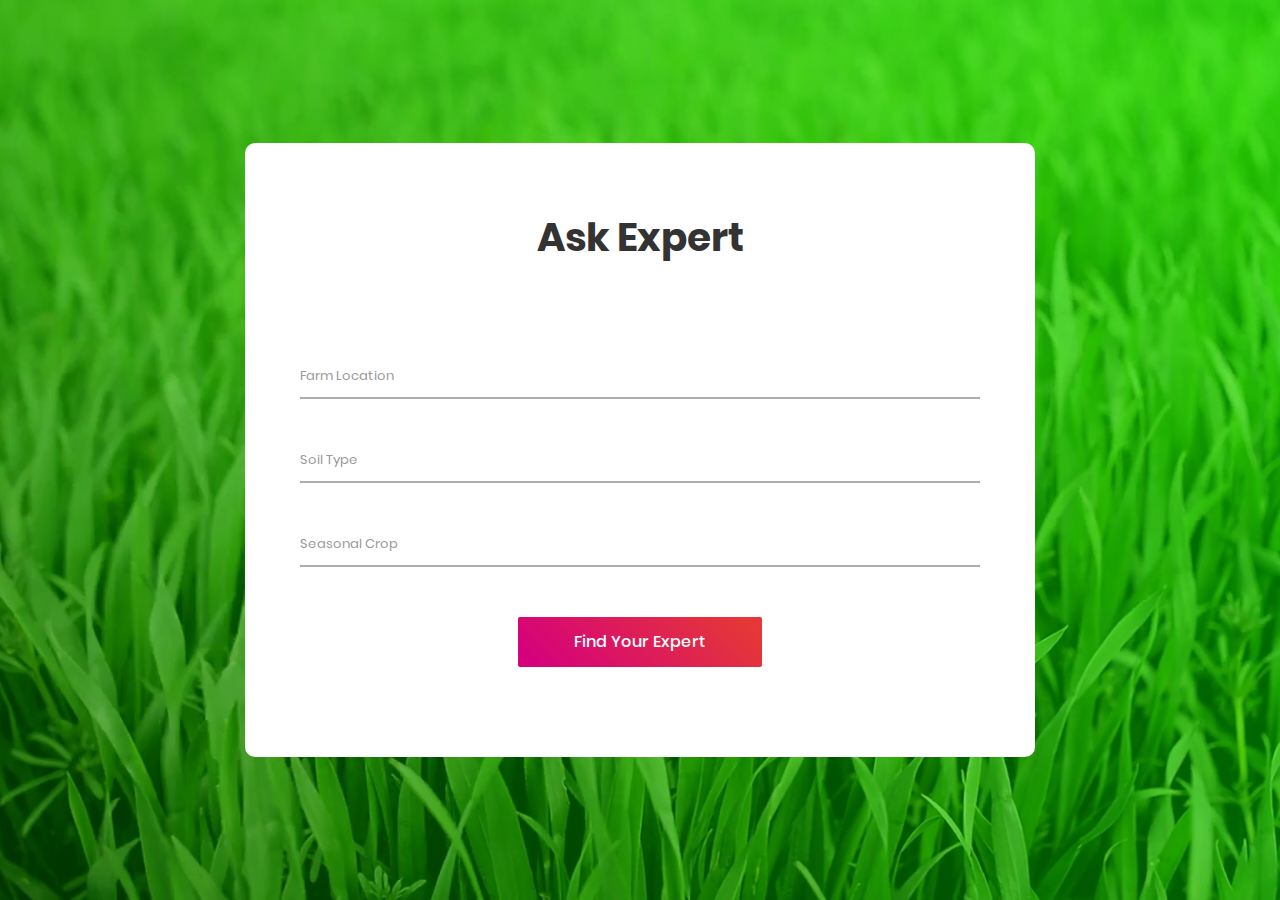
<file: Website/Expert/index.html>
<!DOCTYPE html>
<html lang="en">
<head>
	<title>Ask Expert</title>
	<meta charset="UTF-8">
	<meta name="viewport" content="width=device-width, initial-scale=1">
<!--===============================================================================================-->
	<link rel="icon" type="image/png" href="images/icons/favicon.ico"/>
<!--===============================================================================================-->
	<link rel="stylesheet" type="text/css" href="vendor/bootstrap/css/bootstrap.min.css">
<!--===============================================================================================-->
	<link rel="stylesheet" type="text/css" href="fonts/font-awesome-4.7.0/css/font-awesome.min.css">
<!--===============================================================================================-->
	<link rel="stylesheet" type="text/css" href="vendor/animate/animate.css">
<!--===============================================================================================-->
	<link rel="stylesheet" type="text/css" href="vendor/css-hamburgers/hamburgers.min.css">
<!--===============================================================================================-->
	<link rel="stylesheet" type="text/css" href="vendor/select2/select2.min.css">
<!--===============================================================================================-->
	<link rel="stylesheet" type="text/css" href="css/util.css">
	<link rel="stylesheet" type="text/css" href="css/main.css">
<!--===============================================================================================-->
</head>
<body>

	<div class="bg-contact2" style="background-image: url('images/bg-02.png');">
		<div class="container-contact2">
			<div class="wrap-contact2">
				<form class="contact2-form validate-form">
					<span class="contact2-form-title">
						Ask Expert
					</span>

					<div class="wrap-input2 validate-input" data-validate = "Location is required">
						<input class="input2" type="text" name="Farm Location">
						<span class="focus-input2" data-placeholder="Farm Location"></span>
					</div>

					<div class="wrap-input2 validate-input" data-validate = "Soil Type is required">
						<input class="input2" type="text" name="Soil Type">
						<span class="focus-input2" data-placeholder="Soil Type"></span>
					</div>

					<div class="wrap-input2 validate-input" data-validate = "Crop is required">
						<input class="input2" type="text" name="Seasonal Crop">
						<span class="focus-input2" data-placeholder="Seasonal Crop"></span>
					</div>

					<div class="container-contact2-form-btn">
						<div class="wrap-contact2-form-btn">
							<div class="contact2-form-bgbtn"></div>
							<button class="contact2-form-btn">
								Find Your Expert
							</button>
						</div>
					</div>
				</form>
			</div>
		</div>
	</div>




<!--===============================================================================================-->
	<script src="vendor/jquery/jquery-3.2.1.min.js"></script>
<!--===============================================================================================-->
	<script src="vendor/bootstrap/js/popper.js"></script>
	<script src="vendor/bootstrap/js/bootstrap.min.js"></script>
<!--===============================================================================================-->
	<script src="vendor/select2/select2.min.js"></script>
<!--===============================================================================================-->
	<script src="js/main.js"></script>

	<!-- Global site tag (gtag.js) - Google Analytics -->
	<script async src="https://www.googletagmanager.com/gtag/js?id=UA-23581568-13"></script>
	<script>
	  window.dataLayer = window.dataLayer || [];
	  function gtag(){dataLayer.push(arguments);}
	  gtag('js', new Date());

	  gtag('config', 'UA-23581568-13');
	</script>

</body>
</html>
</file>
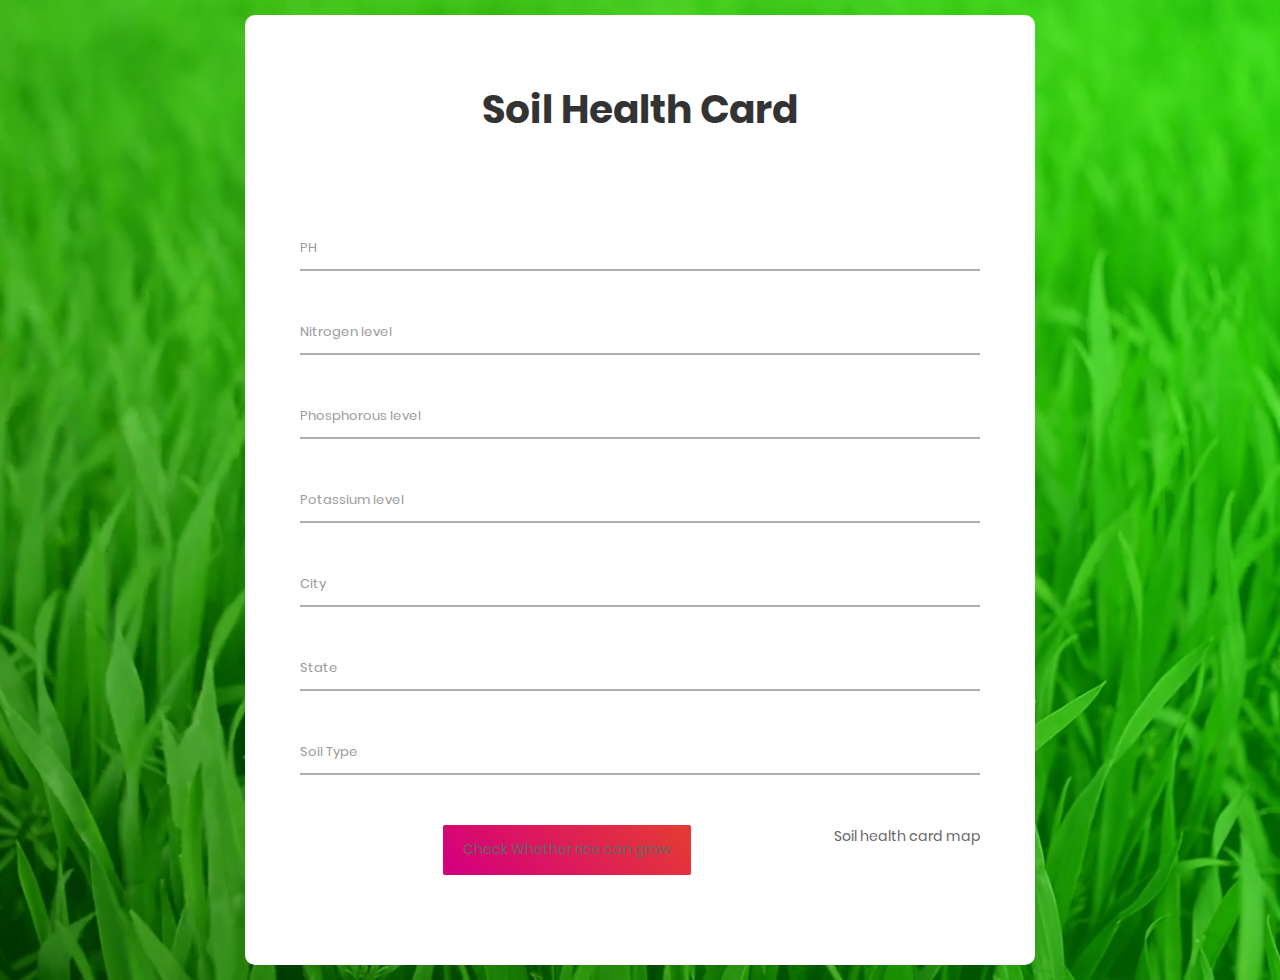
<file: Website/Soil/index.html>
<!DOCTYPE html>
<html lang="en">
<head>
	<title>Soil Health Card</title>
	<meta charset="UTF-8">
	<meta name="viewport" content="width=device-width, initial-scale=1">
<!--===============================================================================================-->
	<link rel="icon" type="image/png" href="images/icons/favicon.ico"/>
<!--===============================================================================================-->
	<link rel="stylesheet" type="text/css" href="vendor/bootstrap/css/bootstrap.min.css">
<!--===============================================================================================-->
	<link rel="stylesheet" type="text/css" href="fonts/font-awesome-4.7.0/css/font-awesome.min.css">
<!--===============================================================================================-->
	<link rel="stylesheet" type="text/css" href="vendor/animate/animate.css">
<!--===============================================================================================-->
	<link rel="stylesheet" type="text/css" href="vendor/css-hamburgers/hamburgers.min.css">
<!--===============================================================================================-->
	<link rel="stylesheet" type="text/css" href="vendor/select2/select2.min.css">
<!--===============================================================================================-->
	<link rel="stylesheet" type="text/css" href="css/util.css">
	<link rel="stylesheet" type="text/css" href="css/main.css">
<!--===============================================================================================-->
</head>
<body>

	<div class="bg-contact2" style="background-image: url('images/bg-02.png');">
		<div class="container-contact2">
			<div class="wrap-contact2">
				<form class="contact2-form validate-form">
					<span class="contact2-form-title">
						Soil Health Card
					</span>

					<div class="wrap-input2 validate-input" data-validate = "PH level is Required">
						<input class="input2" type="text" name="PH">
						<span class="focus-input2" data-placeholder="PH"></span>
					</div>

					<div class="wrap-input2 validate-input" data-validate = "Nitrogen level is Required">
						<input class="input2" type="text" name="Nitro">
						<span class="focus-input2" data-placeholder="Nitrogen level"></span>
					</div>


					<div class="wrap-input2 validate-input" data-validate = "Phosphorous level is Required">
						<input class="input2" type="text" name="Phos">
						<span class="focus-input2" data-placeholder="Phosphorous level"></span>
					</div>


					<div class="wrap-input2 validate-input" data-validate = "Potassium level is Required">
						<input class="input2" type="text" name="Pota">
						<span class="focus-input2" data-placeholder="Potassium level"></span>
					</div>

					<div class="wrap-input2 validate-input" data-validate="City is Required">
						<input class="input2" type="text" name="City">
						<span class="focus-input2" data-placeholder="City"></span>
					</div>

					<div class="wrap-input2 validate-input" data-validate = "State is required">
						<input class="input2" type="text" name="State">
						<span class="focus-input2" data-placeholder="State"></span>
					</div>

					<div class="wrap-input2 validate-input" data-validate = "Soil type is Required">
						<input class="input2" type="text" name="Soil">
						<span class="focus-input2" data-placeholder="Soil Type"></span>
					</div>

					<div class="container-contact2-form-btn">
						<div class="wrap-contact2-form-btn">
							<div class="contact2-form-bgbtn"></div>
							<button class="contact2-form-btn"><a href="Soil_Health_Card\Soil2.html">
								Check Whether rice can grow
							</a></button>
							</div>
							<a href="C:\Users\GUNEET SINGH\Desktop\UNITED\website\SAT_VIEW\DATASETS_MAPS\Nutrients.html">
								Soil health card map
							</a>

					</div>
				</form>
			</div>
		</div>
	</div>




<!--===============================================================================================-->
	<script src="vendor/jquery/jquery-3.2.1.min.js"></script>
<!--===============================================================================================-->
	<script src="vendor/bootstrap/js/popper.js"></script>
	<script src="vendor/bootstrap/js/bootstrap.min.js"></script>
<!--===============================================================================================-->
	<script src="vendor/select2/select2.min.js"></script>
<!--===============================================================================================-->
	<script src="js/main.js"></script>

	<!-- Global site tag (gtag.js) - Google Analytics -->
	<script async src="https://www.googletagmanager.com/gtag/js?id=UA-23581568-13"></script>
	<script>
	  window.dataLayer = window.dataLayer || [];
	  function gtag(){dataLayer.push(arguments);}
	  gtag('js', new Date());

	  gtag('config', 'UA-23581568-13');
	</script>

</body>
</html>
</file>
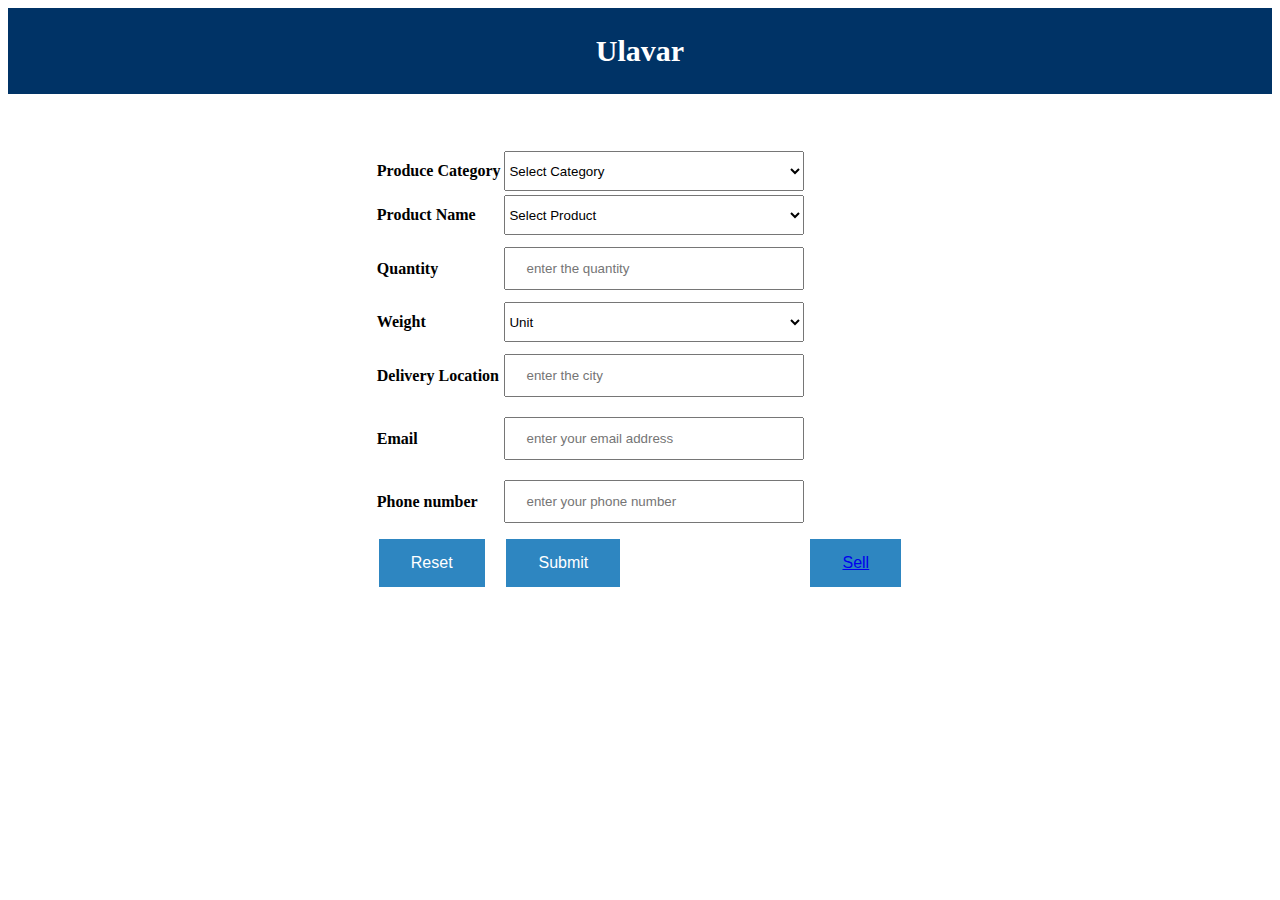
<file: Website/buy.html>
<html>
<style type="text/css">
form {
  text-align: center;
}
.header {
  background-color : #003366;
   padding : 6px;
   text-align : center;
   font-size : 15px;
   color : white;
}

.header h1 {
  font-size: 30px;
}
input[type=text], input[type=email], input[type=number]{
  width: 100%;
  padding: 12px 20px;
  margin: 8px 0;
  display: inline-block;

}
select{
    width: 300px;
    height: 100px;
}

input[type=submit],input[type=reset], button[type=button]{
  background-color: #2E86C1;
  border: none;
  color: white;
  padding: 15px 32px;
  text-align: center;
  text-decoration: none;
  display: inline-block;
  font-size: 16px;
  margin: 4px 2px;
  cursor: pointer;
}



</style>
<script type="text/javascript">
    function func()
    {
        v=getElementById("buy_product");
        p=getElementById("test");
        p.innerHTML=v.value;

    }
</script>
  <div class="header">
  <h1>Ulavar</h1>
</div>
<br>
<br>
<br>
<body background="https://leadership.ng/wp-content/uploads/2018/10/rice-field.jpg">
    <b id="test"></b>
<form action="payment.html" method="GET" >
<table align="center">
			<tr>
                    <td><b>Produce Category</b></td>
                    <td>
                        <select id="buy_product" style="height: 40px;" onselect="func()">
                            <option value='' selected="selected">Select Category</option>
                            <option value="1" >Cereals and Pulses</option>
                            <option value="2" >Seeds</option>
                            <option value="3" >Spices</option>
                            <option value="4" >Fruits</option>
                            <option value="5" >Vegetables</option>
                            <option value="6" >Fertilizers &amp; pesticides</option>
                            <option value="7" >Dairy Products</option>
                            <option value="8" >Other Miscellaneous Agro Products</option>
                            </select>
                    </td>
                </tr>
                <tr>
                    <td><b>Product Name</b></td>
                    <td>
                        <select id="productName" style="height: 40px;">
                            <option value='' selected="selected">Select Product</option>
                    </select>
                    </td>
                <tr>
                    <td><b>Quantity</b></td>
                    <td><input type="text" id="quantity" placeholder="enter the quantity"/></td>
                </tr>
                <tr>
                    <td><b>Weight</b></td>
                    <td>
                        <select id="weight"  style="height: 40px;">
                            <option value="" >Unit </option>
                            <option value="Tons(Weight)" >Tons (Weight) </option>
                            <option value="Kgs(Weight)" >Kgs (Weight) </option>
                            <option value="NosOfUnits" >Nos of units </option>
                        </select>
                    </td>
                </tr>
                <tr>
                    <td><b>Delivery Location</b></td>
                    <td><input type="text" placeholder="enter the city" id="dcity"/></td>
                </tr>
                <tr>
                    <td><b>Email</b></td>
                    <td><input type="email" placeholder="enter your email address" id="mail"/></td>
                </tr>
                <tr>
                    <td><b>Phone number</b></td>
                    <td><input type="number" placeholder="enter your phone number" id="phno" pattern="[0-9]{10}"/></td>
                </tr>
                <tr>

                    <td><input type="reset" id="rst" /></td>
                    <td><input type="submit" value="Submit" id="sub" /></td>
                    <td><button type="button" id="sub" /><a href="sell.html">Sell</a></td>
                </tr>

</table>
</form>
</body>
</html>
</file>
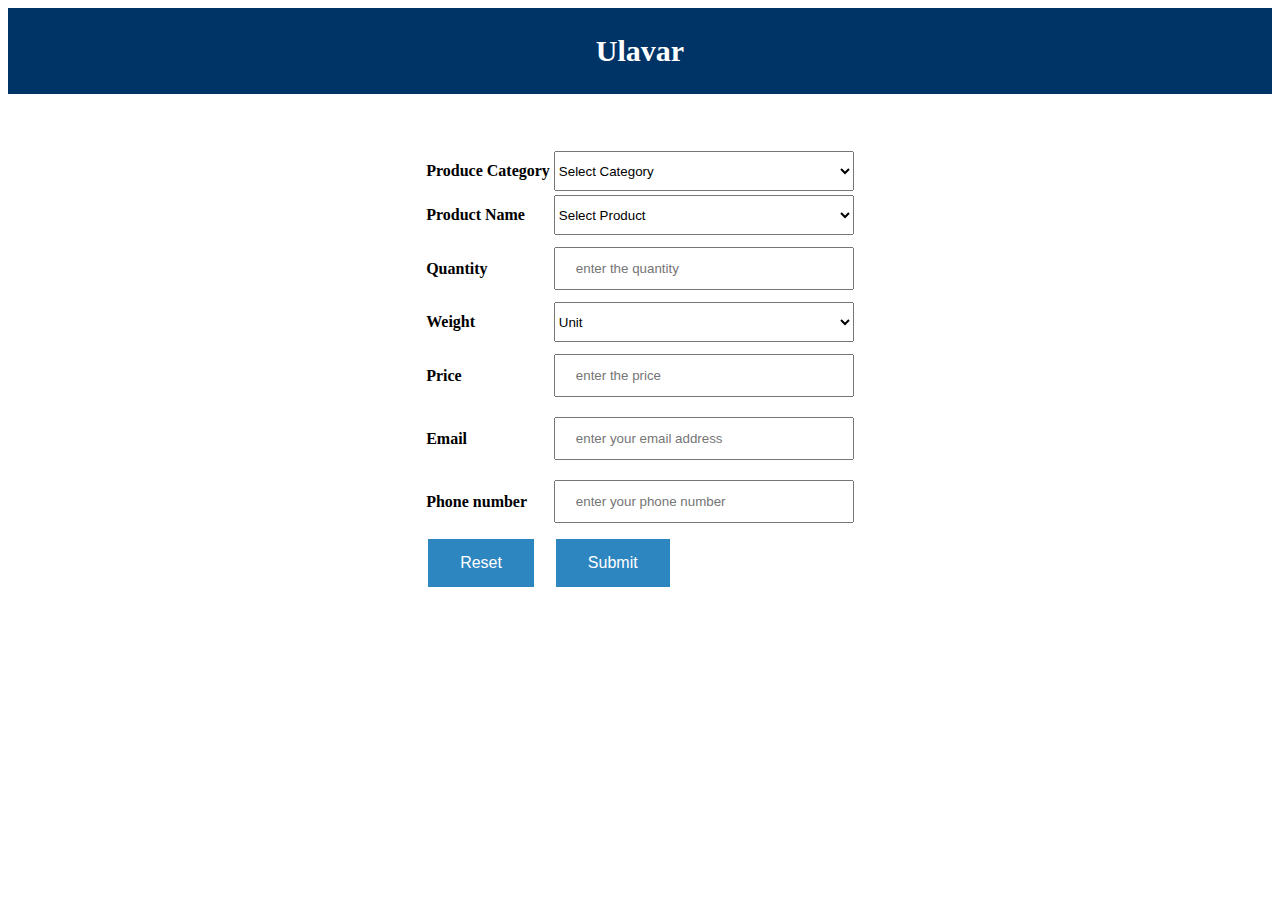
<file: Website/sell.html>
<html>
<style type="text/css">
form {
  text-align: center;
}
.header {
  background-color : #003366;
   padding : 6px;
   text-align : center;
   font-size : 15px;
   color : white;
}

.header h1 {
  font-size: 30px;
}
input[type=text], input[type=email], input[type=number]{
  width: 100%;
  padding: 12px 20px;
  margin: 8px 0;
  display: inline-block;

}
select{
    width: 300px;
    height: 100px;
}

input[type=submit],input[type=reset]{
  background-color: #2E86C1;
  border: none;
  color: white;
  padding: 15px 32px;
  text-align: center;
  text-decoration: none;
  display: inline-block;
  font-size: 16px;
  margin: 4px 2px;
  cursor: pointer;
}



</style>

  <div class="header">
  <h1>Ulavar</h1>
</div>
<br>
<br>
<br>
<body background="https://leadership.ng/wp-content/uploads/2018/10/rice-field.jpg">
<form action="payment.html" method="GET" >
<table align="center">
			<tr>
                    <td><b>Produce Category</b></td>
                    <td>
                        <select id="buy_product" style="height: 40px;">
                            <option value='' selected="selected">Select Category</option>
                            <option value="1" >Cereals and Pulses</option>
                            <option value="2" >Seeds</option>
                            <option value="3" >Spices</option>
                            <option value="4" >Fruits</option>
                            <option value="5" >Vegetables</option>
                            <option value="6" >Fertilizers &amp; pesticides</option>
                            <option value="7" >Dairy Products</option>
                            <option value="8" >Other Miscellaneous Agro Products</option>
                            </select>
                    </td>
                </tr>
                <tr>
                    <td><b>Product Name</b></td>
                    <td>
                        <select id="productName" style="height: 40px;">
                            <option value='' selected="selected">Select Product</option>
                    </select>
                    </td>
                <tr>
                    <td><b>Quantity</b></td>
                    <td><input type="text" id="quantity" placeholder="enter the quantity"/></td>
                </tr>
                <tr>
                    <td><b>Weight</b></td>
                    <td>
                        <select id="weight"  style="height: 40px;">
                            <option value="" >Unit </option>
                            <option value="Tons(Weight)" >Tons (Weight) </option>
                            <option value="Kgs(Weight)" >Kgs (Weight) </option>
                            <option value="NosOfUnits" >Nos of units </option>
                        </select>
                    </td>
                </tr>
                <tr>
                    <td><b>Price</b></td>
                    <td><input type="number" placeholder="enter the price" id="price"/></td>
                </tr>
                <tr>
                    <td><b>Email</b></td>
                    <td><input type="email" placeholder="enter your email address" id="mail"/></td>
                </tr>
                <tr>
                    <td><b>Phone number</b></td>
                    <td><input type="number" placeholder="enter your phone number" id="phno" pattern="[0-9]{10}"/></td>
                </tr>
                <tr>

                    <td><input type="reset" id="rst" /></td>
                    <td><input type="submit" value="Submit" id="sub" /></td>
                </tr>

</table>
</form>
</body>
</html>
</file>
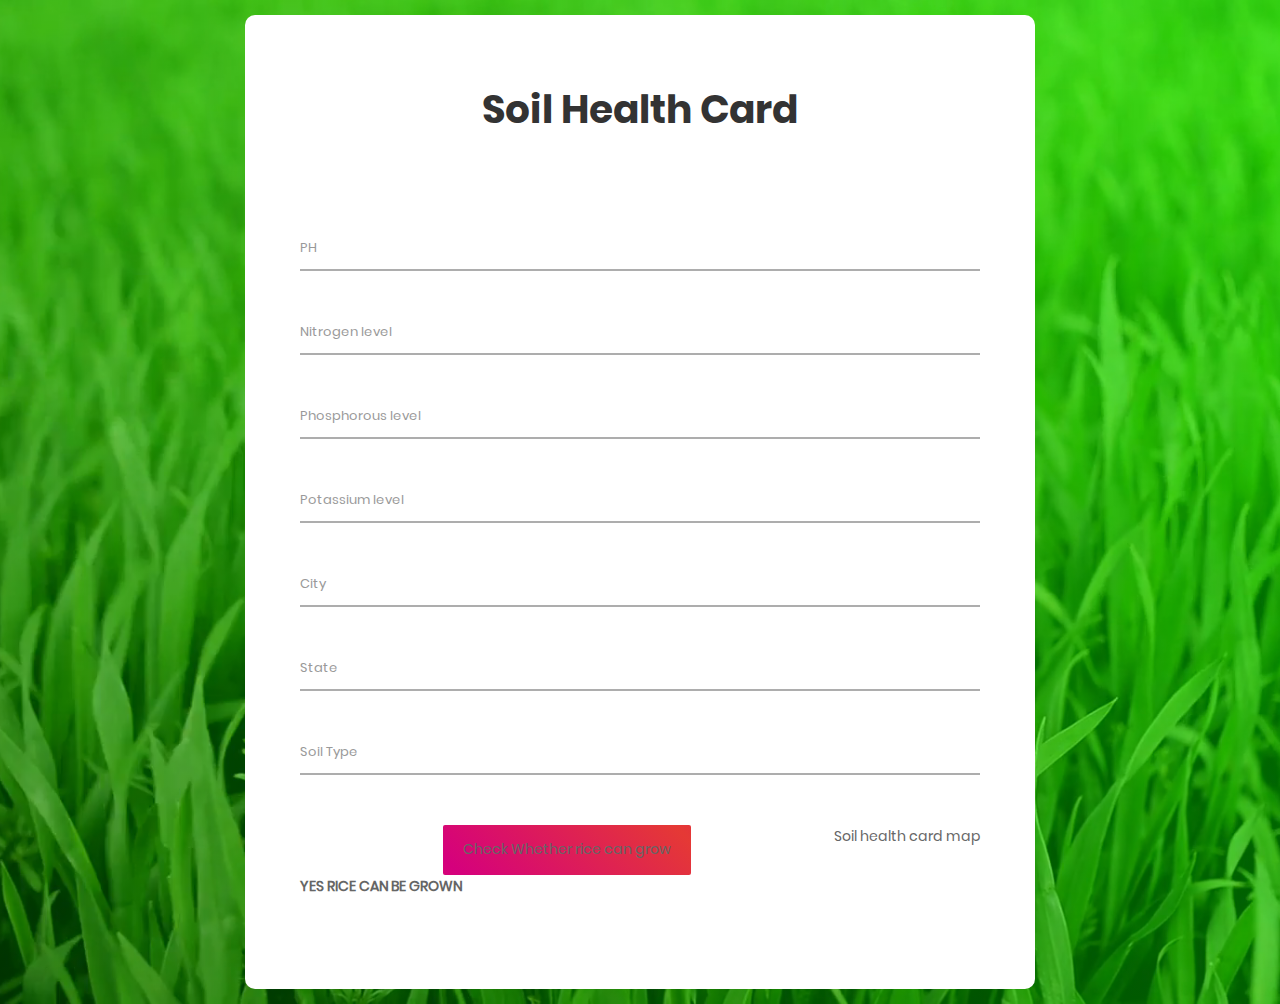
<file: Website/Soil/Soil_Health_Card/Soil2.html>
<!DOCTYPE html>
<html lang="en">
<head>
	<title>Soil Health Card</title>
	<meta charset="UTF-8">
	<meta name="viewport" content="width=device-width, initial-scale=1">
<!--===============================================================================================-->
	<link rel="icon" type="image/png" href="images/icons/favicon.ico"/>
<!--===============================================================================================-->
	<link rel="stylesheet" type="text/css" href="vendor/bootstrap/css/bootstrap.min.css">
<!--===============================================================================================-->
	<link rel="stylesheet" type="text/css" href="fonts/font-awesome-4.7.0/css/font-awesome.min.css">
<!--===============================================================================================-->
	<link rel="stylesheet" type="text/css" href="vendor/animate/animate.css">
<!--===============================================================================================-->
	<link rel="stylesheet" type="text/css" href="vendor/css-hamburgers/hamburgers.min.css">
<!--===============================================================================================-->
	<link rel="stylesheet" type="text/css" href="vendor/select2/select2.min.css">
<!--===============================================================================================-->
	<link rel="stylesheet" type="text/css" href="css/util.css">
	<link rel="stylesheet" type="text/css" href="css/main.css">
<!--===============================================================================================-->
</head>
<body>

	<div class="bg-contact2" style="background-image: url('images/bg-02.png');">
		<div class="container-contact2">
			<div class="wrap-contact2">
				<form class="contact2-form validate-form">
					<span class="contact2-form-title">
						Soil Health Card
					</span>

					<div class="wrap-input2 validate-input" data-validate = "PH level is Required">
						<input class="input2" type="text" name="PH">
						<span class="focus-input2" data-placeholder="PH"></span>
					</div>

					<div class="wrap-input2 validate-input" data-validate = "Nitrogen level is Required">
						<input class="input2" type="text" name="Nitro">
						<span class="focus-input2" data-placeholder="Nitrogen level"></span>
					</div>


					<div class="wrap-input2 validate-input" data-validate = "Phosphorous level is Required">
						<input class="input2" type="text" name="Phos">
						<span class="focus-input2" data-placeholder="Phosphorous level"></span>
					</div>


					<div class="wrap-input2 validate-input" data-validate = "Potassium level is Required">
						<input class="input2" type="text" name="Pota">
						<span class="focus-input2" data-placeholder="Potassium level"></span>
					</div>

					<div class="wrap-input2 validate-input" data-validate="City is Required">
						<input class="input2" type="text" name="City">
						<span class="focus-input2" data-placeholder="City"></span>
					</div>

					<div class="wrap-input2 validate-input" data-validate = "State is required">
						<input class="input2" type="text" name="State">
						<span class="focus-input2" data-placeholder="State"></span>
					</div>

					<div class="wrap-input2 validate-input" data-validate = "Soil type is Required">
						<input class="input2" type="text" name="Soil">
						<span class="focus-input2" data-placeholder="Soil Type"></span>
					</div>

					<div class="container-contact2-form-btn">
						<div class="wrap-contact2-form-btn">
							<div class="contact2-form-bgbtn"></div>
							<button class="contact2-form-btn"><a href="Soil2.html">
								Check Whether rice can grow
							</a></button>
								</div>
							<a href="C:\Users\GUNEET SINGH\Desktop\UNITED\website\SAT_VIEW\DATASETS_MAPS\Nutrients.html">
								Soil health card map
							</a>

					</div>
					<p>
						<b>YES RICE CAN BE GROWN</b>
					</p>
				</form>
			</div>
		</div>
	</div>




<!--===============================================================================================-->
	<script src="vendor/jquery/jquery-3.2.1.min.js"></script>
<!--===============================================================================================-->
	<script src="vendor/bootstrap/js/popper.js"></script>
	<script src="vendor/bootstrap/js/bootstrap.min.js"></script>
<!--===============================================================================================-->
	<script src="vendor/select2/select2.min.js"></script>
<!--===============================================================================================-->
	<script src="js/main.js"></script>

	<!-- Global site tag (gtag.js) - Google Analytics -->
	<script async src="https://www.googletagmanager.com/gtag/js?id=UA-23581568-13"></script>
	<script>
	  window.dataLayer = window.dataLayer || [];
	  function gtag(){dataLayer.push(arguments);}
	  gtag('js', new Date());

	  gtag('config', 'UA-23581568-13');
	</script>

</body>
</html>
</file>
<file: Website/Expert/css/util.css>
/*[ FONT SIZE ]
///////////////////////////////////////////////////////////
*/
.fs-1 {font-size: 1px;}
.fs-2 {font-size: 2px;}
.fs-3 {font-size: 3px;}
.fs-4 {font-size: 4px;}
.fs-5 {font-size: 5px;}
.fs-6 {font-size: 6px;}
.fs-7 {font-size: 7px;}
.fs-8 {font-size: 8px;}
.fs-9 {font-size: 9px;}
.fs-10 {font-size: 10px;}
.fs-11 {font-size: 11px;}
.fs-12 {font-size: 12px;}
.fs-13 {font-size: 13px;}
.fs-14 {font-size: 14px;}
.fs-15 {font-size: 15px;}
.fs-16 {font-size: 16px;}
.fs-17 {font-size: 17px;}
.fs-18 {font-size: 18px;}
.fs-19 {font-size: 19px;}
.fs-20 {font-size: 20px;}
.fs-21 {font-size: 21px;}
.fs-22 {font-size: 22px;}
.fs-23 {font-size: 23px;}
.fs-24 {font-size: 24px;}
.fs-25 {font-size: 25px;}
.fs-26 {font-size: 26px;}
.fs-27 {font-size: 27px;}
.fs-28 {font-size: 28px;}
.fs-29 {font-size: 29px;}
.fs-30 {font-size: 30px;}
.fs-31 {font-size: 31px;}
.fs-32 {font-size: 32px;}
.fs-33 {font-size: 33px;}
.fs-34 {font-size: 34px;}
.fs-35 {font-size: 35px;}
.fs-36 {font-size: 36px;}
.fs-37 {font-size: 37px;}
.fs-38 {font-size: 38px;}
.fs-39 {font-size: 39px;}
.fs-40 {font-size: 40px;}
.fs-41 {font-size: 41px;}
.fs-42 {font-size: 42px;}
.fs-43 {font-size: 43px;}
.fs-44 {font-size: 44px;}
.fs-45 {font-size: 45px;}
.fs-46 {font-size: 46px;}
.fs-47 {font-size: 47px;}
.fs-48 {font-size: 48px;}
.fs-49 {font-size: 49px;}
.fs-50 {font-size: 50px;}
.fs-51 {font-size: 51px;}
.fs-52 {font-size: 52px;}
.fs-53 {font-size: 53px;}
.fs-54 {font-size: 54px;}
.fs-55 {font-size: 55px;}
.fs-56 {font-size: 56px;}
.fs-57 {font-size: 57px;}
.fs-58 {font-size: 58px;}
.fs-59 {font-size: 59px;}
.fs-60 {font-size: 60px;}
.fs-61 {font-size: 61px;}
.fs-62 {font-size: 62px;}
.fs-63 {font-size: 63px;}
.fs-64 {font-size: 64px;}
.fs-65 {font-size: 65px;}
.fs-66 {font-size: 66px;}
.fs-67 {font-size: 67px;}
.fs-68 {font-size: 68px;}
.fs-69 {font-size: 69px;}
.fs-70 {font-size: 70px;}
.fs-71 {font-size: 71px;}
.fs-72 {font-size: 72px;}
.fs-73 {font-size: 73px;}
.fs-74 {font-size: 74px;}
.fs-75 {font-size: 75px;}
.fs-76 {font-size: 76px;}
.fs-77 {font-size: 77px;}
.fs-78 {font-size: 78px;}
.fs-79 {font-size: 79px;}
.fs-80 {font-size: 80px;}
.fs-81 {font-size: 81px;}
.fs-82 {font-size: 82px;}
.fs-83 {font-size: 83px;}
.fs-84 {font-size: 84px;}
.fs-85 {font-size: 85px;}
.fs-86 {font-size: 86px;}
.fs-87 {font-size: 87px;}
.fs-88 {font-size: 88px;}
.fs-89 {font-size: 89px;}
.fs-90 {font-size: 90px;}
.fs-91 {font-size: 91px;}
.fs-92 {font-size: 92px;}
.fs-93 {font-size: 93px;}
.fs-94 {font-size: 94px;}
.fs-95 {font-size: 95px;}
.fs-96 {font-size: 96px;}
.fs-97 {font-size: 97px;}
.fs-98 {font-size: 98px;}
.fs-99 {font-size: 99px;}
.fs-100 {font-size: 100px;}
.fs-101 {font-size: 101px;}
.fs-102 {font-size: 102px;}
.fs-103 {font-size: 103px;}
.fs-104 {font-size: 104px;}
.fs-105 {font-size: 105px;}
.fs-106 {font-size: 106px;}
.fs-107 {font-size: 107px;}
.fs-108 {font-size: 108px;}
.fs-109 {font-size: 109px;}
.fs-110 {font-size: 110px;}
.fs-111 {font-size: 111px;}
.fs-112 {font-size: 112px;}
.fs-113 {font-size: 113px;}
.fs-114 {font-size: 114px;}
.fs-115 {font-size: 115px;}
.fs-116 {font-size: 116px;}
.fs-117 {font-size: 117px;}
.fs-118 {font-size: 118px;}
.fs-119 {font-size: 119px;}
.fs-120 {font-size: 120px;}
.fs-121 {font-size: 121px;}
.fs-122 {font-size: 122px;}
.fs-123 {font-size: 123px;}
.fs-124 {font-size: 124px;}
.fs-125 {font-size: 125px;}
.fs-126 {font-size: 126px;}
.fs-127 {font-size: 127px;}
.fs-128 {font-size: 128px;}
.fs-129 {font-size: 129px;}
.fs-130 {font-size: 130px;}
.fs-131 {font-size: 131px;}
.fs-132 {font-size: 132px;}
.fs-133 {font-size: 133px;}
.fs-134 {font-size: 134px;}
.fs-135 {font-size: 135px;}
.fs-136 {font-size: 136px;}
.fs-137 {font-size: 137px;}
.fs-138 {font-size: 138px;}
.fs-139 {font-size: 139px;}
.fs-140 {font-size: 140px;}
.fs-141 {font-size: 141px;}
.fs-142 {font-size: 142px;}
.fs-143 {font-size: 143px;}
.fs-144 {font-size: 144px;}
.fs-145 {font-size: 145px;}
.fs-146 {font-size: 146px;}
.fs-147 {font-size: 147px;}
.fs-148 {font-size: 148px;}
.fs-149 {font-size: 149px;}
.fs-150 {font-size: 150px;}
.fs-151 {font-size: 151px;}
.fs-152 {font-size: 152px;}
.fs-153 {font-size: 153px;}
.fs-154 {font-size: 154px;}
.fs-155 {font-size: 155px;}
.fs-156 {font-size: 156px;}
.fs-157 {font-size: 157px;}
.fs-158 {font-size: 158px;}
.fs-159 {font-size: 159px;}
.fs-160 {font-size: 160px;}
.fs-161 {font-size: 161px;}
.fs-162 {font-size: 162px;}
.fs-163 {font-size: 163px;}
.fs-164 {font-size: 164px;}
.fs-165 {font-size: 165px;}
.fs-166 {font-size: 166px;}
.fs-167 {font-size: 167px;}
.fs-168 {font-size: 168px;}
.fs-169 {font-size: 169px;}
.fs-170 {font-size: 170px;}
.fs-171 {font-size: 171px;}
.fs-172 {font-size: 172px;}
.fs-173 {font-size: 173px;}
.fs-174 {font-size: 174px;}
.fs-175 {font-size: 175px;}
.fs-176 {font-size: 176px;}
.fs-177 {font-size: 177px;}
.fs-178 {font-size: 178px;}
.fs-179 {font-size: 179px;}
.fs-180 {font-size: 180px;}
.fs-181 {font-size: 181px;}
.fs-182 {font-size: 182px;}
.fs-183 {font-size: 183px;}
.fs-184 {font-size: 184px;}
.fs-185 {font-size: 185px;}
.fs-186 {font-size: 186px;}
.fs-187 {font-size: 187px;}
.fs-188 {font-size: 188px;}
.fs-189 {font-size: 189px;}
.fs-190 {font-size: 190px;}
.fs-191 {font-size: 191px;}
.fs-192 {font-size: 192px;}
.fs-193 {font-size: 193px;}
.fs-194 {font-size: 194px;}
.fs-195 {font-size: 195px;}
.fs-196 {font-size: 196px;}
.fs-197 {font-size: 197px;}
.fs-198 {font-size: 198px;}
.fs-199 {font-size: 199px;}
.fs-200 {font-size: 200px;}

/*[ PADDING ]
///////////////////////////////////////////////////////////
*/
.p-t-0 {padding-top: 0px;}
.p-t-1 {padding-top: 1px;}
.p-t-2 {padding-top: 2px;}
.p-t-3 {padding-top: 3px;}
.p-t-4 {padding-top: 4px;}
.p-t-5 {padding-top: 5px;}
.p-t-6 {padding-top: 6px;}
.p-t-7 {padding-top: 7px;}
.p-t-8 {padding-top: 8px;}
.p-t-9 {padding-top: 9px;}
.p-t-10 {padding-top: 10px;}
.p-t-11 {padding-top: 11px;}
.p-t-12 {padding-top: 12px;}
.p-t-13 {padding-top: 13px;}
.p-t-14 {padding-top: 14px;}
.p-t-15 {padding-top: 15px;}
.p-t-16 {padding-top: 16px;}
.p-t-17 {padding-top: 17px;}
.p-t-18 {padding-top: 18px;}
.p-t-19 {padding-top: 19px;}
.p-t-20 {padding-top: 20px;}
.p-t-21 {padding-top: 21px;}
.p-t-22 {padding-top: 22px;}
.p-t-23 {padding-top: 23px;}
.p-t-24 {padding-top: 24px;}
.p-t-25 {padding-top: 25px;}
.p-t-26 {padding-top: 26px;}
.p-t-27 {padding-top: 27px;}
.p-t-28 {padding-top: 28px;}
.p-t-29 {padding-top: 29px;}
.p-t-30 {padding-top: 30px;}
.p-t-31 {padding-top: 31px;}
.p-t-32 {padding-top: 32px;}
.p-t-33 {padding-top: 33px;}
.p-t-34 {padding-top: 34px;}
.p-t-35 {padding-top: 35px;}
.p-t-36 {padding-top: 36px;}
.p-t-37 {padding-top: 37px;}
.p-t-38 {padding-top: 38px;}
.p-t-39 {padding-top: 39px;}
.p-t-40 {padding-top: 40px;}
.p-t-41 {padding-top: 41px;}
.p-t-42 {padding-top: 42px;}
.p-t-43 {padding-top: 43px;}
.p-t-44 {padding-top: 44px;}
.p-t-45 {padding-top: 45px;}
.p-t-46 {padding-top: 46px;}
.p-t-47 {padding-top: 47px;}
.p-t-48 {padding-top: 48px;}
.p-t-49 {padding-top: 49px;}
.p-t-50 {padding-top: 50px;}
.p-t-51 {padding-top: 51px;}
.p-t-52 {padding-top: 52px;}
.p-t-53 {padding-top: 53px;}
.p-t-54 {padding-top: 54px;}
.p-t-55 {padding-top: 55px;}
.p-t-56 {padding-top: 56px;}
.p-t-57 {padding-top: 57px;}
.p-t-58 {padding-top: 58px;}
.p-t-59 {padding-top: 59px;}
.p-t-60 {padding-top: 60px;}
.p-t-61 {padding-top: 61px;}
.p-t-62 {padding-top: 62px;}
.p-t-63 {padding-top: 63px;}
.p-t-64 {padding-top: 64px;}
.p-t-65 {padding-top: 65px;}
.p-t-66 {padding-top: 66px;}
.p-t-67 {padding-top: 67px;}
.p-t-68 {padding-top: 68px;}
.p-t-69 {padding-top: 69px;}
.p-t-70 {padding-top: 70px;}
.p-t-71 {padding-top: 71px;}
.p-t-72 {padding-top: 72px;}
.p-t-73 {padding-top: 73px;}
.p-t-74 {padding-top: 74px;}
.p-t-75 {padding-top: 75px;}
.p-t-76 {padding-top: 76px;}
.p-t-77 {padding-top: 77px;}
.p-t-78 {padding-top: 78px;}
.p-t-79 {padding-top: 79px;}
.p-t-80 {padding-top: 80px;}
.p-t-81 {padding-top: 81px;}
.p-t-82 {padding-top: 82px;}
.p-t-83 {padding-top: 83px;}
.p-t-84 {padding-top: 84px;}
.p-t-85 {padding-top: 85px;}
.p-t-86 {padding-top: 86px;}
.p-t-87 {padding-top: 87px;}
.p-t-88 {padding-top: 88px;}
.p-t-89 {padding-top: 89px;}
.p-t-90 {padding-top: 90px;}
.p-t-91 {padding-top: 91px;}
.p-t-92 {padding-top: 92px;}
.p-t-93 {padding-top: 93px;}
.p-t-94 {padding-top: 94px;}
.p-t-95 {padding-top: 95px;}
.p-t-96 {padding-top: 96px;}
.p-t-97 {padding-top: 97px;}
.p-t-98 {padding-top: 98px;}
.p-t-99 {padding-top: 99px;}
.p-t-100 {padding-top: 100px;}
.p-t-101 {padding-top: 101px;}
.p-t-102 {padding-top: 102px;}
.p-t-103 {padding-top: 103px;}
.p-t-104 {padding-top: 104px;}
.p-t-105 {padding-top: 105px;}
.p-t-106 {padding-top: 106px;}
.p-t-107 {padding-top: 107px;}
.p-t-108 {padding-top: 108px;}
.p-t-109 {padding-top: 109px;}
.p-t-110 {padding-top: 110px;}
.p-t-111 {padding-top: 111px;}
.p-t-112 {padding-top: 112px;}
.p-t-113 {padding-top: 113px;}
.p-t-114 {padding-top: 114px;}
.p-t-115 {padding-top: 115px;}
.p-t-116 {padding-top: 116px;}
.p-t-117 {padding-top: 117px;}
.p-t-118 {padding-top: 118px;}
.p-t-119 {padding-top: 119px;}
.p-t-120 {padding-top: 120px;}
.p-t-121 {padding-top: 121px;}
.p-t-122 {padding-top: 122px;}
.p-t-123 {padding-top: 123px;}
.p-t-124 {padding-top: 124px;}
.p-t-125 {padding-top: 125px;}
.p-t-126 {padding-top: 126px;}
.p-t-127 {padding-top: 127px;}
.p-t-128 {padding-top: 128px;}
.p-t-129 {padding-top: 129px;}
.p-t-130 {padding-top: 130px;}
.p-t-131 {padding-top: 131px;}
.p-t-132 {padding-top: 132px;}
.p-t-133 {padding-top: 133px;}
.p-t-134 {padding-top: 134px;}
.p-t-135 {padding-top: 135px;}
.p-t-136 {padding-top: 136px;}
.p-t-137 {padding-top: 137px;}
.p-t-138 {padding-top: 138px;}
.p-t-139 {padding-top: 139px;}
.p-t-140 {padding-top: 140px;}
.p-t-141 {padding-top: 141px;}
.p-t-142 {padding-top: 142px;}
.p-t-143 {padding-top: 143px;}
.p-t-144 {padding-top: 144px;}
.p-t-145 {padding-top: 145px;}
.p-t-146 {padding-top: 146px;}
.p-t-147 {padding-top: 147px;}
.p-t-148 {padding-top: 148px;}
.p-t-149 {padding-top: 149px;}
.p-t-150 {padding-top: 150px;}
.p-t-151 {padding-top: 151px;}
.p-t-152 {padding-top: 152px;}
.p-t-153 {padding-top: 153px;}
.p-t-154 {padding-top: 154px;}
.p-t-155 {padding-top: 155px;}
.p-t-156 {padding-top: 156px;}
.p-t-157 {padding-top: 157px;}
.p-t-158 {padding-top: 158px;}
.p-t-159 {padding-top: 159px;}
.p-t-160 {padding-top: 160px;}
.p-t-161 {padding-top: 161px;}
.p-t-162 {padding-top: 162px;}
.p-t-163 {padding-top: 163px;}
.p-t-164 {padding-top: 164px;}
.p-t-165 {padding-top: 165px;}
.p-t-166 {padding-top: 166px;}
.p-t-167 {padding-top: 167px;}
.p-t-168 {padding-top: 168px;}
.p-t-169 {padding-top: 169px;}
.p-t-170 {padding-top: 170px;}
.p-t-171 {padding-top: 171px;}
.p-t-172 {padding-top: 172px;}
.p-t-173 {padding-top: 173px;}
.p-t-174 {padding-top: 174px;}
.p-t-175 {padding-top: 175px;}
.p-t-176 {padding-top: 176px;}
.p-t-177 {padding-top: 177px;}
.p-t-178 {padding-top: 178px;}
.p-t-179 {padding-top: 179px;}
.p-t-180 {padding-top: 180px;}
.p-t-181 {padding-top: 181px;}
.p-t-182 {padding-top: 182px;}
.p-t-183 {padding-top: 183px;}
.p-t-184 {padding-top: 184px;}
.p-t-185 {padding-top: 185px;}
.p-t-186 {padding-top: 186px;}
.p-t-187 {padding-top: 187px;}
.p-t-188 {padding-top: 188px;}
.p-t-189 {padding-top: 189px;}
.p-t-190 {padding-top: 190px;}
.p-t-191 {padding-top: 191px;}
.p-t-192 {padding-top: 192px;}
.p-t-193 {padding-top: 193px;}
.p-t-194 {padding-top: 194px;}
.p-t-195 {padding-top: 195px;}
.p-t-196 {padding-top: 196px;}
.p-t-197 {padding-top: 197px;}
.p-t-198 {padding-top: 198px;}
.p-t-199 {padding-top: 199px;}
.p-t-200 {padding-top: 200px;}
.p-t-201 {padding-top: 201px;}
.p-t-202 {padding-top: 202px;}
.p-t-203 {padding-top: 203px;}
.p-t-204 {padding-top: 204px;}
.p-t-205 {padding-top: 205px;}
.p-t-206 {padding-top: 206px;}
.p-t-207 {padding-top: 207px;}
.p-t-208 {padding-top: 208px;}
.p-t-209 {padding-top: 209px;}
.p-t-210 {padding-top: 210px;}
.p-t-211 {padding-top: 211px;}
.p-t-212 {padding-top: 212px;}
.p-t-213 {padding-top: 213px;}
.p-t-214 {padding-top: 214px;}
.p-t-215 {padding-top: 215px;}
.p-t-216 {padding-top: 216px;}
.p-t-217 {padding-top: 217px;}
.p-t-218 {padding-top: 218px;}
.p-t-219 {padding-top: 219px;}
.p-t-220 {padding-top: 220px;}
.p-t-221 {padding-top: 221px;}
.p-t-222 {padding-top: 222px;}
.p-t-223 {padding-top: 223px;}
.p-t-224 {padding-top: 224px;}
.p-t-225 {padding-top: 225px;}
.p-t-226 {padding-top: 226px;}
.p-t-227 {padding-top: 227px;}
.p-t-228 {padding-top: 228px;}
.p-t-229 {padding-top: 229px;}
.p-t-230 {padding-top: 230px;}
.p-t-231 {padding-top: 231px;}
.p-t-232 {padding-top: 232px;}
.p-t-233 {padding-top: 233px;}
.p-t-234 {padding-top: 234px;}
.p-t-235 {padding-top: 235px;}
.p-t-236 {padding-top: 236px;}
.p-t-237 {padding-top: 237px;}
.p-t-238 {padding-top: 238px;}
.p-t-239 {padding-top: 239px;}
.p-t-240 {padding-top: 240px;}
.p-t-241 {padding-top: 241px;}
.p-t-242 {padding-top: 242px;}
.p-t-243 {padding-top: 243px;}
.p-t-244 {padding-top: 244px;}
.p-t-245 {padding-top: 245px;}
.p-t-246 {padding-top: 246px;}
.p-t-247 {padding-top: 247px;}
.p-t-248 {padding-top: 248px;}
.p-t-249 {padding-top: 249px;}
.p-t-250 {padding-top: 250px;}
.p-b-0 {padding-bottom: 0px;}
.p-b-1 {padding-bottom: 1px;}
.p-b-2 {padding-bottom: 2px;}
.p-b-3 {padding-bottom: 3px;}
.p-b-4 {padding-bottom: 4px;}
.p-b-5 {padding-bottom: 5px;}
.p-b-6 {padding-bottom: 6px;}
.p-b-7 {padding-bottom: 7px;}
.p-b-8 {padding-bottom: 8px;}
.p-b-9 {padding-bottom: 9px;}
.p-b-10 {padding-bottom: 10px;}
.p-b-11 {padding-bottom: 11px;}
.p-b-12 {padding-bottom: 12px;}
.p-b-13 {padding-bottom: 13px;}
.p-b-14 {padding-bottom: 14px;}
.p-b-15 {padding-bottom: 15px;}
.p-b-16 {padding-bottom: 16px;}
.p-b-17 {padding-bottom: 17px;}
.p-b-18 {padding-bottom: 18px;}
.p-b-19 {padding-bottom: 19px;}
.p-b-20 {padding-bottom: 20px;}
.p-b-21 {padding-bottom: 21px;}
.p-b-22 {padding-bottom: 22px;}
.p-b-23 {padding-bottom: 23px;}
.p-b-24 {padding-bottom: 24px;}
.p-b-25 {padding-bottom: 25px;}
.p-b-26 {padding-bottom: 26px;}
.p-b-27 {padding-bottom: 27px;}
.p-b-28 {padding-bottom: 28px;}
.p-b-29 {padding-bottom: 29px;}
.p-b-30 {padding-bottom: 30px;}
.p-b-31 {padding-bottom: 31px;}
.p-b-32 {padding-bottom: 32px;}
.p-b-33 {padding-bottom: 33px;}
.p-b-34 {padding-bottom: 34px;}
.p-b-35 {padding-bottom: 35px;}
.p-b-36 {padding-bottom: 36px;}
.p-b-37 {padding-bottom: 37px;}
.p-b-38 {padding-bottom: 38px;}
.p-b-39 {padding-bottom: 39px;}
.p-b-40 {padding-bottom: 40px;}
.p-b-41 {padding-bottom: 41px;}
.p-b-42 {padding-bottom: 42px;}
.p-b-43 {padding-bottom: 43px;}
.p-b-44 {padding-bottom: 44px;}
.p-b-45 {padding-bottom: 45px;}
.p-b-46 {padding-bottom: 46px;}
.p-b-47 {padding-bottom: 47px;}
.p-b-48 {padding-bottom: 48px;}
.p-b-49 {padding-bottom: 49px;}
.p-b-50 {padding-bottom: 50px;}
.p-b-51 {padding-bottom: 51px;}
.p-b-52 {padding-bottom: 52px;}
.p-b-53 {padding-bottom: 53px;}
.p-b-54 {padding-bottom: 54px;}
.p-b-55 {padding-bottom: 55px;}
.p-b-56 {padding-bottom: 56px;}
.p-b-57 {padding-bottom: 57px;}
.p-b-58 {padding-bottom: 58px;}
.p-b-59 {padding-bottom: 59px;}
.p-b-60 {padding-bottom: 60px;}
.p-b-61 {padding-bottom: 61px;}
.p-b-62 {padding-bottom: 62px;}
.p-b-63 {padding-bottom: 63px;}
.p-b-64 {padding-bottom: 64px;}
.p-b-65 {padding-bottom: 65px;}
.p-b-66 {padding-bottom: 66px;}
.p-b-67 {padding-bottom: 67px;}
.p-b-68 {padding-bottom: 68px;}
.p-b-69 {padding-bottom: 69px;}
.p-b-70 {padding-bottom: 70px;}
.p-b-71 {padding-bottom: 71px;}
.p-b-72 {padding-bottom: 72px;}
.p-b-73 {padding-bottom: 73px;}
.p-b-74 {padding-bottom: 74px;}
.p-b-75 {padding-bottom: 75px;}
.p-b-76 {padding-bottom: 76px;}
.p-b-77 {padding-bottom: 77px;}
.p-b-78 {padding-bottom: 78px;}
.p-b-79 {padding-bottom: 79px;}
.p-b-80 {padding-bottom: 80px;}
.p-b-81 {padding-bottom: 81px;}
.p-b-82 {padding-bottom: 82px;}
.p-b-83 {padding-bottom: 83px;}
.p-b-84 {padding-bottom: 84px;}
.p-b-85 {padding-bottom: 85px;}
.p-b-86 {padding-bottom: 86px;}
.p-b-87 {padding-bottom: 87px;}
.p-b-88 {padding-bottom: 88px;}
.p-b-89 {padding-bottom: 89px;}
.p-b-90 {padding-bottom: 90px;}
.p-b-91 {padding-bottom: 91px;}
.p-b-92 {padding-bottom: 92px;}
.p-b-93 {padding-bottom: 93px;}
.p-b-94 {padding-bottom: 94px;}
.p-b-95 {padding-bottom: 95px;}
.p-b-96 {padding-bottom: 96px;}
.p-b-97 {padding-bottom: 97px;}
.p-b-98 {padding-bottom: 98px;}
.p-b-99 {padding-bottom: 99px;}
.p-b-100 {padding-bottom: 100px;}
.p-b-101 {padding-bottom: 101px;}
.p-b-102 {padding-bottom: 102px;}
.p-b-103 {padding-bottom: 103px;}
.p-b-104 {padding-bottom: 104px;}
.p-b-105 {padding-bottom: 105px;}
.p-b-106 {padding-bottom: 106px;}
.p-b-107 {padding-bottom: 107px;}
.p-b-108 {padding-bottom: 108px;}
.p-b-109 {padding-bottom: 109px;}
.p-b-110 {padding-bottom: 110px;}
.p-b-111 {padding-bottom: 111px;}
.p-b-112 {padding-bottom: 112px;}
.p-b-113 {padding-bottom: 113px;}
.p-b-114 {padding-bottom: 114px;}
.p-b-115 {padding-bottom: 115px;}
.p-b-116 {padding-bottom: 116px;}
.p-b-117 {padding-bottom: 117px;}
.p-b-118 {padding-bottom: 118px;}
.p-b-119 {padding-bottom: 119px;}
.p-b-120 {padding-bottom: 120px;}
.p-b-121 {padding-bottom: 121px;}
.p-b-122 {padding-bottom: 122px;}
.p-b-123 {padding-bottom: 123px;}
.p-b-124 {padding-bottom: 124px;}
.p-b-125 {padding-bottom: 125px;}
.p-b-126 {padding-bottom: 126px;}
.p-b-127 {padding-bottom: 127px;}
.p-b-128 {padding-bottom: 128px;}
.p-b-129 {padding-bottom: 129px;}
.p-b-130 {padding-bottom: 130px;}
.p-b-131 {padding-bottom: 131px;}
.p-b-132 {padding-bottom: 132px;}
.p-b-133 {padding-bottom: 133px;}
.p-b-134 {padding-bottom: 134px;}
.p-b-135 {padding-bottom: 135px;}
.p-b-136 {padding-bottom: 136px;}
.p-b-137 {padding-bottom: 137px;}
.p-b-138 {padding-bottom: 138px;}
.p-b-139 {padding-bottom: 139px;}
.p-b-140 {padding-bottom: 140px;}
.p-b-141 {padding-bottom: 141px;}
.p-b-142 {padding-bottom: 142px;}
.p-b-143 {padding-bottom: 143px;}
.p-b-144 {padding-bottom: 144px;}
.p-b-145 {padding-bottom: 145px;}
.p-b-146 {padding-bottom: 146px;}
.p-b-147 {padding-bottom: 147px;}
.p-b-148 {padding-bottom: 148px;}
.p-b-149 {padding-bottom: 149px;}
.p-b-150 {padding-bottom: 150px;}
.p-b-151 {padding-bottom: 151px;}
.p-b-152 {padding-bottom: 152px;}
.p-b-153 {padding-bottom: 153px;}
.p-b-154 {padding-bottom: 154px;}
.p-b-155 {padding-bottom: 155px;}
.p-b-156 {padding-bottom: 156px;}
.p-b-157 {padding-bottom: 157px;}
.p-b-158 {padding-bottom: 158px;}
.p-b-159 {padding-bottom: 159px;}
.p-b-160 {padding-bottom: 160px;}
.p-b-161 {padding-bottom: 161px;}
.p-b-162 {padding-bottom: 162px;}
.p-b-163 {padding-bottom: 163px;}
.p-b-164 {padding-bottom: 164px;}
.p-b-165 {padding-bottom: 165px;}
.p-b-166 {padding-bottom: 166px;}
.p-b-167 {padding-bottom: 167px;}
.p-b-168 {padding-bottom: 168px;}
.p-b-169 {padding-bottom: 169px;}
.p-b-170 {padding-bottom: 170px;}
.p-b-171 {padding-bottom: 171px;}
.p-b-172 {padding-bottom: 172px;}
.p-b-173 {padding-bottom: 173px;}
.p-b-174 {padding-bottom: 174px;}
.p-b-175 {padding-bottom: 175px;}
.p-b-176 {padding-bottom: 176px;}
.p-b-177 {padding-bottom: 177px;}
.p-b-178 {padding-bottom: 178px;}
.p-b-179 {padding-bottom: 179px;}
.p-b-180 {padding-bottom: 180px;}
.p-b-181 {padding-bottom: 181px;}
.p-b-182 {padding-bottom: 182px;}
.p-b-183 {padding-bottom: 183px;}
.p-b-184 {padding-bottom: 184px;}
.p-b-185 {padding-bottom: 185px;}
.p-b-186 {padding-bottom: 186px;}
.p-b-187 {padding-bottom: 187px;}
.p-b-188 {padding-bottom: 188px;}
.p-b-189 {padding-bottom: 189px;}
.p-b-190 {padding-bottom: 190px;}
.p-b-191 {padding-bottom: 191px;}
.p-b-192 {padding-bottom: 192px;}
.p-b-193 {padding-bottom: 193px;}
.p-b-194 {padding-bottom: 194px;}
.p-b-195 {padding-bottom: 195px;}
.p-b-196 {padding-bottom: 196px;}
.p-b-197 {padding-bottom: 197px;}
.p-b-198 {padding-bottom: 198px;}
.p-b-199 {padding-bottom: 199px;}
.p-b-200 {padding-bottom: 200px;}
.p-b-201 {padding-bottom: 201px;}
.p-b-202 {padding-bottom: 202px;}
.p-b-203 {padding-bottom: 203px;}
.p-b-204 {padding-bottom: 204px;}
.p-b-205 {padding-bottom: 205px;}
.p-b-206 {padding-bottom: 206px;}
.p-b-207 {padding-bottom: 207px;}
.p-b-208 {padding-bottom: 208px;}
.p-b-209 {padding-bottom: 209px;}
.p-b-210 {padding-bottom: 210px;}
.p-b-211 {padding-bottom: 211px;}
.p-b-212 {padding-bottom: 212px;}
.p-b-213 {padding-bottom: 213px;}
.p-b-214 {padding-bottom: 214px;}
.p-b-215 {padding-bottom: 215px;}
.p-b-216 {padding-bottom: 216px;}
.p-b-217 {padding-bottom: 217px;}
.p-b-218 {padding-bottom: 218px;}
.p-b-219 {padding-bottom: 219px;}
.p-b-220 {padding-bottom: 220px;}
.p-b-221 {padding-bottom: 221px;}
.p-b-222 {padding-bottom: 222px;}
.p-b-223 {padding-bottom: 223px;}
.p-b-224 {padding-bottom: 224px;}
.p-b-225 {padding-bottom: 225px;}
.p-b-226 {padding-bottom: 226px;}
.p-b-227 {padding-bottom: 227px;}
.p-b-228 {padding-bottom: 228px;}
.p-b-229 {padding-bottom: 229px;}
.p-b-230 {padding-bottom: 230px;}
.p-b-231 {padding-bottom: 231px;}
.p-b-232 {padding-bottom: 232px;}
.p-b-233 {padding-bottom: 233px;}
.p-b-234 {padding-bottom: 234px;}
.p-b-235 {padding-bottom: 235px;}
.p-b-236 {padding-bottom: 236px;}
.p-b-237 {padding-bottom: 237px;}
.p-b-238 {padding-bottom: 238px;}
.p-b-239 {padding-bottom: 239px;}
.p-b-240 {padding-bottom: 240px;}
.p-b-241 {padding-bottom: 241px;}
.p-b-242 {padding-bottom: 242px;}
.p-b-243 {padding-bottom: 243px;}
.p-b-244 {padding-bottom: 244px;}
.p-b-245 {padding-bottom: 245px;}
.p-b-246 {padding-bottom: 246px;}
.p-b-247 {padding-bottom: 247px;}
.p-b-248 {padding-bottom: 248px;}
.p-b-249 {padding-bottom: 249px;}
.p-b-250 {padding-bottom: 250px;}
.p-l-0 {padding-left: 0px;}
.p-l-1 {padding-left: 1px;}
.p-l-2 {padding-left: 2px;}
.p-l-3 {padding-left: 3px;}
.p-l-4 {padding-left: 4px;}
.p-l-5 {padding-left: 5px;}
.p-l-6 {padding-left: 6px;}
.p-l-7 {padding-left: 7px;}
.p-l-8 {padding-left: 8px;}
.p-l-9 {padding-left: 9px;}
.p-l-10 {padding-left: 10px;}
.p-l-11 {padding-left: 11px;}
.p-l-12 {padding-left: 12px;}
.p-l-13 {padding-left: 13px;}
.p-l-14 {padding-left: 14px;}
.p-l-15 {padding-left: 15px;}
.p-l-16 {padding-left: 16px;}
.p-l-17 {padding-left: 17px;}
.p-l-18 {padding-left: 18px;}
.p-l-19 {padding-left: 19px;}
.p-l-20 {padding-left: 20px;}
.p-l-21 {padding-left: 21px;}
.p-l-22 {padding-left: 22px;}
.p-l-23 {padding-left: 23px;}
.p-l-24 {padding-left: 24px;}
.p-l-25 {padding-left: 25px;}
.p-l-26 {padding-left: 26px;}
.p-l-27 {padding-left: 27px;}
.p-l-28 {padding-left: 28px;}
.p-l-29 {padding-left: 29px;}
.p-l-30 {padding-left: 30px;}
.p-l-31 {padding-left: 31px;}
.p-l-32 {padding-left: 32px;}
.p-l-33 {padding-left: 33px;}
.p-l-34 {padding-left: 34px;}
.p-l-35 {padding-left: 35px;}
.p-l-36 {padding-left: 36px;}
.p-l-37 {padding-left: 37px;}
.p-l-38 {padding-left: 38px;}
.p-l-39 {padding-left: 39px;}
.p-l-40 {padding-left: 40px;}
.p-l-41 {padding-left: 41px;}
.p-l-42 {padding-left: 42px;}
.p-l-43 {padding-left: 43px;}
.p-l-44 {padding-left: 44px;}
.p-l-45 {padding-left: 45px;}
.p-l-46 {padding-left: 46px;}
.p-l-47 {padding-left: 47px;}
.p-l-48 {padding-left: 48px;}
.p-l-49 {padding-left: 49px;}
.p-l-50 {padding-left: 50px;}
.p-l-51 {padding-left: 51px;}
.p-l-52 {padding-left: 52px;}
.p-l-53 {padding-left: 53px;}
.p-l-54 {padding-left: 54px;}
.p-l-55 {padding-left: 55px;}
.p-l-56 {padding-left: 56px;}
.p-l-57 {padding-left: 57px;}
.p-l-58 {padding-left: 58px;}
.p-l-59 {padding-left: 59px;}
.p-l-60 {padding-left: 60px;}
.p-l-61 {padding-left: 61px;}
.p-l-62 {padding-left: 62px;}
.p-l-63 {padding-left: 63px;}
.p-l-64 {padding-left: 64px;}
.p-l-65 {padding-left: 65px;}
.p-l-66 {padding-left: 66px;}
.p-l-67 {padding-left: 67px;}
.p-l-68 {padding-left: 68px;}
.p-l-69 {padding-left: 69px;}
.p-l-70 {padding-left: 70px;}
.p-l-71 {padding-left: 71px;}
.p-l-72 {padding-left: 72px;}
.p-l-73 {padding-left: 73px;}
.p-l-74 {padding-left: 74px;}
.p-l-75 {padding-left: 75px;}
.p-l-76 {padding-left: 76px;}
.p-l-77 {padding-left: 77px;}
.p-l-78 {padding-left: 78px;}
.p-l-79 {padding-left: 79px;}
.p-l-80 {padding-left: 80px;}
.p-l-81 {padding-left: 81px;}
.p-l-82 {padding-left: 82px;}
.p-l-83 {padding-left: 83px;}
.p-l-84 {padding-left: 84px;}
.p-l-85 {padding-left: 85px;}
.p-l-86 {padding-left: 86px;}
.p-l-87 {padding-left: 87px;}
.p-l-88 {padding-left: 88px;}
.p-l-89 {padding-left: 89px;}
.p-l-90 {padding-left: 90px;}
.p-l-91 {padding-left: 91px;}
.p-l-92 {padding-left: 92px;}
.p-l-93 {padding-left: 93px;}
.p-l-94 {padding-left: 94px;}
.p-l-95 {padding-left: 95px;}
.p-l-96 {padding-left: 96px;}
.p-l-97 {padding-left: 97px;}
.p-l-98 {padding-left: 98px;}
.p-l-99 {padding-left: 99px;}
.p-l-100 {padding-left: 100px;}
.p-l-101 {padding-left: 101px;}
.p-l-102 {padding-left: 102px;}
.p-l-103 {padding-left: 103px;}
.p-l-104 {padding-left: 104px;}
.p-l-105 {padding-left: 105px;}
.p-l-106 {padding-left: 106px;}
.p-l-107 {padding-left: 107px;}
.p-l-108 {padding-left: 108px;}
.p-l-109 {padding-left: 109px;}
.p-l-110 {padding-left: 110px;}
.p-l-111 {padding-left: 111px;}
.p-l-112 {padding-left: 112px;}
.p-l-113 {padding-left: 113px;}
.p-l-114 {padding-left: 114px;}
.p-l-115 {padding-left: 115px;}
.p-l-116 {padding-left: 116px;}
.p-l-117 {padding-left: 117px;}
.p-l-118 {padding-left: 118px;}
.p-l-119 {padding-left: 119px;}
.p-l-120 {padding-left: 120px;}
.p-l-121 {padding-left: 121px;}
.p-l-122 {padding-left: 122px;}
.p-l-123 {padding-left: 123px;}
.p-l-124 {padding-left: 124px;}
.p-l-125 {padding-left: 125px;}
.p-l-126 {padding-left: 126px;}
.p-l-127 {padding-left: 127px;}
.p-l-128 {padding-left: 128px;}
.p-l-129 {padding-left: 129px;}
.p-l-130 {padding-left: 130px;}
.p-l-131 {padding-left: 131px;}
.p-l-132 {padding-left: 132px;}
.p-l-133 {padding-left: 133px;}
.p-l-134 {padding-left: 134px;}
.p-l-135 {padding-left: 135px;}
.p-l-136 {padding-left: 136px;}
.p-l-137 {padding-left: 137px;}
.p-l-138 {padding-left: 138px;}
.p-l-139 {padding-left: 139px;}
.p-l-140 {padding-left: 140px;}
.p-l-141 {padding-left: 141px;}
.p-l-142 {padding-left: 142px;}
.p-l-143 {padding-left: 143px;}
.p-l-144 {padding-left: 144px;}
.p-l-145 {padding-left: 145px;}
.p-l-146 {padding-left: 146px;}
.p-l-147 {padding-left: 147px;}
.p-l-148 {padding-left: 148px;}
.p-l-149 {padding-left: 149px;}
.p-l-150 {padding-left: 150px;}
.p-l-151 {padding-left: 151px;}
.p-l-152 {padding-left: 152px;}
.p-l-153 {padding-left: 153px;}
.p-l-154 {padding-left: 154px;}
.p-l-155 {padding-left: 155px;}
.p-l-156 {padding-left: 156px;}
.p-l-157 {padding-left: 157px;}
.p-l-158 {padding-left: 158px;}
.p-l-159 {padding-left: 159px;}
.p-l-160 {padding-left: 160px;}
.p-l-161 {padding-left: 161px;}
.p-l-162 {padding-left: 162px;}
.p-l-163 {padding-left: 163px;}
.p-l-164 {padding-left: 164px;}
.p-l-165 {padding-left: 165px;}
.p-l-166 {padding-left: 166px;}
.p-l-167 {padding-left: 167px;}
.p-l-168 {padding-left: 168px;}
.p-l-169 {padding-left: 169px;}
.p-l-170 {padding-left: 170px;}
.p-l-171 {padding-left: 171px;}
.p-l-172 {padding-left: 172px;}
.p-l-173 {padding-left: 173px;}
.p-l-174 {padding-left: 174px;}
.p-l-175 {padding-left: 175px;}
.p-l-176 {padding-left: 176px;}
.p-l-177 {padding-left: 177px;}
.p-l-178 {padding-left: 178px;}
.p-l-179 {padding-left: 179px;}
.p-l-180 {padding-left: 180px;}
.p-l-181 {padding-left: 181px;}
.p-l-182 {padding-left: 182px;}
.p-l-183 {padding-left: 183px;}
.p-l-184 {padding-left: 184px;}
.p-l-185 {padding-left: 185px;}
.p-l-186 {padding-left: 186px;}
.p-l-187 {padding-left: 187px;}
.p-l-188 {padding-left: 188px;}
.p-l-189 {padding-left: 189px;}
.p-l-190 {padding-left: 190px;}
.p-l-191 {padding-left: 191px;}
.p-l-192 {padding-left: 192px;}
.p-l-193 {padding-left: 193px;}
.p-l-194 {padding-left: 194px;}
.p-l-195 {padding-left: 195px;}
.p-l-196 {padding-left: 196px;}
.p-l-197 {padding-left: 197px;}
.p-l-198 {padding-left: 198px;}
.p-l-199 {padding-left: 199px;}
.p-l-200 {padding-left: 200px;}
.p-l-201 {padding-left: 201px;}
.p-l-202 {padding-left: 202px;}
.p-l-203 {padding-left: 203px;}
.p-l-204 {padding-left: 204px;}
.p-l-205 {padding-left: 205px;}
.p-l-206 {padding-left: 206px;}
.p-l-207 {padding-left: 207px;}
.p-l-208 {padding-left: 208px;}
.p-l-209 {padding-left: 209px;}
.p-l-210 {padding-left: 210px;}
.p-l-211 {padding-left: 211px;}
.p-l-212 {padding-left: 212px;}
.p-l-213 {padding-left: 213px;}
.p-l-214 {padding-left: 214px;}
.p-l-215 {padding-left: 215px;}
.p-l-216 {padding-left: 216px;}
.p-l-217 {padding-left: 217px;}
.p-l-218 {padding-left: 218px;}
.p-l-219 {padding-left: 219px;}
.p-l-220 {padding-left: 220px;}
.p-l-221 {padding-left: 221px;}
.p-l-222 {padding-left: 222px;}
.p-l-223 {padding-left: 223px;}
.p-l-224 {padding-left: 224px;}
.p-l-225 {padding-left: 225px;}
.p-l-226 {padding-left: 226px;}
.p-l-227 {padding-left: 227px;}
.p-l-228 {padding-left: 228px;}
.p-l-229 {padding-left: 229px;}
.p-l-230 {padding-left: 230px;}
.p-l-231 {padding-left: 231px;}
.p-l-232 {padding-left: 232px;}
.p-l-233 {padding-left: 233px;}
.p-l-234 {padding-left: 234px;}
.p-l-235 {padding-left: 235px;}
.p-l-236 {padding-left: 236px;}
.p-l-237 {padding-left: 237px;}
.p-l-238 {padding-left: 238px;}
.p-l-239 {padding-left: 239px;}
.p-l-240 {padding-left: 240px;}
.p-l-241 {padding-left: 241px;}
.p-l-242 {padding-left: 242px;}
.p-l-243 {padding-left: 243px;}
.p-l-244 {padding-left: 244px;}
.p-l-245 {padding-left: 245px;}
.p-l-246 {padding-left: 246px;}
.p-l-247 {padding-left: 247px;}
.p-l-248 {padding-left: 248px;}
.p-l-249 {padding-left: 249px;}
.p-l-250 {padding-left: 250px;}
.p-r-0 {padding-right: 0px;}
.p-r-1 {padding-right: 1px;}
.p-r-2 {padding-right: 2px;}
.p-r-3 {padding-right: 3px;}
.p-r-4 {padding-right: 4px;}
.p-r-5 {padding-right: 5px;}
.p-r-6 {padding-right: 6px;}
.p-r-7 {padding-right: 7px;}
.p-r-8 {padding-right: 8px;}
.p-r-9 {padding-right: 9px;}
.p-r-10 {padding-right: 10px;}
.p-r-11 {padding-right: 11px;}
.p-r-12 {padding-right: 12px;}
.p-r-13 {padding-right: 13px;}
.p-r-14 {padding-right: 14px;}
.p-r-15 {padding-right: 15px;}
.p-r-16 {padding-right: 16px;}
.p-r-17 {padding-right: 17px;}
.p-r-18 {padding-right: 18px;}
.p-r-19 {padding-right: 19px;}
.p-r-20 {padding-right: 20px;}
.p-r-21 {padding-right: 21px;}
.p-r-22 {padding-right: 22px;}
.p-r-23 {padding-right: 23px;}
.p-r-24 {padding-right: 24px;}
.p-r-25 {padding-right: 25px;}
.p-r-26 {padding-right: 26px;}
.p-r-27 {padding-right: 27px;}
.p-r-28 {padding-right: 28px;}
.p-r-29 {padding-right: 29px;}
.p-r-30 {padding-right: 30px;}
.p-r-31 {padding-right: 31px;}
.p-r-32 {padding-right: 32px;}
.p-r-33 {padding-right: 33px;}
.p-r-34 {padding-right: 34px;}
.p-r-35 {padding-right: 35px;}
.p-r-36 {padding-right: 36px;}
.p-r-37 {padding-right: 37px;}
.p-r-38 {padding-right: 38px;}
.p-r-39 {padding-right: 39px;}
.p-r-40 {padding-right: 40px;}
.p-r-41 {padding-right: 41px;}
.p-r-42 {padding-right: 42px;}
.p-r-43 {padding-right: 43px;}
.p-r-44 {padding-right: 44px;}
.p-r-45 {padding-right: 45px;}
.p-r-46 {padding-right: 46px;}
.p-r-47 {padding-right: 47px;}
.p-r-48 {padding-right: 48px;}
.p-r-49 {padding-right: 49px;}
.p-r-50 {padding-right: 50px;}
.p-r-51 {padding-right: 51px;}
.p-r-52 {padding-right: 52px;}
.p-r-53 {padding-right: 53px;}
.p-r-54 {padding-right: 54px;}
.p-r-55 {padding-right: 55px;}
.p-r-56 {padding-right: 56px;}
.p-r-57 {padding-right: 57px;}
.p-r-58 {padding-right: 58px;}
.p-r-59 {padding-right: 59px;}
.p-r-60 {padding-right: 60px;}
.p-r-61 {padding-right: 61px;}
.p-r-62 {padding-right: 62px;}
.p-r-63 {padding-right: 63px;}
.p-r-64 {padding-right: 64px;}
.p-r-65 {padding-right: 65px;}
.p-r-66 {padding-right: 66px;}
.p-r-67 {padding-right: 67px;}
.p-r-68 {padding-right: 68px;}
.p-r-69 {padding-right: 69px;}
.p-r-70 {padding-right: 70px;}
.p-r-71 {padding-right: 71px;}
.p-r-72 {padding-right: 72px;}
.p-r-73 {padding-right: 73px;}
.p-r-74 {padding-right: 74px;}
.p-r-75 {padding-right: 75px;}
.p-r-76 {padding-right: 76px;}
.p-r-77 {padding-right: 77px;}
.p-r-78 {padding-right: 78px;}
.p-r-79 {padding-right: 79px;}
.p-r-80 {padding-right: 80px;}
.p-r-81 {padding-right: 81px;}
.p-r-82 {padding-right: 82px;}
.p-r-83 {padding-right: 83px;}
.p-r-84 {padding-right: 84px;}
.p-r-85 {padding-right: 85px;}
.p-r-86 {padding-right: 86px;}
.p-r-87 {padding-right: 87px;}
.p-r-88 {padding-right: 88px;}
.p-r-89 {padding-right: 89px;}
.p-r-90 {padding-right: 90px;}
.p-r-91 {padding-right: 91px;}
.p-r-92 {padding-right: 92px;}
.p-r-93 {padding-right: 93px;}
.p-r-94 {padding-right: 94px;}
.p-r-95 {padding-right: 95px;}
.p-r-96 {padding-right: 96px;}
.p-r-97 {padding-right: 97px;}
.p-r-98 {padding-right: 98px;}
.p-r-99 {padding-right: 99px;}
.p-r-100 {padding-right: 100px;}
.p-r-101 {padding-right: 101px;}
.p-r-102 {padding-right: 102px;}
.p-r-103 {padding-right: 103px;}
.p-r-104 {padding-right: 104px;}
.p-r-105 {padding-right: 105px;}
.p-r-106 {padding-right: 106px;}
.p-r-107 {padding-right: 107px;}
.p-r-108 {padding-right: 108px;}
.p-r-109 {padding-right: 109px;}
.p-r-110 {padding-right: 110px;}
.p-r-111 {padding-right: 111px;}
.p-r-112 {padding-right: 112px;}
.p-r-113 {padding-right: 113px;}
.p-r-114 {padding-right: 114px;}
.p-r-115 {padding-right: 115px;}
.p-r-116 {padding-right: 116px;}
.p-r-117 {padding-right: 117px;}
.p-r-118 {padding-right: 118px;}
.p-r-119 {padding-right: 119px;}
.p-r-120 {padding-right: 120px;}
.p-r-121 {padding-right: 121px;}
.p-r-122 {padding-right: 122px;}
.p-r-123 {padding-right: 123px;}
.p-r-124 {padding-right: 124px;}
.p-r-125 {padding-right: 125px;}
.p-r-126 {padding-right: 126px;}
.p-r-127 {padding-right: 127px;}
.p-r-128 {padding-right: 128px;}
.p-r-129 {padding-right: 129px;}
.p-r-130 {padding-right: 130px;}
.p-r-131 {padding-right: 131px;}
.p-r-132 {padding-right: 132px;}
.p-r-133 {padding-right: 133px;}
.p-r-134 {padding-right: 134px;}
.p-r-135 {padding-right: 135px;}
.p-r-136 {padding-right: 136px;}
.p-r-137 {padding-right: 137px;}
.p-r-138 {padding-right: 138px;}
.p-r-139 {padding-right: 139px;}
.p-r-140 {padding-right: 140px;}
.p-r-141 {padding-right: 141px;}
.p-r-142 {padding-right: 142px;}
.p-r-143 {padding-right: 143px;}
.p-r-144 {padding-right: 144px;}
.p-r-145 {padding-right: 145px;}
.p-r-146 {padding-right: 146px;}
.p-r-147 {padding-right: 147px;}
.p-r-148 {padding-right: 148px;}
.p-r-149 {padding-right: 149px;}
.p-r-150 {padding-right: 150px;}
.p-r-151 {padding-right: 151px;}
.p-r-152 {padding-right: 152px;}
.p-r-153 {padding-right: 153px;}
.p-r-154 {padding-right: 154px;}
.p-r-155 {padding-right: 155px;}
.p-r-156 {padding-right: 156px;}
.p-r-157 {padding-right: 157px;}
.p-r-158 {padding-right: 158px;}
.p-r-159 {padding-right: 159px;}
.p-r-160 {padding-right: 160px;}
.p-r-161 {padding-right: 161px;}
.p-r-162 {padding-right: 162px;}
.p-r-163 {padding-right: 163px;}
.p-r-164 {padding-right: 164px;}
.p-r-165 {padding-right: 165px;}
.p-r-166 {padding-right: 166px;}
.p-r-167 {padding-right: 167px;}
.p-r-168 {padding-right: 168px;}
.p-r-169 {padding-right: 169px;}
.p-r-170 {padding-right: 170px;}
.p-r-171 {padding-right: 171px;}
.p-r-172 {padding-right: 172px;}
.p-r-173 {padding-right: 173px;}
.p-r-174 {padding-right: 174px;}
.p-r-175 {padding-right: 175px;}
.p-r-176 {padding-right: 176px;}
.p-r-177 {padding-right: 177px;}
.p-r-178 {padding-right: 178px;}
.p-r-179 {padding-right: 179px;}
.p-r-180 {padding-right: 180px;}
.p-r-181 {padding-right: 181px;}
.p-r-182 {padding-right: 182px;}
.p-r-183 {padding-right: 183px;}
.p-r-184 {padding-right: 184px;}
.p-r-185 {padding-right: 185px;}
.p-r-186 {padding-right: 186px;}
.p-r-187 {padding-right: 187px;}
.p-r-188 {padding-right: 188px;}
.p-r-189 {padding-right: 189px;}
.p-r-190 {padding-right: 190px;}
.p-r-191 {padding-right: 191px;}
.p-r-192 {padding-right: 192px;}
.p-r-193 {padding-right: 193px;}
.p-r-194 {padding-right: 194px;}
.p-r-195 {padding-right: 195px;}
.p-r-196 {padding-right: 196px;}
.p-r-197 {padding-right: 197px;}
.p-r-198 {padding-right: 198px;}
.p-r-199 {padding-right: 199px;}
.p-r-200 {padding-right: 200px;}
.p-r-201 {padding-right: 201px;}
.p-r-202 {padding-right: 202px;}
.p-r-203 {padding-right: 203px;}
.p-r-204 {padding-right: 204px;}
.p-r-205 {padding-right: 205px;}
.p-r-206 {padding-right: 206px;}
.p-r-207 {padding-right: 207px;}
.p-r-208 {padding-right: 208px;}
.p-r-209 {padding-right: 209px;}
.p-r-210 {padding-right: 210px;}
.p-r-211 {padding-right: 211px;}
.p-r-212 {padding-right: 212px;}
.p-r-213 {padding-right: 213px;}
.p-r-214 {padding-right: 214px;}
.p-r-215 {padding-right: 215px;}
.p-r-216 {padding-right: 216px;}
.p-r-217 {padding-right: 217px;}
.p-r-218 {padding-right: 218px;}
.p-r-219 {padding-right: 219px;}
.p-r-220 {padding-right: 220px;}
.p-r-221 {padding-right: 221px;}
.p-r-222 {padding-right: 222px;}
.p-r-223 {padding-right: 223px;}
.p-r-224 {padding-right: 224px;}
.p-r-225 {padding-right: 225px;}
.p-r-226 {padding-right: 226px;}
.p-r-227 {padding-right: 227px;}
.p-r-228 {padding-right: 228px;}
.p-r-229 {padding-right: 229px;}
.p-r-230 {padding-right: 230px;}
.p-r-231 {padding-right: 231px;}
.p-r-232 {padding-right: 232px;}
.p-r-233 {padding-right: 233px;}
.p-r-234 {padding-right: 234px;}
.p-r-235 {padding-right: 235px;}
.p-r-236 {padding-right: 236px;}
.p-r-237 {padding-right: 237px;}
.p-r-238 {padding-right: 238px;}
.p-r-239 {padding-right: 239px;}
.p-r-240 {padding-right: 240px;}
.p-r-241 {padding-right: 241px;}
.p-r-242 {padding-right: 242px;}
.p-r-243 {padding-right: 243px;}
.p-r-244 {padding-right: 244px;}
.p-r-245 {padding-right: 245px;}
.p-r-246 {padding-right: 246px;}
.p-r-247 {padding-right: 247px;}
.p-r-248 {padding-right: 248px;}
.p-r-249 {padding-right: 249px;}
.p-r-250 {padding-right: 250px;}

/*[ MARGIN ]
///////////////////////////////////////////////////////////
*/
.m-t-0 {margin-top: 0px;}
.m-t-1 {margin-top: 1px;}
.m-t-2 {margin-top: 2px;}
.m-t-3 {margin-top: 3px;}
.m-t-4 {margin-top: 4px;}
.m-t-5 {margin-top: 5px;}
.m-t-6 {margin-top: 6px;}
.m-t-7 {margin-top: 7px;}
.m-t-8 {margin-top: 8px;}
.m-t-9 {margin-top: 9px;}
.m-t-10 {margin-top: 10px;}
.m-t-11 {margin-top: 11px;}
.m-t-12 {margin-top: 12px;}
.m-t-13 {margin-top: 13px;}
.m-t-14 {margin-top: 14px;}
.m-t-15 {margin-top: 15px;}
.m-t-16 {margin-top: 16px;}
.m-t-17 {margin-top: 17px;}
.m-t-18 {margin-top: 18px;}
.m-t-19 {margin-top: 19px;}
.m-t-20 {margin-top: 20px;}
.m-t-21 {margin-top: 21px;}
.m-t-22 {margin-top: 22px;}
.m-t-23 {margin-top: 23px;}
.m-t-24 {margin-top: 24px;}
.m-t-25 {margin-top: 25px;}
.m-t-26 {margin-top: 26px;}
.m-t-27 {margin-top: 27px;}
.m-t-28 {margin-top: 28px;}
.m-t-29 {margin-top: 29px;}
.m-t-30 {margin-top: 30px;}
.m-t-31 {margin-top: 31px;}
.m-t-32 {margin-top: 32px;}
.m-t-33 {margin-top: 33px;}
.m-t-34 {margin-top: 34px;}
.m-t-35 {margin-top: 35px;}
.m-t-36 {margin-top: 36px;}
.m-t-37 {margin-top: 37px;}
.m-t-38 {margin-top: 38px;}
.m-t-39 {margin-top: 39px;}
.m-t-40 {margin-top: 40px;}
.m-t-41 {margin-top: 41px;}
.m-t-42 {margin-top: 42px;}
.m-t-43 {margin-top: 43px;}
.m-t-44 {margin-top: 44px;}
.m-t-45 {margin-top: 45px;}
.m-t-46 {margin-top: 46px;}
.m-t-47 {margin-top: 47px;}
.m-t-48 {margin-top: 48px;}
.m-t-49 {margin-top: 49px;}
.m-t-50 {margin-top: 50px;}
.m-t-51 {margin-top: 51px;}
.m-t-52 {margin-top: 52px;}
.m-t-53 {margin-top: 53px;}
.m-t-54 {margin-top: 54px;}
.m-t-55 {margin-top: 55px;}
.m-t-56 {margin-top: 56px;}
.m-t-57 {margin-top: 57px;}
.m-t-58 {margin-top: 58px;}
.m-t-59 {margin-top: 59px;}
.m-t-60 {margin-top: 60px;}
.m-t-61 {margin-top: 61px;}
.m-t-62 {margin-top: 62px;}
.m-t-63 {margin-top: 63px;}
.m-t-64 {margin-top: 64px;}
.m-t-65 {margin-top: 65px;}
.m-t-66 {margin-top: 66px;}
.m-t-67 {margin-top: 67px;}
.m-t-68 {margin-top: 68px;}
.m-t-69 {margin-top: 69px;}
.m-t-70 {margin-top: 70px;}
.m-t-71 {margin-top: 71px;}
.m-t-72 {margin-top: 72px;}
.m-t-73 {margin-top: 73px;}
.m-t-74 {margin-top: 74px;}
.m-t-75 {margin-top: 75px;}
.m-t-76 {margin-top: 76px;}
.m-t-77 {margin-top: 77px;}
.m-t-78 {margin-top: 78px;}
.m-t-79 {margin-top: 79px;}
.m-t-80 {margin-top: 80px;}
.m-t-81 {margin-top: 81px;}
.m-t-82 {margin-top: 82px;}
.m-t-83 {margin-top: 83px;}
.m-t-84 {margin-top: 84px;}
.m-t-85 {margin-top: 85px;}
.m-t-86 {margin-top: 86px;}
.m-t-87 {margin-top: 87px;}
.m-t-88 {margin-top: 88px;}
.m-t-89 {margin-top: 89px;}
.m-t-90 {margin-top: 90px;}
.m-t-91 {margin-top: 91px;}
.m-t-92 {margin-top: 92px;}
.m-t-93 {margin-top: 93px;}
.m-t-94 {margin-top: 94px;}
.m-t-95 {margin-top: 95px;}
.m-t-96 {margin-top: 96px;}
.m-t-97 {margin-top: 97px;}
.m-t-98 {margin-top: 98px;}
.m-t-99 {margin-top: 99px;}
.m-t-100 {margin-top: 100px;}
.m-t-101 {margin-top: 101px;}
.m-t-102 {margin-top: 102px;}
.m-t-103 {margin-top: 103px;}
.m-t-104 {margin-top: 104px;}
.m-t-105 {margin-top: 105px;}
.m-t-106 {margin-top: 106px;}
.m-t-107 {margin-top: 107px;}
.m-t-108 {margin-top: 108px;}
.m-t-109 {margin-top: 109px;}
.m-t-110 {margin-top: 110px;}
.m-t-111 {margin-top: 111px;}
.m-t-112 {margin-top: 112px;}
.m-t-113 {margin-top: 113px;}
.m-t-114 {margin-top: 114px;}
.m-t-115 {margin-top: 115px;}
.m-t-116 {margin-top: 116px;}
.m-t-117 {margin-top: 117px;}
.m-t-118 {margin-top: 118px;}
.m-t-119 {margin-top: 119px;}
.m-t-120 {margin-top: 120px;}
.m-t-121 {margin-top: 121px;}
.m-t-122 {margin-top: 122px;}
.m-t-123 {margin-top: 123px;}
.m-t-124 {margin-top: 124px;}
.m-t-125 {margin-top: 125px;}
.m-t-126 {margin-top: 126px;}
.m-t-127 {margin-top: 127px;}
.m-t-128 {margin-top: 128px;}
.m-t-129 {margin-top: 129px;}
.m-t-130 {margin-top: 130px;}
.m-t-131 {margin-top: 131px;}
.m-t-132 {margin-top: 132px;}
.m-t-133 {margin-top: 133px;}
.m-t-134 {margin-top: 134px;}
.m-t-135 {margin-top: 135px;}
.m-t-136 {margin-top: 136px;}
.m-t-137 {margin-top: 137px;}
.m-t-138 {margin-top: 138px;}
.m-t-139 {margin-top: 139px;}
.m-t-140 {margin-top: 140px;}
.m-t-141 {margin-top: 141px;}
.m-t-142 {margin-top: 142px;}
.m-t-143 {margin-top: 143px;}
.m-t-144 {margin-top: 144px;}
.m-t-145 {margin-top: 145px;}
.m-t-146 {margin-top: 146px;}
.m-t-147 {margin-top: 147px;}
.m-t-148 {margin-top: 148px;}
.m-t-149 {margin-top: 149px;}
.m-t-150 {margin-top: 150px;}
.m-t-151 {margin-top: 151px;}
.m-t-152 {margin-top: 152px;}
.m-t-153 {margin-top: 153px;}
.m-t-154 {margin-top: 154px;}
.m-t-155 {margin-top: 155px;}
.m-t-156 {margin-top: 156px;}
.m-t-157 {margin-top: 157px;}
.m-t-158 {margin-top: 158px;}
.m-t-159 {margin-top: 159px;}
.m-t-160 {margin-top: 160px;}
.m-t-161 {margin-top: 161px;}
.m-t-162 {margin-top: 162px;}
.m-t-163 {margin-top: 163px;}
.m-t-164 {margin-top: 164px;}
.m-t-165 {margin-top: 165px;}
.m-t-166 {margin-top: 166px;}
.m-t-167 {margin-top: 167px;}
.m-t-168 {margin-top: 168px;}
.m-t-169 {margin-top: 169px;}
.m-t-170 {margin-top: 170px;}
.m-t-171 {margin-top: 171px;}
.m-t-172 {margin-top: 172px;}
.m-t-173 {margin-top: 173px;}
.m-t-174 {margin-top: 174px;}
.m-t-175 {margin-top: 175px;}
.m-t-176 {margin-top: 176px;}
.m-t-177 {margin-top: 177px;}
.m-t-178 {margin-top: 178px;}
.m-t-179 {margin-top: 179px;}
.m-t-180 {margin-top: 180px;}
.m-t-181 {margin-top: 181px;}
.m-t-182 {margin-top: 182px;}
.m-t-183 {margin-top: 183px;}
.m-t-184 {margin-top: 184px;}
.m-t-185 {margin-top: 185px;}
.m-t-186 {margin-top: 186px;}
.m-t-187 {margin-top: 187px;}
.m-t-188 {margin-top: 188px;}
.m-t-189 {margin-top: 189px;}
.m-t-190 {margin-top: 190px;}
.m-t-191 {margin-top: 191px;}
.m-t-192 {margin-top: 192px;}
.m-t-193 {margin-top: 193px;}
.m-t-194 {margin-top: 194px;}
.m-t-195 {margin-top: 195px;}
.m-t-196 {margin-top: 196px;}
.m-t-197 {margin-top: 197px;}
.m-t-198 {margin-top: 198px;}
.m-t-199 {margin-top: 199px;}
.m-t-200 {margin-top: 200px;}
.m-t-201 {margin-top: 201px;}
.m-t-202 {margin-top: 202px;}
.m-t-203 {margin-top: 203px;}
.m-t-204 {margin-top: 204px;}
.m-t-205 {margin-top: 205px;}
.m-t-206 {margin-top: 206px;}
.m-t-207 {margin-top: 207px;}
.m-t-208 {margin-top: 208px;}
.m-t-209 {margin-top: 209px;}
.m-t-210 {margin-top: 210px;}
.m-t-211 {margin-top: 211px;}
.m-t-212 {margin-top: 212px;}
.m-t-213 {margin-top: 213px;}
.m-t-214 {margin-top: 214px;}
.m-t-215 {margin-top: 215px;}
.m-t-216 {margin-top: 216px;}
.m-t-217 {margin-top: 217px;}
.m-t-218 {margin-top: 218px;}
.m-t-219 {margin-top: 219px;}
.m-t-220 {margin-top: 220px;}
.m-t-221 {margin-top: 221px;}
.m-t-222 {margin-top: 222px;}
.m-t-223 {margin-top: 223px;}
.m-t-224 {margin-top: 224px;}
.m-t-225 {margin-top: 225px;}
.m-t-226 {margin-top: 226px;}
.m-t-227 {margin-top: 227px;}
.m-t-228 {margin-top: 228px;}
.m-t-229 {margin-top: 229px;}
.m-t-230 {margin-top: 230px;}
.m-t-231 {margin-top: 231px;}
.m-t-232 {margin-top: 232px;}
.m-t-233 {margin-top: 233px;}
.m-t-234 {margin-top: 234px;}
.m-t-235 {margin-top: 235px;}
.m-t-236 {margin-top: 236px;}
.m-t-237 {margin-top: 237px;}
.m-t-238 {margin-top: 238px;}
.m-t-239 {margin-top: 239px;}
.m-t-240 {margin-top: 240px;}
.m-t-241 {margin-top: 241px;}
.m-t-242 {margin-top: 242px;}
.m-t-243 {margin-top: 243px;}
.m-t-244 {margin-top: 244px;}
.m-t-245 {margin-top: 245px;}
.m-t-246 {margin-top: 246px;}
.m-t-247 {margin-top: 247px;}
.m-t-248 {margin-top: 248px;}
.m-t-249 {margin-top: 249px;}
.m-t-250 {margin-top: 250px;}
.m-b-0 {margin-bottom: 0px;}
.m-b-1 {margin-bottom: 1px;}
.m-b-2 {margin-bottom: 2px;}
.m-b-3 {margin-bottom: 3px;}
.m-b-4 {margin-bottom: 4px;}
.m-b-5 {margin-bottom: 5px;}
.m-b-6 {margin-bottom: 6px;}
.m-b-7 {margin-bottom: 7px;}
.m-b-8 {margin-bottom: 8px;}
.m-b-9 {margin-bottom: 9px;}
.m-b-10 {margin-bottom: 10px;}
.m-b-11 {margin-bottom: 11px;}
.m-b-12 {margin-bottom: 12px;}
.m-b-13 {margin-bottom: 13px;}
.m-b-14 {margin-bottom: 14px;}
.m-b-15 {margin-bottom: 15px;}
.m-b-16 {margin-bottom: 16px;}
.m-b-17 {margin-bottom: 17px;}
.m-b-18 {margin-bottom: 18px;}
.m-b-19 {margin-bottom: 19px;}
.m-b-20 {margin-bottom: 20px;}
.m-b-21 {margin-bottom: 21px;}
.m-b-22 {margin-bottom: 22px;}
.m-b-23 {margin-bottom: 23px;}
.m-b-24 {margin-bottom: 24px;}
.m-b-25 {margin-bottom: 25px;}
.m-b-26 {margin-bottom: 26px;}
.m-b-27 {margin-bottom: 27px;}
.m-b-28 {margin-bottom: 28px;}
.m-b-29 {margin-bottom: 29px;}
.m-b-30 {margin-bottom: 30px;}
.m-b-31 {margin-bottom: 31px;}
.m-b-32 {margin-bottom: 32px;}
.m-b-33 {margin-bottom: 33px;}
.m-b-34 {margin-bottom: 34px;}
.m-b-35 {margin-bottom: 35px;}
.m-b-36 {margin-bottom: 36px;}
.m-b-37 {margin-bottom: 37px;}
.m-b-38 {margin-bottom: 38px;}
.m-b-39 {margin-bottom: 39px;}
.m-b-40 {margin-bottom: 40px;}
.m-b-41 {margin-bottom: 41px;}
.m-b-42 {margin-bottom: 42px;}
.m-b-43 {margin-bottom: 43px;}
.m-b-44 {margin-bottom: 44px;}
.m-b-45 {margin-bottom: 45px;}
.m-b-46 {margin-bottom: 46px;}
.m-b-47 {margin-bottom: 47px;}
.m-b-48 {margin-bottom: 48px;}
.m-b-49 {margin-bottom: 49px;}
.m-b-50 {margin-bottom: 50px;}
.m-b-51 {margin-bottom: 51px;}
.m-b-52 {margin-bottom: 52px;}
.m-b-53 {margin-bottom: 53px;}
.m-b-54 {margin-bottom: 54px;}
.m-b-55 {margin-bottom: 55px;}
.m-b-56 {margin-bottom: 56px;}
.m-b-57 {margin-bottom: 57px;}
.m-b-58 {margin-bottom: 58px;}
.m-b-59 {margin-bottom: 59px;}
.m-b-60 {margin-bottom: 60px;}
.m-b-61 {margin-bottom: 61px;}
.m-b-62 {margin-bottom: 62px;}
.m-b-63 {margin-bottom: 63px;}
.m-b-64 {margin-bottom: 64px;}
.m-b-65 {margin-bottom: 65px;}
.m-b-66 {margin-bottom: 66px;}
.m-b-67 {margin-bottom: 67px;}
.m-b-68 {margin-bottom: 68px;}
.m-b-69 {margin-bottom: 69px;}
.m-b-70 {margin-bottom: 70px;}
.m-b-71 {margin-bottom: 71px;}
.m-b-72 {margin-bottom: 72px;}
.m-b-73 {margin-bottom: 73px;}
.m-b-74 {margin-bottom: 74px;}
.m-b-75 {margin-bottom: 75px;}
.m-b-76 {margin-bottom: 76px;}
.m-b-77 {margin-bottom: 77px;}
.m-b-78 {margin-bottom: 78px;}
.m-b-79 {margin-bottom: 79px;}
.m-b-80 {margin-bottom: 80px;}
.m-b-81 {margin-bottom: 81px;}
.m-b-82 {margin-bottom: 82px;}
.m-b-83 {margin-bottom: 83px;}
.m-b-84 {margin-bottom: 84px;}
.m-b-85 {margin-bottom: 85px;}
.m-b-86 {margin-bottom: 86px;}
.m-b-87 {margin-bottom: 87px;}
.m-b-88 {margin-bottom: 88px;}
.m-b-89 {margin-bottom: 89px;}
.m-b-90 {margin-bottom: 90px;}
.m-b-91 {margin-bottom: 91px;}
.m-b-92 {margin-bottom: 92px;}
.m-b-93 {margin-bottom: 93px;}
.m-b-94 {margin-bottom: 94px;}
.m-b-95 {margin-bottom: 95px;}
.m-b-96 {margin-bottom: 96px;}
.m-b-97 {margin-bottom: 97px;}
.m-b-98 {margin-bottom: 98px;}
.m-b-99 {margin-bottom: 99px;}
.m-b-100 {margin-bottom: 100px;}
.m-b-101 {margin-bottom: 101px;}
.m-b-102 {margin-bottom: 102px;}
.m-b-103 {margin-bottom: 103px;}
.m-b-104 {margin-bottom: 104px;}
.m-b-105 {margin-bottom: 105px;}
.m-b-106 {margin-bottom: 106px;}
.m-b-107 {margin-bottom: 107px;}
.m-b-108 {margin-bottom: 108px;}
.m-b-109 {margin-bottom: 109px;}
.m-b-110 {margin-bottom: 110px;}
.m-b-111 {margin-bottom: 111px;}
.m-b-112 {margin-bottom: 112px;}
.m-b-113 {margin-bottom: 113px;}
.m-b-114 {margin-bottom: 114px;}
.m-b-115 {margin-bottom: 115px;}
.m-b-116 {margin-bottom: 116px;}
.m-b-117 {margin-bottom: 117px;}
.m-b-118 {margin-bottom: 118px;}
.m-b-119 {margin-bottom: 119px;}
.m-b-120 {margin-bottom: 120px;}
.m-b-121 {margin-bottom: 121px;}
.m-b-122 {margin-bottom: 122px;}
.m-b-123 {margin-bottom: 123px;}
.m-b-124 {margin-bottom: 124px;}
.m-b-125 {margin-bottom: 125px;}
.m-b-126 {margin-bottom: 126px;}
.m-b-127 {margin-bottom: 127px;}
.m-b-128 {margin-bottom: 128px;}
.m-b-129 {margin-bottom: 129px;}
.m-b-130 {margin-bottom: 130px;}
.m-b-131 {margin-bottom: 131px;}
.m-b-132 {margin-bottom: 132px;}
.m-b-133 {margin-bottom: 133px;}
.m-b-134 {margin-bottom: 134px;}
.m-b-135 {margin-bottom: 135px;}
.m-b-136 {margin-bottom: 136px;}
.m-b-137 {margin-bottom: 137px;}
.m-b-138 {margin-bottom: 138px;}
.m-b-139 {margin-bottom: 139px;}
.m-b-140 {margin-bottom: 140px;}
.m-b-141 {margin-bottom: 141px;}
.m-b-142 {margin-bottom: 142px;}
.m-b-143 {margin-bottom: 143px;}
.m-b-144 {margin-bottom: 144px;}
.m-b-145 {margin-bottom: 145px;}
.m-b-146 {margin-bottom: 146px;}
.m-b-147 {margin-bottom: 147px;}
.m-b-148 {margin-bottom: 148px;}
.m-b-149 {margin-bottom: 149px;}
.m-b-150 {margin-bottom: 150px;}
.m-b-151 {margin-bottom: 151px;}
.m-b-152 {margin-bottom: 152px;}
.m-b-153 {margin-bottom: 153px;}
.m-b-154 {margin-bottom: 154px;}
.m-b-155 {margin-bottom: 155px;}
.m-b-156 {margin-bottom: 156px;}
.m-b-157 {margin-bottom: 157px;}
.m-b-158 {margin-bottom: 158px;}
.m-b-159 {margin-bottom: 159px;}
.m-b-160 {margin-bottom: 160px;}
.m-b-161 {margin-bottom: 161px;}
.m-b-162 {margin-bottom: 162px;}
.m-b-163 {margin-bottom: 163px;}
.m-b-164 {margin-bottom: 164px;}
.m-b-165 {margin-bottom: 165px;}
.m-b-166 {margin-bottom: 166px;}
.m-b-167 {margin-bottom: 167px;}
.m-b-168 {margin-bottom: 168px;}
.m-b-169 {margin-bottom: 169px;}
.m-b-170 {margin-bottom: 170px;}
.m-b-171 {margin-bottom: 171px;}
.m-b-172 {margin-bottom: 172px;}
.m-b-173 {margin-bottom: 173px;}
.m-b-174 {margin-bottom: 174px;}
.m-b-175 {margin-bottom: 175px;}
.m-b-176 {margin-bottom: 176px;}
.m-b-177 {margin-bottom: 177px;}
.m-b-178 {margin-bottom: 178px;}
.m-b-179 {margin-bottom: 179px;}
.m-b-180 {margin-bottom: 180px;}
.m-b-181 {margin-bottom: 181px;}
.m-b-182 {margin-bottom: 182px;}
.m-b-183 {margin-bottom: 183px;}
.m-b-184 {margin-bottom: 184px;}
.m-b-185 {margin-bottom: 185px;}
.m-b-186 {margin-bottom: 186px;}
.m-b-187 {margin-bottom: 187px;}
.m-b-188 {margin-bottom: 188px;}
.m-b-189 {margin-bottom: 189px;}
.m-b-190 {margin-bottom: 190px;}
.m-b-191 {margin-bottom: 191px;}
.m-b-192 {margin-bottom: 192px;}
.m-b-193 {margin-bottom: 193px;}
.m-b-194 {margin-bottom: 194px;}
.m-b-195 {margin-bottom: 195px;}
.m-b-196 {margin-bottom: 196px;}
.m-b-197 {margin-bottom: 197px;}
.m-b-198 {margin-bottom: 198px;}
.m-b-199 {margin-bottom: 199px;}
.m-b-200 {margin-bottom: 200px;}
.m-b-201 {margin-bottom: 201px;}
.m-b-202 {margin-bottom: 202px;}
.m-b-203 {margin-bottom: 203px;}
.m-b-204 {margin-bottom: 204px;}
.m-b-205 {margin-bottom: 205px;}
.m-b-206 {margin-bottom: 206px;}
.m-b-207 {margin-bottom: 207px;}
.m-b-208 {margin-bottom: 208px;}
.m-b-209 {margin-bottom: 209px;}
.m-b-210 {margin-bottom: 210px;}
.m-b-211 {margin-bottom: 211px;}
.m-b-212 {margin-bottom: 212px;}
.m-b-213 {margin-bottom: 213px;}
.m-b-214 {margin-bottom: 214px;}
.m-b-215 {margin-bottom: 215px;}
.m-b-216 {margin-bottom: 216px;}
.m-b-217 {margin-bottom: 217px;}
.m-b-218 {margin-bottom: 218px;}
.m-b-219 {margin-bottom: 219px;}
.m-b-220 {margin-bottom: 220px;}
.m-b-221 {margin-bottom: 221px;}
.m-b-222 {margin-bottom: 222px;}
.m-b-223 {margin-bottom: 223px;}
.m-b-224 {margin-bottom: 224px;}
.m-b-225 {margin-bottom: 225px;}
.m-b-226 {margin-bottom: 226px;}
.m-b-227 {margin-bottom: 227px;}
.m-b-228 {margin-bottom: 228px;}
.m-b-229 {margin-bottom: 229px;}
.m-b-230 {margin-bottom: 230px;}
.m-b-231 {margin-bottom: 231px;}
.m-b-232 {margin-bottom: 232px;}
.m-b-233 {margin-bottom: 233px;}
.m-b-234 {margin-bottom: 234px;}
.m-b-235 {margin-bottom: 235px;}
.m-b-236 {margin-bottom: 236px;}
.m-b-237 {margin-bottom: 237px;}
.m-b-238 {margin-bottom: 238px;}
.m-b-239 {margin-bottom: 239px;}
.m-b-240 {margin-bottom: 240px;}
.m-b-241 {margin-bottom: 241px;}
.m-b-242 {margin-bottom: 242px;}
.m-b-243 {margin-bottom: 243px;}
.m-b-244 {margin-bottom: 244px;}
.m-b-245 {margin-bottom: 245px;}
.m-b-246 {margin-bottom: 246px;}
.m-b-247 {margin-bottom: 247px;}
.m-b-248 {margin-bottom: 248px;}
.m-b-249 {margin-bottom: 249px;}
.m-b-250 {margin-bottom: 250px;}
.m-l-0 {margin-left: 0px;}
.m-l-1 {margin-left: 1px;}
.m-l-2 {margin-left: 2px;}
.m-l-3 {margin-left: 3px;}
.m-l-4 {margin-left: 4px;}
.m-l-5 {margin-left: 5px;}
.m-l-6 {margin-left: 6px;}
.m-l-7 {margin-left: 7px;}
.m-l-8 {margin-left: 8px;}
.m-l-9 {margin-left: 9px;}
.m-l-10 {margin-left: 10px;}
.m-l-11 {margin-left: 11px;}
.m-l-12 {margin-left: 12px;}
.m-l-13 {margin-left: 13px;}
.m-l-14 {margin-left: 14px;}
.m-l-15 {margin-left: 15px;}
.m-l-16 {margin-left: 16px;}
.m-l-17 {margin-left: 17px;}
.m-l-18 {margin-left: 18px;}
.m-l-19 {margin-left: 19px;}
.m-l-20 {margin-left: 20px;}
.m-l-21 {margin-left: 21px;}
.m-l-22 {margin-left: 22px;}
.m-l-23 {margin-left: 23px;}
.m-l-24 {margin-left: 24px;}
.m-l-25 {margin-left: 25px;}
.m-l-26 {margin-left: 26px;}
.m-l-27 {margin-left: 27px;}
.m-l-28 {margin-left: 28px;}
.m-l-29 {margin-left: 29px;}
.m-l-30 {margin-left: 30px;}
.m-l-31 {margin-left: 31px;}
.m-l-32 {margin-left: 32px;}
.m-l-33 {margin-left: 33px;}
.m-l-34 {margin-left: 34px;}
.m-l-35 {margin-left: 35px;}
.m-l-36 {margin-left: 36px;}
.m-l-37 {margin-left: 37px;}
.m-l-38 {margin-left: 38px;}
.m-l-39 {margin-left: 39px;}
.m-l-40 {margin-left: 40px;}
.m-l-41 {margin-left: 41px;}
.m-l-42 {margin-left: 42px;}
.m-l-43 {margin-left: 43px;}
.m-l-44 {margin-left: 44px;}
.m-l-45 {margin-left: 45px;}
.m-l-46 {margin-left: 46px;}
.m-l-47 {margin-left: 47px;}
.m-l-48 {margin-left: 48px;}
.m-l-49 {margin-left: 49px;}
.m-l-50 {margin-left: 50px;}
.m-l-51 {margin-left: 51px;}
.m-l-52 {margin-left: 52px;}
.m-l-53 {margin-left: 53px;}
.m-l-54 {margin-left: 54px;}
.m-l-55 {margin-left: 55px;}
.m-l-56 {margin-left: 56px;}
.m-l-57 {margin-left: 57px;}
.m-l-58 {margin-left: 58px;}
.m-l-59 {margin-left: 59px;}
.m-l-60 {margin-left: 60px;}
.m-l-61 {margin-left: 61px;}
.m-l-62 {margin-left: 62px;}
.m-l-63 {margin-left: 63px;}
.m-l-64 {margin-left: 64px;}
.m-l-65 {margin-left: 65px;}
.m-l-66 {margin-left: 66px;}
.m-l-67 {margin-left: 67px;}
.m-l-68 {margin-left: 68px;}
.m-l-69 {margin-left: 69px;}
.m-l-70 {margin-left: 70px;}
.m-l-71 {margin-left: 71px;}
.m-l-72 {margin-left: 72px;}
.m-l-73 {margin-left: 73px;}
.m-l-74 {margin-left: 74px;}
.m-l-75 {margin-left: 75px;}
.m-l-76 {margin-left: 76px;}
.m-l-77 {margin-left: 77px;}
.m-l-78 {margin-left: 78px;}
.m-l-79 {margin-left: 79px;}
.m-l-80 {margin-left: 80px;}
.m-l-81 {margin-left: 81px;}
.m-l-82 {margin-left: 82px;}
.m-l-83 {margin-left: 83px;}
.m-l-84 {margin-left: 84px;}
.m-l-85 {margin-left: 85px;}
.m-l-86 {margin-left: 86px;}
.m-l-87 {margin-left: 87px;}
.m-l-88 {margin-left: 88px;}
.m-l-89 {margin-left: 89px;}
.m-l-90 {margin-left: 90px;}
.m-l-91 {margin-left: 91px;}
.m-l-92 {margin-left: 92px;}
.m-l-93 {margin-left: 93px;}
.m-l-94 {margin-left: 94px;}
.m-l-95 {margin-left: 95px;}
.m-l-96 {margin-left: 96px;}
.m-l-97 {margin-left: 97px;}
.m-l-98 {margin-left: 98px;}
.m-l-99 {margin-left: 99px;}
.m-l-100 {margin-left: 100px;}
.m-l-101 {margin-left: 101px;}
.m-l-102 {margin-left: 102px;}
.m-l-103 {margin-left: 103px;}
.m-l-104 {margin-left: 104px;}
.m-l-105 {margin-left: 105px;}
.m-l-106 {margin-left: 106px;}
.m-l-107 {margin-left: 107px;}
.m-l-108 {margin-left: 108px;}
.m-l-109 {margin-left: 109px;}
.m-l-110 {margin-left: 110px;}
.m-l-111 {margin-left: 111px;}
.m-l-112 {margin-left: 112px;}
.m-l-113 {margin-left: 113px;}
.m-l-114 {margin-left: 114px;}
.m-l-115 {margin-left: 115px;}
.m-l-116 {margin-left: 116px;}
.m-l-117 {margin-left: 117px;}
.m-l-118 {margin-left: 118px;}
.m-l-119 {margin-left: 119px;}
.m-l-120 {margin-left: 120px;}
.m-l-121 {margin-left: 121px;}
.m-l-122 {margin-left: 122px;}
.m-l-123 {margin-left: 123px;}
.m-l-124 {margin-left: 124px;}
.m-l-125 {margin-left: 125px;}
.m-l-126 {margin-left: 126px;}
.m-l-127 {margin-left: 127px;}
.m-l-128 {margin-left: 128px;}
.m-l-129 {margin-left: 129px;}
.m-l-130 {margin-left: 130px;}
.m-l-131 {margin-left: 131px;}
.m-l-132 {margin-left: 132px;}
.m-l-133 {margin-left: 133px;}
.m-l-134 {margin-left: 134px;}
.m-l-135 {margin-left: 135px;}
.m-l-136 {margin-left: 136px;}
.m-l-137 {margin-left: 137px;}
.m-l-138 {margin-left: 138px;}
.m-l-139 {margin-left: 139px;}
.m-l-140 {margin-left: 140px;}
.m-l-141 {margin-left: 141px;}
.m-l-142 {margin-left: 142px;}
.m-l-143 {margin-left: 143px;}
.m-l-144 {margin-left: 144px;}
.m-l-145 {margin-left: 145px;}
.m-l-146 {margin-left: 146px;}
.m-l-147 {margin-left: 147px;}
.m-l-148 {margin-left: 148px;}
.m-l-149 {margin-left: 149px;}
.m-l-150 {margin-left: 150px;}
.m-l-151 {margin-left: 151px;}
.m-l-152 {margin-left: 152px;}
.m-l-153 {margin-left: 153px;}
.m-l-154 {margin-left: 154px;}
.m-l-155 {margin-left: 155px;}
.m-l-156 {margin-left: 156px;}
.m-l-157 {margin-left: 157px;}
.m-l-158 {margin-left: 158px;}
.m-l-159 {margin-left: 159px;}
.m-l-160 {margin-left: 160px;}
.m-l-161 {margin-left: 161px;}
.m-l-162 {margin-left: 162px;}
.m-l-163 {margin-left: 163px;}
.m-l-164 {margin-left: 164px;}
.m-l-165 {margin-left: 165px;}
.m-l-166 {margin-left: 166px;}
.m-l-167 {margin-left: 167px;}
.m-l-168 {margin-left: 168px;}
.m-l-169 {margin-left: 169px;}
.m-l-170 {margin-left: 170px;}
.m-l-171 {margin-left: 171px;}
.m-l-172 {margin-left: 172px;}
.m-l-173 {margin-left: 173px;}
.m-l-174 {margin-left: 174px;}
.m-l-175 {margin-left: 175px;}
.m-l-176 {margin-left: 176px;}
.m-l-177 {margin-left: 177px;}
.m-l-178 {margin-left: 178px;}
.m-l-179 {margin-left: 179px;}
.m-l-180 {margin-left: 180px;}
.m-l-181 {margin-left: 181px;}
.m-l-182 {margin-left: 182px;}
.m-l-183 {margin-left: 183px;}
.m-l-184 {margin-left: 184px;}
.m-l-185 {margin-left: 185px;}
.m-l-186 {margin-left: 186px;}
.m-l-187 {margin-left: 187px;}
.m-l-188 {margin-left: 188px;}
.m-l-189 {margin-left: 189px;}
.m-l-190 {margin-left: 190px;}
.m-l-191 {margin-left: 191px;}
.m-l-192 {margin-left: 192px;}
.m-l-193 {margin-left: 193px;}
.m-l-194 {margin-left: 194px;}
.m-l-195 {margin-left: 195px;}
.m-l-196 {margin-left: 196px;}
.m-l-197 {margin-left: 197px;}
.m-l-198 {margin-left: 198px;}
.m-l-199 {margin-left: 199px;}
.m-l-200 {margin-left: 200px;}
.m-l-201 {margin-left: 201px;}
.m-l-202 {margin-left: 202px;}
.m-l-203 {margin-left: 203px;}
.m-l-204 {margin-left: 204px;}
.m-l-205 {margin-left: 205px;}
.m-l-206 {margin-left: 206px;}
.m-l-207 {margin-left: 207px;}
.m-l-208 {margin-left: 208px;}
.m-l-209 {margin-left: 209px;}
.m-l-210 {margin-left: 210px;}
.m-l-211 {margin-left: 211px;}
.m-l-212 {margin-left: 212px;}
.m-l-213 {margin-left: 213px;}
.m-l-214 {margin-left: 214px;}
.m-l-215 {margin-left: 215px;}
.m-l-216 {margin-left: 216px;}
.m-l-217 {margin-left: 217px;}
.m-l-218 {margin-left: 218px;}
.m-l-219 {margin-left: 219px;}
.m-l-220 {margin-left: 220px;}
.m-l-221 {margin-left: 221px;}
.m-l-222 {margin-left: 222px;}
.m-l-223 {margin-left: 223px;}
.m-l-224 {margin-left: 224px;}
.m-l-225 {margin-left: 225px;}
.m-l-226 {margin-left: 226px;}
.m-l-227 {margin-left: 227px;}
.m-l-228 {margin-left: 228px;}
.m-l-229 {margin-left: 229px;}
.m-l-230 {margin-left: 230px;}
.m-l-231 {margin-left: 231px;}
.m-l-232 {margin-left: 232px;}
.m-l-233 {margin-left: 233px;}
.m-l-234 {margin-left: 234px;}
.m-l-235 {margin-left: 235px;}
.m-l-236 {margin-left: 236px;}
.m-l-237 {margin-left: 237px;}
.m-l-238 {margin-left: 238px;}
.m-l-239 {margin-left: 239px;}
.m-l-240 {margin-left: 240px;}
.m-l-241 {margin-left: 241px;}
.m-l-242 {margin-left: 242px;}
.m-l-243 {margin-left: 243px;}
.m-l-244 {margin-left: 244px;}
.m-l-245 {margin-left: 245px;}
.m-l-246 {margin-left: 246px;}
.m-l-247 {margin-left: 247px;}
.m-l-248 {margin-left: 248px;}
.m-l-249 {margin-left: 249px;}
.m-l-250 {margin-left: 250px;}
.m-r-0 {margin-right: 0px;}
.m-r-1 {margin-right: 1px;}
.m-r-2 {margin-right: 2px;}
.m-r-3 {margin-right: 3px;}
.m-r-4 {margin-right: 4px;}
.m-r-5 {margin-right: 5px;}
.m-r-6 {margin-right: 6px;}
.m-r-7 {margin-right: 7px;}
.m-r-8 {margin-right: 8px;}
.m-r-9 {margin-right: 9px;}
.m-r-10 {margin-right: 10px;}
.m-r-11 {margin-right: 11px;}
.m-r-12 {margin-right: 12px;}
.m-r-13 {margin-right: 13px;}
.m-r-14 {margin-right: 14px;}
.m-r-15 {margin-right: 15px;}
.m-r-16 {margin-right: 16px;}
.m-r-17 {margin-right: 17px;}
.m-r-18 {margin-right: 18px;}
.m-r-19 {margin-right: 19px;}
.m-r-20 {margin-right: 20px;}
.m-r-21 {margin-right: 21px;}
.m-r-22 {margin-right: 22px;}
.m-r-23 {margin-right: 23px;}
.m-r-24 {margin-right: 24px;}
.m-r-25 {margin-right: 25px;}
.m-r-26 {margin-right: 26px;}
.m-r-27 {margin-right: 27px;}
.m-r-28 {margin-right: 28px;}
.m-r-29 {margin-right: 29px;}
.m-r-30 {margin-right: 30px;}
.m-r-31 {margin-right: 31px;}
.m-r-32 {margin-right: 32px;}
.m-r-33 {margin-right: 33px;}
.m-r-34 {margin-right: 34px;}
.m-r-35 {margin-right: 35px;}
.m-r-36 {margin-right: 36px;}
.m-r-37 {margin-right: 37px;}
.m-r-38 {margin-right: 38px;}
.m-r-39 {margin-right: 39px;}
.m-r-40 {margin-right: 40px;}
.m-r-41 {margin-right: 41px;}
.m-r-42 {margin-right: 42px;}
.m-r-43 {margin-right: 43px;}
.m-r-44 {margin-right: 44px;}
.m-r-45 {margin-right: 45px;}
.m-r-46 {margin-right: 46px;}
.m-r-47 {margin-right: 47px;}
.m-r-48 {margin-right: 48px;}
.m-r-49 {margin-right: 49px;}
.m-r-50 {margin-right: 50px;}
.m-r-51 {margin-right: 51px;}
.m-r-52 {margin-right: 52px;}
.m-r-53 {margin-right: 53px;}
.m-r-54 {margin-right: 54px;}
.m-r-55 {margin-right: 55px;}
.m-r-56 {margin-right: 56px;}
.m-r-57 {margin-right: 57px;}
.m-r-58 {margin-right: 58px;}
.m-r-59 {margin-right: 59px;}
.m-r-60 {margin-right: 60px;}
.m-r-61 {margin-right: 61px;}
.m-r-62 {margin-right: 62px;}
.m-r-63 {margin-right: 63px;}
.m-r-64 {margin-right: 64px;}
.m-r-65 {margin-right: 65px;}
.m-r-66 {margin-right: 66px;}
.m-r-67 {margin-right: 67px;}
.m-r-68 {margin-right: 68px;}
.m-r-69 {margin-right: 69px;}
.m-r-70 {margin-right: 70px;}
.m-r-71 {margin-right: 71px;}
.m-r-72 {margin-right: 72px;}
.m-r-73 {margin-right: 73px;}
.m-r-74 {margin-right: 74px;}
.m-r-75 {margin-right: 75px;}
.m-r-76 {margin-right: 76px;}
.m-r-77 {margin-right: 77px;}
.m-r-78 {margin-right: 78px;}
.m-r-79 {margin-right: 79px;}
.m-r-80 {margin-right: 80px;}
.m-r-81 {margin-right: 81px;}
.m-r-82 {margin-right: 82px;}
.m-r-83 {margin-right: 83px;}
.m-r-84 {margin-right: 84px;}
.m-r-85 {margin-right: 85px;}
.m-r-86 {margin-right: 86px;}
.m-r-87 {margin-right: 87px;}
.m-r-88 {margin-right: 88px;}
.m-r-89 {margin-right: 89px;}
.m-r-90 {margin-right: 90px;}
.m-r-91 {margin-right: 91px;}
.m-r-92 {margin-right: 92px;}
.m-r-93 {margin-right: 93px;}
.m-r-94 {margin-right: 94px;}
.m-r-95 {margin-right: 95px;}
.m-r-96 {margin-right: 96px;}
.m-r-97 {margin-right: 97px;}
.m-r-98 {margin-right: 98px;}
.m-r-99 {margin-right: 99px;}
.m-r-100 {margin-right: 100px;}
.m-r-101 {margin-right: 101px;}
.m-r-102 {margin-right: 102px;}
.m-r-103 {margin-right: 103px;}
.m-r-104 {margin-right: 104px;}
.m-r-105 {margin-right: 105px;}
.m-r-106 {margin-right: 106px;}
.m-r-107 {margin-right: 107px;}
.m-r-108 {margin-right: 108px;}
.m-r-109 {margin-right: 109px;}
.m-r-110 {margin-right: 110px;}
.m-r-111 {margin-right: 111px;}
.m-r-112 {margin-right: 112px;}
.m-r-113 {margin-right: 113px;}
.m-r-114 {margin-right: 114px;}
.m-r-115 {margin-right: 115px;}
.m-r-116 {margin-right: 116px;}
.m-r-117 {margin-right: 117px;}
.m-r-118 {margin-right: 118px;}
.m-r-119 {margin-right: 119px;}
.m-r-120 {margin-right: 120px;}
.m-r-121 {margin-right: 121px;}
.m-r-122 {margin-right: 122px;}
.m-r-123 {margin-right: 123px;}
.m-r-124 {margin-right: 124px;}
.m-r-125 {margin-right: 125px;}
.m-r-126 {margin-right: 126px;}
.m-r-127 {margin-right: 127px;}
.m-r-128 {margin-right: 128px;}
.m-r-129 {margin-right: 129px;}
.m-r-130 {margin-right: 130px;}
.m-r-131 {margin-right: 131px;}
.m-r-132 {margin-right: 132px;}
.m-r-133 {margin-right: 133px;}
.m-r-134 {margin-right: 134px;}
.m-r-135 {margin-right: 135px;}
.m-r-136 {margin-right: 136px;}
.m-r-137 {margin-right: 137px;}
.m-r-138 {margin-right: 138px;}
.m-r-139 {margin-right: 139px;}
.m-r-140 {margin-right: 140px;}
.m-r-141 {margin-right: 141px;}
.m-r-142 {margin-right: 142px;}
.m-r-143 {margin-right: 143px;}
.m-r-144 {margin-right: 144px;}
.m-r-145 {margin-right: 145px;}
.m-r-146 {margin-right: 146px;}
.m-r-147 {margin-right: 147px;}
.m-r-148 {margin-right: 148px;}
.m-r-149 {margin-right: 149px;}
.m-r-150 {margin-right: 150px;}
.m-r-151 {margin-right: 151px;}
.m-r-152 {margin-right: 152px;}
.m-r-153 {margin-right: 153px;}
.m-r-154 {margin-right: 154px;}
.m-r-155 {margin-right: 155px;}
.m-r-156 {margin-right: 156px;}
.m-r-157 {margin-right: 157px;}
.m-r-158 {margin-right: 158px;}
.m-r-159 {margin-right: 159px;}
.m-r-160 {margin-right: 160px;}
.m-r-161 {margin-right: 161px;}
.m-r-162 {margin-right: 162px;}
.m-r-163 {margin-right: 163px;}
.m-r-164 {margin-right: 164px;}
.m-r-165 {margin-right: 165px;}
.m-r-166 {margin-right: 166px;}
.m-r-167 {margin-right: 167px;}
.m-r-168 {margin-right: 168px;}
.m-r-169 {margin-right: 169px;}
.m-r-170 {margin-right: 170px;}
.m-r-171 {margin-right: 171px;}
.m-r-172 {margin-right: 172px;}
.m-r-173 {margin-right: 173px;}
.m-r-174 {margin-right: 174px;}
.m-r-175 {margin-right: 175px;}
.m-r-176 {margin-right: 176px;}
.m-r-177 {margin-right: 177px;}
.m-r-178 {margin-right: 178px;}
.m-r-179 {margin-right: 179px;}
.m-r-180 {margin-right: 180px;}
.m-r-181 {margin-right: 181px;}
.m-r-182 {margin-right: 182px;}
.m-r-183 {margin-right: 183px;}
.m-r-184 {margin-right: 184px;}
.m-r-185 {margin-right: 185px;}
.m-r-186 {margin-right: 186px;}
.m-r-187 {margin-right: 187px;}
.m-r-188 {margin-right: 188px;}
.m-r-189 {margin-right: 189px;}
.m-r-190 {margin-right: 190px;}
.m-r-191 {margin-right: 191px;}
.m-r-192 {margin-right: 192px;}
.m-r-193 {margin-right: 193px;}
.m-r-194 {margin-right: 194px;}
.m-r-195 {margin-right: 195px;}
.m-r-196 {margin-right: 196px;}
.m-r-197 {margin-right: 197px;}
.m-r-198 {margin-right: 198px;}
.m-r-199 {margin-right: 199px;}
.m-r-200 {margin-right: 200px;}
.m-r-201 {margin-right: 201px;}
.m-r-202 {margin-right: 202px;}
.m-r-203 {margin-right: 203px;}
.m-r-204 {margin-right: 204px;}
.m-r-205 {margin-right: 205px;}
.m-r-206 {margin-right: 206px;}
.m-r-207 {margin-right: 207px;}
.m-r-208 {margin-right: 208px;}
.m-r-209 {margin-right: 209px;}
.m-r-210 {margin-right: 210px;}
.m-r-211 {margin-right: 211px;}
.m-r-212 {margin-right: 212px;}
.m-r-213 {margin-right: 213px;}
.m-r-214 {margin-right: 214px;}
.m-r-215 {margin-right: 215px;}
.m-r-216 {margin-right: 216px;}
.m-r-217 {margin-right: 217px;}
.m-r-218 {margin-right: 218px;}
.m-r-219 {margin-right: 219px;}
.m-r-220 {margin-right: 220px;}
.m-r-221 {margin-right: 221px;}
.m-r-222 {margin-right: 222px;}
.m-r-223 {margin-right: 223px;}
.m-r-224 {margin-right: 224px;}
.m-r-225 {margin-right: 225px;}
.m-r-226 {margin-right: 226px;}
.m-r-227 {margin-right: 227px;}
.m-r-228 {margin-right: 228px;}
.m-r-229 {margin-right: 229px;}
.m-r-230 {margin-right: 230px;}
.m-r-231 {margin-right: 231px;}
.m-r-232 {margin-right: 232px;}
.m-r-233 {margin-right: 233px;}
.m-r-234 {margin-right: 234px;}
.m-r-235 {margin-right: 235px;}
.m-r-236 {margin-right: 236px;}
.m-r-237 {margin-right: 237px;}
.m-r-238 {margin-right: 238px;}
.m-r-239 {margin-right: 239px;}
.m-r-240 {margin-right: 240px;}
.m-r-241 {margin-right: 241px;}
.m-r-242 {margin-right: 242px;}
.m-r-243 {margin-right: 243px;}
.m-r-244 {margin-right: 244px;}
.m-r-245 {margin-right: 245px;}
.m-r-246 {margin-right: 246px;}
.m-r-247 {margin-right: 247px;}
.m-r-248 {margin-right: 248px;}
.m-r-249 {margin-right: 249px;}
.m-r-250 {margin-right: 250px;}
.m-l-r-auto {margin-left: auto;	margin-right: auto;}
.m-l-auto {margin-left: auto;}
.m-r-auto {margin-right: auto;}



/*[ TEXT ]
///////////////////////////////////////////////////////////
*/
/* ------------------------------------ */
.text-white {color: white;}
.text-black {color: black;}

.text-hov-white:hover {color: white;}

/* ------------------------------------ */
.text-up {text-transform: uppercase;}

/* ------------------------------------ */
.text-center {text-align: center;}
.text-left {text-align: left;}
.text-right {text-align: right;}
.text-middle {vertical-align: middle;}

/* ------------------------------------ */
.lh-1-0 {line-height: 1.0;}
.lh-1-1 {line-height: 1.1;}
.lh-1-2 {line-height: 1.2;}
.lh-1-3 {line-height: 1.3;}
.lh-1-4 {line-height: 1.4;}
.lh-1-5 {line-height: 1.5;}
.lh-1-6 {line-height: 1.6;}
.lh-1-7 {line-height: 1.7;}
.lh-1-8 {line-height: 1.8;}
.lh-1-9 {line-height: 1.9;}
.lh-2-0 {line-height: 2.0;}
.lh-2-1 {line-height: 2.1;}
.lh-2-2 {line-height: 2.2;}
.lh-2-3 {line-height: 2.3;}
.lh-2-4 {line-height: 2.4;}
.lh-2-5 {line-height: 2.5;}
.lh-2-6 {line-height: 2.6;}
.lh-2-7 {line-height: 2.7;}
.lh-2-8 {line-height: 2.8;}
.lh-2-9 {line-height: 2.9;}





/*[ SHAPE ]
///////////////////////////////////////////////////////////
*/

/*[ Display ]
-----------------------------------------------------------
*/
.dis-none {display: none;}
.dis-block {display: block;}
.dis-inline {display: inline;}
.dis-inline-block {display: inline-block;}
.dis-flex {
	display: -webkit-box;
	display: -webkit-flex;
	display: -moz-box;
	display: -ms-flexbox;
	display: flex;
}

/*[ Position ]
-----------------------------------------------------------
*/
.pos-relative {position: relative;}
.pos-absolute {position: absolute;}
.pos-fixed {position: fixed;}

/*[ float ]
-----------------------------------------------------------
*/
.float-l {float: left;}
.float-r {float: right;}


/*[ Width & Height ]
-----------------------------------------------------------
*/
.sizefull {
	width: 100%;
	height: 100%;
}
.w-full {width: 100%;}
.h-full {height: 100%;}
.max-w-full {max-width: 100%;}
.max-h-full {max-height: 100%;}
.min-w-full {min-width: 100%;}
.min-h-full {min-height: 100%;}

/*[ Top Bottom Left Right ]
-----------------------------------------------------------
*/
.top-0 {top: 0;}
.bottom-0 {bottom: 0;}
.left-0 {left: 0;}
.right-0 {right: 0;}

.top-auto {top: auto;}
.bottom-auto {bottom: auto;}
.left-auto {left: auto;}
.right-auto {right: auto;}


/*[ Opacity ]
-----------------------------------------------------------
*/
.op-0-0 {opacity: 0;}
.op-0-1 {opacity: 0.1;}
.op-0-2 {opacity: 0.2;}
.op-0-3 {opacity: 0.3;}
.op-0-4 {opacity: 0.4;}
.op-0-5 {opacity: 0.5;}
.op-0-6 {opacity: 0.6;}
.op-0-7 {opacity: 0.7;}
.op-0-8 {opacity: 0.8;}
.op-0-9 {opacity: 0.9;}
.op-1-0 {opacity: 1;}

/*[ Background ]
-----------------------------------------------------------
*/
.bgwhite {background-color: white;}
.bgblack {background-color: black;}



/*[ Wrap Picture ]
-----------------------------------------------------------
*/
.wrap-pic-w img {width: 100%;}
.wrap-pic-max-w img {max-width: 100%;}

/* ------------------------------------ */
.wrap-pic-h img {height: 100%;}
.wrap-pic-max-h img {max-height: 100%;}

/* ------------------------------------ */
.wrap-pic-cir {
	border-radius: 50%;
	overflow: hidden;
}
.wrap-pic-cir img {
	width: 100%;
}



/*[ Hover ]
-----------------------------------------------------------
*/
.hov-pointer:hover {cursor: pointer;}

/* ------------------------------------ */
.hov-img-zoom {
	display: block;
	overflow: hidden;
}
.hov-img-zoom img{
	width: 100%;
	-webkit-transition: all 0.6s;
    -o-transition: all 0.6s;
    -moz-transition: all 0.6s;
    transition: all 0.6s;
}
.hov-img-zoom:hover img {
	-webkit-transform: scale(1.1);
  	-moz-transform: scale(1.1);
  	-ms-transform: scale(1.1);
  	-o-transform: scale(1.1);
	transform: scale(1.1);
}



/*[  ]
-----------------------------------------------------------
*/
.bo-cir {border-radius: 50%;}

.of-hidden {overflow: hidden;}

.visible-false {visibility: hidden;}
.visible-true {visibility: visible;}




/*[ Transition ]
-----------------------------------------------------------
*/
.trans-0-1 {
	-webkit-transition: all 0.1s;
    -o-transition: all 0.1s;
    -moz-transition: all 0.1s;
    transition: all 0.1s;
}
.trans-0-2 {
	-webkit-transition: all 0.2s;
    -o-transition: all 0.2s;
    -moz-transition: all 0.2s;
    transition: all 0.2s;
}
.trans-0-3 {
	-webkit-transition: all 0.3s;
    -o-transition: all 0.3s;
    -moz-transition: all 0.3s;
    transition: all 0.3s;
}
.trans-0-4 {
	-webkit-transition: all 0.4s;
    -o-transition: all 0.4s;
    -moz-transition: all 0.4s;
    transition: all 0.4s;
}
.trans-0-5 {
	-webkit-transition: all 0.5s;
    -o-transition: all 0.5s;
    -moz-transition: all 0.5s;
    transition: all 0.5s;
}
.trans-0-6 {
	-webkit-transition: all 0.6s;
    -o-transition: all 0.6s;
    -moz-transition: all 0.6s;
    transition: all 0.6s;
}
.trans-0-9 {
	-webkit-transition: all 0.9s;
    -o-transition: all 0.9s;
    -moz-transition: all 0.9s;
    transition: all 0.9s;
}
.trans-1-0 {
	-webkit-transition: all 1s;
    -o-transition: all 1s;
    -moz-transition: all 1s;
    transition: all 1s;
}



/*[ Layout ]
///////////////////////////////////////////////////////////
*/

/*[ Flex ]
-----------------------------------------------------------
*/
/* ------------------------------------ */
.flex-w {
	display: -webkit-box;
	display: -webkit-flex;
	display: -moz-box;
	display: -ms-flexbox;
	display: flex;
	-webkit-flex-wrap: wrap;
	-moz-flex-wrap: wrap;
	-ms-flex-wrap: wrap;
	-o-flex-wrap: wrap;
	flex-wrap: wrap;
}

/* ------------------------------------ */
.flex-l {
	display: -webkit-box;
	display: -webkit-flex;
	display: -moz-box;
	display: -ms-flexbox;
	display: flex;
	justify-content: flex-start;
}

.flex-r {
	display: -webkit-box;
	display: -webkit-flex;
	display: -moz-box;
	display: -ms-flexbox;
	display: flex;
	justify-content: flex-end;
}

.flex-c {
	display: -webkit-box;
	display: -webkit-flex;
	display: -moz-box;
	display: -ms-flexbox;
	display: flex;
	justify-content: center;
}

.flex-sa {
	display: -webkit-box;
	display: -webkit-flex;
	display: -moz-box;
	display: -ms-flexbox;
	display: flex;
	justify-content: space-around;
}

.flex-sb {
	display: -webkit-box;
	display: -webkit-flex;
	display: -moz-box;
	display: -ms-flexbox;
	display: flex;
	justify-content: space-between;
}

/* ------------------------------------ */
.flex-t {
	display: -webkit-box;
	display: -webkit-flex;
	display: -moz-box;
	display: -ms-flexbox;
	display: flex;
	-ms-align-items: flex-start;
	align-items: flex-start;
}

.flex-b {
	display: -webkit-box;
	display: -webkit-flex;
	display: -moz-box;
	display: -ms-flexbox;
	display: flex;
	-ms-align-items: flex-end;
	align-items: flex-end;
}

.flex-m {
	display: -webkit-box;
	display: -webkit-flex;
	display: -moz-box;
	display: -ms-flexbox;
	display: flex;
	-ms-align-items: center;
	align-items: center;
}

.flex-str {
	display: -webkit-box;
	display: -webkit-flex;
	display: -moz-box;
	display: -ms-flexbox;
	display: flex;
	-ms-align-items: stretch;
	align-items: stretch;
}

/* ------------------------------------ */
.flex-row {
	display: -webkit-box;
	display: -webkit-flex;
	display: -moz-box;
	display: -ms-flexbox;
	display: flex;
	-webkit-flex-direction: row;
	-moz-flex-direction: row;
	-ms-flex-direction: row;
	-o-flex-direction: row;
	flex-direction: row;
}

.flex-row-rev {
	display: -webkit-box;
	display: -webkit-flex;
	display: -moz-box;
	display: -ms-flexbox;
	display: flex;
	-webkit-flex-direction: row-reverse;
	-moz-flex-direction: row-reverse;
	-ms-flex-direction: row-reverse;
	-o-flex-direction: row-reverse;
	flex-direction: row-reverse;
}

.flex-col {
	display: -webkit-box;
	display: -webkit-flex;
	display: -moz-box;
	display: -ms-flexbox;
	display: flex;
	-webkit-flex-direction: column;
	-moz-flex-direction: column;
	-ms-flex-direction: column;
	-o-flex-direction: column;
	flex-direction: column;
}

.flex-col-rev {
	display: -webkit-box;
	display: -webkit-flex;
	display: -moz-box;
	display: -ms-flexbox;
	display: flex;
	-webkit-flex-direction: column-reverse;
	-moz-flex-direction: column-reverse;
	-ms-flex-direction: column-reverse;
	-o-flex-direction: column-reverse;
	flex-direction: column-reverse;
}

/* ------------------------------------ */
.flex-c-m {
	display: -webkit-box;
	display: -webkit-flex;
	display: -moz-box;
	display: -ms-flexbox;
	display: flex;
	justify-content: center;
	-ms-align-items: center;
	align-items: center;
}

.flex-c-t {
	display: -webkit-box;
	display: -webkit-flex;
	display: -moz-box;
	display: -ms-flexbox;
	display: flex;
	justify-content: center;
	-ms-align-items: flex-start;
	align-items: flex-start;
}

.flex-c-b {
	display: -webkit-box;
	display: -webkit-flex;
	display: -moz-box;
	display: -ms-flexbox;
	display: flex;
	justify-content: center;
	-ms-align-items: flex-end;
	align-items: flex-end;
}

.flex-c-str {
	display: -webkit-box;
	display: -webkit-flex;
	display: -moz-box;
	display: -ms-flexbox;
	display: flex;
	justify-content: center;
	-ms-align-items: stretch;
	align-items: stretch;
}

.flex-l-m {
	display: -webkit-box;
	display: -webkit-flex;
	display: -moz-box;
	display: -ms-flexbox;
	display: flex;
	justify-content: flex-start;
	-ms-align-items: center;
	align-items: center;
}

.flex-r-m {
	display: -webkit-box;
	display: -webkit-flex;
	display: -moz-box;
	display: -ms-flexbox;
	display: flex;
	justify-content: flex-end;
	-ms-align-items: center;
	align-items: center;
}

.flex-sa-m {
	display: -webkit-box;
	display: -webkit-flex;
	display: -moz-box;
	display: -ms-flexbox;
	display: flex;
	justify-content: space-around;
	-ms-align-items: center;
	align-items: center;
}

.flex-sb-m {
	display: -webkit-box;
	display: -webkit-flex;
	display: -moz-box;
	display: -ms-flexbox;
	display: flex;
	justify-content: space-between;
	-ms-align-items: center;
	align-items: center;
}

/* ------------------------------------ */
.flex-col-l {
	display: -webkit-box;
	display: -webkit-flex;
	display: -moz-box;
	display: -ms-flexbox;
	display: flex;
	-webkit-flex-direction: column;
	-moz-flex-direction: column;
	-ms-flex-direction: column;
	-o-flex-direction: column;
	flex-direction: column;
	-ms-align-items: flex-start;
	align-items: flex-start;
}

.flex-col-r {
	display: -webkit-box;
	display: -webkit-flex;
	display: -moz-box;
	display: -ms-flexbox;
	display: flex;
	-webkit-flex-direction: column;
	-moz-flex-direction: column;
	-ms-flex-direction: column;
	-o-flex-direction: column;
	flex-direction: column;
	-ms-align-items: flex-end;
	align-items: flex-end;
}

.flex-col-c {
	display: -webkit-box;
	display: -webkit-flex;
	display: -moz-box;
	display: -ms-flexbox;
	display: flex;
	-webkit-flex-direction: column;
	-moz-flex-direction: column;
	-ms-flex-direction: column;
	-o-flex-direction: column;
	flex-direction: column;
	-ms-align-items: center;
	align-items: center;
}

.flex-col-l-m {
	display: -webkit-box;
	display: -webkit-flex;
	display: -moz-box;
	display: -ms-flexbox;
	display: flex;
	-webkit-flex-direction: column;
	-moz-flex-direction: column;
	-ms-flex-direction: column;
	-o-flex-direction: column;
	flex-direction: column;
	-ms-align-items: flex-start;
	align-items: flex-start;
	justify-content: center;
}

.flex-col-r-m {
	display: -webkit-box;
	display: -webkit-flex;
	display: -moz-box;
	display: -ms-flexbox;
	display: flex;
	-webkit-flex-direction: column;
	-moz-flex-direction: column;
	-ms-flex-direction: column;
	-o-flex-direction: column;
	flex-direction: column;
	-ms-align-items: flex-end;
	align-items: flex-end;
	justify-content: center;
}

.flex-col-c-m {
	display: -webkit-box;
	display: -webkit-flex;
	display: -moz-box;
	display: -ms-flexbox;
	display: flex;
	-webkit-flex-direction: column;
	-moz-flex-direction: column;
	-ms-flex-direction: column;
	-o-flex-direction: column;
	flex-direction: column;
	-ms-align-items: center;
	align-items: center;
	justify-content: center;
}

.flex-col-str {
	display: -webkit-box;
	display: -webkit-flex;
	display: -moz-box;
	display: -ms-flexbox;
	display: flex;
	-webkit-flex-direction: column;
	-moz-flex-direction: column;
	-ms-flex-direction: column;
	-o-flex-direction: column;
	flex-direction: column;
	-ms-align-items: stretch;
	align-items: stretch;
}

.flex-col-sb {
	display: -webkit-box;
	display: -webkit-flex;
	display: -moz-box;
	display: -ms-flexbox;
	display: flex;
	-webkit-flex-direction: column;
	-moz-flex-direction: column;
	-ms-flex-direction: column;
	-o-flex-direction: column;
	flex-direction: column;
	justify-content: space-between;
}

/* ------------------------------------ */
.flex-col-rev-l {
	display: -webkit-box;
	display: -webkit-flex;
	display: -moz-box;
	display: -ms-flexbox;
	display: flex;
	-webkit-flex-direction: column-reverse;
	-moz-flex-direction: column-reverse;
	-ms-flex-direction: column-reverse;
	-o-flex-direction: column-reverse;
	flex-direction: column-reverse;
	-ms-align-items: flex-start;
	align-items: flex-start;
}

.flex-col-rev-r {
	display: -webkit-box;
	display: -webkit-flex;
	display: -moz-box;
	display: -ms-flexbox;
	display: flex;
	-webkit-flex-direction: column-reverse;
	-moz-flex-direction: column-reverse;
	-ms-flex-direction: column-reverse;
	-o-flex-direction: column-reverse;
	flex-direction: column-reverse;
	-ms-align-items: flex-end;
	align-items: flex-end;
}

.flex-col-rev-c {
	display: -webkit-box;
	display: -webkit-flex;
	display: -moz-box;
	display: -ms-flexbox;
	display: flex;
	-webkit-flex-direction: column-reverse;
	-moz-flex-direction: column-reverse;
	-ms-flex-direction: column-reverse;
	-o-flex-direction: column-reverse;
	flex-direction: column-reverse;
	-ms-align-items: center;
	align-items: center;
}

.flex-col-rev-str {
	display: -webkit-box;
	display: -webkit-flex;
	display: -moz-box;
	display: -ms-flexbox;
	display: flex;
	-webkit-flex-direction: column-reverse;
	-moz-flex-direction: column-reverse;
	-ms-flex-direction: column-reverse;
	-o-flex-direction: column-reverse;
	flex-direction: column-reverse;
	-ms-align-items: stretch;
	align-items: stretch;
}


/*[ Absolute ]
-----------------------------------------------------------
*/
.ab-c-m {
	position: absolute;
	top: 50%;
	left: 50%;
	-webkit-transform: translate(-50%, -50%);
  	-moz-transform: translate(-50%, -50%);
  	-ms-transform: translate(-50%, -50%);
  	-o-transform: translate(-50%, -50%);
	transform: translate(-50%, -50%);
}

.ab-c-t {
	position: absolute;
	top: 0px;
	left: 50%;
	-webkit-transform: translateX(-50%);
  	-moz-transform: translateX(-50%);
  	-ms-transform: translateX(-50%);
  	-o-transform: translateX(-50%);
	transform: translateX(-50%);
}

.ab-c-b {
	position: absolute;
	bottom: 0px;
	left: 50%;
	-webkit-transform: translateX(-50%);
  	-moz-transform: translateX(-50%);
  	-ms-transform: translateX(-50%);
  	-o-transform: translateX(-50%);
	transform: translateX(-50%);
}

.ab-l-m {
	position: absolute;
	left: 0px;
	top: 50%;
	-webkit-transform: translateY(-50%);
  	-moz-transform: translateY(-50%);
  	-ms-transform: translateY(-50%);
  	-o-transform: translateY(-50%);
	transform: translateY(-50%);
}

.ab-r-m {
	position: absolute;
	right: 0px;
	top: 50%;
	-webkit-transform: translateY(-50%);
  	-moz-transform: translateY(-50%);
  	-ms-transform: translateY(-50%);
  	-o-transform: translateY(-50%);
	transform: translateY(-50%);
}

.ab-t-l {
	position: absolute;
	left: 0px;
	top: 0px;
}

.ab-t-r {
	position: absolute;
	right: 0px;
	top: 0px;
}

.ab-b-l {
	position: absolute;
	left: 0px;
	bottom: 0px;
}

.ab-b-r {
	position: absolute;
	right: 0px;
	bottom: 0px;
}
</file>
<file: Website/Expert/css/main.css>
/*//////////////////////////////////////////////////////////////////
[ FONT ]*/

@font-face {
  font-family: Poppins-Regular;
  src: url('../fonts/poppins/Poppins-Regular.ttf');
}

@font-face {
  font-family: Poppins-Medium;
  src: url('../fonts/poppins/Poppins-Medium.ttf');
}

@font-face {
  font-family: Poppins-Bold;
  src: url('../fonts/poppins/Poppins-Bold.ttf');
}




/*//////////////////////////////////////////////////////////////////
[ RESTYLE TAG ]*/

* {
	margin: 0px;
	padding: 0px;
	box-sizing: border-box;
}

body, html {
	height: 100%;
	font-family: Poppins-Regular, sans-serif;
}

/*---------------------------------------------*/
a {
	font-family: Poppins-Regular;
	font-size: 14px;
	line-height: 1.7;
	color: #666666;
	margin: 0px;
	transition: all 0.4s;
	-webkit-transition: all 0.4s;
  -o-transition: all 0.4s;
  -moz-transition: all 0.4s;
}

a:focus {
	outline: none !important;
}

a:hover {
	text-decoration: none;
	color: #57b846;
}

/*---------------------------------------------*/
h1,h2,h3,h4,h5,h6 {
	margin: 0px;
}

p {
	font-family: Poppins-Regular;
	font-size: 14px;
	line-height: 1.7;
	color: #666666;
	margin: 0px;
}

ul, li {
	margin: 0px;
	list-style-type: none;
}


/*---------------------------------------------*/
input {
	outline: none;
	border: none;
}

textarea {
  outline: none;
  border: none;
}

textarea:focus, input:focus {
  border-color: transparent !important;
}

input:focus::-webkit-input-placeholder { color:transparent; }
input:focus:-moz-placeholder { color:transparent; }
input:focus::-moz-placeholder { color:transparent; }
input:focus:-ms-input-placeholder { color:transparent; }

textarea:focus::-webkit-input-placeholder { color:transparent; }
textarea:focus:-moz-placeholder { color:transparent; }
textarea:focus::-moz-placeholder { color:transparent; }
textarea:focus:-ms-input-placeholder { color:transparent; }

input::-webkit-input-placeholder { color: #999999; }
input:-moz-placeholder { color: #999999; }
input::-moz-placeholder { color: #999999; }
input:-ms-input-placeholder { color: #999999; }

textarea::-webkit-input-placeholder { color: #999999; }
textarea:-moz-placeholder { color: #999999; }
textarea::-moz-placeholder { color: #999999; }
textarea:-ms-input-placeholder { color: #999999; }

/*---------------------------------------------*/
button {
	outline: none !important;
	border: none;
	background: transparent;
}

button:hover {
	cursor: pointer;
}

iframe {
	border: none !important;
}





/*//////////////////////////////////////////////////////////////////
[ Contact 2 ]*/
.bg-contact2 {
  width: 100%;
  background-repeat: no-repeat;
  background-position: center center;
  background-size: cover;
}

.container-contact2 {
  width: 100%;
  min-height: 100vh;
  display: -webkit-box;
  display: -webkit-flex;
  display: -moz-box;
  display: -ms-flexbox;
  display: flex;
  flex-wrap: wrap;
  justify-content: center;
  align-items: center;
  padding: 15px;
  background:green;
  background: -webkit-linear-gradient(45deg,rgba(0, 100, 0, 0.5), rgba(0, 255, 0, 0.5));
  background: -o-linear-gradient(45deg,rgba(0, 100, 0, 0.5), rgba(0, 255, 0, 0.5));
  background: -moz-linear-gradient(45deg,rgba(0, 100, 0, 0.5), rgba(0, 255, 0, 0.5));
  background: linear-gradient(45deg, rgba(0, 100, 0, 0.5), rgba(0, 255, 0, 0.5)6);
}

.wrap-contact2 {
  width: 790px;
  background: #fff;
  border-radius: 10px;
  overflow: hidden;
  padding: 72px 55px 90px 55px;
}


/*------------------------------------------------------------------
[  ]*/

.contact2-form {
  width: 100%;
}

.contact2-form-title {
  display: block;
  font-family: Poppins-Bold;
  font-size: 39px;
  color: #333333;
  line-height: 1.2;
  text-align: center;
  padding-bottom: 90px;
}



/*------------------------------------------------------------------
[  ]*/

.wrap-input2 {
  width: 100%;
  position: relative;
  border-bottom: 2px solid #adadad;
  margin-bottom: 37px;
}

.input2 {
  display: block;
  width: 100%;

  font-family: Poppins-Regular;
  font-size: 15px;
  color: #555555;
  line-height: 1.2;
}

.focus-input2 {
  position: absolute;
  display: block;
  width: 100%;
  height: 100%;
  top: 0;
  left: 0;
  pointer-events: none;
}

.focus-input2::before {
  content: "";
  display: block;
  position: absolute;
  bottom: -2px;
  left: 0;
  width: 0;
  height: 2px;

  -webkit-transition: all 0.4s;
  -o-transition: all 0.4s;
  -moz-transition: all 0.4s;
  transition: all 0.4s;

  background: rgba(219,21,99,1);
  background: -webkit-linear-gradient(45deg, #d5007d, #e53935);
  background: -o-linear-gradient(45deg, #d5007d, #e53935);
  background: -moz-linear-gradient(45deg, #d5007d, #e53935);
  background: linear-gradient(45deg, #d5007d, #e53935);
}

.focus-input2::after {
  content: attr(data-placeholder);
  display: block;
  width: 100%;
  position: absolute;
  top: 0px;
  left: 0;

  font-family: Poppins-Regular;
  font-size: 13px;
  color: #999999;
  line-height: 1.2;

  -webkit-transition: all 0.4s;
  -o-transition: all 0.4s;
  -moz-transition: all 0.4s;
  transition: all 0.4s;
}

/*---------------------------------------------*/
input.input2 {
  height: 45px;
}

input.input2 + .focus-input2::after {
  top: 16px;
  left: 0;
}

textarea.input2 {
  min-height: 115px;
  padding-top: 13px;
  padding-bottom: 13px;
}

textarea.input2 + .focus-input2::after {
  top: 16px;
  left: 0;
}

.input2:focus + .focus-input2::after {
  top: -13px;
}

.input2:focus + .focus-input2::before {
  width: 100%;
}

.has-val.input2 + .focus-input2::after {
  top: -13px;
}

.has-val.input2 + .focus-input2::before {
  width: 100%;
}

/*------------------------------------------------------------------
[ Button ]*/
.container-contact2-form-btn {
  display: -webkit-box;
  display: -webkit-flex;
  display: -moz-box;
  display: -ms-flexbox;
  display: flex;
  flex-wrap: wrap;
  justify-content: center;
  padding-top: 13px;
}

.wrap-contact2-form-btn {
  display: block;
  position: relative;
  z-index: 1;
  border-radius: 2px;
  width: auto;
  overflow: hidden;
  margin: 0 auto;
}

.contact2-form-bgbtn {
  position: absolute;
  z-index: -1;
  width: 300%;
  height: 100%;
  background: rgba(219,21,99,1);
  background: -webkit-linear-gradient(-135deg, #d5007d, #e53935, #d5007d, #e53935);
  background: -o-linear-gradient(-135deg, #d5007d, #e53935, #d5007d, #e53935);
  background: -moz-linear-gradient(-135deg, #d5007d, #e53935, #d5007d, #e53935);
  background: linear-gradient(-135deg, #d5007d, #e53935, #d5007d, #e53935);
  top: 0;
  left: -100%;

  -webkit-transition: all 0.4s;
  -o-transition: all 0.4s;
  -moz-transition: all 0.4s;
  transition: all 0.4s;
}

.contact2-form-btn {
  display: -webkit-box;
  display: -webkit-flex;
  display: -moz-box;
  display: -ms-flexbox;
  display: flex;
  justify-content: center;
  align-items: center;
  padding: 0 20px;
  min-width: 244px;
  height: 50px;



  font-family: Poppins-Medium;
  font-size: 16px;
  color: #fff;
  line-height: 1.2;


}

.wrap-contact2-form-btn:hover .contact2-form-bgbtn {
  left: 0;
}

/*------------------------------------------------------------------
[ Responsive ]*/

@media (max-width: 576px) {
  .wrap-contact2 {
    padding: 72px 15px 90px 15px;
  }
}



/*------------------------------------------------------------------
[ Alert validate ]*/

.validate-input {
  position: relative;
}

.alert-validate::before {
  content: attr(data-validate);
  position: absolute;
  max-width: 70%;
  background-color: white;
  border: 1px solid #c80000;
  border-radius: 2px;
  padding: 4px 25px 4px 10px;
  top: 50%;
  -webkit-transform: translateY(-50%);
  -moz-transform: translateY(-50%);
  -ms-transform: translateY(-50%);
  -o-transform: translateY(-50%);
  transform: translateY(-50%);
  right: 0px;
  pointer-events: none;

  font-family: Poppins-Regular;
  color: #c80000;
  font-size: 13px;
  line-height: 1.4;
  text-align: left;

  visibility: hidden;
  opacity: 0;

  -webkit-transition: opacity 0.4s;
  -o-transition: opacity 0.4s;
  -moz-transition: opacity 0.4s;
  transition: opacity 0.4s;
}

.alert-validate::after {
  content: "\f12a";
  font-family: FontAwesome;
  display: block;
  position: absolute;
  color: #c80000;
  font-size: 16px;
  top: 50%;
  -webkit-transform: translateY(-50%);
  -moz-transform: translateY(-50%);
  -ms-transform: translateY(-50%);
  -o-transform: translateY(-50%);
  transform: translateY(-50%);
  right: 8px;
}

.alert-validate:hover:before {
  visibility: visible;
  opacity: 1;
}

@media (max-width: 992px) {
  .alert-validate::before {
    visibility: visible;
    opacity: 1;
  }
}
</file>
<file: Website/Soil/css/util.css>
/*[ FONT SIZE ]
///////////////////////////////////////////////////////////
*/
.fs-1 {font-size: 1px;}
.fs-2 {font-size: 2px;}
.fs-3 {font-size: 3px;}
.fs-4 {font-size: 4px;}
.fs-5 {font-size: 5px;}
.fs-6 {font-size: 6px;}
.fs-7 {font-size: 7px;}
.fs-8 {font-size: 8px;}
.fs-9 {font-size: 9px;}
.fs-10 {font-size: 10px;}
.fs-11 {font-size: 11px;}
.fs-12 {font-size: 12px;}
.fs-13 {font-size: 13px;}
.fs-14 {font-size: 14px;}
.fs-15 {font-size: 15px;}
.fs-16 {font-size: 16px;}
.fs-17 {font-size: 17px;}
.fs-18 {font-size: 18px;}
.fs-19 {font-size: 19px;}
.fs-20 {font-size: 20px;}
.fs-21 {font-size: 21px;}
.fs-22 {font-size: 22px;}
.fs-23 {font-size: 23px;}
.fs-24 {font-size: 24px;}
.fs-25 {font-size: 25px;}
.fs-26 {font-size: 26px;}
.fs-27 {font-size: 27px;}
.fs-28 {font-size: 28px;}
.fs-29 {font-size: 29px;}
.fs-30 {font-size: 30px;}
.fs-31 {font-size: 31px;}
.fs-32 {font-size: 32px;}
.fs-33 {font-size: 33px;}
.fs-34 {font-size: 34px;}
.fs-35 {font-size: 35px;}
.fs-36 {font-size: 36px;}
.fs-37 {font-size: 37px;}
.fs-38 {font-size: 38px;}
.fs-39 {font-size: 39px;}
.fs-40 {font-size: 40px;}
.fs-41 {font-size: 41px;}
.fs-42 {font-size: 42px;}
.fs-43 {font-size: 43px;}
.fs-44 {font-size: 44px;}
.fs-45 {font-size: 45px;}
.fs-46 {font-size: 46px;}
.fs-47 {font-size: 47px;}
.fs-48 {font-size: 48px;}
.fs-49 {font-size: 49px;}
.fs-50 {font-size: 50px;}
.fs-51 {font-size: 51px;}
.fs-52 {font-size: 52px;}
.fs-53 {font-size: 53px;}
.fs-54 {font-size: 54px;}
.fs-55 {font-size: 55px;}
.fs-56 {font-size: 56px;}
.fs-57 {font-size: 57px;}
.fs-58 {font-size: 58px;}
.fs-59 {font-size: 59px;}
.fs-60 {font-size: 60px;}
.fs-61 {font-size: 61px;}
.fs-62 {font-size: 62px;}
.fs-63 {font-size: 63px;}
.fs-64 {font-size: 64px;}
.fs-65 {font-size: 65px;}
.fs-66 {font-size: 66px;}
.fs-67 {font-size: 67px;}
.fs-68 {font-size: 68px;}
.fs-69 {font-size: 69px;}
.fs-70 {font-size: 70px;}
.fs-71 {font-size: 71px;}
.fs-72 {font-size: 72px;}
.fs-73 {font-size: 73px;}
.fs-74 {font-size: 74px;}
.fs-75 {font-size: 75px;}
.fs-76 {font-size: 76px;}
.fs-77 {font-size: 77px;}
.fs-78 {font-size: 78px;}
.fs-79 {font-size: 79px;}
.fs-80 {font-size: 80px;}
.fs-81 {font-size: 81px;}
.fs-82 {font-size: 82px;}
.fs-83 {font-size: 83px;}
.fs-84 {font-size: 84px;}
.fs-85 {font-size: 85px;}
.fs-86 {font-size: 86px;}
.fs-87 {font-size: 87px;}
.fs-88 {font-size: 88px;}
.fs-89 {font-size: 89px;}
.fs-90 {font-size: 90px;}
.fs-91 {font-size: 91px;}
.fs-92 {font-size: 92px;}
.fs-93 {font-size: 93px;}
.fs-94 {font-size: 94px;}
.fs-95 {font-size: 95px;}
.fs-96 {font-size: 96px;}
.fs-97 {font-size: 97px;}
.fs-98 {font-size: 98px;}
.fs-99 {font-size: 99px;}
.fs-100 {font-size: 100px;}
.fs-101 {font-size: 101px;}
.fs-102 {font-size: 102px;}
.fs-103 {font-size: 103px;}
.fs-104 {font-size: 104px;}
.fs-105 {font-size: 105px;}
.fs-106 {font-size: 106px;}
.fs-107 {font-size: 107px;}
.fs-108 {font-size: 108px;}
.fs-109 {font-size: 109px;}
.fs-110 {font-size: 110px;}
.fs-111 {font-size: 111px;}
.fs-112 {font-size: 112px;}
.fs-113 {font-size: 113px;}
.fs-114 {font-size: 114px;}
.fs-115 {font-size: 115px;}
.fs-116 {font-size: 116px;}
.fs-117 {font-size: 117px;}
.fs-118 {font-size: 118px;}
.fs-119 {font-size: 119px;}
.fs-120 {font-size: 120px;}
.fs-121 {font-size: 121px;}
.fs-122 {font-size: 122px;}
.fs-123 {font-size: 123px;}
.fs-124 {font-size: 124px;}
.fs-125 {font-size: 125px;}
.fs-126 {font-size: 126px;}
.fs-127 {font-size: 127px;}
.fs-128 {font-size: 128px;}
.fs-129 {font-size: 129px;}
.fs-130 {font-size: 130px;}
.fs-131 {font-size: 131px;}
.fs-132 {font-size: 132px;}
.fs-133 {font-size: 133px;}
.fs-134 {font-size: 134px;}
.fs-135 {font-size: 135px;}
.fs-136 {font-size: 136px;}
.fs-137 {font-size: 137px;}
.fs-138 {font-size: 138px;}
.fs-139 {font-size: 139px;}
.fs-140 {font-size: 140px;}
.fs-141 {font-size: 141px;}
.fs-142 {font-size: 142px;}
.fs-143 {font-size: 143px;}
.fs-144 {font-size: 144px;}
.fs-145 {font-size: 145px;}
.fs-146 {font-size: 146px;}
.fs-147 {font-size: 147px;}
.fs-148 {font-size: 148px;}
.fs-149 {font-size: 149px;}
.fs-150 {font-size: 150px;}
.fs-151 {font-size: 151px;}
.fs-152 {font-size: 152px;}
.fs-153 {font-size: 153px;}
.fs-154 {font-size: 154px;}
.fs-155 {font-size: 155px;}
.fs-156 {font-size: 156px;}
.fs-157 {font-size: 157px;}
.fs-158 {font-size: 158px;}
.fs-159 {font-size: 159px;}
.fs-160 {font-size: 160px;}
.fs-161 {font-size: 161px;}
.fs-162 {font-size: 162px;}
.fs-163 {font-size: 163px;}
.fs-164 {font-size: 164px;}
.fs-165 {font-size: 165px;}
.fs-166 {font-size: 166px;}
.fs-167 {font-size: 167px;}
.fs-168 {font-size: 168px;}
.fs-169 {font-size: 169px;}
.fs-170 {font-size: 170px;}
.fs-171 {font-size: 171px;}
.fs-172 {font-size: 172px;}
.fs-173 {font-size: 173px;}
.fs-174 {font-size: 174px;}
.fs-175 {font-size: 175px;}
.fs-176 {font-size: 176px;}
.fs-177 {font-size: 177px;}
.fs-178 {font-size: 178px;}
.fs-179 {font-size: 179px;}
.fs-180 {font-size: 180px;}
.fs-181 {font-size: 181px;}
.fs-182 {font-size: 182px;}
.fs-183 {font-size: 183px;}
.fs-184 {font-size: 184px;}
.fs-185 {font-size: 185px;}
.fs-186 {font-size: 186px;}
.fs-187 {font-size: 187px;}
.fs-188 {font-size: 188px;}
.fs-189 {font-size: 189px;}
.fs-190 {font-size: 190px;}
.fs-191 {font-size: 191px;}
.fs-192 {font-size: 192px;}
.fs-193 {font-size: 193px;}
.fs-194 {font-size: 194px;}
.fs-195 {font-size: 195px;}
.fs-196 {font-size: 196px;}
.fs-197 {font-size: 197px;}
.fs-198 {font-size: 198px;}
.fs-199 {font-size: 199px;}
.fs-200 {font-size: 200px;}

/*[ PADDING ]
///////////////////////////////////////////////////////////
*/
.p-t-0 {padding-top: 0px;}
.p-t-1 {padding-top: 1px;}
.p-t-2 {padding-top: 2px;}
.p-t-3 {padding-top: 3px;}
.p-t-4 {padding-top: 4px;}
.p-t-5 {padding-top: 5px;}
.p-t-6 {padding-top: 6px;}
.p-t-7 {padding-top: 7px;}
.p-t-8 {padding-top: 8px;}
.p-t-9 {padding-top: 9px;}
.p-t-10 {padding-top: 10px;}
.p-t-11 {padding-top: 11px;}
.p-t-12 {padding-top: 12px;}
.p-t-13 {padding-top: 13px;}
.p-t-14 {padding-top: 14px;}
.p-t-15 {padding-top: 15px;}
.p-t-16 {padding-top: 16px;}
.p-t-17 {padding-top: 17px;}
.p-t-18 {padding-top: 18px;}
.p-t-19 {padding-top: 19px;}
.p-t-20 {padding-top: 20px;}
.p-t-21 {padding-top: 21px;}
.p-t-22 {padding-top: 22px;}
.p-t-23 {padding-top: 23px;}
.p-t-24 {padding-top: 24px;}
.p-t-25 {padding-top: 25px;}
.p-t-26 {padding-top: 26px;}
.p-t-27 {padding-top: 27px;}
.p-t-28 {padding-top: 28px;}
.p-t-29 {padding-top: 29px;}
.p-t-30 {padding-top: 30px;}
.p-t-31 {padding-top: 31px;}
.p-t-32 {padding-top: 32px;}
.p-t-33 {padding-top: 33px;}
.p-t-34 {padding-top: 34px;}
.p-t-35 {padding-top: 35px;}
.p-t-36 {padding-top: 36px;}
.p-t-37 {padding-top: 37px;}
.p-t-38 {padding-top: 38px;}
.p-t-39 {padding-top: 39px;}
.p-t-40 {padding-top: 40px;}
.p-t-41 {padding-top: 41px;}
.p-t-42 {padding-top: 42px;}
.p-t-43 {padding-top: 43px;}
.p-t-44 {padding-top: 44px;}
.p-t-45 {padding-top: 45px;}
.p-t-46 {padding-top: 46px;}
.p-t-47 {padding-top: 47px;}
.p-t-48 {padding-top: 48px;}
.p-t-49 {padding-top: 49px;}
.p-t-50 {padding-top: 50px;}
.p-t-51 {padding-top: 51px;}
.p-t-52 {padding-top: 52px;}
.p-t-53 {padding-top: 53px;}
.p-t-54 {padding-top: 54px;}
.p-t-55 {padding-top: 55px;}
.p-t-56 {padding-top: 56px;}
.p-t-57 {padding-top: 57px;}
.p-t-58 {padding-top: 58px;}
.p-t-59 {padding-top: 59px;}
.p-t-60 {padding-top: 60px;}
.p-t-61 {padding-top: 61px;}
.p-t-62 {padding-top: 62px;}
.p-t-63 {padding-top: 63px;}
.p-t-64 {padding-top: 64px;}
.p-t-65 {padding-top: 65px;}
.p-t-66 {padding-top: 66px;}
.p-t-67 {padding-top: 67px;}
.p-t-68 {padding-top: 68px;}
.p-t-69 {padding-top: 69px;}
.p-t-70 {padding-top: 70px;}
.p-t-71 {padding-top: 71px;}
.p-t-72 {padding-top: 72px;}
.p-t-73 {padding-top: 73px;}
.p-t-74 {padding-top: 74px;}
.p-t-75 {padding-top: 75px;}
.p-t-76 {padding-top: 76px;}
.p-t-77 {padding-top: 77px;}
.p-t-78 {padding-top: 78px;}
.p-t-79 {padding-top: 79px;}
.p-t-80 {padding-top: 80px;}
.p-t-81 {padding-top: 81px;}
.p-t-82 {padding-top: 82px;}
.p-t-83 {padding-top: 83px;}
.p-t-84 {padding-top: 84px;}
.p-t-85 {padding-top: 85px;}
.p-t-86 {padding-top: 86px;}
.p-t-87 {padding-top: 87px;}
.p-t-88 {padding-top: 88px;}
.p-t-89 {padding-top: 89px;}
.p-t-90 {padding-top: 90px;}
.p-t-91 {padding-top: 91px;}
.p-t-92 {padding-top: 92px;}
.p-t-93 {padding-top: 93px;}
.p-t-94 {padding-top: 94px;}
.p-t-95 {padding-top: 95px;}
.p-t-96 {padding-top: 96px;}
.p-t-97 {padding-top: 97px;}
.p-t-98 {padding-top: 98px;}
.p-t-99 {padding-top: 99px;}
.p-t-100 {padding-top: 100px;}
.p-t-101 {padding-top: 101px;}
.p-t-102 {padding-top: 102px;}
.p-t-103 {padding-top: 103px;}
.p-t-104 {padding-top: 104px;}
.p-t-105 {padding-top: 105px;}
.p-t-106 {padding-top: 106px;}
.p-t-107 {padding-top: 107px;}
.p-t-108 {padding-top: 108px;}
.p-t-109 {padding-top: 109px;}
.p-t-110 {padding-top: 110px;}
.p-t-111 {padding-top: 111px;}
.p-t-112 {padding-top: 112px;}
.p-t-113 {padding-top: 113px;}
.p-t-114 {padding-top: 114px;}
.p-t-115 {padding-top: 115px;}
.p-t-116 {padding-top: 116px;}
.p-t-117 {padding-top: 117px;}
.p-t-118 {padding-top: 118px;}
.p-t-119 {padding-top: 119px;}
.p-t-120 {padding-top: 120px;}
.p-t-121 {padding-top: 121px;}
.p-t-122 {padding-top: 122px;}
.p-t-123 {padding-top: 123px;}
.p-t-124 {padding-top: 124px;}
.p-t-125 {padding-top: 125px;}
.p-t-126 {padding-top: 126px;}
.p-t-127 {padding-top: 127px;}
.p-t-128 {padding-top: 128px;}
.p-t-129 {padding-top: 129px;}
.p-t-130 {padding-top: 130px;}
.p-t-131 {padding-top: 131px;}
.p-t-132 {padding-top: 132px;}
.p-t-133 {padding-top: 133px;}
.p-t-134 {padding-top: 134px;}
.p-t-135 {padding-top: 135px;}
.p-t-136 {padding-top: 136px;}
.p-t-137 {padding-top: 137px;}
.p-t-138 {padding-top: 138px;}
.p-t-139 {padding-top: 139px;}
.p-t-140 {padding-top: 140px;}
.p-t-141 {padding-top: 141px;}
.p-t-142 {padding-top: 142px;}
.p-t-143 {padding-top: 143px;}
.p-t-144 {padding-top: 144px;}
.p-t-145 {padding-top: 145px;}
.p-t-146 {padding-top: 146px;}
.p-t-147 {padding-top: 147px;}
.p-t-148 {padding-top: 148px;}
.p-t-149 {padding-top: 149px;}
.p-t-150 {padding-top: 150px;}
.p-t-151 {padding-top: 151px;}
.p-t-152 {padding-top: 152px;}
.p-t-153 {padding-top: 153px;}
.p-t-154 {padding-top: 154px;}
.p-t-155 {padding-top: 155px;}
.p-t-156 {padding-top: 156px;}
.p-t-157 {padding-top: 157px;}
.p-t-158 {padding-top: 158px;}
.p-t-159 {padding-top: 159px;}
.p-t-160 {padding-top: 160px;}
.p-t-161 {padding-top: 161px;}
.p-t-162 {padding-top: 162px;}
.p-t-163 {padding-top: 163px;}
.p-t-164 {padding-top: 164px;}
.p-t-165 {padding-top: 165px;}
.p-t-166 {padding-top: 166px;}
.p-t-167 {padding-top: 167px;}
.p-t-168 {padding-top: 168px;}
.p-t-169 {padding-top: 169px;}
.p-t-170 {padding-top: 170px;}
.p-t-171 {padding-top: 171px;}
.p-t-172 {padding-top: 172px;}
.p-t-173 {padding-top: 173px;}
.p-t-174 {padding-top: 174px;}
.p-t-175 {padding-top: 175px;}
.p-t-176 {padding-top: 176px;}
.p-t-177 {padding-top: 177px;}
.p-t-178 {padding-top: 178px;}
.p-t-179 {padding-top: 179px;}
.p-t-180 {padding-top: 180px;}
.p-t-181 {padding-top: 181px;}
.p-t-182 {padding-top: 182px;}
.p-t-183 {padding-top: 183px;}
.p-t-184 {padding-top: 184px;}
.p-t-185 {padding-top: 185px;}
.p-t-186 {padding-top: 186px;}
.p-t-187 {padding-top: 187px;}
.p-t-188 {padding-top: 188px;}
.p-t-189 {padding-top: 189px;}
.p-t-190 {padding-top: 190px;}
.p-t-191 {padding-top: 191px;}
.p-t-192 {padding-top: 192px;}
.p-t-193 {padding-top: 193px;}
.p-t-194 {padding-top: 194px;}
.p-t-195 {padding-top: 195px;}
.p-t-196 {padding-top: 196px;}
.p-t-197 {padding-top: 197px;}
.p-t-198 {padding-top: 198px;}
.p-t-199 {padding-top: 199px;}
.p-t-200 {padding-top: 200px;}
.p-t-201 {padding-top: 201px;}
.p-t-202 {padding-top: 202px;}
.p-t-203 {padding-top: 203px;}
.p-t-204 {padding-top: 204px;}
.p-t-205 {padding-top: 205px;}
.p-t-206 {padding-top: 206px;}
.p-t-207 {padding-top: 207px;}
.p-t-208 {padding-top: 208px;}
.p-t-209 {padding-top: 209px;}
.p-t-210 {padding-top: 210px;}
.p-t-211 {padding-top: 211px;}
.p-t-212 {padding-top: 212px;}
.p-t-213 {padding-top: 213px;}
.p-t-214 {padding-top: 214px;}
.p-t-215 {padding-top: 215px;}
.p-t-216 {padding-top: 216px;}
.p-t-217 {padding-top: 217px;}
.p-t-218 {padding-top: 218px;}
.p-t-219 {padding-top: 219px;}
.p-t-220 {padding-top: 220px;}
.p-t-221 {padding-top: 221px;}
.p-t-222 {padding-top: 222px;}
.p-t-223 {padding-top: 223px;}
.p-t-224 {padding-top: 224px;}
.p-t-225 {padding-top: 225px;}
.p-t-226 {padding-top: 226px;}
.p-t-227 {padding-top: 227px;}
.p-t-228 {padding-top: 228px;}
.p-t-229 {padding-top: 229px;}
.p-t-230 {padding-top: 230px;}
.p-t-231 {padding-top: 231px;}
.p-t-232 {padding-top: 232px;}
.p-t-233 {padding-top: 233px;}
.p-t-234 {padding-top: 234px;}
.p-t-235 {padding-top: 235px;}
.p-t-236 {padding-top: 236px;}
.p-t-237 {padding-top: 237px;}
.p-t-238 {padding-top: 238px;}
.p-t-239 {padding-top: 239px;}
.p-t-240 {padding-top: 240px;}
.p-t-241 {padding-top: 241px;}
.p-t-242 {padding-top: 242px;}
.p-t-243 {padding-top: 243px;}
.p-t-244 {padding-top: 244px;}
.p-t-245 {padding-top: 245px;}
.p-t-246 {padding-top: 246px;}
.p-t-247 {padding-top: 247px;}
.p-t-248 {padding-top: 248px;}
.p-t-249 {padding-top: 249px;}
.p-t-250 {padding-top: 250px;}
.p-b-0 {padding-bottom: 0px;}
.p-b-1 {padding-bottom: 1px;}
.p-b-2 {padding-bottom: 2px;}
.p-b-3 {padding-bottom: 3px;}
.p-b-4 {padding-bottom: 4px;}
.p-b-5 {padding-bottom: 5px;}
.p-b-6 {padding-bottom: 6px;}
.p-b-7 {padding-bottom: 7px;}
.p-b-8 {padding-bottom: 8px;}
.p-b-9 {padding-bottom: 9px;}
.p-b-10 {padding-bottom: 10px;}
.p-b-11 {padding-bottom: 11px;}
.p-b-12 {padding-bottom: 12px;}
.p-b-13 {padding-bottom: 13px;}
.p-b-14 {padding-bottom: 14px;}
.p-b-15 {padding-bottom: 15px;}
.p-b-16 {padding-bottom: 16px;}
.p-b-17 {padding-bottom: 17px;}
.p-b-18 {padding-bottom: 18px;}
.p-b-19 {padding-bottom: 19px;}
.p-b-20 {padding-bottom: 20px;}
.p-b-21 {padding-bottom: 21px;}
.p-b-22 {padding-bottom: 22px;}
.p-b-23 {padding-bottom: 23px;}
.p-b-24 {padding-bottom: 24px;}
.p-b-25 {padding-bottom: 25px;}
.p-b-26 {padding-bottom: 26px;}
.p-b-27 {padding-bottom: 27px;}
.p-b-28 {padding-bottom: 28px;}
.p-b-29 {padding-bottom: 29px;}
.p-b-30 {padding-bottom: 30px;}
.p-b-31 {padding-bottom: 31px;}
.p-b-32 {padding-bottom: 32px;}
.p-b-33 {padding-bottom: 33px;}
.p-b-34 {padding-bottom: 34px;}
.p-b-35 {padding-bottom: 35px;}
.p-b-36 {padding-bottom: 36px;}
.p-b-37 {padding-bottom: 37px;}
.p-b-38 {padding-bottom: 38px;}
.p-b-39 {padding-bottom: 39px;}
.p-b-40 {padding-bottom: 40px;}
.p-b-41 {padding-bottom: 41px;}
.p-b-42 {padding-bottom: 42px;}
.p-b-43 {padding-bottom: 43px;}
.p-b-44 {padding-bottom: 44px;}
.p-b-45 {padding-bottom: 45px;}
.p-b-46 {padding-bottom: 46px;}
.p-b-47 {padding-bottom: 47px;}
.p-b-48 {padding-bottom: 48px;}
.p-b-49 {padding-bottom: 49px;}
.p-b-50 {padding-bottom: 50px;}
.p-b-51 {padding-bottom: 51px;}
.p-b-52 {padding-bottom: 52px;}
.p-b-53 {padding-bottom: 53px;}
.p-b-54 {padding-bottom: 54px;}
.p-b-55 {padding-bottom: 55px;}
.p-b-56 {padding-bottom: 56px;}
.p-b-57 {padding-bottom: 57px;}
.p-b-58 {padding-bottom: 58px;}
.p-b-59 {padding-bottom: 59px;}
.p-b-60 {padding-bottom: 60px;}
.p-b-61 {padding-bottom: 61px;}
.p-b-62 {padding-bottom: 62px;}
.p-b-63 {padding-bottom: 63px;}
.p-b-64 {padding-bottom: 64px;}
.p-b-65 {padding-bottom: 65px;}
.p-b-66 {padding-bottom: 66px;}
.p-b-67 {padding-bottom: 67px;}
.p-b-68 {padding-bottom: 68px;}
.p-b-69 {padding-bottom: 69px;}
.p-b-70 {padding-bottom: 70px;}
.p-b-71 {padding-bottom: 71px;}
.p-b-72 {padding-bottom: 72px;}
.p-b-73 {padding-bottom: 73px;}
.p-b-74 {padding-bottom: 74px;}
.p-b-75 {padding-bottom: 75px;}
.p-b-76 {padding-bottom: 76px;}
.p-b-77 {padding-bottom: 77px;}
.p-b-78 {padding-bottom: 78px;}
.p-b-79 {padding-bottom: 79px;}
.p-b-80 {padding-bottom: 80px;}
.p-b-81 {padding-bottom: 81px;}
.p-b-82 {padding-bottom: 82px;}
.p-b-83 {padding-bottom: 83px;}
.p-b-84 {padding-bottom: 84px;}
.p-b-85 {padding-bottom: 85px;}
.p-b-86 {padding-bottom: 86px;}
.p-b-87 {padding-bottom: 87px;}
.p-b-88 {padding-bottom: 88px;}
.p-b-89 {padding-bottom: 89px;}
.p-b-90 {padding-bottom: 90px;}
.p-b-91 {padding-bottom: 91px;}
.p-b-92 {padding-bottom: 92px;}
.p-b-93 {padding-bottom: 93px;}
.p-b-94 {padding-bottom: 94px;}
.p-b-95 {padding-bottom: 95px;}
.p-b-96 {padding-bottom: 96px;}
.p-b-97 {padding-bottom: 97px;}
.p-b-98 {padding-bottom: 98px;}
.p-b-99 {padding-bottom: 99px;}
.p-b-100 {padding-bottom: 100px;}
.p-b-101 {padding-bottom: 101px;}
.p-b-102 {padding-bottom: 102px;}
.p-b-103 {padding-bottom: 103px;}
.p-b-104 {padding-bottom: 104px;}
.p-b-105 {padding-bottom: 105px;}
.p-b-106 {padding-bottom: 106px;}
.p-b-107 {padding-bottom: 107px;}
.p-b-108 {padding-bottom: 108px;}
.p-b-109 {padding-bottom: 109px;}
.p-b-110 {padding-bottom: 110px;}
.p-b-111 {padding-bottom: 111px;}
.p-b-112 {padding-bottom: 112px;}
.p-b-113 {padding-bottom: 113px;}
.p-b-114 {padding-bottom: 114px;}
.p-b-115 {padding-bottom: 115px;}
.p-b-116 {padding-bottom: 116px;}
.p-b-117 {padding-bottom: 117px;}
.p-b-118 {padding-bottom: 118px;}
.p-b-119 {padding-bottom: 119px;}
.p-b-120 {padding-bottom: 120px;}
.p-b-121 {padding-bottom: 121px;}
.p-b-122 {padding-bottom: 122px;}
.p-b-123 {padding-bottom: 123px;}
.p-b-124 {padding-bottom: 124px;}
.p-b-125 {padding-bottom: 125px;}
.p-b-126 {padding-bottom: 126px;}
.p-b-127 {padding-bottom: 127px;}
.p-b-128 {padding-bottom: 128px;}
.p-b-129 {padding-bottom: 129px;}
.p-b-130 {padding-bottom: 130px;}
.p-b-131 {padding-bottom: 131px;}
.p-b-132 {padding-bottom: 132px;}
.p-b-133 {padding-bottom: 133px;}
.p-b-134 {padding-bottom: 134px;}
.p-b-135 {padding-bottom: 135px;}
.p-b-136 {padding-bottom: 136px;}
.p-b-137 {padding-bottom: 137px;}
.p-b-138 {padding-bottom: 138px;}
.p-b-139 {padding-bottom: 139px;}
.p-b-140 {padding-bottom: 140px;}
.p-b-141 {padding-bottom: 141px;}
.p-b-142 {padding-bottom: 142px;}
.p-b-143 {padding-bottom: 143px;}
.p-b-144 {padding-bottom: 144px;}
.p-b-145 {padding-bottom: 145px;}
.p-b-146 {padding-bottom: 146px;}
.p-b-147 {padding-bottom: 147px;}
.p-b-148 {padding-bottom: 148px;}
.p-b-149 {padding-bottom: 149px;}
.p-b-150 {padding-bottom: 150px;}
.p-b-151 {padding-bottom: 151px;}
.p-b-152 {padding-bottom: 152px;}
.p-b-153 {padding-bottom: 153px;}
.p-b-154 {padding-bottom: 154px;}
.p-b-155 {padding-bottom: 155px;}
.p-b-156 {padding-bottom: 156px;}
.p-b-157 {padding-bottom: 157px;}
.p-b-158 {padding-bottom: 158px;}
.p-b-159 {padding-bottom: 159px;}
.p-b-160 {padding-bottom: 160px;}
.p-b-161 {padding-bottom: 161px;}
.p-b-162 {padding-bottom: 162px;}
.p-b-163 {padding-bottom: 163px;}
.p-b-164 {padding-bottom: 164px;}
.p-b-165 {padding-bottom: 165px;}
.p-b-166 {padding-bottom: 166px;}
.p-b-167 {padding-bottom: 167px;}
.p-b-168 {padding-bottom: 168px;}
.p-b-169 {padding-bottom: 169px;}
.p-b-170 {padding-bottom: 170px;}
.p-b-171 {padding-bottom: 171px;}
.p-b-172 {padding-bottom: 172px;}
.p-b-173 {padding-bottom: 173px;}
.p-b-174 {padding-bottom: 174px;}
.p-b-175 {padding-bottom: 175px;}
.p-b-176 {padding-bottom: 176px;}
.p-b-177 {padding-bottom: 177px;}
.p-b-178 {padding-bottom: 178px;}
.p-b-179 {padding-bottom: 179px;}
.p-b-180 {padding-bottom: 180px;}
.p-b-181 {padding-bottom: 181px;}
.p-b-182 {padding-bottom: 182px;}
.p-b-183 {padding-bottom: 183px;}
.p-b-184 {padding-bottom: 184px;}
.p-b-185 {padding-bottom: 185px;}
.p-b-186 {padding-bottom: 186px;}
.p-b-187 {padding-bottom: 187px;}
.p-b-188 {padding-bottom: 188px;}
.p-b-189 {padding-bottom: 189px;}
.p-b-190 {padding-bottom: 190px;}
.p-b-191 {padding-bottom: 191px;}
.p-b-192 {padding-bottom: 192px;}
.p-b-193 {padding-bottom: 193px;}
.p-b-194 {padding-bottom: 194px;}
.p-b-195 {padding-bottom: 195px;}
.p-b-196 {padding-bottom: 196px;}
.p-b-197 {padding-bottom: 197px;}
.p-b-198 {padding-bottom: 198px;}
.p-b-199 {padding-bottom: 199px;}
.p-b-200 {padding-bottom: 200px;}
.p-b-201 {padding-bottom: 201px;}
.p-b-202 {padding-bottom: 202px;}
.p-b-203 {padding-bottom: 203px;}
.p-b-204 {padding-bottom: 204px;}
.p-b-205 {padding-bottom: 205px;}
.p-b-206 {padding-bottom: 206px;}
.p-b-207 {padding-bottom: 207px;}
.p-b-208 {padding-bottom: 208px;}
.p-b-209 {padding-bottom: 209px;}
.p-b-210 {padding-bottom: 210px;}
.p-b-211 {padding-bottom: 211px;}
.p-b-212 {padding-bottom: 212px;}
.p-b-213 {padding-bottom: 213px;}
.p-b-214 {padding-bottom: 214px;}
.p-b-215 {padding-bottom: 215px;}
.p-b-216 {padding-bottom: 216px;}
.p-b-217 {padding-bottom: 217px;}
.p-b-218 {padding-bottom: 218px;}
.p-b-219 {padding-bottom: 219px;}
.p-b-220 {padding-bottom: 220px;}
.p-b-221 {padding-bottom: 221px;}
.p-b-222 {padding-bottom: 222px;}
.p-b-223 {padding-bottom: 223px;}
.p-b-224 {padding-bottom: 224px;}
.p-b-225 {padding-bottom: 225px;}
.p-b-226 {padding-bottom: 226px;}
.p-b-227 {padding-bottom: 227px;}
.p-b-228 {padding-bottom: 228px;}
.p-b-229 {padding-bottom: 229px;}
.p-b-230 {padding-bottom: 230px;}
.p-b-231 {padding-bottom: 231px;}
.p-b-232 {padding-bottom: 232px;}
.p-b-233 {padding-bottom: 233px;}
.p-b-234 {padding-bottom: 234px;}
.p-b-235 {padding-bottom: 235px;}
.p-b-236 {padding-bottom: 236px;}
.p-b-237 {padding-bottom: 237px;}
.p-b-238 {padding-bottom: 238px;}
.p-b-239 {padding-bottom: 239px;}
.p-b-240 {padding-bottom: 240px;}
.p-b-241 {padding-bottom: 241px;}
.p-b-242 {padding-bottom: 242px;}
.p-b-243 {padding-bottom: 243px;}
.p-b-244 {padding-bottom: 244px;}
.p-b-245 {padding-bottom: 245px;}
.p-b-246 {padding-bottom: 246px;}
.p-b-247 {padding-bottom: 247px;}
.p-b-248 {padding-bottom: 248px;}
.p-b-249 {padding-bottom: 249px;}
.p-b-250 {padding-bottom: 250px;}
.p-l-0 {padding-left: 0px;}
.p-l-1 {padding-left: 1px;}
.p-l-2 {padding-left: 2px;}
.p-l-3 {padding-left: 3px;}
.p-l-4 {padding-left: 4px;}
.p-l-5 {padding-left: 5px;}
.p-l-6 {padding-left: 6px;}
.p-l-7 {padding-left: 7px;}
.p-l-8 {padding-left: 8px;}
.p-l-9 {padding-left: 9px;}
.p-l-10 {padding-left: 10px;}
.p-l-11 {padding-left: 11px;}
.p-l-12 {padding-left: 12px;}
.p-l-13 {padding-left: 13px;}
.p-l-14 {padding-left: 14px;}
.p-l-15 {padding-left: 15px;}
.p-l-16 {padding-left: 16px;}
.p-l-17 {padding-left: 17px;}
.p-l-18 {padding-left: 18px;}
.p-l-19 {padding-left: 19px;}
.p-l-20 {padding-left: 20px;}
.p-l-21 {padding-left: 21px;}
.p-l-22 {padding-left: 22px;}
.p-l-23 {padding-left: 23px;}
.p-l-24 {padding-left: 24px;}
.p-l-25 {padding-left: 25px;}
.p-l-26 {padding-left: 26px;}
.p-l-27 {padding-left: 27px;}
.p-l-28 {padding-left: 28px;}
.p-l-29 {padding-left: 29px;}
.p-l-30 {padding-left: 30px;}
.p-l-31 {padding-left: 31px;}
.p-l-32 {padding-left: 32px;}
.p-l-33 {padding-left: 33px;}
.p-l-34 {padding-left: 34px;}
.p-l-35 {padding-left: 35px;}
.p-l-36 {padding-left: 36px;}
.p-l-37 {padding-left: 37px;}
.p-l-38 {padding-left: 38px;}
.p-l-39 {padding-left: 39px;}
.p-l-40 {padding-left: 40px;}
.p-l-41 {padding-left: 41px;}
.p-l-42 {padding-left: 42px;}
.p-l-43 {padding-left: 43px;}
.p-l-44 {padding-left: 44px;}
.p-l-45 {padding-left: 45px;}
.p-l-46 {padding-left: 46px;}
.p-l-47 {padding-left: 47px;}
.p-l-48 {padding-left: 48px;}
.p-l-49 {padding-left: 49px;}
.p-l-50 {padding-left: 50px;}
.p-l-51 {padding-left: 51px;}
.p-l-52 {padding-left: 52px;}
.p-l-53 {padding-left: 53px;}
.p-l-54 {padding-left: 54px;}
.p-l-55 {padding-left: 55px;}
.p-l-56 {padding-left: 56px;}
.p-l-57 {padding-left: 57px;}
.p-l-58 {padding-left: 58px;}
.p-l-59 {padding-left: 59px;}
.p-l-60 {padding-left: 60px;}
.p-l-61 {padding-left: 61px;}
.p-l-62 {padding-left: 62px;}
.p-l-63 {padding-left: 63px;}
.p-l-64 {padding-left: 64px;}
.p-l-65 {padding-left: 65px;}
.p-l-66 {padding-left: 66px;}
.p-l-67 {padding-left: 67px;}
.p-l-68 {padding-left: 68px;}
.p-l-69 {padding-left: 69px;}
.p-l-70 {padding-left: 70px;}
.p-l-71 {padding-left: 71px;}
.p-l-72 {padding-left: 72px;}
.p-l-73 {padding-left: 73px;}
.p-l-74 {padding-left: 74px;}
.p-l-75 {padding-left: 75px;}
.p-l-76 {padding-left: 76px;}
.p-l-77 {padding-left: 77px;}
.p-l-78 {padding-left: 78px;}
.p-l-79 {padding-left: 79px;}
.p-l-80 {padding-left: 80px;}
.p-l-81 {padding-left: 81px;}
.p-l-82 {padding-left: 82px;}
.p-l-83 {padding-left: 83px;}
.p-l-84 {padding-left: 84px;}
.p-l-85 {padding-left: 85px;}
.p-l-86 {padding-left: 86px;}
.p-l-87 {padding-left: 87px;}
.p-l-88 {padding-left: 88px;}
.p-l-89 {padding-left: 89px;}
.p-l-90 {padding-left: 90px;}
.p-l-91 {padding-left: 91px;}
.p-l-92 {padding-left: 92px;}
.p-l-93 {padding-left: 93px;}
.p-l-94 {padding-left: 94px;}
.p-l-95 {padding-left: 95px;}
.p-l-96 {padding-left: 96px;}
.p-l-97 {padding-left: 97px;}
.p-l-98 {padding-left: 98px;}
.p-l-99 {padding-left: 99px;}
.p-l-100 {padding-left: 100px;}
.p-l-101 {padding-left: 101px;}
.p-l-102 {padding-left: 102px;}
.p-l-103 {padding-left: 103px;}
.p-l-104 {padding-left: 104px;}
.p-l-105 {padding-left: 105px;}
.p-l-106 {padding-left: 106px;}
.p-l-107 {padding-left: 107px;}
.p-l-108 {padding-left: 108px;}
.p-l-109 {padding-left: 109px;}
.p-l-110 {padding-left: 110px;}
.p-l-111 {padding-left: 111px;}
.p-l-112 {padding-left: 112px;}
.p-l-113 {padding-left: 113px;}
.p-l-114 {padding-left: 114px;}
.p-l-115 {padding-left: 115px;}
.p-l-116 {padding-left: 116px;}
.p-l-117 {padding-left: 117px;}
.p-l-118 {padding-left: 118px;}
.p-l-119 {padding-left: 119px;}
.p-l-120 {padding-left: 120px;}
.p-l-121 {padding-left: 121px;}
.p-l-122 {padding-left: 122px;}
.p-l-123 {padding-left: 123px;}
.p-l-124 {padding-left: 124px;}
.p-l-125 {padding-left: 125px;}
.p-l-126 {padding-left: 126px;}
.p-l-127 {padding-left: 127px;}
.p-l-128 {padding-left: 128px;}
.p-l-129 {padding-left: 129px;}
.p-l-130 {padding-left: 130px;}
.p-l-131 {padding-left: 131px;}
.p-l-132 {padding-left: 132px;}
.p-l-133 {padding-left: 133px;}
.p-l-134 {padding-left: 134px;}
.p-l-135 {padding-left: 135px;}
.p-l-136 {padding-left: 136px;}
.p-l-137 {padding-left: 137px;}
.p-l-138 {padding-left: 138px;}
.p-l-139 {padding-left: 139px;}
.p-l-140 {padding-left: 140px;}
.p-l-141 {padding-left: 141px;}
.p-l-142 {padding-left: 142px;}
.p-l-143 {padding-left: 143px;}
.p-l-144 {padding-left: 144px;}
.p-l-145 {padding-left: 145px;}
.p-l-146 {padding-left: 146px;}
.p-l-147 {padding-left: 147px;}
.p-l-148 {padding-left: 148px;}
.p-l-149 {padding-left: 149px;}
.p-l-150 {padding-left: 150px;}
.p-l-151 {padding-left: 151px;}
.p-l-152 {padding-left: 152px;}
.p-l-153 {padding-left: 153px;}
.p-l-154 {padding-left: 154px;}
.p-l-155 {padding-left: 155px;}
.p-l-156 {padding-left: 156px;}
.p-l-157 {padding-left: 157px;}
.p-l-158 {padding-left: 158px;}
.p-l-159 {padding-left: 159px;}
.p-l-160 {padding-left: 160px;}
.p-l-161 {padding-left: 161px;}
.p-l-162 {padding-left: 162px;}
.p-l-163 {padding-left: 163px;}
.p-l-164 {padding-left: 164px;}
.p-l-165 {padding-left: 165px;}
.p-l-166 {padding-left: 166px;}
.p-l-167 {padding-left: 167px;}
.p-l-168 {padding-left: 168px;}
.p-l-169 {padding-left: 169px;}
.p-l-170 {padding-left: 170px;}
.p-l-171 {padding-left: 171px;}
.p-l-172 {padding-left: 172px;}
.p-l-173 {padding-left: 173px;}
.p-l-174 {padding-left: 174px;}
.p-l-175 {padding-left: 175px;}
.p-l-176 {padding-left: 176px;}
.p-l-177 {padding-left: 177px;}
.p-l-178 {padding-left: 178px;}
.p-l-179 {padding-left: 179px;}
.p-l-180 {padding-left: 180px;}
.p-l-181 {padding-left: 181px;}
.p-l-182 {padding-left: 182px;}
.p-l-183 {padding-left: 183px;}
.p-l-184 {padding-left: 184px;}
.p-l-185 {padding-left: 185px;}
.p-l-186 {padding-left: 186px;}
.p-l-187 {padding-left: 187px;}
.p-l-188 {padding-left: 188px;}
.p-l-189 {padding-left: 189px;}
.p-l-190 {padding-left: 190px;}
.p-l-191 {padding-left: 191px;}
.p-l-192 {padding-left: 192px;}
.p-l-193 {padding-left: 193px;}
.p-l-194 {padding-left: 194px;}
.p-l-195 {padding-left: 195px;}
.p-l-196 {padding-left: 196px;}
.p-l-197 {padding-left: 197px;}
.p-l-198 {padding-left: 198px;}
.p-l-199 {padding-left: 199px;}
.p-l-200 {padding-left: 200px;}
.p-l-201 {padding-left: 201px;}
.p-l-202 {padding-left: 202px;}
.p-l-203 {padding-left: 203px;}
.p-l-204 {padding-left: 204px;}
.p-l-205 {padding-left: 205px;}
.p-l-206 {padding-left: 206px;}
.p-l-207 {padding-left: 207px;}
.p-l-208 {padding-left: 208px;}
.p-l-209 {padding-left: 209px;}
.p-l-210 {padding-left: 210px;}
.p-l-211 {padding-left: 211px;}
.p-l-212 {padding-left: 212px;}
.p-l-213 {padding-left: 213px;}
.p-l-214 {padding-left: 214px;}
.p-l-215 {padding-left: 215px;}
.p-l-216 {padding-left: 216px;}
.p-l-217 {padding-left: 217px;}
.p-l-218 {padding-left: 218px;}
.p-l-219 {padding-left: 219px;}
.p-l-220 {padding-left: 220px;}
.p-l-221 {padding-left: 221px;}
.p-l-222 {padding-left: 222px;}
.p-l-223 {padding-left: 223px;}
.p-l-224 {padding-left: 224px;}
.p-l-225 {padding-left: 225px;}
.p-l-226 {padding-left: 226px;}
.p-l-227 {padding-left: 227px;}
.p-l-228 {padding-left: 228px;}
.p-l-229 {padding-left: 229px;}
.p-l-230 {padding-left: 230px;}
.p-l-231 {padding-left: 231px;}
.p-l-232 {padding-left: 232px;}
.p-l-233 {padding-left: 233px;}
.p-l-234 {padding-left: 234px;}
.p-l-235 {padding-left: 235px;}
.p-l-236 {padding-left: 236px;}
.p-l-237 {padding-left: 237px;}
.p-l-238 {padding-left: 238px;}
.p-l-239 {padding-left: 239px;}
.p-l-240 {padding-left: 240px;}
.p-l-241 {padding-left: 241px;}
.p-l-242 {padding-left: 242px;}
.p-l-243 {padding-left: 243px;}
.p-l-244 {padding-left: 244px;}
.p-l-245 {padding-left: 245px;}
.p-l-246 {padding-left: 246px;}
.p-l-247 {padding-left: 247px;}
.p-l-248 {padding-left: 248px;}
.p-l-249 {padding-left: 249px;}
.p-l-250 {padding-left: 250px;}
.p-r-0 {padding-right: 0px;}
.p-r-1 {padding-right: 1px;}
.p-r-2 {padding-right: 2px;}
.p-r-3 {padding-right: 3px;}
.p-r-4 {padding-right: 4px;}
.p-r-5 {padding-right: 5px;}
.p-r-6 {padding-right: 6px;}
.p-r-7 {padding-right: 7px;}
.p-r-8 {padding-right: 8px;}
.p-r-9 {padding-right: 9px;}
.p-r-10 {padding-right: 10px;}
.p-r-11 {padding-right: 11px;}
.p-r-12 {padding-right: 12px;}
.p-r-13 {padding-right: 13px;}
.p-r-14 {padding-right: 14px;}
.p-r-15 {padding-right: 15px;}
.p-r-16 {padding-right: 16px;}
.p-r-17 {padding-right: 17px;}
.p-r-18 {padding-right: 18px;}
.p-r-19 {padding-right: 19px;}
.p-r-20 {padding-right: 20px;}
.p-r-21 {padding-right: 21px;}
.p-r-22 {padding-right: 22px;}
.p-r-23 {padding-right: 23px;}
.p-r-24 {padding-right: 24px;}
.p-r-25 {padding-right: 25px;}
.p-r-26 {padding-right: 26px;}
.p-r-27 {padding-right: 27px;}
.p-r-28 {padding-right: 28px;}
.p-r-29 {padding-right: 29px;}
.p-r-30 {padding-right: 30px;}
.p-r-31 {padding-right: 31px;}
.p-r-32 {padding-right: 32px;}
.p-r-33 {padding-right: 33px;}
.p-r-34 {padding-right: 34px;}
.p-r-35 {padding-right: 35px;}
.p-r-36 {padding-right: 36px;}
.p-r-37 {padding-right: 37px;}
.p-r-38 {padding-right: 38px;}
.p-r-39 {padding-right: 39px;}
.p-r-40 {padding-right: 40px;}
.p-r-41 {padding-right: 41px;}
.p-r-42 {padding-right: 42px;}
.p-r-43 {padding-right: 43px;}
.p-r-44 {padding-right: 44px;}
.p-r-45 {padding-right: 45px;}
.p-r-46 {padding-right: 46px;}
.p-r-47 {padding-right: 47px;}
.p-r-48 {padding-right: 48px;}
.p-r-49 {padding-right: 49px;}
.p-r-50 {padding-right: 50px;}
.p-r-51 {padding-right: 51px;}
.p-r-52 {padding-right: 52px;}
.p-r-53 {padding-right: 53px;}
.p-r-54 {padding-right: 54px;}
.p-r-55 {padding-right: 55px;}
.p-r-56 {padding-right: 56px;}
.p-r-57 {padding-right: 57px;}
.p-r-58 {padding-right: 58px;}
.p-r-59 {padding-right: 59px;}
.p-r-60 {padding-right: 60px;}
.p-r-61 {padding-right: 61px;}
.p-r-62 {padding-right: 62px;}
.p-r-63 {padding-right: 63px;}
.p-r-64 {padding-right: 64px;}
.p-r-65 {padding-right: 65px;}
.p-r-66 {padding-right: 66px;}
.p-r-67 {padding-right: 67px;}
.p-r-68 {padding-right: 68px;}
.p-r-69 {padding-right: 69px;}
.p-r-70 {padding-right: 70px;}
.p-r-71 {padding-right: 71px;}
.p-r-72 {padding-right: 72px;}
.p-r-73 {padding-right: 73px;}
.p-r-74 {padding-right: 74px;}
.p-r-75 {padding-right: 75px;}
.p-r-76 {padding-right: 76px;}
.p-r-77 {padding-right: 77px;}
.p-r-78 {padding-right: 78px;}
.p-r-79 {padding-right: 79px;}
.p-r-80 {padding-right: 80px;}
.p-r-81 {padding-right: 81px;}
.p-r-82 {padding-right: 82px;}
.p-r-83 {padding-right: 83px;}
.p-r-84 {padding-right: 84px;}
.p-r-85 {padding-right: 85px;}
.p-r-86 {padding-right: 86px;}
.p-r-87 {padding-right: 87px;}
.p-r-88 {padding-right: 88px;}
.p-r-89 {padding-right: 89px;}
.p-r-90 {padding-right: 90px;}
.p-r-91 {padding-right: 91px;}
.p-r-92 {padding-right: 92px;}
.p-r-93 {padding-right: 93px;}
.p-r-94 {padding-right: 94px;}
.p-r-95 {padding-right: 95px;}
.p-r-96 {padding-right: 96px;}
.p-r-97 {padding-right: 97px;}
.p-r-98 {padding-right: 98px;}
.p-r-99 {padding-right: 99px;}
.p-r-100 {padding-right: 100px;}
.p-r-101 {padding-right: 101px;}
.p-r-102 {padding-right: 102px;}
.p-r-103 {padding-right: 103px;}
.p-r-104 {padding-right: 104px;}
.p-r-105 {padding-right: 105px;}
.p-r-106 {padding-right: 106px;}
.p-r-107 {padding-right: 107px;}
.p-r-108 {padding-right: 108px;}
.p-r-109 {padding-right: 109px;}
.p-r-110 {padding-right: 110px;}
.p-r-111 {padding-right: 111px;}
.p-r-112 {padding-right: 112px;}
.p-r-113 {padding-right: 113px;}
.p-r-114 {padding-right: 114px;}
.p-r-115 {padding-right: 115px;}
.p-r-116 {padding-right: 116px;}
.p-r-117 {padding-right: 117px;}
.p-r-118 {padding-right: 118px;}
.p-r-119 {padding-right: 119px;}
.p-r-120 {padding-right: 120px;}
.p-r-121 {padding-right: 121px;}
.p-r-122 {padding-right: 122px;}
.p-r-123 {padding-right: 123px;}
.p-r-124 {padding-right: 124px;}
.p-r-125 {padding-right: 125px;}
.p-r-126 {padding-right: 126px;}
.p-r-127 {padding-right: 127px;}
.p-r-128 {padding-right: 128px;}
.p-r-129 {padding-right: 129px;}
.p-r-130 {padding-right: 130px;}
.p-r-131 {padding-right: 131px;}
.p-r-132 {padding-right: 132px;}
.p-r-133 {padding-right: 133px;}
.p-r-134 {padding-right: 134px;}
.p-r-135 {padding-right: 135px;}
.p-r-136 {padding-right: 136px;}
.p-r-137 {padding-right: 137px;}
.p-r-138 {padding-right: 138px;}
.p-r-139 {padding-right: 139px;}
.p-r-140 {padding-right: 140px;}
.p-r-141 {padding-right: 141px;}
.p-r-142 {padding-right: 142px;}
.p-r-143 {padding-right: 143px;}
.p-r-144 {padding-right: 144px;}
.p-r-145 {padding-right: 145px;}
.p-r-146 {padding-right: 146px;}
.p-r-147 {padding-right: 147px;}
.p-r-148 {padding-right: 148px;}
.p-r-149 {padding-right: 149px;}
.p-r-150 {padding-right: 150px;}
.p-r-151 {padding-right: 151px;}
.p-r-152 {padding-right: 152px;}
.p-r-153 {padding-right: 153px;}
.p-r-154 {padding-right: 154px;}
.p-r-155 {padding-right: 155px;}
.p-r-156 {padding-right: 156px;}
.p-r-157 {padding-right: 157px;}
.p-r-158 {padding-right: 158px;}
.p-r-159 {padding-right: 159px;}
.p-r-160 {padding-right: 160px;}
.p-r-161 {padding-right: 161px;}
.p-r-162 {padding-right: 162px;}
.p-r-163 {padding-right: 163px;}
.p-r-164 {padding-right: 164px;}
.p-r-165 {padding-right: 165px;}
.p-r-166 {padding-right: 166px;}
.p-r-167 {padding-right: 167px;}
.p-r-168 {padding-right: 168px;}
.p-r-169 {padding-right: 169px;}
.p-r-170 {padding-right: 170px;}
.p-r-171 {padding-right: 171px;}
.p-r-172 {padding-right: 172px;}
.p-r-173 {padding-right: 173px;}
.p-r-174 {padding-right: 174px;}
.p-r-175 {padding-right: 175px;}
.p-r-176 {padding-right: 176px;}
.p-r-177 {padding-right: 177px;}
.p-r-178 {padding-right: 178px;}
.p-r-179 {padding-right: 179px;}
.p-r-180 {padding-right: 180px;}
.p-r-181 {padding-right: 181px;}
.p-r-182 {padding-right: 182px;}
.p-r-183 {padding-right: 183px;}
.p-r-184 {padding-right: 184px;}
.p-r-185 {padding-right: 185px;}
.p-r-186 {padding-right: 186px;}
.p-r-187 {padding-right: 187px;}
.p-r-188 {padding-right: 188px;}
.p-r-189 {padding-right: 189px;}
.p-r-190 {padding-right: 190px;}
.p-r-191 {padding-right: 191px;}
.p-r-192 {padding-right: 192px;}
.p-r-193 {padding-right: 193px;}
.p-r-194 {padding-right: 194px;}
.p-r-195 {padding-right: 195px;}
.p-r-196 {padding-right: 196px;}
.p-r-197 {padding-right: 197px;}
.p-r-198 {padding-right: 198px;}
.p-r-199 {padding-right: 199px;}
.p-r-200 {padding-right: 200px;}
.p-r-201 {padding-right: 201px;}
.p-r-202 {padding-right: 202px;}
.p-r-203 {padding-right: 203px;}
.p-r-204 {padding-right: 204px;}
.p-r-205 {padding-right: 205px;}
.p-r-206 {padding-right: 206px;}
.p-r-207 {padding-right: 207px;}
.p-r-208 {padding-right: 208px;}
.p-r-209 {padding-right: 209px;}
.p-r-210 {padding-right: 210px;}
.p-r-211 {padding-right: 211px;}
.p-r-212 {padding-right: 212px;}
.p-r-213 {padding-right: 213px;}
.p-r-214 {padding-right: 214px;}
.p-r-215 {padding-right: 215px;}
.p-r-216 {padding-right: 216px;}
.p-r-217 {padding-right: 217px;}
.p-r-218 {padding-right: 218px;}
.p-r-219 {padding-right: 219px;}
.p-r-220 {padding-right: 220px;}
.p-r-221 {padding-right: 221px;}
.p-r-222 {padding-right: 222px;}
.p-r-223 {padding-right: 223px;}
.p-r-224 {padding-right: 224px;}
.p-r-225 {padding-right: 225px;}
.p-r-226 {padding-right: 226px;}
.p-r-227 {padding-right: 227px;}
.p-r-228 {padding-right: 228px;}
.p-r-229 {padding-right: 229px;}
.p-r-230 {padding-right: 230px;}
.p-r-231 {padding-right: 231px;}
.p-r-232 {padding-right: 232px;}
.p-r-233 {padding-right: 233px;}
.p-r-234 {padding-right: 234px;}
.p-r-235 {padding-right: 235px;}
.p-r-236 {padding-right: 236px;}
.p-r-237 {padding-right: 237px;}
.p-r-238 {padding-right: 238px;}
.p-r-239 {padding-right: 239px;}
.p-r-240 {padding-right: 240px;}
.p-r-241 {padding-right: 241px;}
.p-r-242 {padding-right: 242px;}
.p-r-243 {padding-right: 243px;}
.p-r-244 {padding-right: 244px;}
.p-r-245 {padding-right: 245px;}
.p-r-246 {padding-right: 246px;}
.p-r-247 {padding-right: 247px;}
.p-r-248 {padding-right: 248px;}
.p-r-249 {padding-right: 249px;}
.p-r-250 {padding-right: 250px;}

/*[ MARGIN ]
///////////////////////////////////////////////////////////
*/
.m-t-0 {margin-top: 0px;}
.m-t-1 {margin-top: 1px;}
.m-t-2 {margin-top: 2px;}
.m-t-3 {margin-top: 3px;}
.m-t-4 {margin-top: 4px;}
.m-t-5 {margin-top: 5px;}
.m-t-6 {margin-top: 6px;}
.m-t-7 {margin-top: 7px;}
.m-t-8 {margin-top: 8px;}
.m-t-9 {margin-top: 9px;}
.m-t-10 {margin-top: 10px;}
.m-t-11 {margin-top: 11px;}
.m-t-12 {margin-top: 12px;}
.m-t-13 {margin-top: 13px;}
.m-t-14 {margin-top: 14px;}
.m-t-15 {margin-top: 15px;}
.m-t-16 {margin-top: 16px;}
.m-t-17 {margin-top: 17px;}
.m-t-18 {margin-top: 18px;}
.m-t-19 {margin-top: 19px;}
.m-t-20 {margin-top: 20px;}
.m-t-21 {margin-top: 21px;}
.m-t-22 {margin-top: 22px;}
.m-t-23 {margin-top: 23px;}
.m-t-24 {margin-top: 24px;}
.m-t-25 {margin-top: 25px;}
.m-t-26 {margin-top: 26px;}
.m-t-27 {margin-top: 27px;}
.m-t-28 {margin-top: 28px;}
.m-t-29 {margin-top: 29px;}
.m-t-30 {margin-top: 30px;}
.m-t-31 {margin-top: 31px;}
.m-t-32 {margin-top: 32px;}
.m-t-33 {margin-top: 33px;}
.m-t-34 {margin-top: 34px;}
.m-t-35 {margin-top: 35px;}
.m-t-36 {margin-top: 36px;}
.m-t-37 {margin-top: 37px;}
.m-t-38 {margin-top: 38px;}
.m-t-39 {margin-top: 39px;}
.m-t-40 {margin-top: 40px;}
.m-t-41 {margin-top: 41px;}
.m-t-42 {margin-top: 42px;}
.m-t-43 {margin-top: 43px;}
.m-t-44 {margin-top: 44px;}
.m-t-45 {margin-top: 45px;}
.m-t-46 {margin-top: 46px;}
.m-t-47 {margin-top: 47px;}
.m-t-48 {margin-top: 48px;}
.m-t-49 {margin-top: 49px;}
.m-t-50 {margin-top: 50px;}
.m-t-51 {margin-top: 51px;}
.m-t-52 {margin-top: 52px;}
.m-t-53 {margin-top: 53px;}
.m-t-54 {margin-top: 54px;}
.m-t-55 {margin-top: 55px;}
.m-t-56 {margin-top: 56px;}
.m-t-57 {margin-top: 57px;}
.m-t-58 {margin-top: 58px;}
.m-t-59 {margin-top: 59px;}
.m-t-60 {margin-top: 60px;}
.m-t-61 {margin-top: 61px;}
.m-t-62 {margin-top: 62px;}
.m-t-63 {margin-top: 63px;}
.m-t-64 {margin-top: 64px;}
.m-t-65 {margin-top: 65px;}
.m-t-66 {margin-top: 66px;}
.m-t-67 {margin-top: 67px;}
.m-t-68 {margin-top: 68px;}
.m-t-69 {margin-top: 69px;}
.m-t-70 {margin-top: 70px;}
.m-t-71 {margin-top: 71px;}
.m-t-72 {margin-top: 72px;}
.m-t-73 {margin-top: 73px;}
.m-t-74 {margin-top: 74px;}
.m-t-75 {margin-top: 75px;}
.m-t-76 {margin-top: 76px;}
.m-t-77 {margin-top: 77px;}
.m-t-78 {margin-top: 78px;}
.m-t-79 {margin-top: 79px;}
.m-t-80 {margin-top: 80px;}
.m-t-81 {margin-top: 81px;}
.m-t-82 {margin-top: 82px;}
.m-t-83 {margin-top: 83px;}
.m-t-84 {margin-top: 84px;}
.m-t-85 {margin-top: 85px;}
.m-t-86 {margin-top: 86px;}
.m-t-87 {margin-top: 87px;}
.m-t-88 {margin-top: 88px;}
.m-t-89 {margin-top: 89px;}
.m-t-90 {margin-top: 90px;}
.m-t-91 {margin-top: 91px;}
.m-t-92 {margin-top: 92px;}
.m-t-93 {margin-top: 93px;}
.m-t-94 {margin-top: 94px;}
.m-t-95 {margin-top: 95px;}
.m-t-96 {margin-top: 96px;}
.m-t-97 {margin-top: 97px;}
.m-t-98 {margin-top: 98px;}
.m-t-99 {margin-top: 99px;}
.m-t-100 {margin-top: 100px;}
.m-t-101 {margin-top: 101px;}
.m-t-102 {margin-top: 102px;}
.m-t-103 {margin-top: 103px;}
.m-t-104 {margin-top: 104px;}
.m-t-105 {margin-top: 105px;}
.m-t-106 {margin-top: 106px;}
.m-t-107 {margin-top: 107px;}
.m-t-108 {margin-top: 108px;}
.m-t-109 {margin-top: 109px;}
.m-t-110 {margin-top: 110px;}
.m-t-111 {margin-top: 111px;}
.m-t-112 {margin-top: 112px;}
.m-t-113 {margin-top: 113px;}
.m-t-114 {margin-top: 114px;}
.m-t-115 {margin-top: 115px;}
.m-t-116 {margin-top: 116px;}
.m-t-117 {margin-top: 117px;}
.m-t-118 {margin-top: 118px;}
.m-t-119 {margin-top: 119px;}
.m-t-120 {margin-top: 120px;}
.m-t-121 {margin-top: 121px;}
.m-t-122 {margin-top: 122px;}
.m-t-123 {margin-top: 123px;}
.m-t-124 {margin-top: 124px;}
.m-t-125 {margin-top: 125px;}
.m-t-126 {margin-top: 126px;}
.m-t-127 {margin-top: 127px;}
.m-t-128 {margin-top: 128px;}
.m-t-129 {margin-top: 129px;}
.m-t-130 {margin-top: 130px;}
.m-t-131 {margin-top: 131px;}
.m-t-132 {margin-top: 132px;}
.m-t-133 {margin-top: 133px;}
.m-t-134 {margin-top: 134px;}
.m-t-135 {margin-top: 135px;}
.m-t-136 {margin-top: 136px;}
.m-t-137 {margin-top: 137px;}
.m-t-138 {margin-top: 138px;}
.m-t-139 {margin-top: 139px;}
.m-t-140 {margin-top: 140px;}
.m-t-141 {margin-top: 141px;}
.m-t-142 {margin-top: 142px;}
.m-t-143 {margin-top: 143px;}
.m-t-144 {margin-top: 144px;}
.m-t-145 {margin-top: 145px;}
.m-t-146 {margin-top: 146px;}
.m-t-147 {margin-top: 147px;}
.m-t-148 {margin-top: 148px;}
.m-t-149 {margin-top: 149px;}
.m-t-150 {margin-top: 150px;}
.m-t-151 {margin-top: 151px;}
.m-t-152 {margin-top: 152px;}
.m-t-153 {margin-top: 153px;}
.m-t-154 {margin-top: 154px;}
.m-t-155 {margin-top: 155px;}
.m-t-156 {margin-top: 156px;}
.m-t-157 {margin-top: 157px;}
.m-t-158 {margin-top: 158px;}
.m-t-159 {margin-top: 159px;}
.m-t-160 {margin-top: 160px;}
.m-t-161 {margin-top: 161px;}
.m-t-162 {margin-top: 162px;}
.m-t-163 {margin-top: 163px;}
.m-t-164 {margin-top: 164px;}
.m-t-165 {margin-top: 165px;}
.m-t-166 {margin-top: 166px;}
.m-t-167 {margin-top: 167px;}
.m-t-168 {margin-top: 168px;}
.m-t-169 {margin-top: 169px;}
.m-t-170 {margin-top: 170px;}
.m-t-171 {margin-top: 171px;}
.m-t-172 {margin-top: 172px;}
.m-t-173 {margin-top: 173px;}
.m-t-174 {margin-top: 174px;}
.m-t-175 {margin-top: 175px;}
.m-t-176 {margin-top: 176px;}
.m-t-177 {margin-top: 177px;}
.m-t-178 {margin-top: 178px;}
.m-t-179 {margin-top: 179px;}
.m-t-180 {margin-top: 180px;}
.m-t-181 {margin-top: 181px;}
.m-t-182 {margin-top: 182px;}
.m-t-183 {margin-top: 183px;}
.m-t-184 {margin-top: 184px;}
.m-t-185 {margin-top: 185px;}
.m-t-186 {margin-top: 186px;}
.m-t-187 {margin-top: 187px;}
.m-t-188 {margin-top: 188px;}
.m-t-189 {margin-top: 189px;}
.m-t-190 {margin-top: 190px;}
.m-t-191 {margin-top: 191px;}
.m-t-192 {margin-top: 192px;}
.m-t-193 {margin-top: 193px;}
.m-t-194 {margin-top: 194px;}
.m-t-195 {margin-top: 195px;}
.m-t-196 {margin-top: 196px;}
.m-t-197 {margin-top: 197px;}
.m-t-198 {margin-top: 198px;}
.m-t-199 {margin-top: 199px;}
.m-t-200 {margin-top: 200px;}
.m-t-201 {margin-top: 201px;}
.m-t-202 {margin-top: 202px;}
.m-t-203 {margin-top: 203px;}
.m-t-204 {margin-top: 204px;}
.m-t-205 {margin-top: 205px;}
.m-t-206 {margin-top: 206px;}
.m-t-207 {margin-top: 207px;}
.m-t-208 {margin-top: 208px;}
.m-t-209 {margin-top: 209px;}
.m-t-210 {margin-top: 210px;}
.m-t-211 {margin-top: 211px;}
.m-t-212 {margin-top: 212px;}
.m-t-213 {margin-top: 213px;}
.m-t-214 {margin-top: 214px;}
.m-t-215 {margin-top: 215px;}
.m-t-216 {margin-top: 216px;}
.m-t-217 {margin-top: 217px;}
.m-t-218 {margin-top: 218px;}
.m-t-219 {margin-top: 219px;}
.m-t-220 {margin-top: 220px;}
.m-t-221 {margin-top: 221px;}
.m-t-222 {margin-top: 222px;}
.m-t-223 {margin-top: 223px;}
.m-t-224 {margin-top: 224px;}
.m-t-225 {margin-top: 225px;}
.m-t-226 {margin-top: 226px;}
.m-t-227 {margin-top: 227px;}
.m-t-228 {margin-top: 228px;}
.m-t-229 {margin-top: 229px;}
.m-t-230 {margin-top: 230px;}
.m-t-231 {margin-top: 231px;}
.m-t-232 {margin-top: 232px;}
.m-t-233 {margin-top: 233px;}
.m-t-234 {margin-top: 234px;}
.m-t-235 {margin-top: 235px;}
.m-t-236 {margin-top: 236px;}
.m-t-237 {margin-top: 237px;}
.m-t-238 {margin-top: 238px;}
.m-t-239 {margin-top: 239px;}
.m-t-240 {margin-top: 240px;}
.m-t-241 {margin-top: 241px;}
.m-t-242 {margin-top: 242px;}
.m-t-243 {margin-top: 243px;}
.m-t-244 {margin-top: 244px;}
.m-t-245 {margin-top: 245px;}
.m-t-246 {margin-top: 246px;}
.m-t-247 {margin-top: 247px;}
.m-t-248 {margin-top: 248px;}
.m-t-249 {margin-top: 249px;}
.m-t-250 {margin-top: 250px;}
.m-b-0 {margin-bottom: 0px;}
.m-b-1 {margin-bottom: 1px;}
.m-b-2 {margin-bottom: 2px;}
.m-b-3 {margin-bottom: 3px;}
.m-b-4 {margin-bottom: 4px;}
.m-b-5 {margin-bottom: 5px;}
.m-b-6 {margin-bottom: 6px;}
.m-b-7 {margin-bottom: 7px;}
.m-b-8 {margin-bottom: 8px;}
.m-b-9 {margin-bottom: 9px;}
.m-b-10 {margin-bottom: 10px;}
.m-b-11 {margin-bottom: 11px;}
.m-b-12 {margin-bottom: 12px;}
.m-b-13 {margin-bottom: 13px;}
.m-b-14 {margin-bottom: 14px;}
.m-b-15 {margin-bottom: 15px;}
.m-b-16 {margin-bottom: 16px;}
.m-b-17 {margin-bottom: 17px;}
.m-b-18 {margin-bottom: 18px;}
.m-b-19 {margin-bottom: 19px;}
.m-b-20 {margin-bottom: 20px;}
.m-b-21 {margin-bottom: 21px;}
.m-b-22 {margin-bottom: 22px;}
.m-b-23 {margin-bottom: 23px;}
.m-b-24 {margin-bottom: 24px;}
.m-b-25 {margin-bottom: 25px;}
.m-b-26 {margin-bottom: 26px;}
.m-b-27 {margin-bottom: 27px;}
.m-b-28 {margin-bottom: 28px;}
.m-b-29 {margin-bottom: 29px;}
.m-b-30 {margin-bottom: 30px;}
.m-b-31 {margin-bottom: 31px;}
.m-b-32 {margin-bottom: 32px;}
.m-b-33 {margin-bottom: 33px;}
.m-b-34 {margin-bottom: 34px;}
.m-b-35 {margin-bottom: 35px;}
.m-b-36 {margin-bottom: 36px;}
.m-b-37 {margin-bottom: 37px;}
.m-b-38 {margin-bottom: 38px;}
.m-b-39 {margin-bottom: 39px;}
.m-b-40 {margin-bottom: 40px;}
.m-b-41 {margin-bottom: 41px;}
.m-b-42 {margin-bottom: 42px;}
.m-b-43 {margin-bottom: 43px;}
.m-b-44 {margin-bottom: 44px;}
.m-b-45 {margin-bottom: 45px;}
.m-b-46 {margin-bottom: 46px;}
.m-b-47 {margin-bottom: 47px;}
.m-b-48 {margin-bottom: 48px;}
.m-b-49 {margin-bottom: 49px;}
.m-b-50 {margin-bottom: 50px;}
.m-b-51 {margin-bottom: 51px;}
.m-b-52 {margin-bottom: 52px;}
.m-b-53 {margin-bottom: 53px;}
.m-b-54 {margin-bottom: 54px;}
.m-b-55 {margin-bottom: 55px;}
.m-b-56 {margin-bottom: 56px;}
.m-b-57 {margin-bottom: 57px;}
.m-b-58 {margin-bottom: 58px;}
.m-b-59 {margin-bottom: 59px;}
.m-b-60 {margin-bottom: 60px;}
.m-b-61 {margin-bottom: 61px;}
.m-b-62 {margin-bottom: 62px;}
.m-b-63 {margin-bottom: 63px;}
.m-b-64 {margin-bottom: 64px;}
.m-b-65 {margin-bottom: 65px;}
.m-b-66 {margin-bottom: 66px;}
.m-b-67 {margin-bottom: 67px;}
.m-b-68 {margin-bottom: 68px;}
.m-b-69 {margin-bottom: 69px;}
.m-b-70 {margin-bottom: 70px;}
.m-b-71 {margin-bottom: 71px;}
.m-b-72 {margin-bottom: 72px;}
.m-b-73 {margin-bottom: 73px;}
.m-b-74 {margin-bottom: 74px;}
.m-b-75 {margin-bottom: 75px;}
.m-b-76 {margin-bottom: 76px;}
.m-b-77 {margin-bottom: 77px;}
.m-b-78 {margin-bottom: 78px;}
.m-b-79 {margin-bottom: 79px;}
.m-b-80 {margin-bottom: 80px;}
.m-b-81 {margin-bottom: 81px;}
.m-b-82 {margin-bottom: 82px;}
.m-b-83 {margin-bottom: 83px;}
.m-b-84 {margin-bottom: 84px;}
.m-b-85 {margin-bottom: 85px;}
.m-b-86 {margin-bottom: 86px;}
.m-b-87 {margin-bottom: 87px;}
.m-b-88 {margin-bottom: 88px;}
.m-b-89 {margin-bottom: 89px;}
.m-b-90 {margin-bottom: 90px;}
.m-b-91 {margin-bottom: 91px;}
.m-b-92 {margin-bottom: 92px;}
.m-b-93 {margin-bottom: 93px;}
.m-b-94 {margin-bottom: 94px;}
.m-b-95 {margin-bottom: 95px;}
.m-b-96 {margin-bottom: 96px;}
.m-b-97 {margin-bottom: 97px;}
.m-b-98 {margin-bottom: 98px;}
.m-b-99 {margin-bottom: 99px;}
.m-b-100 {margin-bottom: 100px;}
.m-b-101 {margin-bottom: 101px;}
.m-b-102 {margin-bottom: 102px;}
.m-b-103 {margin-bottom: 103px;}
.m-b-104 {margin-bottom: 104px;}
.m-b-105 {margin-bottom: 105px;}
.m-b-106 {margin-bottom: 106px;}
.m-b-107 {margin-bottom: 107px;}
.m-b-108 {margin-bottom: 108px;}
.m-b-109 {margin-bottom: 109px;}
.m-b-110 {margin-bottom: 110px;}
.m-b-111 {margin-bottom: 111px;}
.m-b-112 {margin-bottom: 112px;}
.m-b-113 {margin-bottom: 113px;}
.m-b-114 {margin-bottom: 114px;}
.m-b-115 {margin-bottom: 115px;}
.m-b-116 {margin-bottom: 116px;}
.m-b-117 {margin-bottom: 117px;}
.m-b-118 {margin-bottom: 118px;}
.m-b-119 {margin-bottom: 119px;}
.m-b-120 {margin-bottom: 120px;}
.m-b-121 {margin-bottom: 121px;}
.m-b-122 {margin-bottom: 122px;}
.m-b-123 {margin-bottom: 123px;}
.m-b-124 {margin-bottom: 124px;}
.m-b-125 {margin-bottom: 125px;}
.m-b-126 {margin-bottom: 126px;}
.m-b-127 {margin-bottom: 127px;}
.m-b-128 {margin-bottom: 128px;}
.m-b-129 {margin-bottom: 129px;}
.m-b-130 {margin-bottom: 130px;}
.m-b-131 {margin-bottom: 131px;}
.m-b-132 {margin-bottom: 132px;}
.m-b-133 {margin-bottom: 133px;}
.m-b-134 {margin-bottom: 134px;}
.m-b-135 {margin-bottom: 135px;}
.m-b-136 {margin-bottom: 136px;}
.m-b-137 {margin-bottom: 137px;}
.m-b-138 {margin-bottom: 138px;}
.m-b-139 {margin-bottom: 139px;}
.m-b-140 {margin-bottom: 140px;}
.m-b-141 {margin-bottom: 141px;}
.m-b-142 {margin-bottom: 142px;}
.m-b-143 {margin-bottom: 143px;}
.m-b-144 {margin-bottom: 144px;}
.m-b-145 {margin-bottom: 145px;}
.m-b-146 {margin-bottom: 146px;}
.m-b-147 {margin-bottom: 147px;}
.m-b-148 {margin-bottom: 148px;}
.m-b-149 {margin-bottom: 149px;}
.m-b-150 {margin-bottom: 150px;}
.m-b-151 {margin-bottom: 151px;}
.m-b-152 {margin-bottom: 152px;}
.m-b-153 {margin-bottom: 153px;}
.m-b-154 {margin-bottom: 154px;}
.m-b-155 {margin-bottom: 155px;}
.m-b-156 {margin-bottom: 156px;}
.m-b-157 {margin-bottom: 157px;}
.m-b-158 {margin-bottom: 158px;}
.m-b-159 {margin-bottom: 159px;}
.m-b-160 {margin-bottom: 160px;}
.m-b-161 {margin-bottom: 161px;}
.m-b-162 {margin-bottom: 162px;}
.m-b-163 {margin-bottom: 163px;}
.m-b-164 {margin-bottom: 164px;}
.m-b-165 {margin-bottom: 165px;}
.m-b-166 {margin-bottom: 166px;}
.m-b-167 {margin-bottom: 167px;}
.m-b-168 {margin-bottom: 168px;}
.m-b-169 {margin-bottom: 169px;}
.m-b-170 {margin-bottom: 170px;}
.m-b-171 {margin-bottom: 171px;}
.m-b-172 {margin-bottom: 172px;}
.m-b-173 {margin-bottom: 173px;}
.m-b-174 {margin-bottom: 174px;}
.m-b-175 {margin-bottom: 175px;}
.m-b-176 {margin-bottom: 176px;}
.m-b-177 {margin-bottom: 177px;}
.m-b-178 {margin-bottom: 178px;}
.m-b-179 {margin-bottom: 179px;}
.m-b-180 {margin-bottom: 180px;}
.m-b-181 {margin-bottom: 181px;}
.m-b-182 {margin-bottom: 182px;}
.m-b-183 {margin-bottom: 183px;}
.m-b-184 {margin-bottom: 184px;}
.m-b-185 {margin-bottom: 185px;}
.m-b-186 {margin-bottom: 186px;}
.m-b-187 {margin-bottom: 187px;}
.m-b-188 {margin-bottom: 188px;}
.m-b-189 {margin-bottom: 189px;}
.m-b-190 {margin-bottom: 190px;}
.m-b-191 {margin-bottom: 191px;}
.m-b-192 {margin-bottom: 192px;}
.m-b-193 {margin-bottom: 193px;}
.m-b-194 {margin-bottom: 194px;}
.m-b-195 {margin-bottom: 195px;}
.m-b-196 {margin-bottom: 196px;}
.m-b-197 {margin-bottom: 197px;}
.m-b-198 {margin-bottom: 198px;}
.m-b-199 {margin-bottom: 199px;}
.m-b-200 {margin-bottom: 200px;}
.m-b-201 {margin-bottom: 201px;}
.m-b-202 {margin-bottom: 202px;}
.m-b-203 {margin-bottom: 203px;}
.m-b-204 {margin-bottom: 204px;}
.m-b-205 {margin-bottom: 205px;}
.m-b-206 {margin-bottom: 206px;}
.m-b-207 {margin-bottom: 207px;}
.m-b-208 {margin-bottom: 208px;}
.m-b-209 {margin-bottom: 209px;}
.m-b-210 {margin-bottom: 210px;}
.m-b-211 {margin-bottom: 211px;}
.m-b-212 {margin-bottom: 212px;}
.m-b-213 {margin-bottom: 213px;}
.m-b-214 {margin-bottom: 214px;}
.m-b-215 {margin-bottom: 215px;}
.m-b-216 {margin-bottom: 216px;}
.m-b-217 {margin-bottom: 217px;}
.m-b-218 {margin-bottom: 218px;}
.m-b-219 {margin-bottom: 219px;}
.m-b-220 {margin-bottom: 220px;}
.m-b-221 {margin-bottom: 221px;}
.m-b-222 {margin-bottom: 222px;}
.m-b-223 {margin-bottom: 223px;}
.m-b-224 {margin-bottom: 224px;}
.m-b-225 {margin-bottom: 225px;}
.m-b-226 {margin-bottom: 226px;}
.m-b-227 {margin-bottom: 227px;}
.m-b-228 {margin-bottom: 228px;}
.m-b-229 {margin-bottom: 229px;}
.m-b-230 {margin-bottom: 230px;}
.m-b-231 {margin-bottom: 231px;}
.m-b-232 {margin-bottom: 232px;}
.m-b-233 {margin-bottom: 233px;}
.m-b-234 {margin-bottom: 234px;}
.m-b-235 {margin-bottom: 235px;}
.m-b-236 {margin-bottom: 236px;}
.m-b-237 {margin-bottom: 237px;}
.m-b-238 {margin-bottom: 238px;}
.m-b-239 {margin-bottom: 239px;}
.m-b-240 {margin-bottom: 240px;}
.m-b-241 {margin-bottom: 241px;}
.m-b-242 {margin-bottom: 242px;}
.m-b-243 {margin-bottom: 243px;}
.m-b-244 {margin-bottom: 244px;}
.m-b-245 {margin-bottom: 245px;}
.m-b-246 {margin-bottom: 246px;}
.m-b-247 {margin-bottom: 247px;}
.m-b-248 {margin-bottom: 248px;}
.m-b-249 {margin-bottom: 249px;}
.m-b-250 {margin-bottom: 250px;}
.m-l-0 {margin-left: 0px;}
.m-l-1 {margin-left: 1px;}
.m-l-2 {margin-left: 2px;}
.m-l-3 {margin-left: 3px;}
.m-l-4 {margin-left: 4px;}
.m-l-5 {margin-left: 5px;}
.m-l-6 {margin-left: 6px;}
.m-l-7 {margin-left: 7px;}
.m-l-8 {margin-left: 8px;}
.m-l-9 {margin-left: 9px;}
.m-l-10 {margin-left: 10px;}
.m-l-11 {margin-left: 11px;}
.m-l-12 {margin-left: 12px;}
.m-l-13 {margin-left: 13px;}
.m-l-14 {margin-left: 14px;}
.m-l-15 {margin-left: 15px;}
.m-l-16 {margin-left: 16px;}
.m-l-17 {margin-left: 17px;}
.m-l-18 {margin-left: 18px;}
.m-l-19 {margin-left: 19px;}
.m-l-20 {margin-left: 20px;}
.m-l-21 {margin-left: 21px;}
.m-l-22 {margin-left: 22px;}
.m-l-23 {margin-left: 23px;}
.m-l-24 {margin-left: 24px;}
.m-l-25 {margin-left: 25px;}
.m-l-26 {margin-left: 26px;}
.m-l-27 {margin-left: 27px;}
.m-l-28 {margin-left: 28px;}
.m-l-29 {margin-left: 29px;}
.m-l-30 {margin-left: 30px;}
.m-l-31 {margin-left: 31px;}
.m-l-32 {margin-left: 32px;}
.m-l-33 {margin-left: 33px;}
.m-l-34 {margin-left: 34px;}
.m-l-35 {margin-left: 35px;}
.m-l-36 {margin-left: 36px;}
.m-l-37 {margin-left: 37px;}
.m-l-38 {margin-left: 38px;}
.m-l-39 {margin-left: 39px;}
.m-l-40 {margin-left: 40px;}
.m-l-41 {margin-left: 41px;}
.m-l-42 {margin-left: 42px;}
.m-l-43 {margin-left: 43px;}
.m-l-44 {margin-left: 44px;}
.m-l-45 {margin-left: 45px;}
.m-l-46 {margin-left: 46px;}
.m-l-47 {margin-left: 47px;}
.m-l-48 {margin-left: 48px;}
.m-l-49 {margin-left: 49px;}
.m-l-50 {margin-left: 50px;}
.m-l-51 {margin-left: 51px;}
.m-l-52 {margin-left: 52px;}
.m-l-53 {margin-left: 53px;}
.m-l-54 {margin-left: 54px;}
.m-l-55 {margin-left: 55px;}
.m-l-56 {margin-left: 56px;}
.m-l-57 {margin-left: 57px;}
.m-l-58 {margin-left: 58px;}
.m-l-59 {margin-left: 59px;}
.m-l-60 {margin-left: 60px;}
.m-l-61 {margin-left: 61px;}
.m-l-62 {margin-left: 62px;}
.m-l-63 {margin-left: 63px;}
.m-l-64 {margin-left: 64px;}
.m-l-65 {margin-left: 65px;}
.m-l-66 {margin-left: 66px;}
.m-l-67 {margin-left: 67px;}
.m-l-68 {margin-left: 68px;}
.m-l-69 {margin-left: 69px;}
.m-l-70 {margin-left: 70px;}
.m-l-71 {margin-left: 71px;}
.m-l-72 {margin-left: 72px;}
.m-l-73 {margin-left: 73px;}
.m-l-74 {margin-left: 74px;}
.m-l-75 {margin-left: 75px;}
.m-l-76 {margin-left: 76px;}
.m-l-77 {margin-left: 77px;}
.m-l-78 {margin-left: 78px;}
.m-l-79 {margin-left: 79px;}
.m-l-80 {margin-left: 80px;}
.m-l-81 {margin-left: 81px;}
.m-l-82 {margin-left: 82px;}
.m-l-83 {margin-left: 83px;}
.m-l-84 {margin-left: 84px;}
.m-l-85 {margin-left: 85px;}
.m-l-86 {margin-left: 86px;}
.m-l-87 {margin-left: 87px;}
.m-l-88 {margin-left: 88px;}
.m-l-89 {margin-left: 89px;}
.m-l-90 {margin-left: 90px;}
.m-l-91 {margin-left: 91px;}
.m-l-92 {margin-left: 92px;}
.m-l-93 {margin-left: 93px;}
.m-l-94 {margin-left: 94px;}
.m-l-95 {margin-left: 95px;}
.m-l-96 {margin-left: 96px;}
.m-l-97 {margin-left: 97px;}
.m-l-98 {margin-left: 98px;}
.m-l-99 {margin-left: 99px;}
.m-l-100 {margin-left: 100px;}
.m-l-101 {margin-left: 101px;}
.m-l-102 {margin-left: 102px;}
.m-l-103 {margin-left: 103px;}
.m-l-104 {margin-left: 104px;}
.m-l-105 {margin-left: 105px;}
.m-l-106 {margin-left: 106px;}
.m-l-107 {margin-left: 107px;}
.m-l-108 {margin-left: 108px;}
.m-l-109 {margin-left: 109px;}
.m-l-110 {margin-left: 110px;}
.m-l-111 {margin-left: 111px;}
.m-l-112 {margin-left: 112px;}
.m-l-113 {margin-left: 113px;}
.m-l-114 {margin-left: 114px;}
.m-l-115 {margin-left: 115px;}
.m-l-116 {margin-left: 116px;}
.m-l-117 {margin-left: 117px;}
.m-l-118 {margin-left: 118px;}
.m-l-119 {margin-left: 119px;}
.m-l-120 {margin-left: 120px;}
.m-l-121 {margin-left: 121px;}
.m-l-122 {margin-left: 122px;}
.m-l-123 {margin-left: 123px;}
.m-l-124 {margin-left: 124px;}
.m-l-125 {margin-left: 125px;}
.m-l-126 {margin-left: 126px;}
.m-l-127 {margin-left: 127px;}
.m-l-128 {margin-left: 128px;}
.m-l-129 {margin-left: 129px;}
.m-l-130 {margin-left: 130px;}
.m-l-131 {margin-left: 131px;}
.m-l-132 {margin-left: 132px;}
.m-l-133 {margin-left: 133px;}
.m-l-134 {margin-left: 134px;}
.m-l-135 {margin-left: 135px;}
.m-l-136 {margin-left: 136px;}
.m-l-137 {margin-left: 137px;}
.m-l-138 {margin-left: 138px;}
.m-l-139 {margin-left: 139px;}
.m-l-140 {margin-left: 140px;}
.m-l-141 {margin-left: 141px;}
.m-l-142 {margin-left: 142px;}
.m-l-143 {margin-left: 143px;}
.m-l-144 {margin-left: 144px;}
.m-l-145 {margin-left: 145px;}
.m-l-146 {margin-left: 146px;}
.m-l-147 {margin-left: 147px;}
.m-l-148 {margin-left: 148px;}
.m-l-149 {margin-left: 149px;}
.m-l-150 {margin-left: 150px;}
.m-l-151 {margin-left: 151px;}
.m-l-152 {margin-left: 152px;}
.m-l-153 {margin-left: 153px;}
.m-l-154 {margin-left: 154px;}
.m-l-155 {margin-left: 155px;}
.m-l-156 {margin-left: 156px;}
.m-l-157 {margin-left: 157px;}
.m-l-158 {margin-left: 158px;}
.m-l-159 {margin-left: 159px;}
.m-l-160 {margin-left: 160px;}
.m-l-161 {margin-left: 161px;}
.m-l-162 {margin-left: 162px;}
.m-l-163 {margin-left: 163px;}
.m-l-164 {margin-left: 164px;}
.m-l-165 {margin-left: 165px;}
.m-l-166 {margin-left: 166px;}
.m-l-167 {margin-left: 167px;}
.m-l-168 {margin-left: 168px;}
.m-l-169 {margin-left: 169px;}
.m-l-170 {margin-left: 170px;}
.m-l-171 {margin-left: 171px;}
.m-l-172 {margin-left: 172px;}
.m-l-173 {margin-left: 173px;}
.m-l-174 {margin-left: 174px;}
.m-l-175 {margin-left: 175px;}
.m-l-176 {margin-left: 176px;}
.m-l-177 {margin-left: 177px;}
.m-l-178 {margin-left: 178px;}
.m-l-179 {margin-left: 179px;}
.m-l-180 {margin-left: 180px;}
.m-l-181 {margin-left: 181px;}
.m-l-182 {margin-left: 182px;}
.m-l-183 {margin-left: 183px;}
.m-l-184 {margin-left: 184px;}
.m-l-185 {margin-left: 185px;}
.m-l-186 {margin-left: 186px;}
.m-l-187 {margin-left: 187px;}
.m-l-188 {margin-left: 188px;}
.m-l-189 {margin-left: 189px;}
.m-l-190 {margin-left: 190px;}
.m-l-191 {margin-left: 191px;}
.m-l-192 {margin-left: 192px;}
.m-l-193 {margin-left: 193px;}
.m-l-194 {margin-left: 194px;}
.m-l-195 {margin-left: 195px;}
.m-l-196 {margin-left: 196px;}
.m-l-197 {margin-left: 197px;}
.m-l-198 {margin-left: 198px;}
.m-l-199 {margin-left: 199px;}
.m-l-200 {margin-left: 200px;}
.m-l-201 {margin-left: 201px;}
.m-l-202 {margin-left: 202px;}
.m-l-203 {margin-left: 203px;}
.m-l-204 {margin-left: 204px;}
.m-l-205 {margin-left: 205px;}
.m-l-206 {margin-left: 206px;}
.m-l-207 {margin-left: 207px;}
.m-l-208 {margin-left: 208px;}
.m-l-209 {margin-left: 209px;}
.m-l-210 {margin-left: 210px;}
.m-l-211 {margin-left: 211px;}
.m-l-212 {margin-left: 212px;}
.m-l-213 {margin-left: 213px;}
.m-l-214 {margin-left: 214px;}
.m-l-215 {margin-left: 215px;}
.m-l-216 {margin-left: 216px;}
.m-l-217 {margin-left: 217px;}
.m-l-218 {margin-left: 218px;}
.m-l-219 {margin-left: 219px;}
.m-l-220 {margin-left: 220px;}
.m-l-221 {margin-left: 221px;}
.m-l-222 {margin-left: 222px;}
.m-l-223 {margin-left: 223px;}
.m-l-224 {margin-left: 224px;}
.m-l-225 {margin-left: 225px;}
.m-l-226 {margin-left: 226px;}
.m-l-227 {margin-left: 227px;}
.m-l-228 {margin-left: 228px;}
.m-l-229 {margin-left: 229px;}
.m-l-230 {margin-left: 230px;}
.m-l-231 {margin-left: 231px;}
.m-l-232 {margin-left: 232px;}
.m-l-233 {margin-left: 233px;}
.m-l-234 {margin-left: 234px;}
.m-l-235 {margin-left: 235px;}
.m-l-236 {margin-left: 236px;}
.m-l-237 {margin-left: 237px;}
.m-l-238 {margin-left: 238px;}
.m-l-239 {margin-left: 239px;}
.m-l-240 {margin-left: 240px;}
.m-l-241 {margin-left: 241px;}
.m-l-242 {margin-left: 242px;}
.m-l-243 {margin-left: 243px;}
.m-l-244 {margin-left: 244px;}
.m-l-245 {margin-left: 245px;}
.m-l-246 {margin-left: 246px;}
.m-l-247 {margin-left: 247px;}
.m-l-248 {margin-left: 248px;}
.m-l-249 {margin-left: 249px;}
.m-l-250 {margin-left: 250px;}
.m-r-0 {margin-right: 0px;}
.m-r-1 {margin-right: 1px;}
.m-r-2 {margin-right: 2px;}
.m-r-3 {margin-right: 3px;}
.m-r-4 {margin-right: 4px;}
.m-r-5 {margin-right: 5px;}
.m-r-6 {margin-right: 6px;}
.m-r-7 {margin-right: 7px;}
.m-r-8 {margin-right: 8px;}
.m-r-9 {margin-right: 9px;}
.m-r-10 {margin-right: 10px;}
.m-r-11 {margin-right: 11px;}
.m-r-12 {margin-right: 12px;}
.m-r-13 {margin-right: 13px;}
.m-r-14 {margin-right: 14px;}
.m-r-15 {margin-right: 15px;}
.m-r-16 {margin-right: 16px;}
.m-r-17 {margin-right: 17px;}
.m-r-18 {margin-right: 18px;}
.m-r-19 {margin-right: 19px;}
.m-r-20 {margin-right: 20px;}
.m-r-21 {margin-right: 21px;}
.m-r-22 {margin-right: 22px;}
.m-r-23 {margin-right: 23px;}
.m-r-24 {margin-right: 24px;}
.m-r-25 {margin-right: 25px;}
.m-r-26 {margin-right: 26px;}
.m-r-27 {margin-right: 27px;}
.m-r-28 {margin-right: 28px;}
.m-r-29 {margin-right: 29px;}
.m-r-30 {margin-right: 30px;}
.m-r-31 {margin-right: 31px;}
.m-r-32 {margin-right: 32px;}
.m-r-33 {margin-right: 33px;}
.m-r-34 {margin-right: 34px;}
.m-r-35 {margin-right: 35px;}
.m-r-36 {margin-right: 36px;}
.m-r-37 {margin-right: 37px;}
.m-r-38 {margin-right: 38px;}
.m-r-39 {margin-right: 39px;}
.m-r-40 {margin-right: 40px;}
.m-r-41 {margin-right: 41px;}
.m-r-42 {margin-right: 42px;}
.m-r-43 {margin-right: 43px;}
.m-r-44 {margin-right: 44px;}
.m-r-45 {margin-right: 45px;}
.m-r-46 {margin-right: 46px;}
.m-r-47 {margin-right: 47px;}
.m-r-48 {margin-right: 48px;}
.m-r-49 {margin-right: 49px;}
.m-r-50 {margin-right: 50px;}
.m-r-51 {margin-right: 51px;}
.m-r-52 {margin-right: 52px;}
.m-r-53 {margin-right: 53px;}
.m-r-54 {margin-right: 54px;}
.m-r-55 {margin-right: 55px;}
.m-r-56 {margin-right: 56px;}
.m-r-57 {margin-right: 57px;}
.m-r-58 {margin-right: 58px;}
.m-r-59 {margin-right: 59px;}
.m-r-60 {margin-right: 60px;}
.m-r-61 {margin-right: 61px;}
.m-r-62 {margin-right: 62px;}
.m-r-63 {margin-right: 63px;}
.m-r-64 {margin-right: 64px;}
.m-r-65 {margin-right: 65px;}
.m-r-66 {margin-right: 66px;}
.m-r-67 {margin-right: 67px;}
.m-r-68 {margin-right: 68px;}
.m-r-69 {margin-right: 69px;}
.m-r-70 {margin-right: 70px;}
.m-r-71 {margin-right: 71px;}
.m-r-72 {margin-right: 72px;}
.m-r-73 {margin-right: 73px;}
.m-r-74 {margin-right: 74px;}
.m-r-75 {margin-right: 75px;}
.m-r-76 {margin-right: 76px;}
.m-r-77 {margin-right: 77px;}
.m-r-78 {margin-right: 78px;}
.m-r-79 {margin-right: 79px;}
.m-r-80 {margin-right: 80px;}
.m-r-81 {margin-right: 81px;}
.m-r-82 {margin-right: 82px;}
.m-r-83 {margin-right: 83px;}
.m-r-84 {margin-right: 84px;}
.m-r-85 {margin-right: 85px;}
.m-r-86 {margin-right: 86px;}
.m-r-87 {margin-right: 87px;}
.m-r-88 {margin-right: 88px;}
.m-r-89 {margin-right: 89px;}
.m-r-90 {margin-right: 90px;}
.m-r-91 {margin-right: 91px;}
.m-r-92 {margin-right: 92px;}
.m-r-93 {margin-right: 93px;}
.m-r-94 {margin-right: 94px;}
.m-r-95 {margin-right: 95px;}
.m-r-96 {margin-right: 96px;}
.m-r-97 {margin-right: 97px;}
.m-r-98 {margin-right: 98px;}
.m-r-99 {margin-right: 99px;}
.m-r-100 {margin-right: 100px;}
.m-r-101 {margin-right: 101px;}
.m-r-102 {margin-right: 102px;}
.m-r-103 {margin-right: 103px;}
.m-r-104 {margin-right: 104px;}
.m-r-105 {margin-right: 105px;}
.m-r-106 {margin-right: 106px;}
.m-r-107 {margin-right: 107px;}
.m-r-108 {margin-right: 108px;}
.m-r-109 {margin-right: 109px;}
.m-r-110 {margin-right: 110px;}
.m-r-111 {margin-right: 111px;}
.m-r-112 {margin-right: 112px;}
.m-r-113 {margin-right: 113px;}
.m-r-114 {margin-right: 114px;}
.m-r-115 {margin-right: 115px;}
.m-r-116 {margin-right: 116px;}
.m-r-117 {margin-right: 117px;}
.m-r-118 {margin-right: 118px;}
.m-r-119 {margin-right: 119px;}
.m-r-120 {margin-right: 120px;}
.m-r-121 {margin-right: 121px;}
.m-r-122 {margin-right: 122px;}
.m-r-123 {margin-right: 123px;}
.m-r-124 {margin-right: 124px;}
.m-r-125 {margin-right: 125px;}
.m-r-126 {margin-right: 126px;}
.m-r-127 {margin-right: 127px;}
.m-r-128 {margin-right: 128px;}
.m-r-129 {margin-right: 129px;}
.m-r-130 {margin-right: 130px;}
.m-r-131 {margin-right: 131px;}
.m-r-132 {margin-right: 132px;}
.m-r-133 {margin-right: 133px;}
.m-r-134 {margin-right: 134px;}
.m-r-135 {margin-right: 135px;}
.m-r-136 {margin-right: 136px;}
.m-r-137 {margin-right: 137px;}
.m-r-138 {margin-right: 138px;}
.m-r-139 {margin-right: 139px;}
.m-r-140 {margin-right: 140px;}
.m-r-141 {margin-right: 141px;}
.m-r-142 {margin-right: 142px;}
.m-r-143 {margin-right: 143px;}
.m-r-144 {margin-right: 144px;}
.m-r-145 {margin-right: 145px;}
.m-r-146 {margin-right: 146px;}
.m-r-147 {margin-right: 147px;}
.m-r-148 {margin-right: 148px;}
.m-r-149 {margin-right: 149px;}
.m-r-150 {margin-right: 150px;}
.m-r-151 {margin-right: 151px;}
.m-r-152 {margin-right: 152px;}
.m-r-153 {margin-right: 153px;}
.m-r-154 {margin-right: 154px;}
.m-r-155 {margin-right: 155px;}
.m-r-156 {margin-right: 156px;}
.m-r-157 {margin-right: 157px;}
.m-r-158 {margin-right: 158px;}
.m-r-159 {margin-right: 159px;}
.m-r-160 {margin-right: 160px;}
.m-r-161 {margin-right: 161px;}
.m-r-162 {margin-right: 162px;}
.m-r-163 {margin-right: 163px;}
.m-r-164 {margin-right: 164px;}
.m-r-165 {margin-right: 165px;}
.m-r-166 {margin-right: 166px;}
.m-r-167 {margin-right: 167px;}
.m-r-168 {margin-right: 168px;}
.m-r-169 {margin-right: 169px;}
.m-r-170 {margin-right: 170px;}
.m-r-171 {margin-right: 171px;}
.m-r-172 {margin-right: 172px;}
.m-r-173 {margin-right: 173px;}
.m-r-174 {margin-right: 174px;}
.m-r-175 {margin-right: 175px;}
.m-r-176 {margin-right: 176px;}
.m-r-177 {margin-right: 177px;}
.m-r-178 {margin-right: 178px;}
.m-r-179 {margin-right: 179px;}
.m-r-180 {margin-right: 180px;}
.m-r-181 {margin-right: 181px;}
.m-r-182 {margin-right: 182px;}
.m-r-183 {margin-right: 183px;}
.m-r-184 {margin-right: 184px;}
.m-r-185 {margin-right: 185px;}
.m-r-186 {margin-right: 186px;}
.m-r-187 {margin-right: 187px;}
.m-r-188 {margin-right: 188px;}
.m-r-189 {margin-right: 189px;}
.m-r-190 {margin-right: 190px;}
.m-r-191 {margin-right: 191px;}
.m-r-192 {margin-right: 192px;}
.m-r-193 {margin-right: 193px;}
.m-r-194 {margin-right: 194px;}
.m-r-195 {margin-right: 195px;}
.m-r-196 {margin-right: 196px;}
.m-r-197 {margin-right: 197px;}
.m-r-198 {margin-right: 198px;}
.m-r-199 {margin-right: 199px;}
.m-r-200 {margin-right: 200px;}
.m-r-201 {margin-right: 201px;}
.m-r-202 {margin-right: 202px;}
.m-r-203 {margin-right: 203px;}
.m-r-204 {margin-right: 204px;}
.m-r-205 {margin-right: 205px;}
.m-r-206 {margin-right: 206px;}
.m-r-207 {margin-right: 207px;}
.m-r-208 {margin-right: 208px;}
.m-r-209 {margin-right: 209px;}
.m-r-210 {margin-right: 210px;}
.m-r-211 {margin-right: 211px;}
.m-r-212 {margin-right: 212px;}
.m-r-213 {margin-right: 213px;}
.m-r-214 {margin-right: 214px;}
.m-r-215 {margin-right: 215px;}
.m-r-216 {margin-right: 216px;}
.m-r-217 {margin-right: 217px;}
.m-r-218 {margin-right: 218px;}
.m-r-219 {margin-right: 219px;}
.m-r-220 {margin-right: 220px;}
.m-r-221 {margin-right: 221px;}
.m-r-222 {margin-right: 222px;}
.m-r-223 {margin-right: 223px;}
.m-r-224 {margin-right: 224px;}
.m-r-225 {margin-right: 225px;}
.m-r-226 {margin-right: 226px;}
.m-r-227 {margin-right: 227px;}
.m-r-228 {margin-right: 228px;}
.m-r-229 {margin-right: 229px;}
.m-r-230 {margin-right: 230px;}
.m-r-231 {margin-right: 231px;}
.m-r-232 {margin-right: 232px;}
.m-r-233 {margin-right: 233px;}
.m-r-234 {margin-right: 234px;}
.m-r-235 {margin-right: 235px;}
.m-r-236 {margin-right: 236px;}
.m-r-237 {margin-right: 237px;}
.m-r-238 {margin-right: 238px;}
.m-r-239 {margin-right: 239px;}
.m-r-240 {margin-right: 240px;}
.m-r-241 {margin-right: 241px;}
.m-r-242 {margin-right: 242px;}
.m-r-243 {margin-right: 243px;}
.m-r-244 {margin-right: 244px;}
.m-r-245 {margin-right: 245px;}
.m-r-246 {margin-right: 246px;}
.m-r-247 {margin-right: 247px;}
.m-r-248 {margin-right: 248px;}
.m-r-249 {margin-right: 249px;}
.m-r-250 {margin-right: 250px;}
.m-l-r-auto {margin-left: auto;	margin-right: auto;}
.m-l-auto {margin-left: auto;}
.m-r-auto {margin-right: auto;}



/*[ TEXT ]
///////////////////////////////////////////////////////////
*/
/* ------------------------------------ */
.text-white {color: white;}
.text-black {color: black;}

.text-hov-white:hover {color: white;}

/* ------------------------------------ */
.text-up {text-transform: uppercase;}

/* ------------------------------------ */
.text-center {text-align: center;}
.text-left {text-align: left;}
.text-right {text-align: right;}
.text-middle {vertical-align: middle;}

/* ------------------------------------ */
.lh-1-0 {line-height: 1.0;}
.lh-1-1 {line-height: 1.1;}
.lh-1-2 {line-height: 1.2;}
.lh-1-3 {line-height: 1.3;}
.lh-1-4 {line-height: 1.4;}
.lh-1-5 {line-height: 1.5;}
.lh-1-6 {line-height: 1.6;}
.lh-1-7 {line-height: 1.7;}
.lh-1-8 {line-height: 1.8;}
.lh-1-9 {line-height: 1.9;}
.lh-2-0 {line-height: 2.0;}
.lh-2-1 {line-height: 2.1;}
.lh-2-2 {line-height: 2.2;}
.lh-2-3 {line-height: 2.3;}
.lh-2-4 {line-height: 2.4;}
.lh-2-5 {line-height: 2.5;}
.lh-2-6 {line-height: 2.6;}
.lh-2-7 {line-height: 2.7;}
.lh-2-8 {line-height: 2.8;}
.lh-2-9 {line-height: 2.9;}





/*[ SHAPE ]
///////////////////////////////////////////////////////////
*/

/*[ Display ]
-----------------------------------------------------------
*/
.dis-none {display: none;}
.dis-block {display: block;}
.dis-inline {display: inline;}
.dis-inline-block {display: inline-block;}
.dis-flex {
	display: -webkit-box;
	display: -webkit-flex;
	display: -moz-box;
	display: -ms-flexbox;
	display: flex;
}

/*[ Position ]
-----------------------------------------------------------
*/
.pos-relative {position: relative;}
.pos-absolute {position: absolute;}
.pos-fixed {position: fixed;}

/*[ float ]
-----------------------------------------------------------
*/
.float-l {float: left;}
.float-r {float: right;}


/*[ Width & Height ]
-----------------------------------------------------------
*/
.sizefull {
	width: 100%;
	height: 100%;
}
.w-full {width: 100%;}
.h-full {height: 100%;}
.max-w-full {max-width: 100%;}
.max-h-full {max-height: 100%;}
.min-w-full {min-width: 100%;}
.min-h-full {min-height: 100%;}

/*[ Top Bottom Left Right ]
-----------------------------------------------------------
*/
.top-0 {top: 0;}
.bottom-0 {bottom: 0;}
.left-0 {left: 0;}
.right-0 {right: 0;}

.top-auto {top: auto;}
.bottom-auto {bottom: auto;}
.left-auto {left: auto;}
.right-auto {right: auto;}


/*[ Opacity ]
-----------------------------------------------------------
*/
.op-0-0 {opacity: 0;}
.op-0-1 {opacity: 0.1;}
.op-0-2 {opacity: 0.2;}
.op-0-3 {opacity: 0.3;}
.op-0-4 {opacity: 0.4;}
.op-0-5 {opacity: 0.5;}
.op-0-6 {opacity: 0.6;}
.op-0-7 {opacity: 0.7;}
.op-0-8 {opacity: 0.8;}
.op-0-9 {opacity: 0.9;}
.op-1-0 {opacity: 1;}

/*[ Background ]
-----------------------------------------------------------
*/
.bgwhite {background-color: white;}
.bgblack {background-color: black;}



/*[ Wrap Picture ]
-----------------------------------------------------------
*/
.wrap-pic-w img {width: 100%;}
.wrap-pic-max-w img {max-width: 100%;}

/* ------------------------------------ */
.wrap-pic-h img {height: 100%;}
.wrap-pic-max-h img {max-height: 100%;}

/* ------------------------------------ */
.wrap-pic-cir {
	border-radius: 50%;
	overflow: hidden;
}
.wrap-pic-cir img {
	width: 100%;
}



/*[ Hover ]
-----------------------------------------------------------
*/
.hov-pointer:hover {cursor: pointer;}

/* ------------------------------------ */
.hov-img-zoom {
	display: block;
	overflow: hidden;
}
.hov-img-zoom img{
	width: 100%;
	-webkit-transition: all 0.6s;
    -o-transition: all 0.6s;
    -moz-transition: all 0.6s;
    transition: all 0.6s;
}
.hov-img-zoom:hover img {
	-webkit-transform: scale(1.1);
  	-moz-transform: scale(1.1);
  	-ms-transform: scale(1.1);
  	-o-transform: scale(1.1);
	transform: scale(1.1);
}



/*[  ]
-----------------------------------------------------------
*/
.bo-cir {border-radius: 50%;}

.of-hidden {overflow: hidden;}

.visible-false {visibility: hidden;}
.visible-true {visibility: visible;}




/*[ Transition ]
-----------------------------------------------------------
*/
.trans-0-1 {
	-webkit-transition: all 0.1s;
    -o-transition: all 0.1s;
    -moz-transition: all 0.1s;
    transition: all 0.1s;
}
.trans-0-2 {
	-webkit-transition: all 0.2s;
    -o-transition: all 0.2s;
    -moz-transition: all 0.2s;
    transition: all 0.2s;
}
.trans-0-3 {
	-webkit-transition: all 0.3s;
    -o-transition: all 0.3s;
    -moz-transition: all 0.3s;
    transition: all 0.3s;
}
.trans-0-4 {
	-webkit-transition: all 0.4s;
    -o-transition: all 0.4s;
    -moz-transition: all 0.4s;
    transition: all 0.4s;
}
.trans-0-5 {
	-webkit-transition: all 0.5s;
    -o-transition: all 0.5s;
    -moz-transition: all 0.5s;
    transition: all 0.5s;
}
.trans-0-6 {
	-webkit-transition: all 0.6s;
    -o-transition: all 0.6s;
    -moz-transition: all 0.6s;
    transition: all 0.6s;
}
.trans-0-9 {
	-webkit-transition: all 0.9s;
    -o-transition: all 0.9s;
    -moz-transition: all 0.9s;
    transition: all 0.9s;
}
.trans-1-0 {
	-webkit-transition: all 1s;
    -o-transition: all 1s;
    -moz-transition: all 1s;
    transition: all 1s;
}



/*[ Layout ]
///////////////////////////////////////////////////////////
*/

/*[ Flex ]
-----------------------------------------------------------
*/
/* ------------------------------------ */
.flex-w {
	display: -webkit-box;
	display: -webkit-flex;
	display: -moz-box;
	display: -ms-flexbox;
	display: flex;
	-webkit-flex-wrap: wrap;
	-moz-flex-wrap: wrap;
	-ms-flex-wrap: wrap;
	-o-flex-wrap: wrap;
	flex-wrap: wrap;
}

/* ------------------------------------ */
.flex-l {
	display: -webkit-box;
	display: -webkit-flex;
	display: -moz-box;
	display: -ms-flexbox;
	display: flex;
	justify-content: flex-start;
}

.flex-r {
	display: -webkit-box;
	display: -webkit-flex;
	display: -moz-box;
	display: -ms-flexbox;
	display: flex;
	justify-content: flex-end;
}

.flex-c {
	display: -webkit-box;
	display: -webkit-flex;
	display: -moz-box;
	display: -ms-flexbox;
	display: flex;
	justify-content: center;
}

.flex-sa {
	display: -webkit-box;
	display: -webkit-flex;
	display: -moz-box;
	display: -ms-flexbox;
	display: flex;
	justify-content: space-around;
}

.flex-sb {
	display: -webkit-box;
	display: -webkit-flex;
	display: -moz-box;
	display: -ms-flexbox;
	display: flex;
	justify-content: space-between;
}

/* ------------------------------------ */
.flex-t {
	display: -webkit-box;
	display: -webkit-flex;
	display: -moz-box;
	display: -ms-flexbox;
	display: flex;
	-ms-align-items: flex-start;
	align-items: flex-start;
}

.flex-b {
	display: -webkit-box;
	display: -webkit-flex;
	display: -moz-box;
	display: -ms-flexbox;
	display: flex;
	-ms-align-items: flex-end;
	align-items: flex-end;
}

.flex-m {
	display: -webkit-box;
	display: -webkit-flex;
	display: -moz-box;
	display: -ms-flexbox;
	display: flex;
	-ms-align-items: center;
	align-items: center;
}

.flex-str {
	display: -webkit-box;
	display: -webkit-flex;
	display: -moz-box;
	display: -ms-flexbox;
	display: flex;
	-ms-align-items: stretch;
	align-items: stretch;
}

/* ------------------------------------ */
.flex-row {
	display: -webkit-box;
	display: -webkit-flex;
	display: -moz-box;
	display: -ms-flexbox;
	display: flex;
	-webkit-flex-direction: row;
	-moz-flex-direction: row;
	-ms-flex-direction: row;
	-o-flex-direction: row;
	flex-direction: row;
}

.flex-row-rev {
	display: -webkit-box;
	display: -webkit-flex;
	display: -moz-box;
	display: -ms-flexbox;
	display: flex;
	-webkit-flex-direction: row-reverse;
	-moz-flex-direction: row-reverse;
	-ms-flex-direction: row-reverse;
	-o-flex-direction: row-reverse;
	flex-direction: row-reverse;
}

.flex-col {
	display: -webkit-box;
	display: -webkit-flex;
	display: -moz-box;
	display: -ms-flexbox;
	display: flex;
	-webkit-flex-direction: column;
	-moz-flex-direction: column;
	-ms-flex-direction: column;
	-o-flex-direction: column;
	flex-direction: column;
}

.flex-col-rev {
	display: -webkit-box;
	display: -webkit-flex;
	display: -moz-box;
	display: -ms-flexbox;
	display: flex;
	-webkit-flex-direction: column-reverse;
	-moz-flex-direction: column-reverse;
	-ms-flex-direction: column-reverse;
	-o-flex-direction: column-reverse;
	flex-direction: column-reverse;
}

/* ------------------------------------ */
.flex-c-m {
	display: -webkit-box;
	display: -webkit-flex;
	display: -moz-box;
	display: -ms-flexbox;
	display: flex;
	justify-content: center;
	-ms-align-items: center;
	align-items: center;
}

.flex-c-t {
	display: -webkit-box;
	display: -webkit-flex;
	display: -moz-box;
	display: -ms-flexbox;
	display: flex;
	justify-content: center;
	-ms-align-items: flex-start;
	align-items: flex-start;
}

.flex-c-b {
	display: -webkit-box;
	display: -webkit-flex;
	display: -moz-box;
	display: -ms-flexbox;
	display: flex;
	justify-content: center;
	-ms-align-items: flex-end;
	align-items: flex-end;
}

.flex-c-str {
	display: -webkit-box;
	display: -webkit-flex;
	display: -moz-box;
	display: -ms-flexbox;
	display: flex;
	justify-content: center;
	-ms-align-items: stretch;
	align-items: stretch;
}

.flex-l-m {
	display: -webkit-box;
	display: -webkit-flex;
	display: -moz-box;
	display: -ms-flexbox;
	display: flex;
	justify-content: flex-start;
	-ms-align-items: center;
	align-items: center;
}

.flex-r-m {
	display: -webkit-box;
	display: -webkit-flex;
	display: -moz-box;
	display: -ms-flexbox;
	display: flex;
	justify-content: flex-end;
	-ms-align-items: center;
	align-items: center;
}

.flex-sa-m {
	display: -webkit-box;
	display: -webkit-flex;
	display: -moz-box;
	display: -ms-flexbox;
	display: flex;
	justify-content: space-around;
	-ms-align-items: center;
	align-items: center;
}

.flex-sb-m {
	display: -webkit-box;
	display: -webkit-flex;
	display: -moz-box;
	display: -ms-flexbox;
	display: flex;
	justify-content: space-between;
	-ms-align-items: center;
	align-items: center;
}

/* ------------------------------------ */
.flex-col-l {
	display: -webkit-box;
	display: -webkit-flex;
	display: -moz-box;
	display: -ms-flexbox;
	display: flex;
	-webkit-flex-direction: column;
	-moz-flex-direction: column;
	-ms-flex-direction: column;
	-o-flex-direction: column;
	flex-direction: column;
	-ms-align-items: flex-start;
	align-items: flex-start;
}

.flex-col-r {
	display: -webkit-box;
	display: -webkit-flex;
	display: -moz-box;
	display: -ms-flexbox;
	display: flex;
	-webkit-flex-direction: column;
	-moz-flex-direction: column;
	-ms-flex-direction: column;
	-o-flex-direction: column;
	flex-direction: column;
	-ms-align-items: flex-end;
	align-items: flex-end;
}

.flex-col-c {
	display: -webkit-box;
	display: -webkit-flex;
	display: -moz-box;
	display: -ms-flexbox;
	display: flex;
	-webkit-flex-direction: column;
	-moz-flex-direction: column;
	-ms-flex-direction: column;
	-o-flex-direction: column;
	flex-direction: column;
	-ms-align-items: center;
	align-items: center;
}

.flex-col-l-m {
	display: -webkit-box;
	display: -webkit-flex;
	display: -moz-box;
	display: -ms-flexbox;
	display: flex;
	-webkit-flex-direction: column;
	-moz-flex-direction: column;
	-ms-flex-direction: column;
	-o-flex-direction: column;
	flex-direction: column;
	-ms-align-items: flex-start;
	align-items: flex-start;
	justify-content: center;
}

.flex-col-r-m {
	display: -webkit-box;
	display: -webkit-flex;
	display: -moz-box;
	display: -ms-flexbox;
	display: flex;
	-webkit-flex-direction: column;
	-moz-flex-direction: column;
	-ms-flex-direction: column;
	-o-flex-direction: column;
	flex-direction: column;
	-ms-align-items: flex-end;
	align-items: flex-end;
	justify-content: center;
}

.flex-col-c-m {
	display: -webkit-box;
	display: -webkit-flex;
	display: -moz-box;
	display: -ms-flexbox;
	display: flex;
	-webkit-flex-direction: column;
	-moz-flex-direction: column;
	-ms-flex-direction: column;
	-o-flex-direction: column;
	flex-direction: column;
	-ms-align-items: center;
	align-items: center;
	justify-content: center;
}

.flex-col-str {
	display: -webkit-box;
	display: -webkit-flex;
	display: -moz-box;
	display: -ms-flexbox;
	display: flex;
	-webkit-flex-direction: column;
	-moz-flex-direction: column;
	-ms-flex-direction: column;
	-o-flex-direction: column;
	flex-direction: column;
	-ms-align-items: stretch;
	align-items: stretch;
}

.flex-col-sb {
	display: -webkit-box;
	display: -webkit-flex;
	display: -moz-box;
	display: -ms-flexbox;
	display: flex;
	-webkit-flex-direction: column;
	-moz-flex-direction: column;
	-ms-flex-direction: column;
	-o-flex-direction: column;
	flex-direction: column;
	justify-content: space-between;
}

/* ------------------------------------ */
.flex-col-rev-l {
	display: -webkit-box;
	display: -webkit-flex;
	display: -moz-box;
	display: -ms-flexbox;
	display: flex;
	-webkit-flex-direction: column-reverse;
	-moz-flex-direction: column-reverse;
	-ms-flex-direction: column-reverse;
	-o-flex-direction: column-reverse;
	flex-direction: column-reverse;
	-ms-align-items: flex-start;
	align-items: flex-start;
}

.flex-col-rev-r {
	display: -webkit-box;
	display: -webkit-flex;
	display: -moz-box;
	display: -ms-flexbox;
	display: flex;
	-webkit-flex-direction: column-reverse;
	-moz-flex-direction: column-reverse;
	-ms-flex-direction: column-reverse;
	-o-flex-direction: column-reverse;
	flex-direction: column-reverse;
	-ms-align-items: flex-end;
	align-items: flex-end;
}

.flex-col-rev-c {
	display: -webkit-box;
	display: -webkit-flex;
	display: -moz-box;
	display: -ms-flexbox;
	display: flex;
	-webkit-flex-direction: column-reverse;
	-moz-flex-direction: column-reverse;
	-ms-flex-direction: column-reverse;
	-o-flex-direction: column-reverse;
	flex-direction: column-reverse;
	-ms-align-items: center;
	align-items: center;
}

.flex-col-rev-str {
	display: -webkit-box;
	display: -webkit-flex;
	display: -moz-box;
	display: -ms-flexbox;
	display: flex;
	-webkit-flex-direction: column-reverse;
	-moz-flex-direction: column-reverse;
	-ms-flex-direction: column-reverse;
	-o-flex-direction: column-reverse;
	flex-direction: column-reverse;
	-ms-align-items: stretch;
	align-items: stretch;
}


/*[ Absolute ]
-----------------------------------------------------------
*/
.ab-c-m {
	position: absolute;
	top: 50%;
	left: 50%;
	-webkit-transform: translate(-50%, -50%);
  	-moz-transform: translate(-50%, -50%);
  	-ms-transform: translate(-50%, -50%);
  	-o-transform: translate(-50%, -50%);
	transform: translate(-50%, -50%);
}

.ab-c-t {
	position: absolute;
	top: 0px;
	left: 50%;
	-webkit-transform: translateX(-50%);
  	-moz-transform: translateX(-50%);
  	-ms-transform: translateX(-50%);
  	-o-transform: translateX(-50%);
	transform: translateX(-50%);
}

.ab-c-b {
	position: absolute;
	bottom: 0px;
	left: 50%;
	-webkit-transform: translateX(-50%);
  	-moz-transform: translateX(-50%);
  	-ms-transform: translateX(-50%);
  	-o-transform: translateX(-50%);
	transform: translateX(-50%);
}

.ab-l-m {
	position: absolute;
	left: 0px;
	top: 50%;
	-webkit-transform: translateY(-50%);
  	-moz-transform: translateY(-50%);
  	-ms-transform: translateY(-50%);
  	-o-transform: translateY(-50%);
	transform: translateY(-50%);
}

.ab-r-m {
	position: absolute;
	right: 0px;
	top: 50%;
	-webkit-transform: translateY(-50%);
  	-moz-transform: translateY(-50%);
  	-ms-transform: translateY(-50%);
  	-o-transform: translateY(-50%);
	transform: translateY(-50%);
}

.ab-t-l {
	position: absolute;
	left: 0px;
	top: 0px;
}

.ab-t-r {
	position: absolute;
	right: 0px;
	top: 0px;
}

.ab-b-l {
	position: absolute;
	left: 0px;
	bottom: 0px;
}

.ab-b-r {
	position: absolute;
	right: 0px;
	bottom: 0px;
}
</file>
<file: Website/Soil/css/main.css>
/*//////////////////////////////////////////////////////////////////
[ FONT ]*/

@font-face {
  font-family: Poppins-Regular;
  src: url('../fonts/poppins/Poppins-Regular.ttf');
}

@font-face {
  font-family: Poppins-Medium;
  src: url('../fonts/poppins/Poppins-Medium.ttf');
}

@font-face {
  font-family: Poppins-Bold;
  src: url('../fonts/poppins/Poppins-Bold.ttf');
}




/*//////////////////////////////////////////////////////////////////
[ RESTYLE TAG ]*/

* {
	margin: 0px;
	padding: 0px;
	box-sizing: border-box;
}

body, html {
	height: 100%;
	font-family: Poppins-Regular, sans-serif;
}

/*---------------------------------------------*/
a {
	font-family: Poppins-Regular;
	font-size: 14px;
	line-height: 1.7;
	color: #666666;
	margin: 0px;
	transition: all 0.4s;
	-webkit-transition: all 0.4s;
  -o-transition: all 0.4s;
  -moz-transition: all 0.4s;
}

a:focus {
	outline: none !important;
}

a:hover {
	text-decoration: none;
	color: #57b846;
}

/*---------------------------------------------*/
h1,h2,h3,h4,h5,h6 {
	margin: 0px;
}

p {
	font-family: Poppins-Regular;
	font-size: 14px;
	line-height: 1.7;
	color: #666666;
	margin: 0px;
}

ul, li {
	margin: 0px;
	list-style-type: none;
}


/*---------------------------------------------*/
input {
	outline: none;
	border: none;
}

textarea {
  outline: none;
  border: none;
}

textarea:focus, input:focus {
  border-color: transparent !important;
}

input:focus::-webkit-input-placeholder { color:transparent; }
input:focus:-moz-placeholder { color:transparent; }
input:focus::-moz-placeholder { color:transparent; }
input:focus:-ms-input-placeholder { color:transparent; }

textarea:focus::-webkit-input-placeholder { color:transparent; }
textarea:focus:-moz-placeholder { color:transparent; }
textarea:focus::-moz-placeholder { color:transparent; }
textarea:focus:-ms-input-placeholder { color:transparent; }

input::-webkit-input-placeholder { color: #999999; }
input:-moz-placeholder { color: #999999; }
input::-moz-placeholder { color: #999999; }
input:-ms-input-placeholder { color: #999999; }

textarea::-webkit-input-placeholder { color: #999999; }
textarea:-moz-placeholder { color: #999999; }
textarea::-moz-placeholder { color: #999999; }
textarea:-ms-input-placeholder { color: #999999; }

/*---------------------------------------------*/
button {
	outline: none !important;
	border: none;
	background: transparent;
}

button:hover {
	cursor: pointer;
}

iframe {
	border: none !important;
}





/*//////////////////////////////////////////////////////////////////
[ Contact 2 ]*/
.bg-contact2 {
  width: 100%;
  background-repeat: no-repeat;
  background-position: center center;
  background-size: cover;
}

.container-contact2 {
  width: 100%;
  min-height: 100vh;
  display: -webkit-box;
  display: -webkit-flex;
  display: -moz-box;
  display: -ms-flexbox;
  display: flex;
  flex-wrap: wrap;
  justify-content: center;
  align-items: center;
  padding: 15px;
  background:green;
  background: -webkit-linear-gradient(45deg,rgba(0, 100, 0, 0.5), rgba(0, 255, 0, 0.5));
  background: -o-linear-gradient(45deg,rgba(0, 100, 0, 0.5), rgba(0, 255, 0, 0.5));
  background: -moz-linear-gradient(45deg,rgba(0, 100, 0, 0.5), rgba(0, 255, 0, 0.5));
  background: linear-gradient(45deg, rgba(0, 100, 0, 0.5), rgba(0, 255, 0, 0.5)6);
}

.wrap-contact2 {
  width: 790px;
  background: #fff;
  border-radius: 10px;
  overflow: hidden;
  padding: 72px 55px 90px 55px;
}


/*------------------------------------------------------------------
[  ]*/

.contact2-form {
  width: 100%;
}

.contact2-form-title {
  display: block;
  font-family: Poppins-Bold;
  font-size: 39px;
  color: #333333;
  line-height: 1.2;
  text-align: center;
  padding-bottom: 90px;
}



/*------------------------------------------------------------------
[  ]*/

.wrap-input2 {
  width: 100%;
  position: relative;
  border-bottom: 2px solid #adadad;
  margin-bottom: 37px;
}

.input2 {
  display: block;
  width: 100%;

  font-family: Poppins-Regular;
  font-size: 15px;
  color: #555555;
  line-height: 1.2;
}

.focus-input2 {
  position: absolute;
  display: block;
  width: 100%;
  height: 100%;
  top: 0;
  left: 0;
  pointer-events: none;
}

.focus-input2::before {
  content: "";
  display: block;
  position: absolute;
  bottom: -2px;
  left: 0;
  width: 0;
  height: 2px;

  -webkit-transition: all 0.4s;
  -o-transition: all 0.4s;
  -moz-transition: all 0.4s;
  transition: all 0.4s;

  background: rgba(219,21,99,1);
  background: -webkit-linear-gradient(45deg, #d5007d, #e53935);
  background: -o-linear-gradient(45deg, #d5007d, #e53935);
  background: -moz-linear-gradient(45deg, #d5007d, #e53935);
  background: linear-gradient(45deg, #d5007d, #e53935);
}

.focus-input2::after {
  content: attr(data-placeholder);
  display: block;
  width: 100%;
  position: absolute;
  top: 0px;
  left: 0;

  font-family: Poppins-Regular;
  font-size: 13px;
  color: #999999;
  line-height: 1.2;

  -webkit-transition: all 0.4s;
  -o-transition: all 0.4s;
  -moz-transition: all 0.4s;
  transition: all 0.4s;
}

/*---------------------------------------------*/
input.input2 {
  height: 45px;
}

input.input2 + .focus-input2::after {
  top: 16px;
  left: 0;
}

textarea.input2 {
  min-height: 115px;
  padding-top: 13px;
  padding-bottom: 13px;
}

textarea.input2 + .focus-input2::after {
  top: 16px;
  left: 0;
}

.input2:focus + .focus-input2::after {
  top: -13px;
}

.input2:focus + .focus-input2::before {
  width: 100%;
}

.has-val.input2 + .focus-input2::after {
  top: -13px;
}

.has-val.input2 + .focus-input2::before {
  width: 100%;
}

/*------------------------------------------------------------------
[ Button ]*/
.container-contact2-form-btn {
  display: -webkit-box;
  display: -webkit-flex;
  display: -moz-box;
  display: -ms-flexbox;
  display: flex;
  flex-wrap: wrap;
  justify-content: center;
  padding-top: 13px;
}

.wrap-contact2-form-btn {
  display: block;
  position: relative;
  z-index: 1;
  border-radius: 2px;
  width: auto;
  overflow: hidden;
  margin: 0 auto;
}

.contact2-form-bgbtn {
  position: absolute;
  z-index: -1;
  width: 300%;
  height: 100%;
  background: rgba(219,21,99,1);
  background: -webkit-linear-gradient(-135deg, #d5007d, #e53935, #d5007d, #e53935);
  background: -o-linear-gradient(-135deg, #d5007d, #e53935, #d5007d, #e53935);
  background: -moz-linear-gradient(-135deg, #d5007d, #e53935, #d5007d, #e53935);
  background: linear-gradient(-135deg, #d5007d, #e53935, #d5007d, #e53935);
  top: 0;
  left: -100%;

  -webkit-transition: all 0.4s;
  -o-transition: all 0.4s;
  -moz-transition: all 0.4s;
  transition: all 0.4s;
}

.contact2-form-btn {
  display: -webkit-box;
  display: -webkit-flex;
  display: -moz-box;
  display: -ms-flexbox;
  display: flex;
  justify-content: center;
  align-items: center;
  padding: 0 20px;
  min-width: 244px;
  height: 50px;



  font-family: Poppins-Medium;
  font-size: 16px;
  color: #fff;
  line-height: 1.2;


}

.wrap-contact2-form-btn:hover .contact2-form-bgbtn {
  left: 0;
}


.wrap-contact2-form-btn1:hover .contact2-form-bgbtn {
  left: 0;
}
/*------------------------------------------------------------------
[ Responsive ]*/

@media (max-width: 576px) {
  .wrap-contact2 {
    padding: 72px 15px 90px 15px;
  }
}



/*------------------------------------------------------------------
[ Alert validate ]*/

.validate-input {
  position: relative;
}

.alert-validate::before {
  content: attr(data-validate);
  position: absolute;
  max-width: 70%;
  background-color: white;
  border: 1px solid #c80000;
  border-radius: 2px;
  padding: 4px 25px 4px 10px;
  top: 50%;
  -webkit-transform: translateY(-50%);
  -moz-transform: translateY(-50%);
  -ms-transform: translateY(-50%);
  -o-transform: translateY(-50%);
  transform: translateY(-50%);
  right: 0px;
  pointer-events: none;

  font-family: Poppins-Regular;
  color: #c80000;
  font-size: 13px;
  line-height: 1.4;
  text-align: left;

  visibility: hidden;
  opacity: 0;

  -webkit-transition: opacity 0.4s;
  -o-transition: opacity 0.4s;
  -moz-transition: opacity 0.4s;
  transition: opacity 0.4s;
}

.alert-validate::after {
  content: "\f12a";
  font-family: FontAwesome;
  display: block;
  position: absolute;
  color: #c80000;
  font-size: 16px;
  top: 50%;
  -webkit-transform: translateY(-50%);
  -moz-transform: translateY(-50%);
  -ms-transform: translateY(-50%);
  -o-transform: translateY(-50%);
  transform: translateY(-50%);
  right: 8px;
}

.alert-validate:hover:before {
  visibility: visible;
  opacity: 1;
}

@media (max-width: 992px) {
  .alert-validate::before {
    visibility: visible;
    opacity: 1;
  }
}
</file>
<file: Website/Soil/Soil_Health_Card/css/util.css>
/*[ FONT SIZE ]
///////////////////////////////////////////////////////////
*/
.fs-1 {font-size: 1px;}
.fs-2 {font-size: 2px;}
.fs-3 {font-size: 3px;}
.fs-4 {font-size: 4px;}
.fs-5 {font-size: 5px;}
.fs-6 {font-size: 6px;}
.fs-7 {font-size: 7px;}
.fs-8 {font-size: 8px;}
.fs-9 {font-size: 9px;}
.fs-10 {font-size: 10px;}
.fs-11 {font-size: 11px;}
.fs-12 {font-size: 12px;}
.fs-13 {font-size: 13px;}
.fs-14 {font-size: 14px;}
.fs-15 {font-size: 15px;}
.fs-16 {font-size: 16px;}
.fs-17 {font-size: 17px;}
.fs-18 {font-size: 18px;}
.fs-19 {font-size: 19px;}
.fs-20 {font-size: 20px;}
.fs-21 {font-size: 21px;}
.fs-22 {font-size: 22px;}
.fs-23 {font-size: 23px;}
.fs-24 {font-size: 24px;}
.fs-25 {font-size: 25px;}
.fs-26 {font-size: 26px;}
.fs-27 {font-size: 27px;}
.fs-28 {font-size: 28px;}
.fs-29 {font-size: 29px;}
.fs-30 {font-size: 30px;}
.fs-31 {font-size: 31px;}
.fs-32 {font-size: 32px;}
.fs-33 {font-size: 33px;}
.fs-34 {font-size: 34px;}
.fs-35 {font-size: 35px;}
.fs-36 {font-size: 36px;}
.fs-37 {font-size: 37px;}
.fs-38 {font-size: 38px;}
.fs-39 {font-size: 39px;}
.fs-40 {font-size: 40px;}
.fs-41 {font-size: 41px;}
.fs-42 {font-size: 42px;}
.fs-43 {font-size: 43px;}
.fs-44 {font-size: 44px;}
.fs-45 {font-size: 45px;}
.fs-46 {font-size: 46px;}
.fs-47 {font-size: 47px;}
.fs-48 {font-size: 48px;}
.fs-49 {font-size: 49px;}
.fs-50 {font-size: 50px;}
.fs-51 {font-size: 51px;}
.fs-52 {font-size: 52px;}
.fs-53 {font-size: 53px;}
.fs-54 {font-size: 54px;}
.fs-55 {font-size: 55px;}
.fs-56 {font-size: 56px;}
.fs-57 {font-size: 57px;}
.fs-58 {font-size: 58px;}
.fs-59 {font-size: 59px;}
.fs-60 {font-size: 60px;}
.fs-61 {font-size: 61px;}
.fs-62 {font-size: 62px;}
.fs-63 {font-size: 63px;}
.fs-64 {font-size: 64px;}
.fs-65 {font-size: 65px;}
.fs-66 {font-size: 66px;}
.fs-67 {font-size: 67px;}
.fs-68 {font-size: 68px;}
.fs-69 {font-size: 69px;}
.fs-70 {font-size: 70px;}
.fs-71 {font-size: 71px;}
.fs-72 {font-size: 72px;}
.fs-73 {font-size: 73px;}
.fs-74 {font-size: 74px;}
.fs-75 {font-size: 75px;}
.fs-76 {font-size: 76px;}
.fs-77 {font-size: 77px;}
.fs-78 {font-size: 78px;}
.fs-79 {font-size: 79px;}
.fs-80 {font-size: 80px;}
.fs-81 {font-size: 81px;}
.fs-82 {font-size: 82px;}
.fs-83 {font-size: 83px;}
.fs-84 {font-size: 84px;}
.fs-85 {font-size: 85px;}
.fs-86 {font-size: 86px;}
.fs-87 {font-size: 87px;}
.fs-88 {font-size: 88px;}
.fs-89 {font-size: 89px;}
.fs-90 {font-size: 90px;}
.fs-91 {font-size: 91px;}
.fs-92 {font-size: 92px;}
.fs-93 {font-size: 93px;}
.fs-94 {font-size: 94px;}
.fs-95 {font-size: 95px;}
.fs-96 {font-size: 96px;}
.fs-97 {font-size: 97px;}
.fs-98 {font-size: 98px;}
.fs-99 {font-size: 99px;}
.fs-100 {font-size: 100px;}
.fs-101 {font-size: 101px;}
.fs-102 {font-size: 102px;}
.fs-103 {font-size: 103px;}
.fs-104 {font-size: 104px;}
.fs-105 {font-size: 105px;}
.fs-106 {font-size: 106px;}
.fs-107 {font-size: 107px;}
.fs-108 {font-size: 108px;}
.fs-109 {font-size: 109px;}
.fs-110 {font-size: 110px;}
.fs-111 {font-size: 111px;}
.fs-112 {font-size: 112px;}
.fs-113 {font-size: 113px;}
.fs-114 {font-size: 114px;}
.fs-115 {font-size: 115px;}
.fs-116 {font-size: 116px;}
.fs-117 {font-size: 117px;}
.fs-118 {font-size: 118px;}
.fs-119 {font-size: 119px;}
.fs-120 {font-size: 120px;}
.fs-121 {font-size: 121px;}
.fs-122 {font-size: 122px;}
.fs-123 {font-size: 123px;}
.fs-124 {font-size: 124px;}
.fs-125 {font-size: 125px;}
.fs-126 {font-size: 126px;}
.fs-127 {font-size: 127px;}
.fs-128 {font-size: 128px;}
.fs-129 {font-size: 129px;}
.fs-130 {font-size: 130px;}
.fs-131 {font-size: 131px;}
.fs-132 {font-size: 132px;}
.fs-133 {font-size: 133px;}
.fs-134 {font-size: 134px;}
.fs-135 {font-size: 135px;}
.fs-136 {font-size: 136px;}
.fs-137 {font-size: 137px;}
.fs-138 {font-size: 138px;}
.fs-139 {font-size: 139px;}
.fs-140 {font-size: 140px;}
.fs-141 {font-size: 141px;}
.fs-142 {font-size: 142px;}
.fs-143 {font-size: 143px;}
.fs-144 {font-size: 144px;}
.fs-145 {font-size: 145px;}
.fs-146 {font-size: 146px;}
.fs-147 {font-size: 147px;}
.fs-148 {font-size: 148px;}
.fs-149 {font-size: 149px;}
.fs-150 {font-size: 150px;}
.fs-151 {font-size: 151px;}
.fs-152 {font-size: 152px;}
.fs-153 {font-size: 153px;}
.fs-154 {font-size: 154px;}
.fs-155 {font-size: 155px;}
.fs-156 {font-size: 156px;}
.fs-157 {font-size: 157px;}
.fs-158 {font-size: 158px;}
.fs-159 {font-size: 159px;}
.fs-160 {font-size: 160px;}
.fs-161 {font-size: 161px;}
.fs-162 {font-size: 162px;}
.fs-163 {font-size: 163px;}
.fs-164 {font-size: 164px;}
.fs-165 {font-size: 165px;}
.fs-166 {font-size: 166px;}
.fs-167 {font-size: 167px;}
.fs-168 {font-size: 168px;}
.fs-169 {font-size: 169px;}
.fs-170 {font-size: 170px;}
.fs-171 {font-size: 171px;}
.fs-172 {font-size: 172px;}
.fs-173 {font-size: 173px;}
.fs-174 {font-size: 174px;}
.fs-175 {font-size: 175px;}
.fs-176 {font-size: 176px;}
.fs-177 {font-size: 177px;}
.fs-178 {font-size: 178px;}
.fs-179 {font-size: 179px;}
.fs-180 {font-size: 180px;}
.fs-181 {font-size: 181px;}
.fs-182 {font-size: 182px;}
.fs-183 {font-size: 183px;}
.fs-184 {font-size: 184px;}
.fs-185 {font-size: 185px;}
.fs-186 {font-size: 186px;}
.fs-187 {font-size: 187px;}
.fs-188 {font-size: 188px;}
.fs-189 {font-size: 189px;}
.fs-190 {font-size: 190px;}
.fs-191 {font-size: 191px;}
.fs-192 {font-size: 192px;}
.fs-193 {font-size: 193px;}
.fs-194 {font-size: 194px;}
.fs-195 {font-size: 195px;}
.fs-196 {font-size: 196px;}
.fs-197 {font-size: 197px;}
.fs-198 {font-size: 198px;}
.fs-199 {font-size: 199px;}
.fs-200 {font-size: 200px;}

/*[ PADDING ]
///////////////////////////////////////////////////////////
*/
.p-t-0 {padding-top: 0px;}
.p-t-1 {padding-top: 1px;}
.p-t-2 {padding-top: 2px;}
.p-t-3 {padding-top: 3px;}
.p-t-4 {padding-top: 4px;}
.p-t-5 {padding-top: 5px;}
.p-t-6 {padding-top: 6px;}
.p-t-7 {padding-top: 7px;}
.p-t-8 {padding-top: 8px;}
.p-t-9 {padding-top: 9px;}
.p-t-10 {padding-top: 10px;}
.p-t-11 {padding-top: 11px;}
.p-t-12 {padding-top: 12px;}
.p-t-13 {padding-top: 13px;}
.p-t-14 {padding-top: 14px;}
.p-t-15 {padding-top: 15px;}
.p-t-16 {padding-top: 16px;}
.p-t-17 {padding-top: 17px;}
.p-t-18 {padding-top: 18px;}
.p-t-19 {padding-top: 19px;}
.p-t-20 {padding-top: 20px;}
.p-t-21 {padding-top: 21px;}
.p-t-22 {padding-top: 22px;}
.p-t-23 {padding-top: 23px;}
.p-t-24 {padding-top: 24px;}
.p-t-25 {padding-top: 25px;}
.p-t-26 {padding-top: 26px;}
.p-t-27 {padding-top: 27px;}
.p-t-28 {padding-top: 28px;}
.p-t-29 {padding-top: 29px;}
.p-t-30 {padding-top: 30px;}
.p-t-31 {padding-top: 31px;}
.p-t-32 {padding-top: 32px;}
.p-t-33 {padding-top: 33px;}
.p-t-34 {padding-top: 34px;}
.p-t-35 {padding-top: 35px;}
.p-t-36 {padding-top: 36px;}
.p-t-37 {padding-top: 37px;}
.p-t-38 {padding-top: 38px;}
.p-t-39 {padding-top: 39px;}
.p-t-40 {padding-top: 40px;}
.p-t-41 {padding-top: 41px;}
.p-t-42 {padding-top: 42px;}
.p-t-43 {padding-top: 43px;}
.p-t-44 {padding-top: 44px;}
.p-t-45 {padding-top: 45px;}
.p-t-46 {padding-top: 46px;}
.p-t-47 {padding-top: 47px;}
.p-t-48 {padding-top: 48px;}
.p-t-49 {padding-top: 49px;}
.p-t-50 {padding-top: 50px;}
.p-t-51 {padding-top: 51px;}
.p-t-52 {padding-top: 52px;}
.p-t-53 {padding-top: 53px;}
.p-t-54 {padding-top: 54px;}
.p-t-55 {padding-top: 55px;}
.p-t-56 {padding-top: 56px;}
.p-t-57 {padding-top: 57px;}
.p-t-58 {padding-top: 58px;}
.p-t-59 {padding-top: 59px;}
.p-t-60 {padding-top: 60px;}
.p-t-61 {padding-top: 61px;}
.p-t-62 {padding-top: 62px;}
.p-t-63 {padding-top: 63px;}
.p-t-64 {padding-top: 64px;}
.p-t-65 {padding-top: 65px;}
.p-t-66 {padding-top: 66px;}
.p-t-67 {padding-top: 67px;}
.p-t-68 {padding-top: 68px;}
.p-t-69 {padding-top: 69px;}
.p-t-70 {padding-top: 70px;}
.p-t-71 {padding-top: 71px;}
.p-t-72 {padding-top: 72px;}
.p-t-73 {padding-top: 73px;}
.p-t-74 {padding-top: 74px;}
.p-t-75 {padding-top: 75px;}
.p-t-76 {padding-top: 76px;}
.p-t-77 {padding-top: 77px;}
.p-t-78 {padding-top: 78px;}
.p-t-79 {padding-top: 79px;}
.p-t-80 {padding-top: 80px;}
.p-t-81 {padding-top: 81px;}
.p-t-82 {padding-top: 82px;}
.p-t-83 {padding-top: 83px;}
.p-t-84 {padding-top: 84px;}
.p-t-85 {padding-top: 85px;}
.p-t-86 {padding-top: 86px;}
.p-t-87 {padding-top: 87px;}
.p-t-88 {padding-top: 88px;}
.p-t-89 {padding-top: 89px;}
.p-t-90 {padding-top: 90px;}
.p-t-91 {padding-top: 91px;}
.p-t-92 {padding-top: 92px;}
.p-t-93 {padding-top: 93px;}
.p-t-94 {padding-top: 94px;}
.p-t-95 {padding-top: 95px;}
.p-t-96 {padding-top: 96px;}
.p-t-97 {padding-top: 97px;}
.p-t-98 {padding-top: 98px;}
.p-t-99 {padding-top: 99px;}
.p-t-100 {padding-top: 100px;}
.p-t-101 {padding-top: 101px;}
.p-t-102 {padding-top: 102px;}
.p-t-103 {padding-top: 103px;}
.p-t-104 {padding-top: 104px;}
.p-t-105 {padding-top: 105px;}
.p-t-106 {padding-top: 106px;}
.p-t-107 {padding-top: 107px;}
.p-t-108 {padding-top: 108px;}
.p-t-109 {padding-top: 109px;}
.p-t-110 {padding-top: 110px;}
.p-t-111 {padding-top: 111px;}
.p-t-112 {padding-top: 112px;}
.p-t-113 {padding-top: 113px;}
.p-t-114 {padding-top: 114px;}
.p-t-115 {padding-top: 115px;}
.p-t-116 {padding-top: 116px;}
.p-t-117 {padding-top: 117px;}
.p-t-118 {padding-top: 118px;}
.p-t-119 {padding-top: 119px;}
.p-t-120 {padding-top: 120px;}
.p-t-121 {padding-top: 121px;}
.p-t-122 {padding-top: 122px;}
.p-t-123 {padding-top: 123px;}
.p-t-124 {padding-top: 124px;}
.p-t-125 {padding-top: 125px;}
.p-t-126 {padding-top: 126px;}
.p-t-127 {padding-top: 127px;}
.p-t-128 {padding-top: 128px;}
.p-t-129 {padding-top: 129px;}
.p-t-130 {padding-top: 130px;}
.p-t-131 {padding-top: 131px;}
.p-t-132 {padding-top: 132px;}
.p-t-133 {padding-top: 133px;}
.p-t-134 {padding-top: 134px;}
.p-t-135 {padding-top: 135px;}
.p-t-136 {padding-top: 136px;}
.p-t-137 {padding-top: 137px;}
.p-t-138 {padding-top: 138px;}
.p-t-139 {padding-top: 139px;}
.p-t-140 {padding-top: 140px;}
.p-t-141 {padding-top: 141px;}
.p-t-142 {padding-top: 142px;}
.p-t-143 {padding-top: 143px;}
.p-t-144 {padding-top: 144px;}
.p-t-145 {padding-top: 145px;}
.p-t-146 {padding-top: 146px;}
.p-t-147 {padding-top: 147px;}
.p-t-148 {padding-top: 148px;}
.p-t-149 {padding-top: 149px;}
.p-t-150 {padding-top: 150px;}
.p-t-151 {padding-top: 151px;}
.p-t-152 {padding-top: 152px;}
.p-t-153 {padding-top: 153px;}
.p-t-154 {padding-top: 154px;}
.p-t-155 {padding-top: 155px;}
.p-t-156 {padding-top: 156px;}
.p-t-157 {padding-top: 157px;}
.p-t-158 {padding-top: 158px;}
.p-t-159 {padding-top: 159px;}
.p-t-160 {padding-top: 160px;}
.p-t-161 {padding-top: 161px;}
.p-t-162 {padding-top: 162px;}
.p-t-163 {padding-top: 163px;}
.p-t-164 {padding-top: 164px;}
.p-t-165 {padding-top: 165px;}
.p-t-166 {padding-top: 166px;}
.p-t-167 {padding-top: 167px;}
.p-t-168 {padding-top: 168px;}
.p-t-169 {padding-top: 169px;}
.p-t-170 {padding-top: 170px;}
.p-t-171 {padding-top: 171px;}
.p-t-172 {padding-top: 172px;}
.p-t-173 {padding-top: 173px;}
.p-t-174 {padding-top: 174px;}
.p-t-175 {padding-top: 175px;}
.p-t-176 {padding-top: 176px;}
.p-t-177 {padding-top: 177px;}
.p-t-178 {padding-top: 178px;}
.p-t-179 {padding-top: 179px;}
.p-t-180 {padding-top: 180px;}
.p-t-181 {padding-top: 181px;}
.p-t-182 {padding-top: 182px;}
.p-t-183 {padding-top: 183px;}
.p-t-184 {padding-top: 184px;}
.p-t-185 {padding-top: 185px;}
.p-t-186 {padding-top: 186px;}
.p-t-187 {padding-top: 187px;}
.p-t-188 {padding-top: 188px;}
.p-t-189 {padding-top: 189px;}
.p-t-190 {padding-top: 190px;}
.p-t-191 {padding-top: 191px;}
.p-t-192 {padding-top: 192px;}
.p-t-193 {padding-top: 193px;}
.p-t-194 {padding-top: 194px;}
.p-t-195 {padding-top: 195px;}
.p-t-196 {padding-top: 196px;}
.p-t-197 {padding-top: 197px;}
.p-t-198 {padding-top: 198px;}
.p-t-199 {padding-top: 199px;}
.p-t-200 {padding-top: 200px;}
.p-t-201 {padding-top: 201px;}
.p-t-202 {padding-top: 202px;}
.p-t-203 {padding-top: 203px;}
.p-t-204 {padding-top: 204px;}
.p-t-205 {padding-top: 205px;}
.p-t-206 {padding-top: 206px;}
.p-t-207 {padding-top: 207px;}
.p-t-208 {padding-top: 208px;}
.p-t-209 {padding-top: 209px;}
.p-t-210 {padding-top: 210px;}
.p-t-211 {padding-top: 211px;}
.p-t-212 {padding-top: 212px;}
.p-t-213 {padding-top: 213px;}
.p-t-214 {padding-top: 214px;}
.p-t-215 {padding-top: 215px;}
.p-t-216 {padding-top: 216px;}
.p-t-217 {padding-top: 217px;}
.p-t-218 {padding-top: 218px;}
.p-t-219 {padding-top: 219px;}
.p-t-220 {padding-top: 220px;}
.p-t-221 {padding-top: 221px;}
.p-t-222 {padding-top: 222px;}
.p-t-223 {padding-top: 223px;}
.p-t-224 {padding-top: 224px;}
.p-t-225 {padding-top: 225px;}
.p-t-226 {padding-top: 226px;}
.p-t-227 {padding-top: 227px;}
.p-t-228 {padding-top: 228px;}
.p-t-229 {padding-top: 229px;}
.p-t-230 {padding-top: 230px;}
.p-t-231 {padding-top: 231px;}
.p-t-232 {padding-top: 232px;}
.p-t-233 {padding-top: 233px;}
.p-t-234 {padding-top: 234px;}
.p-t-235 {padding-top: 235px;}
.p-t-236 {padding-top: 236px;}
.p-t-237 {padding-top: 237px;}
.p-t-238 {padding-top: 238px;}
.p-t-239 {padding-top: 239px;}
.p-t-240 {padding-top: 240px;}
.p-t-241 {padding-top: 241px;}
.p-t-242 {padding-top: 242px;}
.p-t-243 {padding-top: 243px;}
.p-t-244 {padding-top: 244px;}
.p-t-245 {padding-top: 245px;}
.p-t-246 {padding-top: 246px;}
.p-t-247 {padding-top: 247px;}
.p-t-248 {padding-top: 248px;}
.p-t-249 {padding-top: 249px;}
.p-t-250 {padding-top: 250px;}
.p-b-0 {padding-bottom: 0px;}
.p-b-1 {padding-bottom: 1px;}
.p-b-2 {padding-bottom: 2px;}
.p-b-3 {padding-bottom: 3px;}
.p-b-4 {padding-bottom: 4px;}
.p-b-5 {padding-bottom: 5px;}
.p-b-6 {padding-bottom: 6px;}
.p-b-7 {padding-bottom: 7px;}
.p-b-8 {padding-bottom: 8px;}
.p-b-9 {padding-bottom: 9px;}
.p-b-10 {padding-bottom: 10px;}
.p-b-11 {padding-bottom: 11px;}
.p-b-12 {padding-bottom: 12px;}
.p-b-13 {padding-bottom: 13px;}
.p-b-14 {padding-bottom: 14px;}
.p-b-15 {padding-bottom: 15px;}
.p-b-16 {padding-bottom: 16px;}
.p-b-17 {padding-bottom: 17px;}
.p-b-18 {padding-bottom: 18px;}
.p-b-19 {padding-bottom: 19px;}
.p-b-20 {padding-bottom: 20px;}
.p-b-21 {padding-bottom: 21px;}
.p-b-22 {padding-bottom: 22px;}
.p-b-23 {padding-bottom: 23px;}
.p-b-24 {padding-bottom: 24px;}
.p-b-25 {padding-bottom: 25px;}
.p-b-26 {padding-bottom: 26px;}
.p-b-27 {padding-bottom: 27px;}
.p-b-28 {padding-bottom: 28px;}
.p-b-29 {padding-bottom: 29px;}
.p-b-30 {padding-bottom: 30px;}
.p-b-31 {padding-bottom: 31px;}
.p-b-32 {padding-bottom: 32px;}
.p-b-33 {padding-bottom: 33px;}
.p-b-34 {padding-bottom: 34px;}
.p-b-35 {padding-bottom: 35px;}
.p-b-36 {padding-bottom: 36px;}
.p-b-37 {padding-bottom: 37px;}
.p-b-38 {padding-bottom: 38px;}
.p-b-39 {padding-bottom: 39px;}
.p-b-40 {padding-bottom: 40px;}
.p-b-41 {padding-bottom: 41px;}
.p-b-42 {padding-bottom: 42px;}
.p-b-43 {padding-bottom: 43px;}
.p-b-44 {padding-bottom: 44px;}
.p-b-45 {padding-bottom: 45px;}
.p-b-46 {padding-bottom: 46px;}
.p-b-47 {padding-bottom: 47px;}
.p-b-48 {padding-bottom: 48px;}
.p-b-49 {padding-bottom: 49px;}
.p-b-50 {padding-bottom: 50px;}
.p-b-51 {padding-bottom: 51px;}
.p-b-52 {padding-bottom: 52px;}
.p-b-53 {padding-bottom: 53px;}
.p-b-54 {padding-bottom: 54px;}
.p-b-55 {padding-bottom: 55px;}
.p-b-56 {padding-bottom: 56px;}
.p-b-57 {padding-bottom: 57px;}
.p-b-58 {padding-bottom: 58px;}
.p-b-59 {padding-bottom: 59px;}
.p-b-60 {padding-bottom: 60px;}
.p-b-61 {padding-bottom: 61px;}
.p-b-62 {padding-bottom: 62px;}
.p-b-63 {padding-bottom: 63px;}
.p-b-64 {padding-bottom: 64px;}
.p-b-65 {padding-bottom: 65px;}
.p-b-66 {padding-bottom: 66px;}
.p-b-67 {padding-bottom: 67px;}
.p-b-68 {padding-bottom: 68px;}
.p-b-69 {padding-bottom: 69px;}
.p-b-70 {padding-bottom: 70px;}
.p-b-71 {padding-bottom: 71px;}
.p-b-72 {padding-bottom: 72px;}
.p-b-73 {padding-bottom: 73px;}
.p-b-74 {padding-bottom: 74px;}
.p-b-75 {padding-bottom: 75px;}
.p-b-76 {padding-bottom: 76px;}
.p-b-77 {padding-bottom: 77px;}
.p-b-78 {padding-bottom: 78px;}
.p-b-79 {padding-bottom: 79px;}
.p-b-80 {padding-bottom: 80px;}
.p-b-81 {padding-bottom: 81px;}
.p-b-82 {padding-bottom: 82px;}
.p-b-83 {padding-bottom: 83px;}
.p-b-84 {padding-bottom: 84px;}
.p-b-85 {padding-bottom: 85px;}
.p-b-86 {padding-bottom: 86px;}
.p-b-87 {padding-bottom: 87px;}
.p-b-88 {padding-bottom: 88px;}
.p-b-89 {padding-bottom: 89px;}
.p-b-90 {padding-bottom: 90px;}
.p-b-91 {padding-bottom: 91px;}
.p-b-92 {padding-bottom: 92px;}
.p-b-93 {padding-bottom: 93px;}
.p-b-94 {padding-bottom: 94px;}
.p-b-95 {padding-bottom: 95px;}
.p-b-96 {padding-bottom: 96px;}
.p-b-97 {padding-bottom: 97px;}
.p-b-98 {padding-bottom: 98px;}
.p-b-99 {padding-bottom: 99px;}
.p-b-100 {padding-bottom: 100px;}
.p-b-101 {padding-bottom: 101px;}
.p-b-102 {padding-bottom: 102px;}
.p-b-103 {padding-bottom: 103px;}
.p-b-104 {padding-bottom: 104px;}
.p-b-105 {padding-bottom: 105px;}
.p-b-106 {padding-bottom: 106px;}
.p-b-107 {padding-bottom: 107px;}
.p-b-108 {padding-bottom: 108px;}
.p-b-109 {padding-bottom: 109px;}
.p-b-110 {padding-bottom: 110px;}
.p-b-111 {padding-bottom: 111px;}
.p-b-112 {padding-bottom: 112px;}
.p-b-113 {padding-bottom: 113px;}
.p-b-114 {padding-bottom: 114px;}
.p-b-115 {padding-bottom: 115px;}
.p-b-116 {padding-bottom: 116px;}
.p-b-117 {padding-bottom: 117px;}
.p-b-118 {padding-bottom: 118px;}
.p-b-119 {padding-bottom: 119px;}
.p-b-120 {padding-bottom: 120px;}
.p-b-121 {padding-bottom: 121px;}
.p-b-122 {padding-bottom: 122px;}
.p-b-123 {padding-bottom: 123px;}
.p-b-124 {padding-bottom: 124px;}
.p-b-125 {padding-bottom: 125px;}
.p-b-126 {padding-bottom: 126px;}
.p-b-127 {padding-bottom: 127px;}
.p-b-128 {padding-bottom: 128px;}
.p-b-129 {padding-bottom: 129px;}
.p-b-130 {padding-bottom: 130px;}
.p-b-131 {padding-bottom: 131px;}
.p-b-132 {padding-bottom: 132px;}
.p-b-133 {padding-bottom: 133px;}
.p-b-134 {padding-bottom: 134px;}
.p-b-135 {padding-bottom: 135px;}
.p-b-136 {padding-bottom: 136px;}
.p-b-137 {padding-bottom: 137px;}
.p-b-138 {padding-bottom: 138px;}
.p-b-139 {padding-bottom: 139px;}
.p-b-140 {padding-bottom: 140px;}
.p-b-141 {padding-bottom: 141px;}
.p-b-142 {padding-bottom: 142px;}
.p-b-143 {padding-bottom: 143px;}
.p-b-144 {padding-bottom: 144px;}
.p-b-145 {padding-bottom: 145px;}
.p-b-146 {padding-bottom: 146px;}
.p-b-147 {padding-bottom: 147px;}
.p-b-148 {padding-bottom: 148px;}
.p-b-149 {padding-bottom: 149px;}
.p-b-150 {padding-bottom: 150px;}
.p-b-151 {padding-bottom: 151px;}
.p-b-152 {padding-bottom: 152px;}
.p-b-153 {padding-bottom: 153px;}
.p-b-154 {padding-bottom: 154px;}
.p-b-155 {padding-bottom: 155px;}
.p-b-156 {padding-bottom: 156px;}
.p-b-157 {padding-bottom: 157px;}
.p-b-158 {padding-bottom: 158px;}
.p-b-159 {padding-bottom: 159px;}
.p-b-160 {padding-bottom: 160px;}
.p-b-161 {padding-bottom: 161px;}
.p-b-162 {padding-bottom: 162px;}
.p-b-163 {padding-bottom: 163px;}
.p-b-164 {padding-bottom: 164px;}
.p-b-165 {padding-bottom: 165px;}
.p-b-166 {padding-bottom: 166px;}
.p-b-167 {padding-bottom: 167px;}
.p-b-168 {padding-bottom: 168px;}
.p-b-169 {padding-bottom: 169px;}
.p-b-170 {padding-bottom: 170px;}
.p-b-171 {padding-bottom: 171px;}
.p-b-172 {padding-bottom: 172px;}
.p-b-173 {padding-bottom: 173px;}
.p-b-174 {padding-bottom: 174px;}
.p-b-175 {padding-bottom: 175px;}
.p-b-176 {padding-bottom: 176px;}
.p-b-177 {padding-bottom: 177px;}
.p-b-178 {padding-bottom: 178px;}
.p-b-179 {padding-bottom: 179px;}
.p-b-180 {padding-bottom: 180px;}
.p-b-181 {padding-bottom: 181px;}
.p-b-182 {padding-bottom: 182px;}
.p-b-183 {padding-bottom: 183px;}
.p-b-184 {padding-bottom: 184px;}
.p-b-185 {padding-bottom: 185px;}
.p-b-186 {padding-bottom: 186px;}
.p-b-187 {padding-bottom: 187px;}
.p-b-188 {padding-bottom: 188px;}
.p-b-189 {padding-bottom: 189px;}
.p-b-190 {padding-bottom: 190px;}
.p-b-191 {padding-bottom: 191px;}
.p-b-192 {padding-bottom: 192px;}
.p-b-193 {padding-bottom: 193px;}
.p-b-194 {padding-bottom: 194px;}
.p-b-195 {padding-bottom: 195px;}
.p-b-196 {padding-bottom: 196px;}
.p-b-197 {padding-bottom: 197px;}
.p-b-198 {padding-bottom: 198px;}
.p-b-199 {padding-bottom: 199px;}
.p-b-200 {padding-bottom: 200px;}
.p-b-201 {padding-bottom: 201px;}
.p-b-202 {padding-bottom: 202px;}
.p-b-203 {padding-bottom: 203px;}
.p-b-204 {padding-bottom: 204px;}
.p-b-205 {padding-bottom: 205px;}
.p-b-206 {padding-bottom: 206px;}
.p-b-207 {padding-bottom: 207px;}
.p-b-208 {padding-bottom: 208px;}
.p-b-209 {padding-bottom: 209px;}
.p-b-210 {padding-bottom: 210px;}
.p-b-211 {padding-bottom: 211px;}
.p-b-212 {padding-bottom: 212px;}
.p-b-213 {padding-bottom: 213px;}
.p-b-214 {padding-bottom: 214px;}
.p-b-215 {padding-bottom: 215px;}
.p-b-216 {padding-bottom: 216px;}
.p-b-217 {padding-bottom: 217px;}
.p-b-218 {padding-bottom: 218px;}
.p-b-219 {padding-bottom: 219px;}
.p-b-220 {padding-bottom: 220px;}
.p-b-221 {padding-bottom: 221px;}
.p-b-222 {padding-bottom: 222px;}
.p-b-223 {padding-bottom: 223px;}
.p-b-224 {padding-bottom: 224px;}
.p-b-225 {padding-bottom: 225px;}
.p-b-226 {padding-bottom: 226px;}
.p-b-227 {padding-bottom: 227px;}
.p-b-228 {padding-bottom: 228px;}
.p-b-229 {padding-bottom: 229px;}
.p-b-230 {padding-bottom: 230px;}
.p-b-231 {padding-bottom: 231px;}
.p-b-232 {padding-bottom: 232px;}
.p-b-233 {padding-bottom: 233px;}
.p-b-234 {padding-bottom: 234px;}
.p-b-235 {padding-bottom: 235px;}
.p-b-236 {padding-bottom: 236px;}
.p-b-237 {padding-bottom: 237px;}
.p-b-238 {padding-bottom: 238px;}
.p-b-239 {padding-bottom: 239px;}
.p-b-240 {padding-bottom: 240px;}
.p-b-241 {padding-bottom: 241px;}
.p-b-242 {padding-bottom: 242px;}
.p-b-243 {padding-bottom: 243px;}
.p-b-244 {padding-bottom: 244px;}
.p-b-245 {padding-bottom: 245px;}
.p-b-246 {padding-bottom: 246px;}
.p-b-247 {padding-bottom: 247px;}
.p-b-248 {padding-bottom: 248px;}
.p-b-249 {padding-bottom: 249px;}
.p-b-250 {padding-bottom: 250px;}
.p-l-0 {padding-left: 0px;}
.p-l-1 {padding-left: 1px;}
.p-l-2 {padding-left: 2px;}
.p-l-3 {padding-left: 3px;}
.p-l-4 {padding-left: 4px;}
.p-l-5 {padding-left: 5px;}
.p-l-6 {padding-left: 6px;}
.p-l-7 {padding-left: 7px;}
.p-l-8 {padding-left: 8px;}
.p-l-9 {padding-left: 9px;}
.p-l-10 {padding-left: 10px;}
.p-l-11 {padding-left: 11px;}
.p-l-12 {padding-left: 12px;}
.p-l-13 {padding-left: 13px;}
.p-l-14 {padding-left: 14px;}
.p-l-15 {padding-left: 15px;}
.p-l-16 {padding-left: 16px;}
.p-l-17 {padding-left: 17px;}
.p-l-18 {padding-left: 18px;}
.p-l-19 {padding-left: 19px;}
.p-l-20 {padding-left: 20px;}
.p-l-21 {padding-left: 21px;}
.p-l-22 {padding-left: 22px;}
.p-l-23 {padding-left: 23px;}
.p-l-24 {padding-left: 24px;}
.p-l-25 {padding-left: 25px;}
.p-l-26 {padding-left: 26px;}
.p-l-27 {padding-left: 27px;}
.p-l-28 {padding-left: 28px;}
.p-l-29 {padding-left: 29px;}
.p-l-30 {padding-left: 30px;}
.p-l-31 {padding-left: 31px;}
.p-l-32 {padding-left: 32px;}
.p-l-33 {padding-left: 33px;}
.p-l-34 {padding-left: 34px;}
.p-l-35 {padding-left: 35px;}
.p-l-36 {padding-left: 36px;}
.p-l-37 {padding-left: 37px;}
.p-l-38 {padding-left: 38px;}
.p-l-39 {padding-left: 39px;}
.p-l-40 {padding-left: 40px;}
.p-l-41 {padding-left: 41px;}
.p-l-42 {padding-left: 42px;}
.p-l-43 {padding-left: 43px;}
.p-l-44 {padding-left: 44px;}
.p-l-45 {padding-left: 45px;}
.p-l-46 {padding-left: 46px;}
.p-l-47 {padding-left: 47px;}
.p-l-48 {padding-left: 48px;}
.p-l-49 {padding-left: 49px;}
.p-l-50 {padding-left: 50px;}
.p-l-51 {padding-left: 51px;}
.p-l-52 {padding-left: 52px;}
.p-l-53 {padding-left: 53px;}
.p-l-54 {padding-left: 54px;}
.p-l-55 {padding-left: 55px;}
.p-l-56 {padding-left: 56px;}
.p-l-57 {padding-left: 57px;}
.p-l-58 {padding-left: 58px;}
.p-l-59 {padding-left: 59px;}
.p-l-60 {padding-left: 60px;}
.p-l-61 {padding-left: 61px;}
.p-l-62 {padding-left: 62px;}
.p-l-63 {padding-left: 63px;}
.p-l-64 {padding-left: 64px;}
.p-l-65 {padding-left: 65px;}
.p-l-66 {padding-left: 66px;}
.p-l-67 {padding-left: 67px;}
.p-l-68 {padding-left: 68px;}
.p-l-69 {padding-left: 69px;}
.p-l-70 {padding-left: 70px;}
.p-l-71 {padding-left: 71px;}
.p-l-72 {padding-left: 72px;}
.p-l-73 {padding-left: 73px;}
.p-l-74 {padding-left: 74px;}
.p-l-75 {padding-left: 75px;}
.p-l-76 {padding-left: 76px;}
.p-l-77 {padding-left: 77px;}
.p-l-78 {padding-left: 78px;}
.p-l-79 {padding-left: 79px;}
.p-l-80 {padding-left: 80px;}
.p-l-81 {padding-left: 81px;}
.p-l-82 {padding-left: 82px;}
.p-l-83 {padding-left: 83px;}
.p-l-84 {padding-left: 84px;}
.p-l-85 {padding-left: 85px;}
.p-l-86 {padding-left: 86px;}
.p-l-87 {padding-left: 87px;}
.p-l-88 {padding-left: 88px;}
.p-l-89 {padding-left: 89px;}
.p-l-90 {padding-left: 90px;}
.p-l-91 {padding-left: 91px;}
.p-l-92 {padding-left: 92px;}
.p-l-93 {padding-left: 93px;}
.p-l-94 {padding-left: 94px;}
.p-l-95 {padding-left: 95px;}
.p-l-96 {padding-left: 96px;}
.p-l-97 {padding-left: 97px;}
.p-l-98 {padding-left: 98px;}
.p-l-99 {padding-left: 99px;}
.p-l-100 {padding-left: 100px;}
.p-l-101 {padding-left: 101px;}
.p-l-102 {padding-left: 102px;}
.p-l-103 {padding-left: 103px;}
.p-l-104 {padding-left: 104px;}
.p-l-105 {padding-left: 105px;}
.p-l-106 {padding-left: 106px;}
.p-l-107 {padding-left: 107px;}
.p-l-108 {padding-left: 108px;}
.p-l-109 {padding-left: 109px;}
.p-l-110 {padding-left: 110px;}
.p-l-111 {padding-left: 111px;}
.p-l-112 {padding-left: 112px;}
.p-l-113 {padding-left: 113px;}
.p-l-114 {padding-left: 114px;}
.p-l-115 {padding-left: 115px;}
.p-l-116 {padding-left: 116px;}
.p-l-117 {padding-left: 117px;}
.p-l-118 {padding-left: 118px;}
.p-l-119 {padding-left: 119px;}
.p-l-120 {padding-left: 120px;}
.p-l-121 {padding-left: 121px;}
.p-l-122 {padding-left: 122px;}
.p-l-123 {padding-left: 123px;}
.p-l-124 {padding-left: 124px;}
.p-l-125 {padding-left: 125px;}
.p-l-126 {padding-left: 126px;}
.p-l-127 {padding-left: 127px;}
.p-l-128 {padding-left: 128px;}
.p-l-129 {padding-left: 129px;}
.p-l-130 {padding-left: 130px;}
.p-l-131 {padding-left: 131px;}
.p-l-132 {padding-left: 132px;}
.p-l-133 {padding-left: 133px;}
.p-l-134 {padding-left: 134px;}
.p-l-135 {padding-left: 135px;}
.p-l-136 {padding-left: 136px;}
.p-l-137 {padding-left: 137px;}
.p-l-138 {padding-left: 138px;}
.p-l-139 {padding-left: 139px;}
.p-l-140 {padding-left: 140px;}
.p-l-141 {padding-left: 141px;}
.p-l-142 {padding-left: 142px;}
.p-l-143 {padding-left: 143px;}
.p-l-144 {padding-left: 144px;}
.p-l-145 {padding-left: 145px;}
.p-l-146 {padding-left: 146px;}
.p-l-147 {padding-left: 147px;}
.p-l-148 {padding-left: 148px;}
.p-l-149 {padding-left: 149px;}
.p-l-150 {padding-left: 150px;}
.p-l-151 {padding-left: 151px;}
.p-l-152 {padding-left: 152px;}
.p-l-153 {padding-left: 153px;}
.p-l-154 {padding-left: 154px;}
.p-l-155 {padding-left: 155px;}
.p-l-156 {padding-left: 156px;}
.p-l-157 {padding-left: 157px;}
.p-l-158 {padding-left: 158px;}
.p-l-159 {padding-left: 159px;}
.p-l-160 {padding-left: 160px;}
.p-l-161 {padding-left: 161px;}
.p-l-162 {padding-left: 162px;}
.p-l-163 {padding-left: 163px;}
.p-l-164 {padding-left: 164px;}
.p-l-165 {padding-left: 165px;}
.p-l-166 {padding-left: 166px;}
.p-l-167 {padding-left: 167px;}
.p-l-168 {padding-left: 168px;}
.p-l-169 {padding-left: 169px;}
.p-l-170 {padding-left: 170px;}
.p-l-171 {padding-left: 171px;}
.p-l-172 {padding-left: 172px;}
.p-l-173 {padding-left: 173px;}
.p-l-174 {padding-left: 174px;}
.p-l-175 {padding-left: 175px;}
.p-l-176 {padding-left: 176px;}
.p-l-177 {padding-left: 177px;}
.p-l-178 {padding-left: 178px;}
.p-l-179 {padding-left: 179px;}
.p-l-180 {padding-left: 180px;}
.p-l-181 {padding-left: 181px;}
.p-l-182 {padding-left: 182px;}
.p-l-183 {padding-left: 183px;}
.p-l-184 {padding-left: 184px;}
.p-l-185 {padding-left: 185px;}
.p-l-186 {padding-left: 186px;}
.p-l-187 {padding-left: 187px;}
.p-l-188 {padding-left: 188px;}
.p-l-189 {padding-left: 189px;}
.p-l-190 {padding-left: 190px;}
.p-l-191 {padding-left: 191px;}
.p-l-192 {padding-left: 192px;}
.p-l-193 {padding-left: 193px;}
.p-l-194 {padding-left: 194px;}
.p-l-195 {padding-left: 195px;}
.p-l-196 {padding-left: 196px;}
.p-l-197 {padding-left: 197px;}
.p-l-198 {padding-left: 198px;}
.p-l-199 {padding-left: 199px;}
.p-l-200 {padding-left: 200px;}
.p-l-201 {padding-left: 201px;}
.p-l-202 {padding-left: 202px;}
.p-l-203 {padding-left: 203px;}
.p-l-204 {padding-left: 204px;}
.p-l-205 {padding-left: 205px;}
.p-l-206 {padding-left: 206px;}
.p-l-207 {padding-left: 207px;}
.p-l-208 {padding-left: 208px;}
.p-l-209 {padding-left: 209px;}
.p-l-210 {padding-left: 210px;}
.p-l-211 {padding-left: 211px;}
.p-l-212 {padding-left: 212px;}
.p-l-213 {padding-left: 213px;}
.p-l-214 {padding-left: 214px;}
.p-l-215 {padding-left: 215px;}
.p-l-216 {padding-left: 216px;}
.p-l-217 {padding-left: 217px;}
.p-l-218 {padding-left: 218px;}
.p-l-219 {padding-left: 219px;}
.p-l-220 {padding-left: 220px;}
.p-l-221 {padding-left: 221px;}
.p-l-222 {padding-left: 222px;}
.p-l-223 {padding-left: 223px;}
.p-l-224 {padding-left: 224px;}
.p-l-225 {padding-left: 225px;}
.p-l-226 {padding-left: 226px;}
.p-l-227 {padding-left: 227px;}
.p-l-228 {padding-left: 228px;}
.p-l-229 {padding-left: 229px;}
.p-l-230 {padding-left: 230px;}
.p-l-231 {padding-left: 231px;}
.p-l-232 {padding-left: 232px;}
.p-l-233 {padding-left: 233px;}
.p-l-234 {padding-left: 234px;}
.p-l-235 {padding-left: 235px;}
.p-l-236 {padding-left: 236px;}
.p-l-237 {padding-left: 237px;}
.p-l-238 {padding-left: 238px;}
.p-l-239 {padding-left: 239px;}
.p-l-240 {padding-left: 240px;}
.p-l-241 {padding-left: 241px;}
.p-l-242 {padding-left: 242px;}
.p-l-243 {padding-left: 243px;}
.p-l-244 {padding-left: 244px;}
.p-l-245 {padding-left: 245px;}
.p-l-246 {padding-left: 246px;}
.p-l-247 {padding-left: 247px;}
.p-l-248 {padding-left: 248px;}
.p-l-249 {padding-left: 249px;}
.p-l-250 {padding-left: 250px;}
.p-r-0 {padding-right: 0px;}
.p-r-1 {padding-right: 1px;}
.p-r-2 {padding-right: 2px;}
.p-r-3 {padding-right: 3px;}
.p-r-4 {padding-right: 4px;}
.p-r-5 {padding-right: 5px;}
.p-r-6 {padding-right: 6px;}
.p-r-7 {padding-right: 7px;}
.p-r-8 {padding-right: 8px;}
.p-r-9 {padding-right: 9px;}
.p-r-10 {padding-right: 10px;}
.p-r-11 {padding-right: 11px;}
.p-r-12 {padding-right: 12px;}
.p-r-13 {padding-right: 13px;}
.p-r-14 {padding-right: 14px;}
.p-r-15 {padding-right: 15px;}
.p-r-16 {padding-right: 16px;}
.p-r-17 {padding-right: 17px;}
.p-r-18 {padding-right: 18px;}
.p-r-19 {padding-right: 19px;}
.p-r-20 {padding-right: 20px;}
.p-r-21 {padding-right: 21px;}
.p-r-22 {padding-right: 22px;}
.p-r-23 {padding-right: 23px;}
.p-r-24 {padding-right: 24px;}
.p-r-25 {padding-right: 25px;}
.p-r-26 {padding-right: 26px;}
.p-r-27 {padding-right: 27px;}
.p-r-28 {padding-right: 28px;}
.p-r-29 {padding-right: 29px;}
.p-r-30 {padding-right: 30px;}
.p-r-31 {padding-right: 31px;}
.p-r-32 {padding-right: 32px;}
.p-r-33 {padding-right: 33px;}
.p-r-34 {padding-right: 34px;}
.p-r-35 {padding-right: 35px;}
.p-r-36 {padding-right: 36px;}
.p-r-37 {padding-right: 37px;}
.p-r-38 {padding-right: 38px;}
.p-r-39 {padding-right: 39px;}
.p-r-40 {padding-right: 40px;}
.p-r-41 {padding-right: 41px;}
.p-r-42 {padding-right: 42px;}
.p-r-43 {padding-right: 43px;}
.p-r-44 {padding-right: 44px;}
.p-r-45 {padding-right: 45px;}
.p-r-46 {padding-right: 46px;}
.p-r-47 {padding-right: 47px;}
.p-r-48 {padding-right: 48px;}
.p-r-49 {padding-right: 49px;}
.p-r-50 {padding-right: 50px;}
.p-r-51 {padding-right: 51px;}
.p-r-52 {padding-right: 52px;}
.p-r-53 {padding-right: 53px;}
.p-r-54 {padding-right: 54px;}
.p-r-55 {padding-right: 55px;}
.p-r-56 {padding-right: 56px;}
.p-r-57 {padding-right: 57px;}
.p-r-58 {padding-right: 58px;}
.p-r-59 {padding-right: 59px;}
.p-r-60 {padding-right: 60px;}
.p-r-61 {padding-right: 61px;}
.p-r-62 {padding-right: 62px;}
.p-r-63 {padding-right: 63px;}
.p-r-64 {padding-right: 64px;}
.p-r-65 {padding-right: 65px;}
.p-r-66 {padding-right: 66px;}
.p-r-67 {padding-right: 67px;}
.p-r-68 {padding-right: 68px;}
.p-r-69 {padding-right: 69px;}
.p-r-70 {padding-right: 70px;}
.p-r-71 {padding-right: 71px;}
.p-r-72 {padding-right: 72px;}
.p-r-73 {padding-right: 73px;}
.p-r-74 {padding-right: 74px;}
.p-r-75 {padding-right: 75px;}
.p-r-76 {padding-right: 76px;}
.p-r-77 {padding-right: 77px;}
.p-r-78 {padding-right: 78px;}
.p-r-79 {padding-right: 79px;}
.p-r-80 {padding-right: 80px;}
.p-r-81 {padding-right: 81px;}
.p-r-82 {padding-right: 82px;}
.p-r-83 {padding-right: 83px;}
.p-r-84 {padding-right: 84px;}
.p-r-85 {padding-right: 85px;}
.p-r-86 {padding-right: 86px;}
.p-r-87 {padding-right: 87px;}
.p-r-88 {padding-right: 88px;}
.p-r-89 {padding-right: 89px;}
.p-r-90 {padding-right: 90px;}
.p-r-91 {padding-right: 91px;}
.p-r-92 {padding-right: 92px;}
.p-r-93 {padding-right: 93px;}
.p-r-94 {padding-right: 94px;}
.p-r-95 {padding-right: 95px;}
.p-r-96 {padding-right: 96px;}
.p-r-97 {padding-right: 97px;}
.p-r-98 {padding-right: 98px;}
.p-r-99 {padding-right: 99px;}
.p-r-100 {padding-right: 100px;}
.p-r-101 {padding-right: 101px;}
.p-r-102 {padding-right: 102px;}
.p-r-103 {padding-right: 103px;}
.p-r-104 {padding-right: 104px;}
.p-r-105 {padding-right: 105px;}
.p-r-106 {padding-right: 106px;}
.p-r-107 {padding-right: 107px;}
.p-r-108 {padding-right: 108px;}
.p-r-109 {padding-right: 109px;}
.p-r-110 {padding-right: 110px;}
.p-r-111 {padding-right: 111px;}
.p-r-112 {padding-right: 112px;}
.p-r-113 {padding-right: 113px;}
.p-r-114 {padding-right: 114px;}
.p-r-115 {padding-right: 115px;}
.p-r-116 {padding-right: 116px;}
.p-r-117 {padding-right: 117px;}
.p-r-118 {padding-right: 118px;}
.p-r-119 {padding-right: 119px;}
.p-r-120 {padding-right: 120px;}
.p-r-121 {padding-right: 121px;}
.p-r-122 {padding-right: 122px;}
.p-r-123 {padding-right: 123px;}
.p-r-124 {padding-right: 124px;}
.p-r-125 {padding-right: 125px;}
.p-r-126 {padding-right: 126px;}
.p-r-127 {padding-right: 127px;}
.p-r-128 {padding-right: 128px;}
.p-r-129 {padding-right: 129px;}
.p-r-130 {padding-right: 130px;}
.p-r-131 {padding-right: 131px;}
.p-r-132 {padding-right: 132px;}
.p-r-133 {padding-right: 133px;}
.p-r-134 {padding-right: 134px;}
.p-r-135 {padding-right: 135px;}
.p-r-136 {padding-right: 136px;}
.p-r-137 {padding-right: 137px;}
.p-r-138 {padding-right: 138px;}
.p-r-139 {padding-right: 139px;}
.p-r-140 {padding-right: 140px;}
.p-r-141 {padding-right: 141px;}
.p-r-142 {padding-right: 142px;}
.p-r-143 {padding-right: 143px;}
.p-r-144 {padding-right: 144px;}
.p-r-145 {padding-right: 145px;}
.p-r-146 {padding-right: 146px;}
.p-r-147 {padding-right: 147px;}
.p-r-148 {padding-right: 148px;}
.p-r-149 {padding-right: 149px;}
.p-r-150 {padding-right: 150px;}
.p-r-151 {padding-right: 151px;}
.p-r-152 {padding-right: 152px;}
.p-r-153 {padding-right: 153px;}
.p-r-154 {padding-right: 154px;}
.p-r-155 {padding-right: 155px;}
.p-r-156 {padding-right: 156px;}
.p-r-157 {padding-right: 157px;}
.p-r-158 {padding-right: 158px;}
.p-r-159 {padding-right: 159px;}
.p-r-160 {padding-right: 160px;}
.p-r-161 {padding-right: 161px;}
.p-r-162 {padding-right: 162px;}
.p-r-163 {padding-right: 163px;}
.p-r-164 {padding-right: 164px;}
.p-r-165 {padding-right: 165px;}
.p-r-166 {padding-right: 166px;}
.p-r-167 {padding-right: 167px;}
.p-r-168 {padding-right: 168px;}
.p-r-169 {padding-right: 169px;}
.p-r-170 {padding-right: 170px;}
.p-r-171 {padding-right: 171px;}
.p-r-172 {padding-right: 172px;}
.p-r-173 {padding-right: 173px;}
.p-r-174 {padding-right: 174px;}
.p-r-175 {padding-right: 175px;}
.p-r-176 {padding-right: 176px;}
.p-r-177 {padding-right: 177px;}
.p-r-178 {padding-right: 178px;}
.p-r-179 {padding-right: 179px;}
.p-r-180 {padding-right: 180px;}
.p-r-181 {padding-right: 181px;}
.p-r-182 {padding-right: 182px;}
.p-r-183 {padding-right: 183px;}
.p-r-184 {padding-right: 184px;}
.p-r-185 {padding-right: 185px;}
.p-r-186 {padding-right: 186px;}
.p-r-187 {padding-right: 187px;}
.p-r-188 {padding-right: 188px;}
.p-r-189 {padding-right: 189px;}
.p-r-190 {padding-right: 190px;}
.p-r-191 {padding-right: 191px;}
.p-r-192 {padding-right: 192px;}
.p-r-193 {padding-right: 193px;}
.p-r-194 {padding-right: 194px;}
.p-r-195 {padding-right: 195px;}
.p-r-196 {padding-right: 196px;}
.p-r-197 {padding-right: 197px;}
.p-r-198 {padding-right: 198px;}
.p-r-199 {padding-right: 199px;}
.p-r-200 {padding-right: 200px;}
.p-r-201 {padding-right: 201px;}
.p-r-202 {padding-right: 202px;}
.p-r-203 {padding-right: 203px;}
.p-r-204 {padding-right: 204px;}
.p-r-205 {padding-right: 205px;}
.p-r-206 {padding-right: 206px;}
.p-r-207 {padding-right: 207px;}
.p-r-208 {padding-right: 208px;}
.p-r-209 {padding-right: 209px;}
.p-r-210 {padding-right: 210px;}
.p-r-211 {padding-right: 211px;}
.p-r-212 {padding-right: 212px;}
.p-r-213 {padding-right: 213px;}
.p-r-214 {padding-right: 214px;}
.p-r-215 {padding-right: 215px;}
.p-r-216 {padding-right: 216px;}
.p-r-217 {padding-right: 217px;}
.p-r-218 {padding-right: 218px;}
.p-r-219 {padding-right: 219px;}
.p-r-220 {padding-right: 220px;}
.p-r-221 {padding-right: 221px;}
.p-r-222 {padding-right: 222px;}
.p-r-223 {padding-right: 223px;}
.p-r-224 {padding-right: 224px;}
.p-r-225 {padding-right: 225px;}
.p-r-226 {padding-right: 226px;}
.p-r-227 {padding-right: 227px;}
.p-r-228 {padding-right: 228px;}
.p-r-229 {padding-right: 229px;}
.p-r-230 {padding-right: 230px;}
.p-r-231 {padding-right: 231px;}
.p-r-232 {padding-right: 232px;}
.p-r-233 {padding-right: 233px;}
.p-r-234 {padding-right: 234px;}
.p-r-235 {padding-right: 235px;}
.p-r-236 {padding-right: 236px;}
.p-r-237 {padding-right: 237px;}
.p-r-238 {padding-right: 238px;}
.p-r-239 {padding-right: 239px;}
.p-r-240 {padding-right: 240px;}
.p-r-241 {padding-right: 241px;}
.p-r-242 {padding-right: 242px;}
.p-r-243 {padding-right: 243px;}
.p-r-244 {padding-right: 244px;}
.p-r-245 {padding-right: 245px;}
.p-r-246 {padding-right: 246px;}
.p-r-247 {padding-right: 247px;}
.p-r-248 {padding-right: 248px;}
.p-r-249 {padding-right: 249px;}
.p-r-250 {padding-right: 250px;}

/*[ MARGIN ]
///////////////////////////////////////////////////////////
*/
.m-t-0 {margin-top: 0px;}
.m-t-1 {margin-top: 1px;}
.m-t-2 {margin-top: 2px;}
.m-t-3 {margin-top: 3px;}
.m-t-4 {margin-top: 4px;}
.m-t-5 {margin-top: 5px;}
.m-t-6 {margin-top: 6px;}
.m-t-7 {margin-top: 7px;}
.m-t-8 {margin-top: 8px;}
.m-t-9 {margin-top: 9px;}
.m-t-10 {margin-top: 10px;}
.m-t-11 {margin-top: 11px;}
.m-t-12 {margin-top: 12px;}
.m-t-13 {margin-top: 13px;}
.m-t-14 {margin-top: 14px;}
.m-t-15 {margin-top: 15px;}
.m-t-16 {margin-top: 16px;}
.m-t-17 {margin-top: 17px;}
.m-t-18 {margin-top: 18px;}
.m-t-19 {margin-top: 19px;}
.m-t-20 {margin-top: 20px;}
.m-t-21 {margin-top: 21px;}
.m-t-22 {margin-top: 22px;}
.m-t-23 {margin-top: 23px;}
.m-t-24 {margin-top: 24px;}
.m-t-25 {margin-top: 25px;}
.m-t-26 {margin-top: 26px;}
.m-t-27 {margin-top: 27px;}
.m-t-28 {margin-top: 28px;}
.m-t-29 {margin-top: 29px;}
.m-t-30 {margin-top: 30px;}
.m-t-31 {margin-top: 31px;}
.m-t-32 {margin-top: 32px;}
.m-t-33 {margin-top: 33px;}
.m-t-34 {margin-top: 34px;}
.m-t-35 {margin-top: 35px;}
.m-t-36 {margin-top: 36px;}
.m-t-37 {margin-top: 37px;}
.m-t-38 {margin-top: 38px;}
.m-t-39 {margin-top: 39px;}
.m-t-40 {margin-top: 40px;}
.m-t-41 {margin-top: 41px;}
.m-t-42 {margin-top: 42px;}
.m-t-43 {margin-top: 43px;}
.m-t-44 {margin-top: 44px;}
.m-t-45 {margin-top: 45px;}
.m-t-46 {margin-top: 46px;}
.m-t-47 {margin-top: 47px;}
.m-t-48 {margin-top: 48px;}
.m-t-49 {margin-top: 49px;}
.m-t-50 {margin-top: 50px;}
.m-t-51 {margin-top: 51px;}
.m-t-52 {margin-top: 52px;}
.m-t-53 {margin-top: 53px;}
.m-t-54 {margin-top: 54px;}
.m-t-55 {margin-top: 55px;}
.m-t-56 {margin-top: 56px;}
.m-t-57 {margin-top: 57px;}
.m-t-58 {margin-top: 58px;}
.m-t-59 {margin-top: 59px;}
.m-t-60 {margin-top: 60px;}
.m-t-61 {margin-top: 61px;}
.m-t-62 {margin-top: 62px;}
.m-t-63 {margin-top: 63px;}
.m-t-64 {margin-top: 64px;}
.m-t-65 {margin-top: 65px;}
.m-t-66 {margin-top: 66px;}
.m-t-67 {margin-top: 67px;}
.m-t-68 {margin-top: 68px;}
.m-t-69 {margin-top: 69px;}
.m-t-70 {margin-top: 70px;}
.m-t-71 {margin-top: 71px;}
.m-t-72 {margin-top: 72px;}
.m-t-73 {margin-top: 73px;}
.m-t-74 {margin-top: 74px;}
.m-t-75 {margin-top: 75px;}
.m-t-76 {margin-top: 76px;}
.m-t-77 {margin-top: 77px;}
.m-t-78 {margin-top: 78px;}
.m-t-79 {margin-top: 79px;}
.m-t-80 {margin-top: 80px;}
.m-t-81 {margin-top: 81px;}
.m-t-82 {margin-top: 82px;}
.m-t-83 {margin-top: 83px;}
.m-t-84 {margin-top: 84px;}
.m-t-85 {margin-top: 85px;}
.m-t-86 {margin-top: 86px;}
.m-t-87 {margin-top: 87px;}
.m-t-88 {margin-top: 88px;}
.m-t-89 {margin-top: 89px;}
.m-t-90 {margin-top: 90px;}
.m-t-91 {margin-top: 91px;}
.m-t-92 {margin-top: 92px;}
.m-t-93 {margin-top: 93px;}
.m-t-94 {margin-top: 94px;}
.m-t-95 {margin-top: 95px;}
.m-t-96 {margin-top: 96px;}
.m-t-97 {margin-top: 97px;}
.m-t-98 {margin-top: 98px;}
.m-t-99 {margin-top: 99px;}
.m-t-100 {margin-top: 100px;}
.m-t-101 {margin-top: 101px;}
.m-t-102 {margin-top: 102px;}
.m-t-103 {margin-top: 103px;}
.m-t-104 {margin-top: 104px;}
.m-t-105 {margin-top: 105px;}
.m-t-106 {margin-top: 106px;}
.m-t-107 {margin-top: 107px;}
.m-t-108 {margin-top: 108px;}
.m-t-109 {margin-top: 109px;}
.m-t-110 {margin-top: 110px;}
.m-t-111 {margin-top: 111px;}
.m-t-112 {margin-top: 112px;}
.m-t-113 {margin-top: 113px;}
.m-t-114 {margin-top: 114px;}
.m-t-115 {margin-top: 115px;}
.m-t-116 {margin-top: 116px;}
.m-t-117 {margin-top: 117px;}
.m-t-118 {margin-top: 118px;}
.m-t-119 {margin-top: 119px;}
.m-t-120 {margin-top: 120px;}
.m-t-121 {margin-top: 121px;}
.m-t-122 {margin-top: 122px;}
.m-t-123 {margin-top: 123px;}
.m-t-124 {margin-top: 124px;}
.m-t-125 {margin-top: 125px;}
.m-t-126 {margin-top: 126px;}
.m-t-127 {margin-top: 127px;}
.m-t-128 {margin-top: 128px;}
.m-t-129 {margin-top: 129px;}
.m-t-130 {margin-top: 130px;}
.m-t-131 {margin-top: 131px;}
.m-t-132 {margin-top: 132px;}
.m-t-133 {margin-top: 133px;}
.m-t-134 {margin-top: 134px;}
.m-t-135 {margin-top: 135px;}
.m-t-136 {margin-top: 136px;}
.m-t-137 {margin-top: 137px;}
.m-t-138 {margin-top: 138px;}
.m-t-139 {margin-top: 139px;}
.m-t-140 {margin-top: 140px;}
.m-t-141 {margin-top: 141px;}
.m-t-142 {margin-top: 142px;}
.m-t-143 {margin-top: 143px;}
.m-t-144 {margin-top: 144px;}
.m-t-145 {margin-top: 145px;}
.m-t-146 {margin-top: 146px;}
.m-t-147 {margin-top: 147px;}
.m-t-148 {margin-top: 148px;}
.m-t-149 {margin-top: 149px;}
.m-t-150 {margin-top: 150px;}
.m-t-151 {margin-top: 151px;}
.m-t-152 {margin-top: 152px;}
.m-t-153 {margin-top: 153px;}
.m-t-154 {margin-top: 154px;}
.m-t-155 {margin-top: 155px;}
.m-t-156 {margin-top: 156px;}
.m-t-157 {margin-top: 157px;}
.m-t-158 {margin-top: 158px;}
.m-t-159 {margin-top: 159px;}
.m-t-160 {margin-top: 160px;}
.m-t-161 {margin-top: 161px;}
.m-t-162 {margin-top: 162px;}
.m-t-163 {margin-top: 163px;}
.m-t-164 {margin-top: 164px;}
.m-t-165 {margin-top: 165px;}
.m-t-166 {margin-top: 166px;}
.m-t-167 {margin-top: 167px;}
.m-t-168 {margin-top: 168px;}
.m-t-169 {margin-top: 169px;}
.m-t-170 {margin-top: 170px;}
.m-t-171 {margin-top: 171px;}
.m-t-172 {margin-top: 172px;}
.m-t-173 {margin-top: 173px;}
.m-t-174 {margin-top: 174px;}
.m-t-175 {margin-top: 175px;}
.m-t-176 {margin-top: 176px;}
.m-t-177 {margin-top: 177px;}
.m-t-178 {margin-top: 178px;}
.m-t-179 {margin-top: 179px;}
.m-t-180 {margin-top: 180px;}
.m-t-181 {margin-top: 181px;}
.m-t-182 {margin-top: 182px;}
.m-t-183 {margin-top: 183px;}
.m-t-184 {margin-top: 184px;}
.m-t-185 {margin-top: 185px;}
.m-t-186 {margin-top: 186px;}
.m-t-187 {margin-top: 187px;}
.m-t-188 {margin-top: 188px;}
.m-t-189 {margin-top: 189px;}
.m-t-190 {margin-top: 190px;}
.m-t-191 {margin-top: 191px;}
.m-t-192 {margin-top: 192px;}
.m-t-193 {margin-top: 193px;}
.m-t-194 {margin-top: 194px;}
.m-t-195 {margin-top: 195px;}
.m-t-196 {margin-top: 196px;}
.m-t-197 {margin-top: 197px;}
.m-t-198 {margin-top: 198px;}
.m-t-199 {margin-top: 199px;}
.m-t-200 {margin-top: 200px;}
.m-t-201 {margin-top: 201px;}
.m-t-202 {margin-top: 202px;}
.m-t-203 {margin-top: 203px;}
.m-t-204 {margin-top: 204px;}
.m-t-205 {margin-top: 205px;}
.m-t-206 {margin-top: 206px;}
.m-t-207 {margin-top: 207px;}
.m-t-208 {margin-top: 208px;}
.m-t-209 {margin-top: 209px;}
.m-t-210 {margin-top: 210px;}
.m-t-211 {margin-top: 211px;}
.m-t-212 {margin-top: 212px;}
.m-t-213 {margin-top: 213px;}
.m-t-214 {margin-top: 214px;}
.m-t-215 {margin-top: 215px;}
.m-t-216 {margin-top: 216px;}
.m-t-217 {margin-top: 217px;}
.m-t-218 {margin-top: 218px;}
.m-t-219 {margin-top: 219px;}
.m-t-220 {margin-top: 220px;}
.m-t-221 {margin-top: 221px;}
.m-t-222 {margin-top: 222px;}
.m-t-223 {margin-top: 223px;}
.m-t-224 {margin-top: 224px;}
.m-t-225 {margin-top: 225px;}
.m-t-226 {margin-top: 226px;}
.m-t-227 {margin-top: 227px;}
.m-t-228 {margin-top: 228px;}
.m-t-229 {margin-top: 229px;}
.m-t-230 {margin-top: 230px;}
.m-t-231 {margin-top: 231px;}
.m-t-232 {margin-top: 232px;}
.m-t-233 {margin-top: 233px;}
.m-t-234 {margin-top: 234px;}
.m-t-235 {margin-top: 235px;}
.m-t-236 {margin-top: 236px;}
.m-t-237 {margin-top: 237px;}
.m-t-238 {margin-top: 238px;}
.m-t-239 {margin-top: 239px;}
.m-t-240 {margin-top: 240px;}
.m-t-241 {margin-top: 241px;}
.m-t-242 {margin-top: 242px;}
.m-t-243 {margin-top: 243px;}
.m-t-244 {margin-top: 244px;}
.m-t-245 {margin-top: 245px;}
.m-t-246 {margin-top: 246px;}
.m-t-247 {margin-top: 247px;}
.m-t-248 {margin-top: 248px;}
.m-t-249 {margin-top: 249px;}
.m-t-250 {margin-top: 250px;}
.m-b-0 {margin-bottom: 0px;}
.m-b-1 {margin-bottom: 1px;}
.m-b-2 {margin-bottom: 2px;}
.m-b-3 {margin-bottom: 3px;}
.m-b-4 {margin-bottom: 4px;}
.m-b-5 {margin-bottom: 5px;}
.m-b-6 {margin-bottom: 6px;}
.m-b-7 {margin-bottom: 7px;}
.m-b-8 {margin-bottom: 8px;}
.m-b-9 {margin-bottom: 9px;}
.m-b-10 {margin-bottom: 10px;}
.m-b-11 {margin-bottom: 11px;}
.m-b-12 {margin-bottom: 12px;}
.m-b-13 {margin-bottom: 13px;}
.m-b-14 {margin-bottom: 14px;}
.m-b-15 {margin-bottom: 15px;}
.m-b-16 {margin-bottom: 16px;}
.m-b-17 {margin-bottom: 17px;}
.m-b-18 {margin-bottom: 18px;}
.m-b-19 {margin-bottom: 19px;}
.m-b-20 {margin-bottom: 20px;}
.m-b-21 {margin-bottom: 21px;}
.m-b-22 {margin-bottom: 22px;}
.m-b-23 {margin-bottom: 23px;}
.m-b-24 {margin-bottom: 24px;}
.m-b-25 {margin-bottom: 25px;}
.m-b-26 {margin-bottom: 26px;}
.m-b-27 {margin-bottom: 27px;}
.m-b-28 {margin-bottom: 28px;}
.m-b-29 {margin-bottom: 29px;}
.m-b-30 {margin-bottom: 30px;}
.m-b-31 {margin-bottom: 31px;}
.m-b-32 {margin-bottom: 32px;}
.m-b-33 {margin-bottom: 33px;}
.m-b-34 {margin-bottom: 34px;}
.m-b-35 {margin-bottom: 35px;}
.m-b-36 {margin-bottom: 36px;}
.m-b-37 {margin-bottom: 37px;}
.m-b-38 {margin-bottom: 38px;}
.m-b-39 {margin-bottom: 39px;}
.m-b-40 {margin-bottom: 40px;}
.m-b-41 {margin-bottom: 41px;}
.m-b-42 {margin-bottom: 42px;}
.m-b-43 {margin-bottom: 43px;}
.m-b-44 {margin-bottom: 44px;}
.m-b-45 {margin-bottom: 45px;}
.m-b-46 {margin-bottom: 46px;}
.m-b-47 {margin-bottom: 47px;}
.m-b-48 {margin-bottom: 48px;}
.m-b-49 {margin-bottom: 49px;}
.m-b-50 {margin-bottom: 50px;}
.m-b-51 {margin-bottom: 51px;}
.m-b-52 {margin-bottom: 52px;}
.m-b-53 {margin-bottom: 53px;}
.m-b-54 {margin-bottom: 54px;}
.m-b-55 {margin-bottom: 55px;}
.m-b-56 {margin-bottom: 56px;}
.m-b-57 {margin-bottom: 57px;}
.m-b-58 {margin-bottom: 58px;}
.m-b-59 {margin-bottom: 59px;}
.m-b-60 {margin-bottom: 60px;}
.m-b-61 {margin-bottom: 61px;}
.m-b-62 {margin-bottom: 62px;}
.m-b-63 {margin-bottom: 63px;}
.m-b-64 {margin-bottom: 64px;}
.m-b-65 {margin-bottom: 65px;}
.m-b-66 {margin-bottom: 66px;}
.m-b-67 {margin-bottom: 67px;}
.m-b-68 {margin-bottom: 68px;}
.m-b-69 {margin-bottom: 69px;}
.m-b-70 {margin-bottom: 70px;}
.m-b-71 {margin-bottom: 71px;}
.m-b-72 {margin-bottom: 72px;}
.m-b-73 {margin-bottom: 73px;}
.m-b-74 {margin-bottom: 74px;}
.m-b-75 {margin-bottom: 75px;}
.m-b-76 {margin-bottom: 76px;}
.m-b-77 {margin-bottom: 77px;}
.m-b-78 {margin-bottom: 78px;}
.m-b-79 {margin-bottom: 79px;}
.m-b-80 {margin-bottom: 80px;}
.m-b-81 {margin-bottom: 81px;}
.m-b-82 {margin-bottom: 82px;}
.m-b-83 {margin-bottom: 83px;}
.m-b-84 {margin-bottom: 84px;}
.m-b-85 {margin-bottom: 85px;}
.m-b-86 {margin-bottom: 86px;}
.m-b-87 {margin-bottom: 87px;}
.m-b-88 {margin-bottom: 88px;}
.m-b-89 {margin-bottom: 89px;}
.m-b-90 {margin-bottom: 90px;}
.m-b-91 {margin-bottom: 91px;}
.m-b-92 {margin-bottom: 92px;}
.m-b-93 {margin-bottom: 93px;}
.m-b-94 {margin-bottom: 94px;}
.m-b-95 {margin-bottom: 95px;}
.m-b-96 {margin-bottom: 96px;}
.m-b-97 {margin-bottom: 97px;}
.m-b-98 {margin-bottom: 98px;}
.m-b-99 {margin-bottom: 99px;}
.m-b-100 {margin-bottom: 100px;}
.m-b-101 {margin-bottom: 101px;}
.m-b-102 {margin-bottom: 102px;}
.m-b-103 {margin-bottom: 103px;}
.m-b-104 {margin-bottom: 104px;}
.m-b-105 {margin-bottom: 105px;}
.m-b-106 {margin-bottom: 106px;}
.m-b-107 {margin-bottom: 107px;}
.m-b-108 {margin-bottom: 108px;}
.m-b-109 {margin-bottom: 109px;}
.m-b-110 {margin-bottom: 110px;}
.m-b-111 {margin-bottom: 111px;}
.m-b-112 {margin-bottom: 112px;}
.m-b-113 {margin-bottom: 113px;}
.m-b-114 {margin-bottom: 114px;}
.m-b-115 {margin-bottom: 115px;}
.m-b-116 {margin-bottom: 116px;}
.m-b-117 {margin-bottom: 117px;}
.m-b-118 {margin-bottom: 118px;}
.m-b-119 {margin-bottom: 119px;}
.m-b-120 {margin-bottom: 120px;}
.m-b-121 {margin-bottom: 121px;}
.m-b-122 {margin-bottom: 122px;}
.m-b-123 {margin-bottom: 123px;}
.m-b-124 {margin-bottom: 124px;}
.m-b-125 {margin-bottom: 125px;}
.m-b-126 {margin-bottom: 126px;}
.m-b-127 {margin-bottom: 127px;}
.m-b-128 {margin-bottom: 128px;}
.m-b-129 {margin-bottom: 129px;}
.m-b-130 {margin-bottom: 130px;}
.m-b-131 {margin-bottom: 131px;}
.m-b-132 {margin-bottom: 132px;}
.m-b-133 {margin-bottom: 133px;}
.m-b-134 {margin-bottom: 134px;}
.m-b-135 {margin-bottom: 135px;}
.m-b-136 {margin-bottom: 136px;}
.m-b-137 {margin-bottom: 137px;}
.m-b-138 {margin-bottom: 138px;}
.m-b-139 {margin-bottom: 139px;}
.m-b-140 {margin-bottom: 140px;}
.m-b-141 {margin-bottom: 141px;}
.m-b-142 {margin-bottom: 142px;}
.m-b-143 {margin-bottom: 143px;}
.m-b-144 {margin-bottom: 144px;}
.m-b-145 {margin-bottom: 145px;}
.m-b-146 {margin-bottom: 146px;}
.m-b-147 {margin-bottom: 147px;}
.m-b-148 {margin-bottom: 148px;}
.m-b-149 {margin-bottom: 149px;}
.m-b-150 {margin-bottom: 150px;}
.m-b-151 {margin-bottom: 151px;}
.m-b-152 {margin-bottom: 152px;}
.m-b-153 {margin-bottom: 153px;}
.m-b-154 {margin-bottom: 154px;}
.m-b-155 {margin-bottom: 155px;}
.m-b-156 {margin-bottom: 156px;}
.m-b-157 {margin-bottom: 157px;}
.m-b-158 {margin-bottom: 158px;}
.m-b-159 {margin-bottom: 159px;}
.m-b-160 {margin-bottom: 160px;}
.m-b-161 {margin-bottom: 161px;}
.m-b-162 {margin-bottom: 162px;}
.m-b-163 {margin-bottom: 163px;}
.m-b-164 {margin-bottom: 164px;}
.m-b-165 {margin-bottom: 165px;}
.m-b-166 {margin-bottom: 166px;}
.m-b-167 {margin-bottom: 167px;}
.m-b-168 {margin-bottom: 168px;}
.m-b-169 {margin-bottom: 169px;}
.m-b-170 {margin-bottom: 170px;}
.m-b-171 {margin-bottom: 171px;}
.m-b-172 {margin-bottom: 172px;}
.m-b-173 {margin-bottom: 173px;}
.m-b-174 {margin-bottom: 174px;}
.m-b-175 {margin-bottom: 175px;}
.m-b-176 {margin-bottom: 176px;}
.m-b-177 {margin-bottom: 177px;}
.m-b-178 {margin-bottom: 178px;}
.m-b-179 {margin-bottom: 179px;}
.m-b-180 {margin-bottom: 180px;}
.m-b-181 {margin-bottom: 181px;}
.m-b-182 {margin-bottom: 182px;}
.m-b-183 {margin-bottom: 183px;}
.m-b-184 {margin-bottom: 184px;}
.m-b-185 {margin-bottom: 185px;}
.m-b-186 {margin-bottom: 186px;}
.m-b-187 {margin-bottom: 187px;}
.m-b-188 {margin-bottom: 188px;}
.m-b-189 {margin-bottom: 189px;}
.m-b-190 {margin-bottom: 190px;}
.m-b-191 {margin-bottom: 191px;}
.m-b-192 {margin-bottom: 192px;}
.m-b-193 {margin-bottom: 193px;}
.m-b-194 {margin-bottom: 194px;}
.m-b-195 {margin-bottom: 195px;}
.m-b-196 {margin-bottom: 196px;}
.m-b-197 {margin-bottom: 197px;}
.m-b-198 {margin-bottom: 198px;}
.m-b-199 {margin-bottom: 199px;}
.m-b-200 {margin-bottom: 200px;}
.m-b-201 {margin-bottom: 201px;}
.m-b-202 {margin-bottom: 202px;}
.m-b-203 {margin-bottom: 203px;}
.m-b-204 {margin-bottom: 204px;}
.m-b-205 {margin-bottom: 205px;}
.m-b-206 {margin-bottom: 206px;}
.m-b-207 {margin-bottom: 207px;}
.m-b-208 {margin-bottom: 208px;}
.m-b-209 {margin-bottom: 209px;}
.m-b-210 {margin-bottom: 210px;}
.m-b-211 {margin-bottom: 211px;}
.m-b-212 {margin-bottom: 212px;}
.m-b-213 {margin-bottom: 213px;}
.m-b-214 {margin-bottom: 214px;}
.m-b-215 {margin-bottom: 215px;}
.m-b-216 {margin-bottom: 216px;}
.m-b-217 {margin-bottom: 217px;}
.m-b-218 {margin-bottom: 218px;}
.m-b-219 {margin-bottom: 219px;}
.m-b-220 {margin-bottom: 220px;}
.m-b-221 {margin-bottom: 221px;}
.m-b-222 {margin-bottom: 222px;}
.m-b-223 {margin-bottom: 223px;}
.m-b-224 {margin-bottom: 224px;}
.m-b-225 {margin-bottom: 225px;}
.m-b-226 {margin-bottom: 226px;}
.m-b-227 {margin-bottom: 227px;}
.m-b-228 {margin-bottom: 228px;}
.m-b-229 {margin-bottom: 229px;}
.m-b-230 {margin-bottom: 230px;}
.m-b-231 {margin-bottom: 231px;}
.m-b-232 {margin-bottom: 232px;}
.m-b-233 {margin-bottom: 233px;}
.m-b-234 {margin-bottom: 234px;}
.m-b-235 {margin-bottom: 235px;}
.m-b-236 {margin-bottom: 236px;}
.m-b-237 {margin-bottom: 237px;}
.m-b-238 {margin-bottom: 238px;}
.m-b-239 {margin-bottom: 239px;}
.m-b-240 {margin-bottom: 240px;}
.m-b-241 {margin-bottom: 241px;}
.m-b-242 {margin-bottom: 242px;}
.m-b-243 {margin-bottom: 243px;}
.m-b-244 {margin-bottom: 244px;}
.m-b-245 {margin-bottom: 245px;}
.m-b-246 {margin-bottom: 246px;}
.m-b-247 {margin-bottom: 247px;}
.m-b-248 {margin-bottom: 248px;}
.m-b-249 {margin-bottom: 249px;}
.m-b-250 {margin-bottom: 250px;}
.m-l-0 {margin-left: 0px;}
.m-l-1 {margin-left: 1px;}
.m-l-2 {margin-left: 2px;}
.m-l-3 {margin-left: 3px;}
.m-l-4 {margin-left: 4px;}
.m-l-5 {margin-left: 5px;}
.m-l-6 {margin-left: 6px;}
.m-l-7 {margin-left: 7px;}
.m-l-8 {margin-left: 8px;}
.m-l-9 {margin-left: 9px;}
.m-l-10 {margin-left: 10px;}
.m-l-11 {margin-left: 11px;}
.m-l-12 {margin-left: 12px;}
.m-l-13 {margin-left: 13px;}
.m-l-14 {margin-left: 14px;}
.m-l-15 {margin-left: 15px;}
.m-l-16 {margin-left: 16px;}
.m-l-17 {margin-left: 17px;}
.m-l-18 {margin-left: 18px;}
.m-l-19 {margin-left: 19px;}
.m-l-20 {margin-left: 20px;}
.m-l-21 {margin-left: 21px;}
.m-l-22 {margin-left: 22px;}
.m-l-23 {margin-left: 23px;}
.m-l-24 {margin-left: 24px;}
.m-l-25 {margin-left: 25px;}
.m-l-26 {margin-left: 26px;}
.m-l-27 {margin-left: 27px;}
.m-l-28 {margin-left: 28px;}
.m-l-29 {margin-left: 29px;}
.m-l-30 {margin-left: 30px;}
.m-l-31 {margin-left: 31px;}
.m-l-32 {margin-left: 32px;}
.m-l-33 {margin-left: 33px;}
.m-l-34 {margin-left: 34px;}
.m-l-35 {margin-left: 35px;}
.m-l-36 {margin-left: 36px;}
.m-l-37 {margin-left: 37px;}
.m-l-38 {margin-left: 38px;}
.m-l-39 {margin-left: 39px;}
.m-l-40 {margin-left: 40px;}
.m-l-41 {margin-left: 41px;}
.m-l-42 {margin-left: 42px;}
.m-l-43 {margin-left: 43px;}
.m-l-44 {margin-left: 44px;}
.m-l-45 {margin-left: 45px;}
.m-l-46 {margin-left: 46px;}
.m-l-47 {margin-left: 47px;}
.m-l-48 {margin-left: 48px;}
.m-l-49 {margin-left: 49px;}
.m-l-50 {margin-left: 50px;}
.m-l-51 {margin-left: 51px;}
.m-l-52 {margin-left: 52px;}
.m-l-53 {margin-left: 53px;}
.m-l-54 {margin-left: 54px;}
.m-l-55 {margin-left: 55px;}
.m-l-56 {margin-left: 56px;}
.m-l-57 {margin-left: 57px;}
.m-l-58 {margin-left: 58px;}
.m-l-59 {margin-left: 59px;}
.m-l-60 {margin-left: 60px;}
.m-l-61 {margin-left: 61px;}
.m-l-62 {margin-left: 62px;}
.m-l-63 {margin-left: 63px;}
.m-l-64 {margin-left: 64px;}
.m-l-65 {margin-left: 65px;}
.m-l-66 {margin-left: 66px;}
.m-l-67 {margin-left: 67px;}
.m-l-68 {margin-left: 68px;}
.m-l-69 {margin-left: 69px;}
.m-l-70 {margin-left: 70px;}
.m-l-71 {margin-left: 71px;}
.m-l-72 {margin-left: 72px;}
.m-l-73 {margin-left: 73px;}
.m-l-74 {margin-left: 74px;}
.m-l-75 {margin-left: 75px;}
.m-l-76 {margin-left: 76px;}
.m-l-77 {margin-left: 77px;}
.m-l-78 {margin-left: 78px;}
.m-l-79 {margin-left: 79px;}
.m-l-80 {margin-left: 80px;}
.m-l-81 {margin-left: 81px;}
.m-l-82 {margin-left: 82px;}
.m-l-83 {margin-left: 83px;}
.m-l-84 {margin-left: 84px;}
.m-l-85 {margin-left: 85px;}
.m-l-86 {margin-left: 86px;}
.m-l-87 {margin-left: 87px;}
.m-l-88 {margin-left: 88px;}
.m-l-89 {margin-left: 89px;}
.m-l-90 {margin-left: 90px;}
.m-l-91 {margin-left: 91px;}
.m-l-92 {margin-left: 92px;}
.m-l-93 {margin-left: 93px;}
.m-l-94 {margin-left: 94px;}
.m-l-95 {margin-left: 95px;}
.m-l-96 {margin-left: 96px;}
.m-l-97 {margin-left: 97px;}
.m-l-98 {margin-left: 98px;}
.m-l-99 {margin-left: 99px;}
.m-l-100 {margin-left: 100px;}
.m-l-101 {margin-left: 101px;}
.m-l-102 {margin-left: 102px;}
.m-l-103 {margin-left: 103px;}
.m-l-104 {margin-left: 104px;}
.m-l-105 {margin-left: 105px;}
.m-l-106 {margin-left: 106px;}
.m-l-107 {margin-left: 107px;}
.m-l-108 {margin-left: 108px;}
.m-l-109 {margin-left: 109px;}
.m-l-110 {margin-left: 110px;}
.m-l-111 {margin-left: 111px;}
.m-l-112 {margin-left: 112px;}
.m-l-113 {margin-left: 113px;}
.m-l-114 {margin-left: 114px;}
.m-l-115 {margin-left: 115px;}
.m-l-116 {margin-left: 116px;}
.m-l-117 {margin-left: 117px;}
.m-l-118 {margin-left: 118px;}
.m-l-119 {margin-left: 119px;}
.m-l-120 {margin-left: 120px;}
.m-l-121 {margin-left: 121px;}
.m-l-122 {margin-left: 122px;}
.m-l-123 {margin-left: 123px;}
.m-l-124 {margin-left: 124px;}
.m-l-125 {margin-left: 125px;}
.m-l-126 {margin-left: 126px;}
.m-l-127 {margin-left: 127px;}
.m-l-128 {margin-left: 128px;}
.m-l-129 {margin-left: 129px;}
.m-l-130 {margin-left: 130px;}
.m-l-131 {margin-left: 131px;}
.m-l-132 {margin-left: 132px;}
.m-l-133 {margin-left: 133px;}
.m-l-134 {margin-left: 134px;}
.m-l-135 {margin-left: 135px;}
.m-l-136 {margin-left: 136px;}
.m-l-137 {margin-left: 137px;}
.m-l-138 {margin-left: 138px;}
.m-l-139 {margin-left: 139px;}
.m-l-140 {margin-left: 140px;}
.m-l-141 {margin-left: 141px;}
.m-l-142 {margin-left: 142px;}
.m-l-143 {margin-left: 143px;}
.m-l-144 {margin-left: 144px;}
.m-l-145 {margin-left: 145px;}
.m-l-146 {margin-left: 146px;}
.m-l-147 {margin-left: 147px;}
.m-l-148 {margin-left: 148px;}
.m-l-149 {margin-left: 149px;}
.m-l-150 {margin-left: 150px;}
.m-l-151 {margin-left: 151px;}
.m-l-152 {margin-left: 152px;}
.m-l-153 {margin-left: 153px;}
.m-l-154 {margin-left: 154px;}
.m-l-155 {margin-left: 155px;}
.m-l-156 {margin-left: 156px;}
.m-l-157 {margin-left: 157px;}
.m-l-158 {margin-left: 158px;}
.m-l-159 {margin-left: 159px;}
.m-l-160 {margin-left: 160px;}
.m-l-161 {margin-left: 161px;}
.m-l-162 {margin-left: 162px;}
.m-l-163 {margin-left: 163px;}
.m-l-164 {margin-left: 164px;}
.m-l-165 {margin-left: 165px;}
.m-l-166 {margin-left: 166px;}
.m-l-167 {margin-left: 167px;}
.m-l-168 {margin-left: 168px;}
.m-l-169 {margin-left: 169px;}
.m-l-170 {margin-left: 170px;}
.m-l-171 {margin-left: 171px;}
.m-l-172 {margin-left: 172px;}
.m-l-173 {margin-left: 173px;}
.m-l-174 {margin-left: 174px;}
.m-l-175 {margin-left: 175px;}
.m-l-176 {margin-left: 176px;}
.m-l-177 {margin-left: 177px;}
.m-l-178 {margin-left: 178px;}
.m-l-179 {margin-left: 179px;}
.m-l-180 {margin-left: 180px;}
.m-l-181 {margin-left: 181px;}
.m-l-182 {margin-left: 182px;}
.m-l-183 {margin-left: 183px;}
.m-l-184 {margin-left: 184px;}
.m-l-185 {margin-left: 185px;}
.m-l-186 {margin-left: 186px;}
.m-l-187 {margin-left: 187px;}
.m-l-188 {margin-left: 188px;}
.m-l-189 {margin-left: 189px;}
.m-l-190 {margin-left: 190px;}
.m-l-191 {margin-left: 191px;}
.m-l-192 {margin-left: 192px;}
.m-l-193 {margin-left: 193px;}
.m-l-194 {margin-left: 194px;}
.m-l-195 {margin-left: 195px;}
.m-l-196 {margin-left: 196px;}
.m-l-197 {margin-left: 197px;}
.m-l-198 {margin-left: 198px;}
.m-l-199 {margin-left: 199px;}
.m-l-200 {margin-left: 200px;}
.m-l-201 {margin-left: 201px;}
.m-l-202 {margin-left: 202px;}
.m-l-203 {margin-left: 203px;}
.m-l-204 {margin-left: 204px;}
.m-l-205 {margin-left: 205px;}
.m-l-206 {margin-left: 206px;}
.m-l-207 {margin-left: 207px;}
.m-l-208 {margin-left: 208px;}
.m-l-209 {margin-left: 209px;}
.m-l-210 {margin-left: 210px;}
.m-l-211 {margin-left: 211px;}
.m-l-212 {margin-left: 212px;}
.m-l-213 {margin-left: 213px;}
.m-l-214 {margin-left: 214px;}
.m-l-215 {margin-left: 215px;}
.m-l-216 {margin-left: 216px;}
.m-l-217 {margin-left: 217px;}
.m-l-218 {margin-left: 218px;}
.m-l-219 {margin-left: 219px;}
.m-l-220 {margin-left: 220px;}
.m-l-221 {margin-left: 221px;}
.m-l-222 {margin-left: 222px;}
.m-l-223 {margin-left: 223px;}
.m-l-224 {margin-left: 224px;}
.m-l-225 {margin-left: 225px;}
.m-l-226 {margin-left: 226px;}
.m-l-227 {margin-left: 227px;}
.m-l-228 {margin-left: 228px;}
.m-l-229 {margin-left: 229px;}
.m-l-230 {margin-left: 230px;}
.m-l-231 {margin-left: 231px;}
.m-l-232 {margin-left: 232px;}
.m-l-233 {margin-left: 233px;}
.m-l-234 {margin-left: 234px;}
.m-l-235 {margin-left: 235px;}
.m-l-236 {margin-left: 236px;}
.m-l-237 {margin-left: 237px;}
.m-l-238 {margin-left: 238px;}
.m-l-239 {margin-left: 239px;}
.m-l-240 {margin-left: 240px;}
.m-l-241 {margin-left: 241px;}
.m-l-242 {margin-left: 242px;}
.m-l-243 {margin-left: 243px;}
.m-l-244 {margin-left: 244px;}
.m-l-245 {margin-left: 245px;}
.m-l-246 {margin-left: 246px;}
.m-l-247 {margin-left: 247px;}
.m-l-248 {margin-left: 248px;}
.m-l-249 {margin-left: 249px;}
.m-l-250 {margin-left: 250px;}
.m-r-0 {margin-right: 0px;}
.m-r-1 {margin-right: 1px;}
.m-r-2 {margin-right: 2px;}
.m-r-3 {margin-right: 3px;}
.m-r-4 {margin-right: 4px;}
.m-r-5 {margin-right: 5px;}
.m-r-6 {margin-right: 6px;}
.m-r-7 {margin-right: 7px;}
.m-r-8 {margin-right: 8px;}
.m-r-9 {margin-right: 9px;}
.m-r-10 {margin-right: 10px;}
.m-r-11 {margin-right: 11px;}
.m-r-12 {margin-right: 12px;}
.m-r-13 {margin-right: 13px;}
.m-r-14 {margin-right: 14px;}
.m-r-15 {margin-right: 15px;}
.m-r-16 {margin-right: 16px;}
.m-r-17 {margin-right: 17px;}
.m-r-18 {margin-right: 18px;}
.m-r-19 {margin-right: 19px;}
.m-r-20 {margin-right: 20px;}
.m-r-21 {margin-right: 21px;}
.m-r-22 {margin-right: 22px;}
.m-r-23 {margin-right: 23px;}
.m-r-24 {margin-right: 24px;}
.m-r-25 {margin-right: 25px;}
.m-r-26 {margin-right: 26px;}
.m-r-27 {margin-right: 27px;}
.m-r-28 {margin-right: 28px;}
.m-r-29 {margin-right: 29px;}
.m-r-30 {margin-right: 30px;}
.m-r-31 {margin-right: 31px;}
.m-r-32 {margin-right: 32px;}
.m-r-33 {margin-right: 33px;}
.m-r-34 {margin-right: 34px;}
.m-r-35 {margin-right: 35px;}
.m-r-36 {margin-right: 36px;}
.m-r-37 {margin-right: 37px;}
.m-r-38 {margin-right: 38px;}
.m-r-39 {margin-right: 39px;}
.m-r-40 {margin-right: 40px;}
.m-r-41 {margin-right: 41px;}
.m-r-42 {margin-right: 42px;}
.m-r-43 {margin-right: 43px;}
.m-r-44 {margin-right: 44px;}
.m-r-45 {margin-right: 45px;}
.m-r-46 {margin-right: 46px;}
.m-r-47 {margin-right: 47px;}
.m-r-48 {margin-right: 48px;}
.m-r-49 {margin-right: 49px;}
.m-r-50 {margin-right: 50px;}
.m-r-51 {margin-right: 51px;}
.m-r-52 {margin-right: 52px;}
.m-r-53 {margin-right: 53px;}
.m-r-54 {margin-right: 54px;}
.m-r-55 {margin-right: 55px;}
.m-r-56 {margin-right: 56px;}
.m-r-57 {margin-right: 57px;}
.m-r-58 {margin-right: 58px;}
.m-r-59 {margin-right: 59px;}
.m-r-60 {margin-right: 60px;}
.m-r-61 {margin-right: 61px;}
.m-r-62 {margin-right: 62px;}
.m-r-63 {margin-right: 63px;}
.m-r-64 {margin-right: 64px;}
.m-r-65 {margin-right: 65px;}
.m-r-66 {margin-right: 66px;}
.m-r-67 {margin-right: 67px;}
.m-r-68 {margin-right: 68px;}
.m-r-69 {margin-right: 69px;}
.m-r-70 {margin-right: 70px;}
.m-r-71 {margin-right: 71px;}
.m-r-72 {margin-right: 72px;}
.m-r-73 {margin-right: 73px;}
.m-r-74 {margin-right: 74px;}
.m-r-75 {margin-right: 75px;}
.m-r-76 {margin-right: 76px;}
.m-r-77 {margin-right: 77px;}
.m-r-78 {margin-right: 78px;}
.m-r-79 {margin-right: 79px;}
.m-r-80 {margin-right: 80px;}
.m-r-81 {margin-right: 81px;}
.m-r-82 {margin-right: 82px;}
.m-r-83 {margin-right: 83px;}
.m-r-84 {margin-right: 84px;}
.m-r-85 {margin-right: 85px;}
.m-r-86 {margin-right: 86px;}
.m-r-87 {margin-right: 87px;}
.m-r-88 {margin-right: 88px;}
.m-r-89 {margin-right: 89px;}
.m-r-90 {margin-right: 90px;}
.m-r-91 {margin-right: 91px;}
.m-r-92 {margin-right: 92px;}
.m-r-93 {margin-right: 93px;}
.m-r-94 {margin-right: 94px;}
.m-r-95 {margin-right: 95px;}
.m-r-96 {margin-right: 96px;}
.m-r-97 {margin-right: 97px;}
.m-r-98 {margin-right: 98px;}
.m-r-99 {margin-right: 99px;}
.m-r-100 {margin-right: 100px;}
.m-r-101 {margin-right: 101px;}
.m-r-102 {margin-right: 102px;}
.m-r-103 {margin-right: 103px;}
.m-r-104 {margin-right: 104px;}
.m-r-105 {margin-right: 105px;}
.m-r-106 {margin-right: 106px;}
.m-r-107 {margin-right: 107px;}
.m-r-108 {margin-right: 108px;}
.m-r-109 {margin-right: 109px;}
.m-r-110 {margin-right: 110px;}
.m-r-111 {margin-right: 111px;}
.m-r-112 {margin-right: 112px;}
.m-r-113 {margin-right: 113px;}
.m-r-114 {margin-right: 114px;}
.m-r-115 {margin-right: 115px;}
.m-r-116 {margin-right: 116px;}
.m-r-117 {margin-right: 117px;}
.m-r-118 {margin-right: 118px;}
.m-r-119 {margin-right: 119px;}
.m-r-120 {margin-right: 120px;}
.m-r-121 {margin-right: 121px;}
.m-r-122 {margin-right: 122px;}
.m-r-123 {margin-right: 123px;}
.m-r-124 {margin-right: 124px;}
.m-r-125 {margin-right: 125px;}
.m-r-126 {margin-right: 126px;}
.m-r-127 {margin-right: 127px;}
.m-r-128 {margin-right: 128px;}
.m-r-129 {margin-right: 129px;}
.m-r-130 {margin-right: 130px;}
.m-r-131 {margin-right: 131px;}
.m-r-132 {margin-right: 132px;}
.m-r-133 {margin-right: 133px;}
.m-r-134 {margin-right: 134px;}
.m-r-135 {margin-right: 135px;}
.m-r-136 {margin-right: 136px;}
.m-r-137 {margin-right: 137px;}
.m-r-138 {margin-right: 138px;}
.m-r-139 {margin-right: 139px;}
.m-r-140 {margin-right: 140px;}
.m-r-141 {margin-right: 141px;}
.m-r-142 {margin-right: 142px;}
.m-r-143 {margin-right: 143px;}
.m-r-144 {margin-right: 144px;}
.m-r-145 {margin-right: 145px;}
.m-r-146 {margin-right: 146px;}
.m-r-147 {margin-right: 147px;}
.m-r-148 {margin-right: 148px;}
.m-r-149 {margin-right: 149px;}
.m-r-150 {margin-right: 150px;}
.m-r-151 {margin-right: 151px;}
.m-r-152 {margin-right: 152px;}
.m-r-153 {margin-right: 153px;}
.m-r-154 {margin-right: 154px;}
.m-r-155 {margin-right: 155px;}
.m-r-156 {margin-right: 156px;}
.m-r-157 {margin-right: 157px;}
.m-r-158 {margin-right: 158px;}
.m-r-159 {margin-right: 159px;}
.m-r-160 {margin-right: 160px;}
.m-r-161 {margin-right: 161px;}
.m-r-162 {margin-right: 162px;}
.m-r-163 {margin-right: 163px;}
.m-r-164 {margin-right: 164px;}
.m-r-165 {margin-right: 165px;}
.m-r-166 {margin-right: 166px;}
.m-r-167 {margin-right: 167px;}
.m-r-168 {margin-right: 168px;}
.m-r-169 {margin-right: 169px;}
.m-r-170 {margin-right: 170px;}
.m-r-171 {margin-right: 171px;}
.m-r-172 {margin-right: 172px;}
.m-r-173 {margin-right: 173px;}
.m-r-174 {margin-right: 174px;}
.m-r-175 {margin-right: 175px;}
.m-r-176 {margin-right: 176px;}
.m-r-177 {margin-right: 177px;}
.m-r-178 {margin-right: 178px;}
.m-r-179 {margin-right: 179px;}
.m-r-180 {margin-right: 180px;}
.m-r-181 {margin-right: 181px;}
.m-r-182 {margin-right: 182px;}
.m-r-183 {margin-right: 183px;}
.m-r-184 {margin-right: 184px;}
.m-r-185 {margin-right: 185px;}
.m-r-186 {margin-right: 186px;}
.m-r-187 {margin-right: 187px;}
.m-r-188 {margin-right: 188px;}
.m-r-189 {margin-right: 189px;}
.m-r-190 {margin-right: 190px;}
.m-r-191 {margin-right: 191px;}
.m-r-192 {margin-right: 192px;}
.m-r-193 {margin-right: 193px;}
.m-r-194 {margin-right: 194px;}
.m-r-195 {margin-right: 195px;}
.m-r-196 {margin-right: 196px;}
.m-r-197 {margin-right: 197px;}
.m-r-198 {margin-right: 198px;}
.m-r-199 {margin-right: 199px;}
.m-r-200 {margin-right: 200px;}
.m-r-201 {margin-right: 201px;}
.m-r-202 {margin-right: 202px;}
.m-r-203 {margin-right: 203px;}
.m-r-204 {margin-right: 204px;}
.m-r-205 {margin-right: 205px;}
.m-r-206 {margin-right: 206px;}
.m-r-207 {margin-right: 207px;}
.m-r-208 {margin-right: 208px;}
.m-r-209 {margin-right: 209px;}
.m-r-210 {margin-right: 210px;}
.m-r-211 {margin-right: 211px;}
.m-r-212 {margin-right: 212px;}
.m-r-213 {margin-right: 213px;}
.m-r-214 {margin-right: 214px;}
.m-r-215 {margin-right: 215px;}
.m-r-216 {margin-right: 216px;}
.m-r-217 {margin-right: 217px;}
.m-r-218 {margin-right: 218px;}
.m-r-219 {margin-right: 219px;}
.m-r-220 {margin-right: 220px;}
.m-r-221 {margin-right: 221px;}
.m-r-222 {margin-right: 222px;}
.m-r-223 {margin-right: 223px;}
.m-r-224 {margin-right: 224px;}
.m-r-225 {margin-right: 225px;}
.m-r-226 {margin-right: 226px;}
.m-r-227 {margin-right: 227px;}
.m-r-228 {margin-right: 228px;}
.m-r-229 {margin-right: 229px;}
.m-r-230 {margin-right: 230px;}
.m-r-231 {margin-right: 231px;}
.m-r-232 {margin-right: 232px;}
.m-r-233 {margin-right: 233px;}
.m-r-234 {margin-right: 234px;}
.m-r-235 {margin-right: 235px;}
.m-r-236 {margin-right: 236px;}
.m-r-237 {margin-right: 237px;}
.m-r-238 {margin-right: 238px;}
.m-r-239 {margin-right: 239px;}
.m-r-240 {margin-right: 240px;}
.m-r-241 {margin-right: 241px;}
.m-r-242 {margin-right: 242px;}
.m-r-243 {margin-right: 243px;}
.m-r-244 {margin-right: 244px;}
.m-r-245 {margin-right: 245px;}
.m-r-246 {margin-right: 246px;}
.m-r-247 {margin-right: 247px;}
.m-r-248 {margin-right: 248px;}
.m-r-249 {margin-right: 249px;}
.m-r-250 {margin-right: 250px;}
.m-l-r-auto {margin-left: auto;	margin-right: auto;}
.m-l-auto {margin-left: auto;}
.m-r-auto {margin-right: auto;}



/*[ TEXT ]
///////////////////////////////////////////////////////////
*/
/* ------------------------------------ */
.text-white {color: white;}
.text-black {color: black;}

.text-hov-white:hover {color: white;}

/* ------------------------------------ */
.text-up {text-transform: uppercase;}

/* ------------------------------------ */
.text-center {text-align: center;}
.text-left {text-align: left;}
.text-right {text-align: right;}
.text-middle {vertical-align: middle;}

/* ------------------------------------ */
.lh-1-0 {line-height: 1.0;}
.lh-1-1 {line-height: 1.1;}
.lh-1-2 {line-height: 1.2;}
.lh-1-3 {line-height: 1.3;}
.lh-1-4 {line-height: 1.4;}
.lh-1-5 {line-height: 1.5;}
.lh-1-6 {line-height: 1.6;}
.lh-1-7 {line-height: 1.7;}
.lh-1-8 {line-height: 1.8;}
.lh-1-9 {line-height: 1.9;}
.lh-2-0 {line-height: 2.0;}
.lh-2-1 {line-height: 2.1;}
.lh-2-2 {line-height: 2.2;}
.lh-2-3 {line-height: 2.3;}
.lh-2-4 {line-height: 2.4;}
.lh-2-5 {line-height: 2.5;}
.lh-2-6 {line-height: 2.6;}
.lh-2-7 {line-height: 2.7;}
.lh-2-8 {line-height: 2.8;}
.lh-2-9 {line-height: 2.9;}





/*[ SHAPE ]
///////////////////////////////////////////////////////////
*/

/*[ Display ]
-----------------------------------------------------------
*/
.dis-none {display: none;}
.dis-block {display: block;}
.dis-inline {display: inline;}
.dis-inline-block {display: inline-block;}
.dis-flex {
	display: -webkit-box;
	display: -webkit-flex;
	display: -moz-box;
	display: -ms-flexbox;
	display: flex;
}

/*[ Position ]
-----------------------------------------------------------
*/
.pos-relative {position: relative;}
.pos-absolute {position: absolute;}
.pos-fixed {position: fixed;}

/*[ float ]
-----------------------------------------------------------
*/
.float-l {float: left;}
.float-r {float: right;}


/*[ Width & Height ]
-----------------------------------------------------------
*/
.sizefull {
	width: 100%;
	height: 100%;
}
.w-full {width: 100%;}
.h-full {height: 100%;}
.max-w-full {max-width: 100%;}
.max-h-full {max-height: 100%;}
.min-w-full {min-width: 100%;}
.min-h-full {min-height: 100%;}

/*[ Top Bottom Left Right ]
-----------------------------------------------------------
*/
.top-0 {top: 0;}
.bottom-0 {bottom: 0;}
.left-0 {left: 0;}
.right-0 {right: 0;}

.top-auto {top: auto;}
.bottom-auto {bottom: auto;}
.left-auto {left: auto;}
.right-auto {right: auto;}


/*[ Opacity ]
-----------------------------------------------------------
*/
.op-0-0 {opacity: 0;}
.op-0-1 {opacity: 0.1;}
.op-0-2 {opacity: 0.2;}
.op-0-3 {opacity: 0.3;}
.op-0-4 {opacity: 0.4;}
.op-0-5 {opacity: 0.5;}
.op-0-6 {opacity: 0.6;}
.op-0-7 {opacity: 0.7;}
.op-0-8 {opacity: 0.8;}
.op-0-9 {opacity: 0.9;}
.op-1-0 {opacity: 1;}

/*[ Background ]
-----------------------------------------------------------
*/
.bgwhite {background-color: white;}
.bgblack {background-color: black;}



/*[ Wrap Picture ]
-----------------------------------------------------------
*/
.wrap-pic-w img {width: 100%;}
.wrap-pic-max-w img {max-width: 100%;}

/* ------------------------------------ */
.wrap-pic-h img {height: 100%;}
.wrap-pic-max-h img {max-height: 100%;}

/* ------------------------------------ */
.wrap-pic-cir {
	border-radius: 50%;
	overflow: hidden;
}
.wrap-pic-cir img {
	width: 100%;
}



/*[ Hover ]
-----------------------------------------------------------
*/
.hov-pointer:hover {cursor: pointer;}

/* ------------------------------------ */
.hov-img-zoom {
	display: block;
	overflow: hidden;
}
.hov-img-zoom img{
	width: 100%;
	-webkit-transition: all 0.6s;
    -o-transition: all 0.6s;
    -moz-transition: all 0.6s;
    transition: all 0.6s;
}
.hov-img-zoom:hover img {
	-webkit-transform: scale(1.1);
  	-moz-transform: scale(1.1);
  	-ms-transform: scale(1.1);
  	-o-transform: scale(1.1);
	transform: scale(1.1);
}



/*[  ]
-----------------------------------------------------------
*/
.bo-cir {border-radius: 50%;}

.of-hidden {overflow: hidden;}

.visible-false {visibility: hidden;}
.visible-true {visibility: visible;}




/*[ Transition ]
-----------------------------------------------------------
*/
.trans-0-1 {
	-webkit-transition: all 0.1s;
    -o-transition: all 0.1s;
    -moz-transition: all 0.1s;
    transition: all 0.1s;
}
.trans-0-2 {
	-webkit-transition: all 0.2s;
    -o-transition: all 0.2s;
    -moz-transition: all 0.2s;
    transition: all 0.2s;
}
.trans-0-3 {
	-webkit-transition: all 0.3s;
    -o-transition: all 0.3s;
    -moz-transition: all 0.3s;
    transition: all 0.3s;
}
.trans-0-4 {
	-webkit-transition: all 0.4s;
    -o-transition: all 0.4s;
    -moz-transition: all 0.4s;
    transition: all 0.4s;
}
.trans-0-5 {
	-webkit-transition: all 0.5s;
    -o-transition: all 0.5s;
    -moz-transition: all 0.5s;
    transition: all 0.5s;
}
.trans-0-6 {
	-webkit-transition: all 0.6s;
    -o-transition: all 0.6s;
    -moz-transition: all 0.6s;
    transition: all 0.6s;
}
.trans-0-9 {
	-webkit-transition: all 0.9s;
    -o-transition: all 0.9s;
    -moz-transition: all 0.9s;
    transition: all 0.9s;
}
.trans-1-0 {
	-webkit-transition: all 1s;
    -o-transition: all 1s;
    -moz-transition: all 1s;
    transition: all 1s;
}



/*[ Layout ]
///////////////////////////////////////////////////////////
*/

/*[ Flex ]
-----------------------------------------------------------
*/
/* ------------------------------------ */
.flex-w {
	display: -webkit-box;
	display: -webkit-flex;
	display: -moz-box;
	display: -ms-flexbox;
	display: flex;
	-webkit-flex-wrap: wrap;
	-moz-flex-wrap: wrap;
	-ms-flex-wrap: wrap;
	-o-flex-wrap: wrap;
	flex-wrap: wrap;
}

/* ------------------------------------ */
.flex-l {
	display: -webkit-box;
	display: -webkit-flex;
	display: -moz-box;
	display: -ms-flexbox;
	display: flex;
	justify-content: flex-start;
}

.flex-r {
	display: -webkit-box;
	display: -webkit-flex;
	display: -moz-box;
	display: -ms-flexbox;
	display: flex;
	justify-content: flex-end;
}

.flex-c {
	display: -webkit-box;
	display: -webkit-flex;
	display: -moz-box;
	display: -ms-flexbox;
	display: flex;
	justify-content: center;
}

.flex-sa {
	display: -webkit-box;
	display: -webkit-flex;
	display: -moz-box;
	display: -ms-flexbox;
	display: flex;
	justify-content: space-around;
}

.flex-sb {
	display: -webkit-box;
	display: -webkit-flex;
	display: -moz-box;
	display: -ms-flexbox;
	display: flex;
	justify-content: space-between;
}

/* ------------------------------------ */
.flex-t {
	display: -webkit-box;
	display: -webkit-flex;
	display: -moz-box;
	display: -ms-flexbox;
	display: flex;
	-ms-align-items: flex-start;
	align-items: flex-start;
}

.flex-b {
	display: -webkit-box;
	display: -webkit-flex;
	display: -moz-box;
	display: -ms-flexbox;
	display: flex;
	-ms-align-items: flex-end;
	align-items: flex-end;
}

.flex-m {
	display: -webkit-box;
	display: -webkit-flex;
	display: -moz-box;
	display: -ms-flexbox;
	display: flex;
	-ms-align-items: center;
	align-items: center;
}

.flex-str {
	display: -webkit-box;
	display: -webkit-flex;
	display: -moz-box;
	display: -ms-flexbox;
	display: flex;
	-ms-align-items: stretch;
	align-items: stretch;
}

/* ------------------------------------ */
.flex-row {
	display: -webkit-box;
	display: -webkit-flex;
	display: -moz-box;
	display: -ms-flexbox;
	display: flex;
	-webkit-flex-direction: row;
	-moz-flex-direction: row;
	-ms-flex-direction: row;
	-o-flex-direction: row;
	flex-direction: row;
}

.flex-row-rev {
	display: -webkit-box;
	display: -webkit-flex;
	display: -moz-box;
	display: -ms-flexbox;
	display: flex;
	-webkit-flex-direction: row-reverse;
	-moz-flex-direction: row-reverse;
	-ms-flex-direction: row-reverse;
	-o-flex-direction: row-reverse;
	flex-direction: row-reverse;
}

.flex-col {
	display: -webkit-box;
	display: -webkit-flex;
	display: -moz-box;
	display: -ms-flexbox;
	display: flex;
	-webkit-flex-direction: column;
	-moz-flex-direction: column;
	-ms-flex-direction: column;
	-o-flex-direction: column;
	flex-direction: column;
}

.flex-col-rev {
	display: -webkit-box;
	display: -webkit-flex;
	display: -moz-box;
	display: -ms-flexbox;
	display: flex;
	-webkit-flex-direction: column-reverse;
	-moz-flex-direction: column-reverse;
	-ms-flex-direction: column-reverse;
	-o-flex-direction: column-reverse;
	flex-direction: column-reverse;
}

/* ------------------------------------ */
.flex-c-m {
	display: -webkit-box;
	display: -webkit-flex;
	display: -moz-box;
	display: -ms-flexbox;
	display: flex;
	justify-content: center;
	-ms-align-items: center;
	align-items: center;
}

.flex-c-t {
	display: -webkit-box;
	display: -webkit-flex;
	display: -moz-box;
	display: -ms-flexbox;
	display: flex;
	justify-content: center;
	-ms-align-items: flex-start;
	align-items: flex-start;
}

.flex-c-b {
	display: -webkit-box;
	display: -webkit-flex;
	display: -moz-box;
	display: -ms-flexbox;
	display: flex;
	justify-content: center;
	-ms-align-items: flex-end;
	align-items: flex-end;
}

.flex-c-str {
	display: -webkit-box;
	display: -webkit-flex;
	display: -moz-box;
	display: -ms-flexbox;
	display: flex;
	justify-content: center;
	-ms-align-items: stretch;
	align-items: stretch;
}

.flex-l-m {
	display: -webkit-box;
	display: -webkit-flex;
	display: -moz-box;
	display: -ms-flexbox;
	display: flex;
	justify-content: flex-start;
	-ms-align-items: center;
	align-items: center;
}

.flex-r-m {
	display: -webkit-box;
	display: -webkit-flex;
	display: -moz-box;
	display: -ms-flexbox;
	display: flex;
	justify-content: flex-end;
	-ms-align-items: center;
	align-items: center;
}

.flex-sa-m {
	display: -webkit-box;
	display: -webkit-flex;
	display: -moz-box;
	display: -ms-flexbox;
	display: flex;
	justify-content: space-around;
	-ms-align-items: center;
	align-items: center;
}

.flex-sb-m {
	display: -webkit-box;
	display: -webkit-flex;
	display: -moz-box;
	display: -ms-flexbox;
	display: flex;
	justify-content: space-between;
	-ms-align-items: center;
	align-items: center;
}

/* ------------------------------------ */
.flex-col-l {
	display: -webkit-box;
	display: -webkit-flex;
	display: -moz-box;
	display: -ms-flexbox;
	display: flex;
	-webkit-flex-direction: column;
	-moz-flex-direction: column;
	-ms-flex-direction: column;
	-o-flex-direction: column;
	flex-direction: column;
	-ms-align-items: flex-start;
	align-items: flex-start;
}

.flex-col-r {
	display: -webkit-box;
	display: -webkit-flex;
	display: -moz-box;
	display: -ms-flexbox;
	display: flex;
	-webkit-flex-direction: column;
	-moz-flex-direction: column;
	-ms-flex-direction: column;
	-o-flex-direction: column;
	flex-direction: column;
	-ms-align-items: flex-end;
	align-items: flex-end;
}

.flex-col-c {
	display: -webkit-box;
	display: -webkit-flex;
	display: -moz-box;
	display: -ms-flexbox;
	display: flex;
	-webkit-flex-direction: column;
	-moz-flex-direction: column;
	-ms-flex-direction: column;
	-o-flex-direction: column;
	flex-direction: column;
	-ms-align-items: center;
	align-items: center;
}

.flex-col-l-m {
	display: -webkit-box;
	display: -webkit-flex;
	display: -moz-box;
	display: -ms-flexbox;
	display: flex;
	-webkit-flex-direction: column;
	-moz-flex-direction: column;
	-ms-flex-direction: column;
	-o-flex-direction: column;
	flex-direction: column;
	-ms-align-items: flex-start;
	align-items: flex-start;
	justify-content: center;
}

.flex-col-r-m {
	display: -webkit-box;
	display: -webkit-flex;
	display: -moz-box;
	display: -ms-flexbox;
	display: flex;
	-webkit-flex-direction: column;
	-moz-flex-direction: column;
	-ms-flex-direction: column;
	-o-flex-direction: column;
	flex-direction: column;
	-ms-align-items: flex-end;
	align-items: flex-end;
	justify-content: center;
}

.flex-col-c-m {
	display: -webkit-box;
	display: -webkit-flex;
	display: -moz-box;
	display: -ms-flexbox;
	display: flex;
	-webkit-flex-direction: column;
	-moz-flex-direction: column;
	-ms-flex-direction: column;
	-o-flex-direction: column;
	flex-direction: column;
	-ms-align-items: center;
	align-items: center;
	justify-content: center;
}

.flex-col-str {
	display: -webkit-box;
	display: -webkit-flex;
	display: -moz-box;
	display: -ms-flexbox;
	display: flex;
	-webkit-flex-direction: column;
	-moz-flex-direction: column;
	-ms-flex-direction: column;
	-o-flex-direction: column;
	flex-direction: column;
	-ms-align-items: stretch;
	align-items: stretch;
}

.flex-col-sb {
	display: -webkit-box;
	display: -webkit-flex;
	display: -moz-box;
	display: -ms-flexbox;
	display: flex;
	-webkit-flex-direction: column;
	-moz-flex-direction: column;
	-ms-flex-direction: column;
	-o-flex-direction: column;
	flex-direction: column;
	justify-content: space-between;
}

/* ------------------------------------ */
.flex-col-rev-l {
	display: -webkit-box;
	display: -webkit-flex;
	display: -moz-box;
	display: -ms-flexbox;
	display: flex;
	-webkit-flex-direction: column-reverse;
	-moz-flex-direction: column-reverse;
	-ms-flex-direction: column-reverse;
	-o-flex-direction: column-reverse;
	flex-direction: column-reverse;
	-ms-align-items: flex-start;
	align-items: flex-start;
}

.flex-col-rev-r {
	display: -webkit-box;
	display: -webkit-flex;
	display: -moz-box;
	display: -ms-flexbox;
	display: flex;
	-webkit-flex-direction: column-reverse;
	-moz-flex-direction: column-reverse;
	-ms-flex-direction: column-reverse;
	-o-flex-direction: column-reverse;
	flex-direction: column-reverse;
	-ms-align-items: flex-end;
	align-items: flex-end;
}

.flex-col-rev-c {
	display: -webkit-box;
	display: -webkit-flex;
	display: -moz-box;
	display: -ms-flexbox;
	display: flex;
	-webkit-flex-direction: column-reverse;
	-moz-flex-direction: column-reverse;
	-ms-flex-direction: column-reverse;
	-o-flex-direction: column-reverse;
	flex-direction: column-reverse;
	-ms-align-items: center;
	align-items: center;
}

.flex-col-rev-str {
	display: -webkit-box;
	display: -webkit-flex;
	display: -moz-box;
	display: -ms-flexbox;
	display: flex;
	-webkit-flex-direction: column-reverse;
	-moz-flex-direction: column-reverse;
	-ms-flex-direction: column-reverse;
	-o-flex-direction: column-reverse;
	flex-direction: column-reverse;
	-ms-align-items: stretch;
	align-items: stretch;
}


/*[ Absolute ]
-----------------------------------------------------------
*/
.ab-c-m {
	position: absolute;
	top: 50%;
	left: 50%;
	-webkit-transform: translate(-50%, -50%);
  	-moz-transform: translate(-50%, -50%);
  	-ms-transform: translate(-50%, -50%);
  	-o-transform: translate(-50%, -50%);
	transform: translate(-50%, -50%);
}

.ab-c-t {
	position: absolute;
	top: 0px;
	left: 50%;
	-webkit-transform: translateX(-50%);
  	-moz-transform: translateX(-50%);
  	-ms-transform: translateX(-50%);
  	-o-transform: translateX(-50%);
	transform: translateX(-50%);
}

.ab-c-b {
	position: absolute;
	bottom: 0px;
	left: 50%;
	-webkit-transform: translateX(-50%);
  	-moz-transform: translateX(-50%);
  	-ms-transform: translateX(-50%);
  	-o-transform: translateX(-50%);
	transform: translateX(-50%);
}

.ab-l-m {
	position: absolute;
	left: 0px;
	top: 50%;
	-webkit-transform: translateY(-50%);
  	-moz-transform: translateY(-50%);
  	-ms-transform: translateY(-50%);
  	-o-transform: translateY(-50%);
	transform: translateY(-50%);
}

.ab-r-m {
	position: absolute;
	right: 0px;
	top: 50%;
	-webkit-transform: translateY(-50%);
  	-moz-transform: translateY(-50%);
  	-ms-transform: translateY(-50%);
  	-o-transform: translateY(-50%);
	transform: translateY(-50%);
}

.ab-t-l {
	position: absolute;
	left: 0px;
	top: 0px;
}

.ab-t-r {
	position: absolute;
	right: 0px;
	top: 0px;
}

.ab-b-l {
	position: absolute;
	left: 0px;
	bottom: 0px;
}

.ab-b-r {
	position: absolute;
	right: 0px;
	bottom: 0px;
}
</file>
<file: Website/Soil/Soil_Health_Card/css/main.css>
/*//////////////////////////////////////////////////////////////////
[ FONT ]*/

@font-face {
  font-family: Poppins-Regular;
  src: url('../fonts/poppins/Poppins-Regular.ttf');
}

@font-face {
  font-family: Poppins-Medium;
  src: url('../fonts/poppins/Poppins-Medium.ttf');
}

@font-face {
  font-family: Poppins-Bold;
  src: url('../fonts/poppins/Poppins-Bold.ttf');
}




/*//////////////////////////////////////////////////////////////////
[ RESTYLE TAG ]*/

* {
	margin: 0px;
	padding: 0px;
	box-sizing: border-box;
}

body, html {
	height: 100%;
	font-family: Poppins-Regular, sans-serif;
}

/*---------------------------------------------*/
a {
	font-family: Poppins-Regular;
	font-size: 14px;
	line-height: 1.7;
	color: #666666;
	margin: 0px;
	transition: all 0.4s;
	-webkit-transition: all 0.4s;
  -o-transition: all 0.4s;
  -moz-transition: all 0.4s;
}

a:focus {
	outline: none !important;
}

a:hover {
	text-decoration: none;
	color: #57b846;
}

/*---------------------------------------------*/
h1,h2,h3,h4,h5,h6 {
	margin: 0px;
}

p {
	font-family: Poppins-Regular;
	font-size: 14px;
	line-height: 1.7;
	color: #666666;
	margin: 0px;
}

ul, li {
	margin: 0px;
	list-style-type: none;
}


/*---------------------------------------------*/
input {
	outline: none;
	border: none;
}

textarea {
  outline: none;
  border: none;
}

textarea:focus, input:focus {
  border-color: transparent !important;
}

input:focus::-webkit-input-placeholder { color:transparent; }
input:focus:-moz-placeholder { color:transparent; }
input:focus::-moz-placeholder { color:transparent; }
input:focus:-ms-input-placeholder { color:transparent; }

textarea:focus::-webkit-input-placeholder { color:transparent; }
textarea:focus:-moz-placeholder { color:transparent; }
textarea:focus::-moz-placeholder { color:transparent; }
textarea:focus:-ms-input-placeholder { color:transparent; }

input::-webkit-input-placeholder { color: #999999; }
input:-moz-placeholder { color: #999999; }
input::-moz-placeholder { color: #999999; }
input:-ms-input-placeholder { color: #999999; }

textarea::-webkit-input-placeholder { color: #999999; }
textarea:-moz-placeholder { color: #999999; }
textarea::-moz-placeholder { color: #999999; }
textarea:-ms-input-placeholder { color: #999999; }

/*---------------------------------------------*/
button {
	outline: none !important;
	border: none;
	background: transparent;
}

button:hover {
	cursor: pointer;
}

iframe {
	border: none !important;
}





/*//////////////////////////////////////////////////////////////////
[ Contact 2 ]*/
.bg-contact2 {
  width: 100%;
  background-repeat: no-repeat;
  background-position: center center;
  background-size: cover;
}

.container-contact2 {
  width: 100%;
  min-height: 100vh;
  display: -webkit-box;
  display: -webkit-flex;
  display: -moz-box;
  display: -ms-flexbox;
  display: flex;
  flex-wrap: wrap;
  justify-content: center;
  align-items: center;
  padding: 15px;
  background:green;
  background: -webkit-linear-gradient(45deg,rgba(0, 100, 0, 0.5), rgba(0, 255, 0, 0.5));
  background: -o-linear-gradient(45deg,rgba(0, 100, 0, 0.5), rgba(0, 255, 0, 0.5));
  background: -moz-linear-gradient(45deg,rgba(0, 100, 0, 0.5), rgba(0, 255, 0, 0.5));
  background: linear-gradient(45deg, rgba(0, 100, 0, 0.5), rgba(0, 255, 0, 0.5)6);
}

.wrap-contact2 {
  width: 790px;
  background: #fff;
  border-radius: 10px;
  overflow: hidden;
  padding: 72px 55px 90px 55px;
}


/*------------------------------------------------------------------
[  ]*/

.contact2-form {
  width: 100%;
}

.contact2-form-title {
  display: block;
  font-family: Poppins-Bold;
  font-size: 39px;
  color: #333333;
  line-height: 1.2;
  text-align: center;
  padding-bottom: 90px;
}



/*------------------------------------------------------------------
[  ]*/

.wrap-input2 {
  width: 100%;
  position: relative;
  border-bottom: 2px solid #adadad;
  margin-bottom: 37px;
}

.input2 {
  display: block;
  width: 100%;

  font-family: Poppins-Regular;
  font-size: 15px;
  color: #555555;
  line-height: 1.2;
}

.focus-input2 {
  position: absolute;
  display: block;
  width: 100%;
  height: 100%;
  top: 0;
  left: 0;
  pointer-events: none;
}

.focus-input2::before {
  content: "";
  display: block;
  position: absolute;
  bottom: -2px;
  left: 0;
  width: 0;
  height: 2px;

  -webkit-transition: all 0.4s;
  -o-transition: all 0.4s;
  -moz-transition: all 0.4s;
  transition: all 0.4s;

  background: rgba(219,21,99,1);
  background: -webkit-linear-gradient(45deg, #d5007d, #e53935);
  background: -o-linear-gradient(45deg, #d5007d, #e53935);
  background: -moz-linear-gradient(45deg, #d5007d, #e53935);
  background: linear-gradient(45deg, #d5007d, #e53935);
}

.focus-input2::after {
  content: attr(data-placeholder);
  display: block;
  width: 100%;
  position: absolute;
  top: 0px;
  left: 0;

  font-family: Poppins-Regular;
  font-size: 13px;
  color: #999999;
  line-height: 1.2;

  -webkit-transition: all 0.4s;
  -o-transition: all 0.4s;
  -moz-transition: all 0.4s;
  transition: all 0.4s;
}

/*---------------------------------------------*/
input.input2 {
  height: 45px;
}

input.input2 + .focus-input2::after {
  top: 16px;
  left: 0;
}

textarea.input2 {
  min-height: 115px;
  padding-top: 13px;
  padding-bottom: 13px;
}

textarea.input2 + .focus-input2::after {
  top: 16px;
  left: 0;
}

.input2:focus + .focus-input2::after {
  top: -13px;
}

.input2:focus + .focus-input2::before {
  width: 100%;
}

.has-val.input2 + .focus-input2::after {
  top: -13px;
}

.has-val.input2 + .focus-input2::before {
  width: 100%;
}

/*------------------------------------------------------------------
[ Button ]*/
.container-contact2-form-btn {
  display: -webkit-box;
  display: -webkit-flex;
  display: -moz-box;
  display: -ms-flexbox;
  display: flex;
  flex-wrap: wrap;
  justify-content: center;
  padding-top: 13px;
}

.wrap-contact2-form-btn {
  display: block;
  position: relative;
  z-index: 1;
  border-radius: 2px;
  width: auto;
  overflow: hidden;
  margin: 0 auto;
}

.contact2-form-bgbtn {
  position: absolute;
  z-index: -1;
  width: 300%;
  height: 100%;
  background: rgba(219,21,99,1);
  background: -webkit-linear-gradient(-135deg, #d5007d, #e53935, #d5007d, #e53935);
  background: -o-linear-gradient(-135deg, #d5007d, #e53935, #d5007d, #e53935);
  background: -moz-linear-gradient(-135deg, #d5007d, #e53935, #d5007d, #e53935);
  background: linear-gradient(-135deg, #d5007d, #e53935, #d5007d, #e53935);
  top: 0;
  left: -100%;

  -webkit-transition: all 0.4s;
  -o-transition: all 0.4s;
  -moz-transition: all 0.4s;
  transition: all 0.4s;
}

.contact2-form-btn {
  display: -webkit-box;
  display: -webkit-flex;
  display: -moz-box;
  display: -ms-flexbox;
  display: flex;
  justify-content: center;
  align-items: center;
  padding: 0 20px;
  min-width: 244px;
  height: 50px;



  font-family: Poppins-Medium;
  font-size: 16px;
  color: #fff;
  line-height: 1.2;


}

.wrap-contact2-form-btn:hover .contact2-form-bgbtn {
  left: 0;
}

/*------------------------------------------------------------------
[ Responsive ]*/

@media (max-width: 576px) {
  .wrap-contact2 {
    padding: 72px 15px 90px 15px;
  }
}



/*------------------------------------------------------------------
[ Alert validate ]*/

.validate-input {
  position: relative;
}

.alert-validate::before {
  content: attr(data-validate);
  position: absolute;
  max-width: 70%;
  background-color: white;
  border: 1px solid #c80000;
  border-radius: 2px;
  padding: 4px 25px 4px 10px;
  top: 50%;
  -webkit-transform: translateY(-50%);
  -moz-transform: translateY(-50%);
  -ms-transform: translateY(-50%);
  -o-transform: translateY(-50%);
  transform: translateY(-50%);
  right: 0px;
  pointer-events: none;

  font-family: Poppins-Regular;
  color: #c80000;
  font-size: 13px;
  line-height: 1.4;
  text-align: left;

  visibility: hidden;
  opacity: 0;

  -webkit-transition: opacity 0.4s;
  -o-transition: opacity 0.4s;
  -moz-transition: opacity 0.4s;
  transition: opacity 0.4s;
}

.alert-validate::after {
  content: "\f12a";
  font-family: FontAwesome;
  display: block;
  position: absolute;
  color: #c80000;
  font-size: 16px;
  top: 50%;
  -webkit-transform: translateY(-50%);
  -moz-transform: translateY(-50%);
  -ms-transform: translateY(-50%);
  -o-transform: translateY(-50%);
  transform: translateY(-50%);
  right: 8px;
}

.alert-validate:hover:before {
  visibility: visible;
  opacity: 1;
}

@media (max-width: 992px) {
  .alert-validate::before {
    visibility: visible;
    opacity: 1;
  }
}
</file>
<file: Website/Expert/vendor/css-hamburgers/hamburgers.min.css>
/*!
 * Hamburgers
 * @description Tasty CSS-animated hamburgers
 * @author Jonathan Suh @jonsuh
 * @site https://jonsuh.com/hamburgers
 * @link https://github.com/jonsuh/hamburgers
 */.hamburger{font:inherit;display:inline-block;overflow:visible;margin:0;padding:15px;cursor:pointer;transition-timing-function:linear;transition-duration:.15s;transition-property:opacity,filter;text-transform:none;color:inherit;border:0;background-color:transparent}.hamburger:hover{opacity:.7}.hamburger-box{position:relative;display:inline-block;width:40px;height:24px}.hamburger-inner{top:50%;display:block;margin-top:-2px}.hamburger-inner,.hamburger-inner:after,.hamburger-inner:before{position:absolute;width:40px;height:4px;transition-timing-function:ease;transition-duration:.15s;transition-property:transform;border-radius:4px;background-color:#000}.hamburger-inner:after,.hamburger-inner:before{display:block;content:''}.hamburger-inner:before{top:-10px}.hamburger-inner:after{bottom:-10px}.hamburger--3dx .hamburger-box{perspective:80px}.hamburger--3dx .hamburger-inner{transition:transform .2s cubic-bezier(.645,.045,.355,1),background-color 0s cubic-bezier(.645,.045,.355,1) .1s}.hamburger--3dx .hamburger-inner:after,.hamburger--3dx .hamburger-inner:before{transition:transform 0s cubic-bezier(.645,.045,.355,1) .1s}.hamburger--3dx.is-active .hamburger-inner{transform:rotateY(180deg);background-color:transparent}.hamburger--3dx.is-active .hamburger-inner:before{transform:translate3d(0,10px,0) rotate(45deg)}.hamburger--3dx.is-active .hamburger-inner:after{transform:translate3d(0,-10px,0) rotate(-45deg)}.hamburger--3dx-r .hamburger-box{perspective:80px}.hamburger--3dx-r .hamburger-inner{transition:transform .2s cubic-bezier(.645,.045,.355,1),background-color 0s cubic-bezier(.645,.045,.355,1) .1s}.hamburger--3dx-r .hamburger-inner:after,.hamburger--3dx-r .hamburger-inner:before{transition:transform 0s cubic-bezier(.645,.045,.355,1) .1s}.hamburger--3dx-r.is-active .hamburger-inner{transform:rotateY(-180deg);background-color:transparent}.hamburger--3dx-r.is-active .hamburger-inner:before{transform:translate3d(0,10px,0) rotate(45deg)}.hamburger--3dx-r.is-active .hamburger-inner:after{transform:translate3d(0,-10px,0) rotate(-45deg)}.hamburger--3dy .hamburger-box{perspective:80px}.hamburger--3dy .hamburger-inner{transition:transform .2s cubic-bezier(.645,.045,.355,1),background-color 0s cubic-bezier(.645,.045,.355,1) .1s}.hamburger--3dy .hamburger-inner:after,.hamburger--3dy .hamburger-inner:before{transition:transform 0s cubic-bezier(.645,.045,.355,1) .1s}.hamburger--3dy.is-active .hamburger-inner{transform:rotateX(-180deg);background-color:transparent}.hamburger--3dy.is-active .hamburger-inner:before{transform:translate3d(0,10px,0) rotate(45deg)}.hamburger--3dy.is-active .hamburger-inner:after{transform:translate3d(0,-10px,0) rotate(-45deg)}.hamburger--3dy-r .hamburger-box{perspective:80px}.hamburger--3dy-r .hamburger-inner{transition:transform .2s cubic-bezier(.645,.045,.355,1),background-color 0s cubic-bezier(.645,.045,.355,1) .1s}.hamburger--3dy-r .hamburger-inner:after,.hamburger--3dy-r .hamburger-inner:before{transition:transform 0s cubic-bezier(.645,.045,.355,1) .1s}.hamburger--3dy-r.is-active .hamburger-inner{transform:rotateX(180deg);background-color:transparent}.hamburger--3dy-r.is-active .hamburger-inner:before{transform:translate3d(0,10px,0) rotate(45deg)}.hamburger--3dy-r.is-active .hamburger-inner:after{transform:translate3d(0,-10px,0) rotate(-45deg)}.hamburger--arrow.is-active .hamburger-inner:before{transform:translate3d(-8px,0,0) rotate(-45deg) scaleX(.7)}.hamburger--arrow.is-active .hamburger-inner:after{transform:translate3d(-8px,0,0) rotate(45deg) scaleX(.7)}.hamburger--arrow-r.is-active .hamburger-inner:before{transform:translate3d(8px,0,0) rotate(45deg) scaleX(.7)}.hamburger--arrow-r.is-active .hamburger-inner:after{transform:translate3d(8px,0,0) rotate(-45deg) scaleX(.7)}.hamburger--arrowalt .hamburger-inner:before{transition:top .1s ease .15s,transform .15s cubic-bezier(.165,.84,.44,1)}.hamburger--arrowalt .hamburger-inner:after{transition:bottom .1s ease .15s,transform .15s cubic-bezier(.165,.84,.44,1)}.hamburger--arrowalt.is-active .hamburger-inner:before{top:0;transition:top .1s ease,transform .15s cubic-bezier(.895,.03,.685,.22) .1s;transform:translate3d(-8px,-10px,0) rotate(-45deg) scaleX(.7)}.hamburger--arrowalt.is-active .hamburger-inner:after{bottom:0;transition:bottom .1s ease,transform .15s cubic-bezier(.895,.03,.685,.22) .1s;transform:translate3d(-8px,10px,0) rotate(45deg) scaleX(.7)}.hamburger--arrowalt-r .hamburger-inner:before{transition:top .1s ease .15s,transform .15s cubic-bezier(.165,.84,.44,1)}.hamburger--arrowalt-r .hamburger-inner:after{transition:bottom .1s ease .15s,transform .15s cubic-bezier(.165,.84,.44,1)}.hamburger--arrowalt-r.is-active .hamburger-inner:before{top:0;transition:top .1s ease,transform .15s cubic-bezier(.895,.03,.685,.22) .1s;transform:translate3d(8px,-10px,0) rotate(45deg) scaleX(.7)}.hamburger--arrowalt-r.is-active .hamburger-inner:after{bottom:0;transition:bottom .1s ease,transform .15s cubic-bezier(.895,.03,.685,.22) .1s;transform:translate3d(8px,10px,0) rotate(-45deg) scaleX(.7)}.hamburger--boring .hamburger-inner,.hamburger--boring .hamburger-inner:after,.hamburger--boring .hamburger-inner:before{transition-property:none}.hamburger--boring.is-active .hamburger-inner{transform:rotate(45deg)}.hamburger--boring.is-active .hamburger-inner:before{top:0;opacity:0}.hamburger--boring.is-active .hamburger-inner:after{bottom:0;transform:rotate(-90deg)}.hamburger--collapse .hamburger-inner{top:auto;bottom:0;transition-delay:.15s;transition-timing-function:cubic-bezier(.55,.055,.675,.19);transition-duration:.15s}.hamburger--collapse .hamburger-inner:after{top:-20px;transition:top .3s cubic-bezier(.33333,.66667,.66667,1) .3s,opacity .1s linear}.hamburger--collapse .hamburger-inner:before{transition:top .12s cubic-bezier(.33333,.66667,.66667,1) .3s,transform .15s cubic-bezier(.55,.055,.675,.19)}.hamburger--collapse.is-active .hamburger-inner{transition-delay:.32s;transition-timing-function:cubic-bezier(.215,.61,.355,1);transform:translate3d(0,-10px,0) rotate(-45deg)}.hamburger--collapse.is-active .hamburger-inner:after{top:0;transition:top .3s cubic-bezier(.33333,0,.66667,.33333),opacity .1s linear .27s;opacity:0}.hamburger--collapse.is-active .hamburger-inner:before{top:0;transition:top .12s cubic-bezier(.33333,0,.66667,.33333) .18s,transform .15s cubic-bezier(.215,.61,.355,1) .42s;transform:rotate(-90deg)}.hamburger--collapse-r .hamburger-inner{top:auto;bottom:0;transition-delay:.15s;transition-timing-function:cubic-bezier(.55,.055,.675,.19);transition-duration:.15s}.hamburger--collapse-r .hamburger-inner:after{top:-20px;transition:top .3s cubic-bezier(.33333,.66667,.66667,1) .3s,opacity .1s linear}.hamburger--collapse-r .hamburger-inner:before{transition:top .12s cubic-bezier(.33333,.66667,.66667,1) .3s,transform .15s cubic-bezier(.55,.055,.675,.19)}.hamburger--collapse-r.is-active .hamburger-inner{transition-delay:.32s;transition-timing-function:cubic-bezier(.215,.61,.355,1);transform:translate3d(0,-10px,0) rotate(45deg)}.hamburger--collapse-r.is-active .hamburger-inner:after{top:0;transition:top .3s cubic-bezier(.33333,0,.66667,.33333),opacity .1s linear .27s;opacity:0}.hamburger--collapse-r.is-active .hamburger-inner:before{top:0;transition:top .12s cubic-bezier(.33333,0,.66667,.33333) .18s,transform .15s cubic-bezier(.215,.61,.355,1) .42s;transform:rotate(90deg)}.hamburger--elastic .hamburger-inner{top:2px;transition-timing-function:cubic-bezier(.68,-.55,.265,1.55);transition-duration:.4s}.hamburger--elastic .hamburger-inner:before{top:10px;transition:opacity .15s ease .4s}.hamburger--elastic .hamburger-inner:after{top:20px;transition:transform .4s cubic-bezier(.68,-.55,.265,1.55)}.hamburger--elastic.is-active .hamburger-inner{transition-delay:.1s;transform:translate3d(0,10px,0) rotate(135deg)}.hamburger--elastic.is-active .hamburger-inner:before{transition-delay:0s;opacity:0}.hamburger--elastic.is-active .hamburger-inner:after{transition-delay:.1s;transform:translate3d(0,-20px,0) rotate(-270deg)}.hamburger--elastic-r .hamburger-inner{top:2px;transition-timing-function:cubic-bezier(.68,-.55,.265,1.55);transition-duration:.4s}.hamburger--elastic-r .hamburger-inner:before{top:10px;transition:opacity .15s ease .4s}.hamburger--elastic-r .hamburger-inner:after{top:20px;transition:transform .4s cubic-bezier(.68,-.55,.265,1.55)}.hamburger--elastic-r.is-active .hamburger-inner{transition-delay:.1s;transform:translate3d(0,10px,0) rotate(-135deg)}.hamburger--elastic-r.is-active .hamburger-inner:before{transition-delay:0s;opacity:0}.hamburger--elastic-r.is-active .hamburger-inner:after{transition-delay:.1s;transform:translate3d(0,-20px,0) rotate(270deg)}.hamburger--emphatic{overflow:hidden}.hamburger--emphatic .hamburger-inner{transition:background-color .2s ease-in .25s}.hamburger--emphatic .hamburger-inner:before{left:0;transition:transform .2s cubic-bezier(.6,.04,.98,.335),top .05s linear .2s,left .2s ease-in .25s}.hamburger--emphatic .hamburger-inner:after{top:10px;right:0;transition:transform .2s cubic-bezier(.6,.04,.98,.335),top .05s linear .2s,right .2s ease-in .25s}.hamburger--emphatic.is-active .hamburger-inner{transition-delay:0s;transition-timing-function:ease-out;background-color:transparent}.hamburger--emphatic.is-active .hamburger-inner:before{top:-80px;left:-80px;transition:left .2s ease-out,top .05s linear .2s,transform .2s cubic-bezier(.075,.82,.165,1) .25s;transform:translate3d(80px,80px,0) rotate(45deg)}.hamburger--emphatic.is-active .hamburger-inner:after{top:-80px;right:-80px;transition:right .2s ease-out,top .05s linear .2s,transform .2s cubic-bezier(.075,.82,.165,1) .25s;transform:translate3d(-80px,80px,0) rotate(-45deg)}.hamburger--emphatic-r{overflow:hidden}.hamburger--emphatic-r .hamburger-inner{transition:background-color .2s ease-in .25s}.hamburger--emphatic-r .hamburger-inner:before{left:0;transition:transform .2s cubic-bezier(.6,.04,.98,.335),top .05s linear .2s,left .2s ease-in .25s}.hamburger--emphatic-r .hamburger-inner:after{top:10px;right:0;transition:transform .2s cubic-bezier(.6,.04,.98,.335),top .05s linear .2s,right .2s ease-in .25s}.hamburger--emphatic-r.is-active .hamburger-inner{transition-delay:0s;transition-timing-function:ease-out;background-color:transparent}.hamburger--emphatic-r.is-active .hamburger-inner:before{top:80px;left:-80px;transition:left .2s ease-out,top .05s linear .2s,transform .2s cubic-bezier(.075,.82,.165,1) .25s;transform:translate3d(80px,-80px,0) rotate(-45deg)}.hamburger--emphatic-r.is-active .hamburger-inner:after{top:80px;right:-80px;transition:right .2s ease-out,top .05s linear .2s,transform .2s cubic-bezier(.075,.82,.165,1) .25s;transform:translate3d(-80px,-80px,0) rotate(45deg)}.hamburger--slider .hamburger-inner{top:2px}.hamburger--slider .hamburger-inner:before{top:10px;transition-timing-function:ease;transition-duration:.2s;transition-property:transform,opacity}.hamburger--slider .hamburger-inner:after{top:20px}.hamburger--slider.is-active .hamburger-inner{transform:translate3d(0,10px,0) rotate(45deg)}.hamburger--slider.is-active .hamburger-inner:before{transform:rotate(-45deg) translate3d(-5.71429px,-6px,0);opacity:0}.hamburger--slider.is-active .hamburger-inner:after{transform:translate3d(0,-20px,0) rotate(-90deg)}.hamburger--slider-r .hamburger-inner{top:2px}.hamburger--slider-r .hamburger-inner:before{top:10px;transition-timing-function:ease;transition-duration:.2s;transition-property:transform,opacity}.hamburger--slider-r .hamburger-inner:after{top:20px}.hamburger--slider-r.is-active .hamburger-inner{transform:translate3d(0,10px,0) rotate(-45deg)}.hamburger--slider-r.is-active .hamburger-inner:before{transform:rotate(45deg) translate3d(5.71429px,-6px,0);opacity:0}.hamburger--slider-r.is-active .hamburger-inner:after{transform:translate3d(0,-20px,0) rotate(90deg)}.hamburger--spring .hamburger-inner{top:2px;transition:background-color 0s linear .15s}.hamburger--spring .hamburger-inner:before{top:10px;transition:top .12s cubic-bezier(.33333,.66667,.66667,1) .3s,transform .15s cubic-bezier(.55,.055,.675,.19)}.hamburger--spring .hamburger-inner:after{top:20px;transition:top .3s cubic-bezier(.33333,.66667,.66667,1) .3s,transform .15s cubic-bezier(.55,.055,.675,.19)}.hamburger--spring.is-active .hamburger-inner{transition-delay:.32s;background-color:transparent}.hamburger--spring.is-active .hamburger-inner:before{top:0;transition:top .12s cubic-bezier(.33333,0,.66667,.33333) .18s,transform .15s cubic-bezier(.215,.61,.355,1) .32s;transform:translate3d(0,10px,0) rotate(45deg)}.hamburger--spring.is-active .hamburger-inner:after{top:0;transition:top .3s cubic-bezier(.33333,0,.66667,.33333),transform .15s cubic-bezier(.215,.61,.355,1) .32s;transform:translate3d(0,10px,0) rotate(-45deg)}.hamburger--spring-r .hamburger-inner{top:auto;bottom:0;transition-delay:0s;transition-timing-function:cubic-bezier(.55,.055,.675,.19);transition-duration:.15s}.hamburger--spring-r .hamburger-inner:after{top:-20px;transition:top .3s cubic-bezier(.33333,.66667,.66667,1) .3s,opacity 0s linear}.hamburger--spring-r .hamburger-inner:before{transition:top .12s cubic-bezier(.33333,.66667,.66667,1) .3s,transform .15s cubic-bezier(.55,.055,.675,.19)}.hamburger--spring-r.is-active .hamburger-inner{transition-delay:.32s;transition-timing-function:cubic-bezier(.215,.61,.355,1);transform:translate3d(0,-10px,0) rotate(-45deg)}.hamburger--spring-r.is-active .hamburger-inner:after{top:0;transition:top .3s cubic-bezier(.33333,0,.66667,.33333),opacity 0s linear .32s;opacity:0}.hamburger--spring-r.is-active .hamburger-inner:before{top:0;transition:top .12s cubic-bezier(.33333,0,.66667,.33333) .18s,transform .15s cubic-bezier(.215,.61,.355,1) .32s;transform:rotate(90deg)}.hamburger--stand .hamburger-inner{transition:transform .1s cubic-bezier(.55,.055,.675,.19) .22s,background-color 0s linear .1s}.hamburger--stand .hamburger-inner:before{transition:top .1s ease-in .1s,transform .1s cubic-bezier(.55,.055,.675,.19) 0s}.hamburger--stand .hamburger-inner:after{transition:bottom .1s ease-in .1s,transform .1s cubic-bezier(.55,.055,.675,.19) 0s}.hamburger--stand.is-active .hamburger-inner{transition:transform .1s cubic-bezier(.215,.61,.355,1) 0s,background-color 0s linear .22s;transform:rotate(90deg);background-color:transparent}.hamburger--stand.is-active .hamburger-inner:before{top:0;transition:top .1s ease-out .12s,transform .1s cubic-bezier(.215,.61,.355,1) .22s;transform:rotate(-45deg)}.hamburger--stand.is-active .hamburger-inner:after{bottom:0;transition:bottom .1s ease-out .12s,transform .1s cubic-bezier(.215,.61,.355,1) .22s;transform:rotate(45deg)}.hamburger--stand-r .hamburger-inner{transition:transform .1s cubic-bezier(.55,.055,.675,.19) .22s,background-color 0s linear .1s}.hamburger--stand-r .hamburger-inner:before{transition:top .1s ease-in .1s,transform .1s cubic-bezier(.55,.055,.675,.19) 0s}.hamburger--stand-r .hamburger-inner:after{transition:bottom .1s ease-in .1s,transform .1s cubic-bezier(.55,.055,.675,.19) 0s}.hamburger--stand-r.is-active .hamburger-inner{transition:transform .1s cubic-bezier(.215,.61,.355,1) 0s,background-color 0s linear .22s;transform:rotate(-90deg);background-color:transparent}.hamburger--stand-r.is-active .hamburger-inner:before{top:0;transition:top .1s ease-out .12s,transform .1s cubic-bezier(.215,.61,.355,1) .22s;transform:rotate(-45deg)}.hamburger--stand-r.is-active .hamburger-inner:after{bottom:0;transition:bottom .1s ease-out .12s,transform .1s cubic-bezier(.215,.61,.355,1) .22s;transform:rotate(45deg)}.hamburger--spin .hamburger-inner{transition-timing-function:cubic-bezier(.55,.055,.675,.19);transition-duration:.3s}.hamburger--spin .hamburger-inner:before{transition:top .1s ease-in .34s,opacity .1s ease-in}.hamburger--spin .hamburger-inner:after{transition:bottom .1s ease-in .34s,transform .3s cubic-bezier(.55,.055,.675,.19)}.hamburger--spin.is-active .hamburger-inner{transition-delay:.14s;transition-timing-function:cubic-bezier(.215,.61,.355,1);transform:rotate(225deg)}.hamburger--spin.is-active .hamburger-inner:before{top:0;transition:top .1s ease-out,opacity .1s ease-out .14s;opacity:0}.hamburger--spin.is-active .hamburger-inner:after{bottom:0;transition:bottom .1s ease-out,transform .3s cubic-bezier(.215,.61,.355,1) .14s;transform:rotate(-90deg)}.hamburger--spin-r .hamburger-inner{transition-timing-function:cubic-bezier(.55,.055,.675,.19);transition-duration:.3s}.hamburger--spin-r .hamburger-inner:before{transition:top .1s ease-in .34s,opacity .1s ease-in}.hamburger--spin-r .hamburger-inner:after{transition:bottom .1s ease-in .34s,transform .3s cubic-bezier(.55,.055,.675,.19)}.hamburger--spin-r.is-active .hamburger-inner{transition-delay:.14s;transition-timing-function:cubic-bezier(.215,.61,.355,1);transform:rotate(-225deg)}.hamburger--spin-r.is-active .hamburger-inner:before{top:0;transition:top .1s ease-out,opacity .1s ease-out .14s;opacity:0}.hamburger--spin-r.is-active .hamburger-inner:after{bottom:0;transition:bottom .1s ease-out,transform .3s cubic-bezier(.215,.61,.355,1) .14s;transform:rotate(90deg)}.hamburger--squeeze .hamburger-inner{transition-timing-function:cubic-bezier(.55,.055,.675,.19);transition-duration:.1s}.hamburger--squeeze .hamburger-inner:before{transition:top .1s ease .14s,opacity .1s ease}.hamburger--squeeze .hamburger-inner:after{transition:bottom .1s ease .14s,transform .1s cubic-bezier(.55,.055,.675,.19)}.hamburger--squeeze.is-active .hamburger-inner{transition-delay:.14s;transition-timing-function:cubic-bezier(.215,.61,.355,1);transform:rotate(45deg)}.hamburger--squeeze.is-active .hamburger-inner:before{top:0;transition:top .1s ease,opacity .1s ease .14s;opacity:0}.hamburger--squeeze.is-active .hamburger-inner:after{bottom:0;transition:bottom .1s ease,transform .1s cubic-bezier(.215,.61,.355,1) .14s;transform:rotate(-90deg)}.hamburger--vortex .hamburger-inner{transition-timing-function:cubic-bezier(.19,1,.22,1);transition-duration:.3s}.hamburger--vortex .hamburger-inner:after,.hamburger--vortex .hamburger-inner:before{transition-delay:.1s;transition-timing-function:linear;transition-duration:0s}.hamburger--vortex .hamburger-inner:before{transition-property:top,opacity}.hamburger--vortex .hamburger-inner:after{transition-property:bottom,transform}.hamburger--vortex.is-active .hamburger-inner{transition-timing-function:cubic-bezier(.19,1,.22,1);transform:rotate(765deg)}.hamburger--vortex.is-active .hamburger-inner:after,.hamburger--vortex.is-active .hamburger-inner:before{transition-delay:0s}.hamburger--vortex.is-active .hamburger-inner:before{top:0;opacity:0}.hamburger--vortex.is-active .hamburger-inner:after{bottom:0;transform:rotate(90deg)}.hamburger--vortex-r .hamburger-inner{transition-timing-function:cubic-bezier(.19,1,.22,1);transition-duration:.3s}.hamburger--vortex-r .hamburger-inner:after,.hamburger--vortex-r .hamburger-inner:before{transition-delay:.1s;transition-timing-function:linear;transition-duration:0s}.hamburger--vortex-r .hamburger-inner:before{transition-property:top,opacity}.hamburger--vortex-r .hamburger-inner:after{transition-property:bottom,transform}.hamburger--vortex-r.is-active .hamburger-inner{transition-timing-function:cubic-bezier(.19,1,.22,1);transform:rotate(-765deg)}.hamburger--vortex-r.is-active .hamburger-inner:after,.hamburger--vortex-r.is-active .hamburger-inner:before{transition-delay:0s}.hamburger--vortex-r.is-active .hamburger-inner:before{top:0;opacity:0}.hamburger--vortex-r.is-active .hamburger-inner:after{bottom:0;transform:rotate(-90deg)}
</file>
<file: Website/Soil/vendor/css-hamburgers/hamburgers.min.css>
/*!
 * Hamburgers
 * @description Tasty CSS-animated hamburgers
 * @author Jonathan Suh @jonsuh
 * @site https://jonsuh.com/hamburgers
 * @link https://github.com/jonsuh/hamburgers
 */.hamburger{font:inherit;display:inline-block;overflow:visible;margin:0;padding:15px;cursor:pointer;transition-timing-function:linear;transition-duration:.15s;transition-property:opacity,filter;text-transform:none;color:inherit;border:0;background-color:transparent}.hamburger:hover{opacity:.7}.hamburger-box{position:relative;display:inline-block;width:40px;height:24px}.hamburger-inner{top:50%;display:block;margin-top:-2px}.hamburger-inner,.hamburger-inner:after,.hamburger-inner:before{position:absolute;width:40px;height:4px;transition-timing-function:ease;transition-duration:.15s;transition-property:transform;border-radius:4px;background-color:#000}.hamburger-inner:after,.hamburger-inner:before{display:block;content:''}.hamburger-inner:before{top:-10px}.hamburger-inner:after{bottom:-10px}.hamburger--3dx .hamburger-box{perspective:80px}.hamburger--3dx .hamburger-inner{transition:transform .2s cubic-bezier(.645,.045,.355,1),background-color 0s cubic-bezier(.645,.045,.355,1) .1s}.hamburger--3dx .hamburger-inner:after,.hamburger--3dx .hamburger-inner:before{transition:transform 0s cubic-bezier(.645,.045,.355,1) .1s}.hamburger--3dx.is-active .hamburger-inner{transform:rotateY(180deg);background-color:transparent}.hamburger--3dx.is-active .hamburger-inner:before{transform:translate3d(0,10px,0) rotate(45deg)}.hamburger--3dx.is-active .hamburger-inner:after{transform:translate3d(0,-10px,0) rotate(-45deg)}.hamburger--3dx-r .hamburger-box{perspective:80px}.hamburger--3dx-r .hamburger-inner{transition:transform .2s cubic-bezier(.645,.045,.355,1),background-color 0s cubic-bezier(.645,.045,.355,1) .1s}.hamburger--3dx-r .hamburger-inner:after,.hamburger--3dx-r .hamburger-inner:before{transition:transform 0s cubic-bezier(.645,.045,.355,1) .1s}.hamburger--3dx-r.is-active .hamburger-inner{transform:rotateY(-180deg);background-color:transparent}.hamburger--3dx-r.is-active .hamburger-inner:before{transform:translate3d(0,10px,0) rotate(45deg)}.hamburger--3dx-r.is-active .hamburger-inner:after{transform:translate3d(0,-10px,0) rotate(-45deg)}.hamburger--3dy .hamburger-box{perspective:80px}.hamburger--3dy .hamburger-inner{transition:transform .2s cubic-bezier(.645,.045,.355,1),background-color 0s cubic-bezier(.645,.045,.355,1) .1s}.hamburger--3dy .hamburger-inner:after,.hamburger--3dy .hamburger-inner:before{transition:transform 0s cubic-bezier(.645,.045,.355,1) .1s}.hamburger--3dy.is-active .hamburger-inner{transform:rotateX(-180deg);background-color:transparent}.hamburger--3dy.is-active .hamburger-inner:before{transform:translate3d(0,10px,0) rotate(45deg)}.hamburger--3dy.is-active .hamburger-inner:after{transform:translate3d(0,-10px,0) rotate(-45deg)}.hamburger--3dy-r .hamburger-box{perspective:80px}.hamburger--3dy-r .hamburger-inner{transition:transform .2s cubic-bezier(.645,.045,.355,1),background-color 0s cubic-bezier(.645,.045,.355,1) .1s}.hamburger--3dy-r .hamburger-inner:after,.hamburger--3dy-r .hamburger-inner:before{transition:transform 0s cubic-bezier(.645,.045,.355,1) .1s}.hamburger--3dy-r.is-active .hamburger-inner{transform:rotateX(180deg);background-color:transparent}.hamburger--3dy-r.is-active .hamburger-inner:before{transform:translate3d(0,10px,0) rotate(45deg)}.hamburger--3dy-r.is-active .hamburger-inner:after{transform:translate3d(0,-10px,0) rotate(-45deg)}.hamburger--arrow.is-active .hamburger-inner:before{transform:translate3d(-8px,0,0) rotate(-45deg) scaleX(.7)}.hamburger--arrow.is-active .hamburger-inner:after{transform:translate3d(-8px,0,0) rotate(45deg) scaleX(.7)}.hamburger--arrow-r.is-active .hamburger-inner:before{transform:translate3d(8px,0,0) rotate(45deg) scaleX(.7)}.hamburger--arrow-r.is-active .hamburger-inner:after{transform:translate3d(8px,0,0) rotate(-45deg) scaleX(.7)}.hamburger--arrowalt .hamburger-inner:before{transition:top .1s ease .15s,transform .15s cubic-bezier(.165,.84,.44,1)}.hamburger--arrowalt .hamburger-inner:after{transition:bottom .1s ease .15s,transform .15s cubic-bezier(.165,.84,.44,1)}.hamburger--arrowalt.is-active .hamburger-inner:before{top:0;transition:top .1s ease,transform .15s cubic-bezier(.895,.03,.685,.22) .1s;transform:translate3d(-8px,-10px,0) rotate(-45deg) scaleX(.7)}.hamburger--arrowalt.is-active .hamburger-inner:after{bottom:0;transition:bottom .1s ease,transform .15s cubic-bezier(.895,.03,.685,.22) .1s;transform:translate3d(-8px,10px,0) rotate(45deg) scaleX(.7)}.hamburger--arrowalt-r .hamburger-inner:before{transition:top .1s ease .15s,transform .15s cubic-bezier(.165,.84,.44,1)}.hamburger--arrowalt-r .hamburger-inner:after{transition:bottom .1s ease .15s,transform .15s cubic-bezier(.165,.84,.44,1)}.hamburger--arrowalt-r.is-active .hamburger-inner:before{top:0;transition:top .1s ease,transform .15s cubic-bezier(.895,.03,.685,.22) .1s;transform:translate3d(8px,-10px,0) rotate(45deg) scaleX(.7)}.hamburger--arrowalt-r.is-active .hamburger-inner:after{bottom:0;transition:bottom .1s ease,transform .15s cubic-bezier(.895,.03,.685,.22) .1s;transform:translate3d(8px,10px,0) rotate(-45deg) scaleX(.7)}.hamburger--boring .hamburger-inner,.hamburger--boring .hamburger-inner:after,.hamburger--boring .hamburger-inner:before{transition-property:none}.hamburger--boring.is-active .hamburger-inner{transform:rotate(45deg)}.hamburger--boring.is-active .hamburger-inner:before{top:0;opacity:0}.hamburger--boring.is-active .hamburger-inner:after{bottom:0;transform:rotate(-90deg)}.hamburger--collapse .hamburger-inner{top:auto;bottom:0;transition-delay:.15s;transition-timing-function:cubic-bezier(.55,.055,.675,.19);transition-duration:.15s}.hamburger--collapse .hamburger-inner:after{top:-20px;transition:top .3s cubic-bezier(.33333,.66667,.66667,1) .3s,opacity .1s linear}.hamburger--collapse .hamburger-inner:before{transition:top .12s cubic-bezier(.33333,.66667,.66667,1) .3s,transform .15s cubic-bezier(.55,.055,.675,.19)}.hamburger--collapse.is-active .hamburger-inner{transition-delay:.32s;transition-timing-function:cubic-bezier(.215,.61,.355,1);transform:translate3d(0,-10px,0) rotate(-45deg)}.hamburger--collapse.is-active .hamburger-inner:after{top:0;transition:top .3s cubic-bezier(.33333,0,.66667,.33333),opacity .1s linear .27s;opacity:0}.hamburger--collapse.is-active .hamburger-inner:before{top:0;transition:top .12s cubic-bezier(.33333,0,.66667,.33333) .18s,transform .15s cubic-bezier(.215,.61,.355,1) .42s;transform:rotate(-90deg)}.hamburger--collapse-r .hamburger-inner{top:auto;bottom:0;transition-delay:.15s;transition-timing-function:cubic-bezier(.55,.055,.675,.19);transition-duration:.15s}.hamburger--collapse-r .hamburger-inner:after{top:-20px;transition:top .3s cubic-bezier(.33333,.66667,.66667,1) .3s,opacity .1s linear}.hamburger--collapse-r .hamburger-inner:before{transition:top .12s cubic-bezier(.33333,.66667,.66667,1) .3s,transform .15s cubic-bezier(.55,.055,.675,.19)}.hamburger--collapse-r.is-active .hamburger-inner{transition-delay:.32s;transition-timing-function:cubic-bezier(.215,.61,.355,1);transform:translate3d(0,-10px,0) rotate(45deg)}.hamburger--collapse-r.is-active .hamburger-inner:after{top:0;transition:top .3s cubic-bezier(.33333,0,.66667,.33333),opacity .1s linear .27s;opacity:0}.hamburger--collapse-r.is-active .hamburger-inner:before{top:0;transition:top .12s cubic-bezier(.33333,0,.66667,.33333) .18s,transform .15s cubic-bezier(.215,.61,.355,1) .42s;transform:rotate(90deg)}.hamburger--elastic .hamburger-inner{top:2px;transition-timing-function:cubic-bezier(.68,-.55,.265,1.55);transition-duration:.4s}.hamburger--elastic .hamburger-inner:before{top:10px;transition:opacity .15s ease .4s}.hamburger--elastic .hamburger-inner:after{top:20px;transition:transform .4s cubic-bezier(.68,-.55,.265,1.55)}.hamburger--elastic.is-active .hamburger-inner{transition-delay:.1s;transform:translate3d(0,10px,0) rotate(135deg)}.hamburger--elastic.is-active .hamburger-inner:before{transition-delay:0s;opacity:0}.hamburger--elastic.is-active .hamburger-inner:after{transition-delay:.1s;transform:translate3d(0,-20px,0) rotate(-270deg)}.hamburger--elastic-r .hamburger-inner{top:2px;transition-timing-function:cubic-bezier(.68,-.55,.265,1.55);transition-duration:.4s}.hamburger--elastic-r .hamburger-inner:before{top:10px;transition:opacity .15s ease .4s}.hamburger--elastic-r .hamburger-inner:after{top:20px;transition:transform .4s cubic-bezier(.68,-.55,.265,1.55)}.hamburger--elastic-r.is-active .hamburger-inner{transition-delay:.1s;transform:translate3d(0,10px,0) rotate(-135deg)}.hamburger--elastic-r.is-active .hamburger-inner:before{transition-delay:0s;opacity:0}.hamburger--elastic-r.is-active .hamburger-inner:after{transition-delay:.1s;transform:translate3d(0,-20px,0) rotate(270deg)}.hamburger--emphatic{overflow:hidden}.hamburger--emphatic .hamburger-inner{transition:background-color .2s ease-in .25s}.hamburger--emphatic .hamburger-inner:before{left:0;transition:transform .2s cubic-bezier(.6,.04,.98,.335),top .05s linear .2s,left .2s ease-in .25s}.hamburger--emphatic .hamburger-inner:after{top:10px;right:0;transition:transform .2s cubic-bezier(.6,.04,.98,.335),top .05s linear .2s,right .2s ease-in .25s}.hamburger--emphatic.is-active .hamburger-inner{transition-delay:0s;transition-timing-function:ease-out;background-color:transparent}.hamburger--emphatic.is-active .hamburger-inner:before{top:-80px;left:-80px;transition:left .2s ease-out,top .05s linear .2s,transform .2s cubic-bezier(.075,.82,.165,1) .25s;transform:translate3d(80px,80px,0) rotate(45deg)}.hamburger--emphatic.is-active .hamburger-inner:after{top:-80px;right:-80px;transition:right .2s ease-out,top .05s linear .2s,transform .2s cubic-bezier(.075,.82,.165,1) .25s;transform:translate3d(-80px,80px,0) rotate(-45deg)}.hamburger--emphatic-r{overflow:hidden}.hamburger--emphatic-r .hamburger-inner{transition:background-color .2s ease-in .25s}.hamburger--emphatic-r .hamburger-inner:before{left:0;transition:transform .2s cubic-bezier(.6,.04,.98,.335),top .05s linear .2s,left .2s ease-in .25s}.hamburger--emphatic-r .hamburger-inner:after{top:10px;right:0;transition:transform .2s cubic-bezier(.6,.04,.98,.335),top .05s linear .2s,right .2s ease-in .25s}.hamburger--emphatic-r.is-active .hamburger-inner{transition-delay:0s;transition-timing-function:ease-out;background-color:transparent}.hamburger--emphatic-r.is-active .hamburger-inner:before{top:80px;left:-80px;transition:left .2s ease-out,top .05s linear .2s,transform .2s cubic-bezier(.075,.82,.165,1) .25s;transform:translate3d(80px,-80px,0) rotate(-45deg)}.hamburger--emphatic-r.is-active .hamburger-inner:after{top:80px;right:-80px;transition:right .2s ease-out,top .05s linear .2s,transform .2s cubic-bezier(.075,.82,.165,1) .25s;transform:translate3d(-80px,-80px,0) rotate(45deg)}.hamburger--slider .hamburger-inner{top:2px}.hamburger--slider .hamburger-inner:before{top:10px;transition-timing-function:ease;transition-duration:.2s;transition-property:transform,opacity}.hamburger--slider .hamburger-inner:after{top:20px}.hamburger--slider.is-active .hamburger-inner{transform:translate3d(0,10px,0) rotate(45deg)}.hamburger--slider.is-active .hamburger-inner:before{transform:rotate(-45deg) translate3d(-5.71429px,-6px,0);opacity:0}.hamburger--slider.is-active .hamburger-inner:after{transform:translate3d(0,-20px,0) rotate(-90deg)}.hamburger--slider-r .hamburger-inner{top:2px}.hamburger--slider-r .hamburger-inner:before{top:10px;transition-timing-function:ease;transition-duration:.2s;transition-property:transform,opacity}.hamburger--slider-r .hamburger-inner:after{top:20px}.hamburger--slider-r.is-active .hamburger-inner{transform:translate3d(0,10px,0) rotate(-45deg)}.hamburger--slider-r.is-active .hamburger-inner:before{transform:rotate(45deg) translate3d(5.71429px,-6px,0);opacity:0}.hamburger--slider-r.is-active .hamburger-inner:after{transform:translate3d(0,-20px,0) rotate(90deg)}.hamburger--spring .hamburger-inner{top:2px;transition:background-color 0s linear .15s}.hamburger--spring .hamburger-inner:before{top:10px;transition:top .12s cubic-bezier(.33333,.66667,.66667,1) .3s,transform .15s cubic-bezier(.55,.055,.675,.19)}.hamburger--spring .hamburger-inner:after{top:20px;transition:top .3s cubic-bezier(.33333,.66667,.66667,1) .3s,transform .15s cubic-bezier(.55,.055,.675,.19)}.hamburger--spring.is-active .hamburger-inner{transition-delay:.32s;background-color:transparent}.hamburger--spring.is-active .hamburger-inner:before{top:0;transition:top .12s cubic-bezier(.33333,0,.66667,.33333) .18s,transform .15s cubic-bezier(.215,.61,.355,1) .32s;transform:translate3d(0,10px,0) rotate(45deg)}.hamburger--spring.is-active .hamburger-inner:after{top:0;transition:top .3s cubic-bezier(.33333,0,.66667,.33333),transform .15s cubic-bezier(.215,.61,.355,1) .32s;transform:translate3d(0,10px,0) rotate(-45deg)}.hamburger--spring-r .hamburger-inner{top:auto;bottom:0;transition-delay:0s;transition-timing-function:cubic-bezier(.55,.055,.675,.19);transition-duration:.15s}.hamburger--spring-r .hamburger-inner:after{top:-20px;transition:top .3s cubic-bezier(.33333,.66667,.66667,1) .3s,opacity 0s linear}.hamburger--spring-r .hamburger-inner:before{transition:top .12s cubic-bezier(.33333,.66667,.66667,1) .3s,transform .15s cubic-bezier(.55,.055,.675,.19)}.hamburger--spring-r.is-active .hamburger-inner{transition-delay:.32s;transition-timing-function:cubic-bezier(.215,.61,.355,1);transform:translate3d(0,-10px,0) rotate(-45deg)}.hamburger--spring-r.is-active .hamburger-inner:after{top:0;transition:top .3s cubic-bezier(.33333,0,.66667,.33333),opacity 0s linear .32s;opacity:0}.hamburger--spring-r.is-active .hamburger-inner:before{top:0;transition:top .12s cubic-bezier(.33333,0,.66667,.33333) .18s,transform .15s cubic-bezier(.215,.61,.355,1) .32s;transform:rotate(90deg)}.hamburger--stand .hamburger-inner{transition:transform .1s cubic-bezier(.55,.055,.675,.19) .22s,background-color 0s linear .1s}.hamburger--stand .hamburger-inner:before{transition:top .1s ease-in .1s,transform .1s cubic-bezier(.55,.055,.675,.19) 0s}.hamburger--stand .hamburger-inner:after{transition:bottom .1s ease-in .1s,transform .1s cubic-bezier(.55,.055,.675,.19) 0s}.hamburger--stand.is-active .hamburger-inner{transition:transform .1s cubic-bezier(.215,.61,.355,1) 0s,background-color 0s linear .22s;transform:rotate(90deg);background-color:transparent}.hamburger--stand.is-active .hamburger-inner:before{top:0;transition:top .1s ease-out .12s,transform .1s cubic-bezier(.215,.61,.355,1) .22s;transform:rotate(-45deg)}.hamburger--stand.is-active .hamburger-inner:after{bottom:0;transition:bottom .1s ease-out .12s,transform .1s cubic-bezier(.215,.61,.355,1) .22s;transform:rotate(45deg)}.hamburger--stand-r .hamburger-inner{transition:transform .1s cubic-bezier(.55,.055,.675,.19) .22s,background-color 0s linear .1s}.hamburger--stand-r .hamburger-inner:before{transition:top .1s ease-in .1s,transform .1s cubic-bezier(.55,.055,.675,.19) 0s}.hamburger--stand-r .hamburger-inner:after{transition:bottom .1s ease-in .1s,transform .1s cubic-bezier(.55,.055,.675,.19) 0s}.hamburger--stand-r.is-active .hamburger-inner{transition:transform .1s cubic-bezier(.215,.61,.355,1) 0s,background-color 0s linear .22s;transform:rotate(-90deg);background-color:transparent}.hamburger--stand-r.is-active .hamburger-inner:before{top:0;transition:top .1s ease-out .12s,transform .1s cubic-bezier(.215,.61,.355,1) .22s;transform:rotate(-45deg)}.hamburger--stand-r.is-active .hamburger-inner:after{bottom:0;transition:bottom .1s ease-out .12s,transform .1s cubic-bezier(.215,.61,.355,1) .22s;transform:rotate(45deg)}.hamburger--spin .hamburger-inner{transition-timing-function:cubic-bezier(.55,.055,.675,.19);transition-duration:.3s}.hamburger--spin .hamburger-inner:before{transition:top .1s ease-in .34s,opacity .1s ease-in}.hamburger--spin .hamburger-inner:after{transition:bottom .1s ease-in .34s,transform .3s cubic-bezier(.55,.055,.675,.19)}.hamburger--spin.is-active .hamburger-inner{transition-delay:.14s;transition-timing-function:cubic-bezier(.215,.61,.355,1);transform:rotate(225deg)}.hamburger--spin.is-active .hamburger-inner:before{top:0;transition:top .1s ease-out,opacity .1s ease-out .14s;opacity:0}.hamburger--spin.is-active .hamburger-inner:after{bottom:0;transition:bottom .1s ease-out,transform .3s cubic-bezier(.215,.61,.355,1) .14s;transform:rotate(-90deg)}.hamburger--spin-r .hamburger-inner{transition-timing-function:cubic-bezier(.55,.055,.675,.19);transition-duration:.3s}.hamburger--spin-r .hamburger-inner:before{transition:top .1s ease-in .34s,opacity .1s ease-in}.hamburger--spin-r .hamburger-inner:after{transition:bottom .1s ease-in .34s,transform .3s cubic-bezier(.55,.055,.675,.19)}.hamburger--spin-r.is-active .hamburger-inner{transition-delay:.14s;transition-timing-function:cubic-bezier(.215,.61,.355,1);transform:rotate(-225deg)}.hamburger--spin-r.is-active .hamburger-inner:before{top:0;transition:top .1s ease-out,opacity .1s ease-out .14s;opacity:0}.hamburger--spin-r.is-active .hamburger-inner:after{bottom:0;transition:bottom .1s ease-out,transform .3s cubic-bezier(.215,.61,.355,1) .14s;transform:rotate(90deg)}.hamburger--squeeze .hamburger-inner{transition-timing-function:cubic-bezier(.55,.055,.675,.19);transition-duration:.1s}.hamburger--squeeze .hamburger-inner:before{transition:top .1s ease .14s,opacity .1s ease}.hamburger--squeeze .hamburger-inner:after{transition:bottom .1s ease .14s,transform .1s cubic-bezier(.55,.055,.675,.19)}.hamburger--squeeze.is-active .hamburger-inner{transition-delay:.14s;transition-timing-function:cubic-bezier(.215,.61,.355,1);transform:rotate(45deg)}.hamburger--squeeze.is-active .hamburger-inner:before{top:0;transition:top .1s ease,opacity .1s ease .14s;opacity:0}.hamburger--squeeze.is-active .hamburger-inner:after{bottom:0;transition:bottom .1s ease,transform .1s cubic-bezier(.215,.61,.355,1) .14s;transform:rotate(-90deg)}.hamburger--vortex .hamburger-inner{transition-timing-function:cubic-bezier(.19,1,.22,1);transition-duration:.3s}.hamburger--vortex .hamburger-inner:after,.hamburger--vortex .hamburger-inner:before{transition-delay:.1s;transition-timing-function:linear;transition-duration:0s}.hamburger--vortex .hamburger-inner:before{transition-property:top,opacity}.hamburger--vortex .hamburger-inner:after{transition-property:bottom,transform}.hamburger--vortex.is-active .hamburger-inner{transition-timing-function:cubic-bezier(.19,1,.22,1);transform:rotate(765deg)}.hamburger--vortex.is-active .hamburger-inner:after,.hamburger--vortex.is-active .hamburger-inner:before{transition-delay:0s}.hamburger--vortex.is-active .hamburger-inner:before{top:0;opacity:0}.hamburger--vortex.is-active .hamburger-inner:after{bottom:0;transform:rotate(90deg)}.hamburger--vortex-r .hamburger-inner{transition-timing-function:cubic-bezier(.19,1,.22,1);transition-duration:.3s}.hamburger--vortex-r .hamburger-inner:after,.hamburger--vortex-r .hamburger-inner:before{transition-delay:.1s;transition-timing-function:linear;transition-duration:0s}.hamburger--vortex-r .hamburger-inner:before{transition-property:top,opacity}.hamburger--vortex-r .hamburger-inner:after{transition-property:bottom,transform}.hamburger--vortex-r.is-active .hamburger-inner{transition-timing-function:cubic-bezier(.19,1,.22,1);transform:rotate(-765deg)}.hamburger--vortex-r.is-active .hamburger-inner:after,.hamburger--vortex-r.is-active .hamburger-inner:before{transition-delay:0s}.hamburger--vortex-r.is-active .hamburger-inner:before{top:0;opacity:0}.hamburger--vortex-r.is-active .hamburger-inner:after{bottom:0;transform:rotate(-90deg)}
</file>
<file: Website/Soil/Soil_Health_Card/vendor/css-hamburgers/hamburgers.min.css>
/*!
 * Hamburgers
 * @description Tasty CSS-animated hamburgers
 * @author Jonathan Suh @jonsuh
 * @site https://jonsuh.com/hamburgers
 * @link https://github.com/jonsuh/hamburgers
 */.hamburger{font:inherit;display:inline-block;overflow:visible;margin:0;padding:15px;cursor:pointer;transition-timing-function:linear;transition-duration:.15s;transition-property:opacity,filter;text-transform:none;color:inherit;border:0;background-color:transparent}.hamburger:hover{opacity:.7}.hamburger-box{position:relative;display:inline-block;width:40px;height:24px}.hamburger-inner{top:50%;display:block;margin-top:-2px}.hamburger-inner,.hamburger-inner:after,.hamburger-inner:before{position:absolute;width:40px;height:4px;transition-timing-function:ease;transition-duration:.15s;transition-property:transform;border-radius:4px;background-color:#000}.hamburger-inner:after,.hamburger-inner:before{display:block;content:''}.hamburger-inner:before{top:-10px}.hamburger-inner:after{bottom:-10px}.hamburger--3dx .hamburger-box{perspective:80px}.hamburger--3dx .hamburger-inner{transition:transform .2s cubic-bezier(.645,.045,.355,1),background-color 0s cubic-bezier(.645,.045,.355,1) .1s}.hamburger--3dx .hamburger-inner:after,.hamburger--3dx .hamburger-inner:before{transition:transform 0s cubic-bezier(.645,.045,.355,1) .1s}.hamburger--3dx.is-active .hamburger-inner{transform:rotateY(180deg);background-color:transparent}.hamburger--3dx.is-active .hamburger-inner:before{transform:translate3d(0,10px,0) rotate(45deg)}.hamburger--3dx.is-active .hamburger-inner:after{transform:translate3d(0,-10px,0) rotate(-45deg)}.hamburger--3dx-r .hamburger-box{perspective:80px}.hamburger--3dx-r .hamburger-inner{transition:transform .2s cubic-bezier(.645,.045,.355,1),background-color 0s cubic-bezier(.645,.045,.355,1) .1s}.hamburger--3dx-r .hamburger-inner:after,.hamburger--3dx-r .hamburger-inner:before{transition:transform 0s cubic-bezier(.645,.045,.355,1) .1s}.hamburger--3dx-r.is-active .hamburger-inner{transform:rotateY(-180deg);background-color:transparent}.hamburger--3dx-r.is-active .hamburger-inner:before{transform:translate3d(0,10px,0) rotate(45deg)}.hamburger--3dx-r.is-active .hamburger-inner:after{transform:translate3d(0,-10px,0) rotate(-45deg)}.hamburger--3dy .hamburger-box{perspective:80px}.hamburger--3dy .hamburger-inner{transition:transform .2s cubic-bezier(.645,.045,.355,1),background-color 0s cubic-bezier(.645,.045,.355,1) .1s}.hamburger--3dy .hamburger-inner:after,.hamburger--3dy .hamburger-inner:before{transition:transform 0s cubic-bezier(.645,.045,.355,1) .1s}.hamburger--3dy.is-active .hamburger-inner{transform:rotateX(-180deg);background-color:transparent}.hamburger--3dy.is-active .hamburger-inner:before{transform:translate3d(0,10px,0) rotate(45deg)}.hamburger--3dy.is-active .hamburger-inner:after{transform:translate3d(0,-10px,0) rotate(-45deg)}.hamburger--3dy-r .hamburger-box{perspective:80px}.hamburger--3dy-r .hamburger-inner{transition:transform .2s cubic-bezier(.645,.045,.355,1),background-color 0s cubic-bezier(.645,.045,.355,1) .1s}.hamburger--3dy-r .hamburger-inner:after,.hamburger--3dy-r .hamburger-inner:before{transition:transform 0s cubic-bezier(.645,.045,.355,1) .1s}.hamburger--3dy-r.is-active .hamburger-inner{transform:rotateX(180deg);background-color:transparent}.hamburger--3dy-r.is-active .hamburger-inner:before{transform:translate3d(0,10px,0) rotate(45deg)}.hamburger--3dy-r.is-active .hamburger-inner:after{transform:translate3d(0,-10px,0) rotate(-45deg)}.hamburger--arrow.is-active .hamburger-inner:before{transform:translate3d(-8px,0,0) rotate(-45deg) scaleX(.7)}.hamburger--arrow.is-active .hamburger-inner:after{transform:translate3d(-8px,0,0) rotate(45deg) scaleX(.7)}.hamburger--arrow-r.is-active .hamburger-inner:before{transform:translate3d(8px,0,0) rotate(45deg) scaleX(.7)}.hamburger--arrow-r.is-active .hamburger-inner:after{transform:translate3d(8px,0,0) rotate(-45deg) scaleX(.7)}.hamburger--arrowalt .hamburger-inner:before{transition:top .1s ease .15s,transform .15s cubic-bezier(.165,.84,.44,1)}.hamburger--arrowalt .hamburger-inner:after{transition:bottom .1s ease .15s,transform .15s cubic-bezier(.165,.84,.44,1)}.hamburger--arrowalt.is-active .hamburger-inner:before{top:0;transition:top .1s ease,transform .15s cubic-bezier(.895,.03,.685,.22) .1s;transform:translate3d(-8px,-10px,0) rotate(-45deg) scaleX(.7)}.hamburger--arrowalt.is-active .hamburger-inner:after{bottom:0;transition:bottom .1s ease,transform .15s cubic-bezier(.895,.03,.685,.22) .1s;transform:translate3d(-8px,10px,0) rotate(45deg) scaleX(.7)}.hamburger--arrowalt-r .hamburger-inner:before{transition:top .1s ease .15s,transform .15s cubic-bezier(.165,.84,.44,1)}.hamburger--arrowalt-r .hamburger-inner:after{transition:bottom .1s ease .15s,transform .15s cubic-bezier(.165,.84,.44,1)}.hamburger--arrowalt-r.is-active .hamburger-inner:before{top:0;transition:top .1s ease,transform .15s cubic-bezier(.895,.03,.685,.22) .1s;transform:translate3d(8px,-10px,0) rotate(45deg) scaleX(.7)}.hamburger--arrowalt-r.is-active .hamburger-inner:after{bottom:0;transition:bottom .1s ease,transform .15s cubic-bezier(.895,.03,.685,.22) .1s;transform:translate3d(8px,10px,0) rotate(-45deg) scaleX(.7)}.hamburger--boring .hamburger-inner,.hamburger--boring .hamburger-inner:after,.hamburger--boring .hamburger-inner:before{transition-property:none}.hamburger--boring.is-active .hamburger-inner{transform:rotate(45deg)}.hamburger--boring.is-active .hamburger-inner:before{top:0;opacity:0}.hamburger--boring.is-active .hamburger-inner:after{bottom:0;transform:rotate(-90deg)}.hamburger--collapse .hamburger-inner{top:auto;bottom:0;transition-delay:.15s;transition-timing-function:cubic-bezier(.55,.055,.675,.19);transition-duration:.15s}.hamburger--collapse .hamburger-inner:after{top:-20px;transition:top .3s cubic-bezier(.33333,.66667,.66667,1) .3s,opacity .1s linear}.hamburger--collapse .hamburger-inner:before{transition:top .12s cubic-bezier(.33333,.66667,.66667,1) .3s,transform .15s cubic-bezier(.55,.055,.675,.19)}.hamburger--collapse.is-active .hamburger-inner{transition-delay:.32s;transition-timing-function:cubic-bezier(.215,.61,.355,1);transform:translate3d(0,-10px,0) rotate(-45deg)}.hamburger--collapse.is-active .hamburger-inner:after{top:0;transition:top .3s cubic-bezier(.33333,0,.66667,.33333),opacity .1s linear .27s;opacity:0}.hamburger--collapse.is-active .hamburger-inner:before{top:0;transition:top .12s cubic-bezier(.33333,0,.66667,.33333) .18s,transform .15s cubic-bezier(.215,.61,.355,1) .42s;transform:rotate(-90deg)}.hamburger--collapse-r .hamburger-inner{top:auto;bottom:0;transition-delay:.15s;transition-timing-function:cubic-bezier(.55,.055,.675,.19);transition-duration:.15s}.hamburger--collapse-r .hamburger-inner:after{top:-20px;transition:top .3s cubic-bezier(.33333,.66667,.66667,1) .3s,opacity .1s linear}.hamburger--collapse-r .hamburger-inner:before{transition:top .12s cubic-bezier(.33333,.66667,.66667,1) .3s,transform .15s cubic-bezier(.55,.055,.675,.19)}.hamburger--collapse-r.is-active .hamburger-inner{transition-delay:.32s;transition-timing-function:cubic-bezier(.215,.61,.355,1);transform:translate3d(0,-10px,0) rotate(45deg)}.hamburger--collapse-r.is-active .hamburger-inner:after{top:0;transition:top .3s cubic-bezier(.33333,0,.66667,.33333),opacity .1s linear .27s;opacity:0}.hamburger--collapse-r.is-active .hamburger-inner:before{top:0;transition:top .12s cubic-bezier(.33333,0,.66667,.33333) .18s,transform .15s cubic-bezier(.215,.61,.355,1) .42s;transform:rotate(90deg)}.hamburger--elastic .hamburger-inner{top:2px;transition-timing-function:cubic-bezier(.68,-.55,.265,1.55);transition-duration:.4s}.hamburger--elastic .hamburger-inner:before{top:10px;transition:opacity .15s ease .4s}.hamburger--elastic .hamburger-inner:after{top:20px;transition:transform .4s cubic-bezier(.68,-.55,.265,1.55)}.hamburger--elastic.is-active .hamburger-inner{transition-delay:.1s;transform:translate3d(0,10px,0) rotate(135deg)}.hamburger--elastic.is-active .hamburger-inner:before{transition-delay:0s;opacity:0}.hamburger--elastic.is-active .hamburger-inner:after{transition-delay:.1s;transform:translate3d(0,-20px,0) rotate(-270deg)}.hamburger--elastic-r .hamburger-inner{top:2px;transition-timing-function:cubic-bezier(.68,-.55,.265,1.55);transition-duration:.4s}.hamburger--elastic-r .hamburger-inner:before{top:10px;transition:opacity .15s ease .4s}.hamburger--elastic-r .hamburger-inner:after{top:20px;transition:transform .4s cubic-bezier(.68,-.55,.265,1.55)}.hamburger--elastic-r.is-active .hamburger-inner{transition-delay:.1s;transform:translate3d(0,10px,0) rotate(-135deg)}.hamburger--elastic-r.is-active .hamburger-inner:before{transition-delay:0s;opacity:0}.hamburger--elastic-r.is-active .hamburger-inner:after{transition-delay:.1s;transform:translate3d(0,-20px,0) rotate(270deg)}.hamburger--emphatic{overflow:hidden}.hamburger--emphatic .hamburger-inner{transition:background-color .2s ease-in .25s}.hamburger--emphatic .hamburger-inner:before{left:0;transition:transform .2s cubic-bezier(.6,.04,.98,.335),top .05s linear .2s,left .2s ease-in .25s}.hamburger--emphatic .hamburger-inner:after{top:10px;right:0;transition:transform .2s cubic-bezier(.6,.04,.98,.335),top .05s linear .2s,right .2s ease-in .25s}.hamburger--emphatic.is-active .hamburger-inner{transition-delay:0s;transition-timing-function:ease-out;background-color:transparent}.hamburger--emphatic.is-active .hamburger-inner:before{top:-80px;left:-80px;transition:left .2s ease-out,top .05s linear .2s,transform .2s cubic-bezier(.075,.82,.165,1) .25s;transform:translate3d(80px,80px,0) rotate(45deg)}.hamburger--emphatic.is-active .hamburger-inner:after{top:-80px;right:-80px;transition:right .2s ease-out,top .05s linear .2s,transform .2s cubic-bezier(.075,.82,.165,1) .25s;transform:translate3d(-80px,80px,0) rotate(-45deg)}.hamburger--emphatic-r{overflow:hidden}.hamburger--emphatic-r .hamburger-inner{transition:background-color .2s ease-in .25s}.hamburger--emphatic-r .hamburger-inner:before{left:0;transition:transform .2s cubic-bezier(.6,.04,.98,.335),top .05s linear .2s,left .2s ease-in .25s}.hamburger--emphatic-r .hamburger-inner:after{top:10px;right:0;transition:transform .2s cubic-bezier(.6,.04,.98,.335),top .05s linear .2s,right .2s ease-in .25s}.hamburger--emphatic-r.is-active .hamburger-inner{transition-delay:0s;transition-timing-function:ease-out;background-color:transparent}.hamburger--emphatic-r.is-active .hamburger-inner:before{top:80px;left:-80px;transition:left .2s ease-out,top .05s linear .2s,transform .2s cubic-bezier(.075,.82,.165,1) .25s;transform:translate3d(80px,-80px,0) rotate(-45deg)}.hamburger--emphatic-r.is-active .hamburger-inner:after{top:80px;right:-80px;transition:right .2s ease-out,top .05s linear .2s,transform .2s cubic-bezier(.075,.82,.165,1) .25s;transform:translate3d(-80px,-80px,0) rotate(45deg)}.hamburger--slider .hamburger-inner{top:2px}.hamburger--slider .hamburger-inner:before{top:10px;transition-timing-function:ease;transition-duration:.2s;transition-property:transform,opacity}.hamburger--slider .hamburger-inner:after{top:20px}.hamburger--slider.is-active .hamburger-inner{transform:translate3d(0,10px,0) rotate(45deg)}.hamburger--slider.is-active .hamburger-inner:before{transform:rotate(-45deg) translate3d(-5.71429px,-6px,0);opacity:0}.hamburger--slider.is-active .hamburger-inner:after{transform:translate3d(0,-20px,0) rotate(-90deg)}.hamburger--slider-r .hamburger-inner{top:2px}.hamburger--slider-r .hamburger-inner:before{top:10px;transition-timing-function:ease;transition-duration:.2s;transition-property:transform,opacity}.hamburger--slider-r .hamburger-inner:after{top:20px}.hamburger--slider-r.is-active .hamburger-inner{transform:translate3d(0,10px,0) rotate(-45deg)}.hamburger--slider-r.is-active .hamburger-inner:before{transform:rotate(45deg) translate3d(5.71429px,-6px,0);opacity:0}.hamburger--slider-r.is-active .hamburger-inner:after{transform:translate3d(0,-20px,0) rotate(90deg)}.hamburger--spring .hamburger-inner{top:2px;transition:background-color 0s linear .15s}.hamburger--spring .hamburger-inner:before{top:10px;transition:top .12s cubic-bezier(.33333,.66667,.66667,1) .3s,transform .15s cubic-bezier(.55,.055,.675,.19)}.hamburger--spring .hamburger-inner:after{top:20px;transition:top .3s cubic-bezier(.33333,.66667,.66667,1) .3s,transform .15s cubic-bezier(.55,.055,.675,.19)}.hamburger--spring.is-active .hamburger-inner{transition-delay:.32s;background-color:transparent}.hamburger--spring.is-active .hamburger-inner:before{top:0;transition:top .12s cubic-bezier(.33333,0,.66667,.33333) .18s,transform .15s cubic-bezier(.215,.61,.355,1) .32s;transform:translate3d(0,10px,0) rotate(45deg)}.hamburger--spring.is-active .hamburger-inner:after{top:0;transition:top .3s cubic-bezier(.33333,0,.66667,.33333),transform .15s cubic-bezier(.215,.61,.355,1) .32s;transform:translate3d(0,10px,0) rotate(-45deg)}.hamburger--spring-r .hamburger-inner{top:auto;bottom:0;transition-delay:0s;transition-timing-function:cubic-bezier(.55,.055,.675,.19);transition-duration:.15s}.hamburger--spring-r .hamburger-inner:after{top:-20px;transition:top .3s cubic-bezier(.33333,.66667,.66667,1) .3s,opacity 0s linear}.hamburger--spring-r .hamburger-inner:before{transition:top .12s cubic-bezier(.33333,.66667,.66667,1) .3s,transform .15s cubic-bezier(.55,.055,.675,.19)}.hamburger--spring-r.is-active .hamburger-inner{transition-delay:.32s;transition-timing-function:cubic-bezier(.215,.61,.355,1);transform:translate3d(0,-10px,0) rotate(-45deg)}.hamburger--spring-r.is-active .hamburger-inner:after{top:0;transition:top .3s cubic-bezier(.33333,0,.66667,.33333),opacity 0s linear .32s;opacity:0}.hamburger--spring-r.is-active .hamburger-inner:before{top:0;transition:top .12s cubic-bezier(.33333,0,.66667,.33333) .18s,transform .15s cubic-bezier(.215,.61,.355,1) .32s;transform:rotate(90deg)}.hamburger--stand .hamburger-inner{transition:transform .1s cubic-bezier(.55,.055,.675,.19) .22s,background-color 0s linear .1s}.hamburger--stand .hamburger-inner:before{transition:top .1s ease-in .1s,transform .1s cubic-bezier(.55,.055,.675,.19) 0s}.hamburger--stand .hamburger-inner:after{transition:bottom .1s ease-in .1s,transform .1s cubic-bezier(.55,.055,.675,.19) 0s}.hamburger--stand.is-active .hamburger-inner{transition:transform .1s cubic-bezier(.215,.61,.355,1) 0s,background-color 0s linear .22s;transform:rotate(90deg);background-color:transparent}.hamburger--stand.is-active .hamburger-inner:before{top:0;transition:top .1s ease-out .12s,transform .1s cubic-bezier(.215,.61,.355,1) .22s;transform:rotate(-45deg)}.hamburger--stand.is-active .hamburger-inner:after{bottom:0;transition:bottom .1s ease-out .12s,transform .1s cubic-bezier(.215,.61,.355,1) .22s;transform:rotate(45deg)}.hamburger--stand-r .hamburger-inner{transition:transform .1s cubic-bezier(.55,.055,.675,.19) .22s,background-color 0s linear .1s}.hamburger--stand-r .hamburger-inner:before{transition:top .1s ease-in .1s,transform .1s cubic-bezier(.55,.055,.675,.19) 0s}.hamburger--stand-r .hamburger-inner:after{transition:bottom .1s ease-in .1s,transform .1s cubic-bezier(.55,.055,.675,.19) 0s}.hamburger--stand-r.is-active .hamburger-inner{transition:transform .1s cubic-bezier(.215,.61,.355,1) 0s,background-color 0s linear .22s;transform:rotate(-90deg);background-color:transparent}.hamburger--stand-r.is-active .hamburger-inner:before{top:0;transition:top .1s ease-out .12s,transform .1s cubic-bezier(.215,.61,.355,1) .22s;transform:rotate(-45deg)}.hamburger--stand-r.is-active .hamburger-inner:after{bottom:0;transition:bottom .1s ease-out .12s,transform .1s cubic-bezier(.215,.61,.355,1) .22s;transform:rotate(45deg)}.hamburger--spin .hamburger-inner{transition-timing-function:cubic-bezier(.55,.055,.675,.19);transition-duration:.3s}.hamburger--spin .hamburger-inner:before{transition:top .1s ease-in .34s,opacity .1s ease-in}.hamburger--spin .hamburger-inner:after{transition:bottom .1s ease-in .34s,transform .3s cubic-bezier(.55,.055,.675,.19)}.hamburger--spin.is-active .hamburger-inner{transition-delay:.14s;transition-timing-function:cubic-bezier(.215,.61,.355,1);transform:rotate(225deg)}.hamburger--spin.is-active .hamburger-inner:before{top:0;transition:top .1s ease-out,opacity .1s ease-out .14s;opacity:0}.hamburger--spin.is-active .hamburger-inner:after{bottom:0;transition:bottom .1s ease-out,transform .3s cubic-bezier(.215,.61,.355,1) .14s;transform:rotate(-90deg)}.hamburger--spin-r .hamburger-inner{transition-timing-function:cubic-bezier(.55,.055,.675,.19);transition-duration:.3s}.hamburger--spin-r .hamburger-inner:before{transition:top .1s ease-in .34s,opacity .1s ease-in}.hamburger--spin-r .hamburger-inner:after{transition:bottom .1s ease-in .34s,transform .3s cubic-bezier(.55,.055,.675,.19)}.hamburger--spin-r.is-active .hamburger-inner{transition-delay:.14s;transition-timing-function:cubic-bezier(.215,.61,.355,1);transform:rotate(-225deg)}.hamburger--spin-r.is-active .hamburger-inner:before{top:0;transition:top .1s ease-out,opacity .1s ease-out .14s;opacity:0}.hamburger--spin-r.is-active .hamburger-inner:after{bottom:0;transition:bottom .1s ease-out,transform .3s cubic-bezier(.215,.61,.355,1) .14s;transform:rotate(90deg)}.hamburger--squeeze .hamburger-inner{transition-timing-function:cubic-bezier(.55,.055,.675,.19);transition-duration:.1s}.hamburger--squeeze .hamburger-inner:before{transition:top .1s ease .14s,opacity .1s ease}.hamburger--squeeze .hamburger-inner:after{transition:bottom .1s ease .14s,transform .1s cubic-bezier(.55,.055,.675,.19)}.hamburger--squeeze.is-active .hamburger-inner{transition-delay:.14s;transition-timing-function:cubic-bezier(.215,.61,.355,1);transform:rotate(45deg)}.hamburger--squeeze.is-active .hamburger-inner:before{top:0;transition:top .1s ease,opacity .1s ease .14s;opacity:0}.hamburger--squeeze.is-active .hamburger-inner:after{bottom:0;transition:bottom .1s ease,transform .1s cubic-bezier(.215,.61,.355,1) .14s;transform:rotate(-90deg)}.hamburger--vortex .hamburger-inner{transition-timing-function:cubic-bezier(.19,1,.22,1);transition-duration:.3s}.hamburger--vortex .hamburger-inner:after,.hamburger--vortex .hamburger-inner:before{transition-delay:.1s;transition-timing-function:linear;transition-duration:0s}.hamburger--vortex .hamburger-inner:before{transition-property:top,opacity}.hamburger--vortex .hamburger-inner:after{transition-property:bottom,transform}.hamburger--vortex.is-active .hamburger-inner{transition-timing-function:cubic-bezier(.19,1,.22,1);transform:rotate(765deg)}.hamburger--vortex.is-active .hamburger-inner:after,.hamburger--vortex.is-active .hamburger-inner:before{transition-delay:0s}.hamburger--vortex.is-active .hamburger-inner:before{top:0;opacity:0}.hamburger--vortex.is-active .hamburger-inner:after{bottom:0;transform:rotate(90deg)}.hamburger--vortex-r .hamburger-inner{transition-timing-function:cubic-bezier(.19,1,.22,1);transition-duration:.3s}.hamburger--vortex-r .hamburger-inner:after,.hamburger--vortex-r .hamburger-inner:before{transition-delay:.1s;transition-timing-function:linear;transition-duration:0s}.hamburger--vortex-r .hamburger-inner:before{transition-property:top,opacity}.hamburger--vortex-r .hamburger-inner:after{transition-property:bottom,transform}.hamburger--vortex-r.is-active .hamburger-inner{transition-timing-function:cubic-bezier(.19,1,.22,1);transform:rotate(-765deg)}.hamburger--vortex-r.is-active .hamburger-inner:after,.hamburger--vortex-r.is-active .hamburger-inner:before{transition-delay:0s}.hamburger--vortex-r.is-active .hamburger-inner:before{top:0;opacity:0}.hamburger--vortex-r.is-active .hamburger-inner:after{bottom:0;transform:rotate(-90deg)}
</file>
